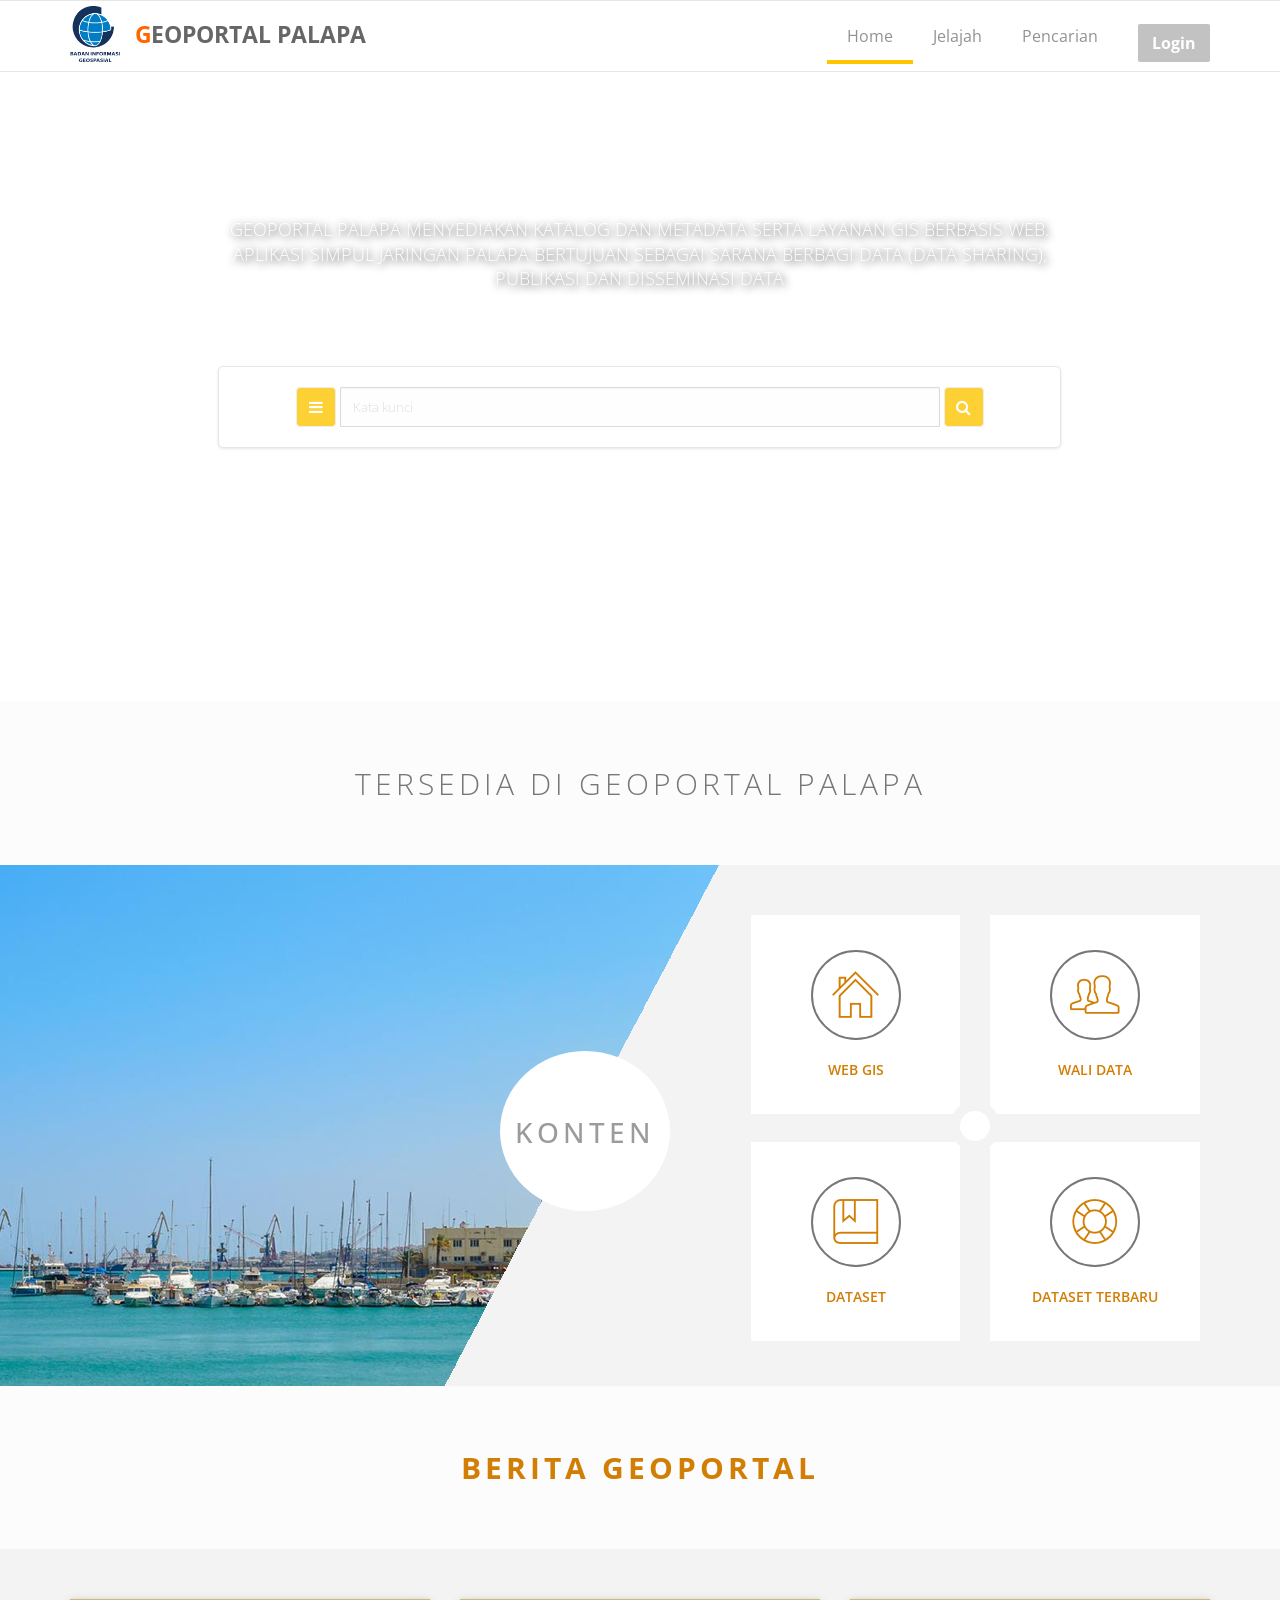
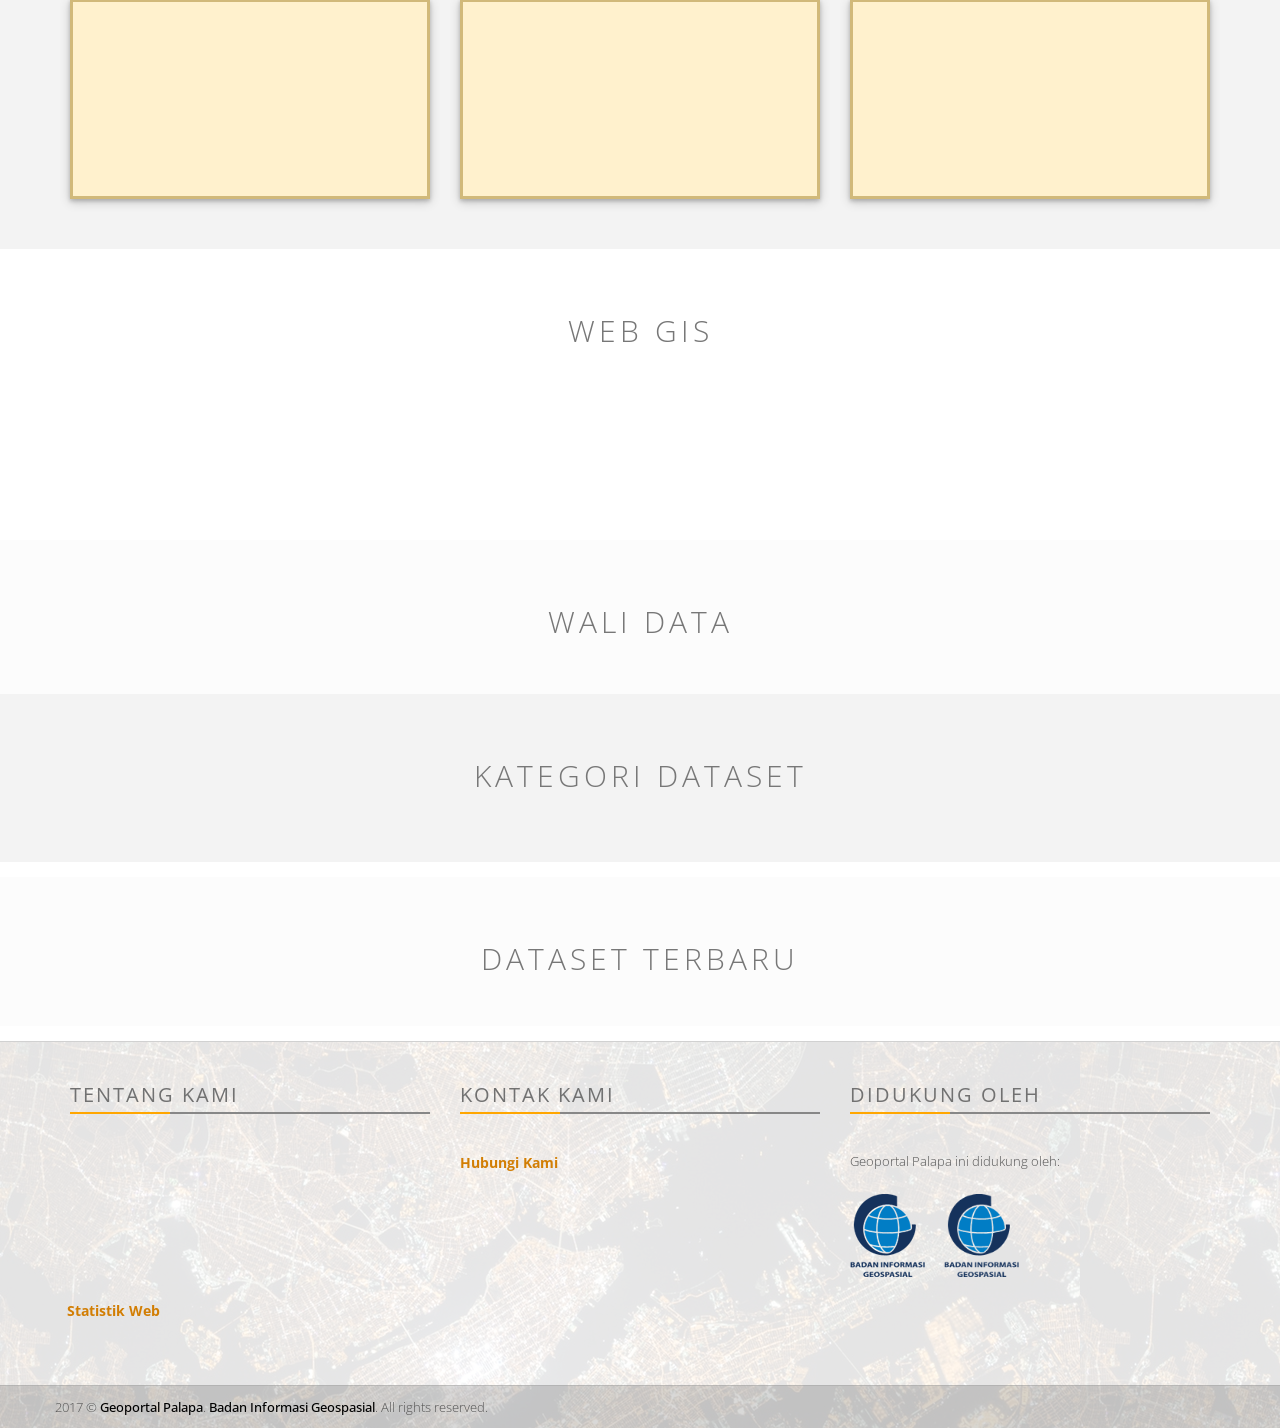
<file: index.html>
<!DOCTYPE html>
<!--[if lt IE 7]>      <html class="no-js lt-ie9 lt-ie8 lt-ie7"> <![endif]-->
<!--[if IE 7]>         <html class="no-js lt-ie9 lt-ie8"> <![endif]-->
<!--[if IE 8]>         <html class="no-js lt-ie9"> <![endif]-->
<!--[if gt IE 8]><!-->
<html class="no-js">
<!--<![endif]-->

<head>
    <meta charset="utf-8">
    <meta http-equiv="X-UA-Compatible" content="IE=edge">
    <title id="title-index"></title>
    <meta name="description" content="Geoportal Palapa Badan Informasi Geospasial">
    <meta name="author" content="Palapa">
    <meta name="keyword" content="geoportal, big, palapa, geoportal palapa">
    <meta name="viewport" content="width=device-width, initial-scale=1">

    <link href='http://fonts.googleapis.com/css?family=Open+Sans:400,300,700,800' rel='stylesheet' type='text/css'>

    <!-- Place favicon.ico and apple-touch-icon.png in the root directory -->
    <link rel="shortcut icon" href="favicon.ico" type="image/x-icon">
    <link rel="icon" href="favicon.ico" type="image/x-icon">

    <link rel="stylesheet" href="assets/css/normalize.css">
    <link rel="stylesheet" href="assets/css/font-awesome.min.css">
    <link rel="stylesheet" href="assets/css/fontello.css">
    <link href="assets/fonts/icon-7-stroke/css/pe-icon-7-stroke.css" rel="stylesheet">
    <link href="assets/fonts/icon-7-stroke/css/helper.css" rel="stylesheet">
    <link href="assets/css/animate.css" rel="stylesheet" media="screen">
    <link rel="stylesheet" href="assets/css/bootstrap-select.min.css">
    <link rel="stylesheet" href="bootstrap/css/bootstrap.min.css">
    <link rel="stylesheet" href="assets/css/icheck.min_all.css">
    <link rel="stylesheet" href="assets/css/price-range.css">
    <link rel="stylesheet" href="assets/css/owl.carousel.css">
    <link rel="stylesheet" href="assets/css/owl.theme.css">
    <link rel="stylesheet" href="assets/css/owl.transitions.css">
    <link rel="stylesheet" href="assets/css/style.css">
    <link rel="stylesheet" href="assets/css/responsive.css">

    <link rel="stylesheet" href="assets/metadata/css/style.css">




</head>

<body>
    <script src="assets/js/jquery-1.11.3.min.js" type="text/javascript"></script>
    <script src="assets/js/jssor.slider-26.7.0.min.js" type="text/javascript"></script>
    <script type="text/javascript">
        jQuery(document).ready(function($) {

            var jssor_1_options = {
                $AutoPlay: 1,
                $Idle: 0,
                $SlideDuration: 5000,
                $SlideEasing: $Jease$.$Linear,
                $PauseOnHover: 4,
                $SlideWidth: 200,
                $SlideSpacing: 5,
                $Cols: 6,
                $ArrowNavigatorOptions: {
                    $Class: $JssorArrowNavigator$,
                    $Steps: 5
                },
                $BulletNavigatorOptions: {
                    $Class: $JssorBulletNavigator$
                },
                $Align: 0
            };

            var jssor_1_slider = new $JssorSlider$("jssor_1", jssor_1_options);

            /*#region responsive code begin*/

            var MAX_WIDTH = 980;

            function ScaleSlider() {
                var containerElement = jssor_1_slider.$Elmt.parentNode;
                var containerWidth = containerElement.clientWidth;

                if (containerWidth) {

                    var expectedWidth = Math.min(MAX_WIDTH || containerWidth, containerWidth);

                    jssor_1_slider.$ScaleWidth(expectedWidth);
                } else {
                    window.setTimeout(ScaleSlider, 30);
                }
            }

            ScaleSlider();

            $(window).bind("load", ScaleSlider);
            $(window).bind("resize", ScaleSlider);
            $(window).bind("orientationchange", ScaleSlider);
            /*#endregion responsive code end*/
        });
    </script>
    <style>
        /* jssor slider loading skin spin css */
        
        .jssorl-009-spin img {
            animation-name: jssorl-009-spin;
            animation-duration: 1.6s;
            animation-iteration-count: infinite;
            animation-timing-function: linear;
        }
        
        @keyframes jssorl-009-spin {
            from {
                transform: rotate(0deg);
            }
            to {
                transform: rotate(360deg);
            }
        }
        
        .jssorb057 .i {
            position: absolute;
            cursor: pointer;
        }
        
        .jssorb057 .i .b {
            fill: none;
            stroke: #fff;
            stroke-width: 2000;
            stroke-miterlimit: 10;
            stroke-opacity: 0.4;
        }
        
        .jssorb057 .i:hover .b {
            stroke-opacity: .7;
        }
        
        .jssorb057 .iav .b {
            stroke-opacity: 1;
        }
        
        .jssorb057 .i.idn {
            opacity: .3;
        }
        
        .jssora073 {
            display: block;
            position: absolute;
            cursor: pointer;
        }
        
        .jssora073 .a {
            fill: #ddd;
            fill-opacity: .7;
            stroke: #000;
            stroke-width: 160;
            stroke-miterlimit: 10;
            stroke-opacity: .7;
        }
        
        .jssora073:hover {
            opacity: .8;
        }
        
        .jssora073.jssora073dn {
            opacity: .4;
        }
        
        .jssora073.jssora073ds {
            opacity: .3;
            pointer-events: none;
        }
    </style>

    <div id="preloader">
        <div id="status">&nbsp;</div>
    </div>

    <nav class="navbar navbar-default">
        <div class="container">
            <!-- Brand and toggle get grouped for better mobile display -->
            <div class="navbar-header">
                <button type="button" class="navbar-toggle collapsed" data-toggle="collapse" data-target="#navigation">
                    <span class="sr-only">Toggle navigation</span>
                    <span class="icon-bar"></span>
                    <span class="icon-bar"></span>
                    <span class="icon-bar"></span>
                </button>
                <a class="navbar-brand" href="index.html">
                    <img src="assets/img/logo_big.png" alt="" id="logos">
                </a>
                <span class="text_logo pull-left">
                    <b>
                        <font color="#f60" style="margin-right: -7px;">G</font>
                        <font color="#666" id="organisasi-logo">EOPORTAL PALAPA</font>
                        </font>
                    </b>
                </span>
            </div>

            <!-- Collect the nav links, forms, and other content for toggling -->
            <div class="collapse navbar-collapse yamm" id="navigation">
                <div class="button navbar-right">
                    <a href="/gspalapa/">
                        <button class="navbar-btn nav-button" data-wow-delay="0.4s">Login</button>
                    </a>
                </div>
                <ul class="main-nav nav navbar-nav navbar-right">
                    <li class="dropdown ymm-sw " data-wow-delay="0.8s">
                        <a href="index.html" class="dropdown-toggle active" data-toggle="dropdown" data-hover="dropdown" data-delay="200">Home</a>
                    </li>

                    <li>
                        <a class="" href="jelajah.html">Jelajah</a>
                    </li>
                    <li>
                        <a class="" href="pencarian.html">Pencarian</a>
                    </li>
                    <!-- <li><a class="" href="contact.html">Kontak</a></li> -->
                </ul>
            </div>
            <!-- /.navbar-collapse -->
        </div>
        <!-- /.container-fluid -->
    </nav>
    <!-- End of nav bar -->

    <div class="slider-area">
        <div class="slider">
            <div id="bg-slider" class="owl-carousel owl-theme">

            </div>
        </div>
        <div class="slider-content">
            <div class="row">
                <div class="col-lg-8 col-lg-offset-2 col-md-10 col-md-offset-1 col-sm-12">
                    <h2 id="judul-slider-depan"></h2>
                    <p class="">
                        <font id="tagline" color="white" size="4px">
                            GEOPORTAL PALAPA MENYEDIAKAN KATALOG DAN METADATA SERTA LAYANAN GIS BERBASIS WEB. APLIKASI SIMPUL JARINGAN PALAPA BERTUJUAN SEBAGAI SARANA BERBAGI DATA (DATA SHARING), PUBLIKASI DAN DISSEMINASI DATA
                        </font>
                    </p>
                    <div class="search-form wow pulse" data-wow-delay="0.8s">

                        <form action="pencarian.html" class=" form-inline" method="get">
                            <button id='burgermenu' class="btn  toggle-btn" type="button" title="Advance Search">
                                <i class="fa fa-bars"></i>
                            </button>

                            <div class="form-group">
                                <input type="text" class="form-control keyword" placeholder="Kata kunci" name="keyword">
                            </div>

                            <button class="btn search-btn" type="submit" title="Cari" id="searchbtn">
                                <i class="fa fa-search"></i>
                            </button>

                            <div style="display: none;" class="search-toggle">

                                <div class="search-row">
                                    <div class="panel-body search-widget">

                                        <fieldset class="padding-5" style="float: left;">
                                            <div class="row">
                                                <div class="col-xs-12">
                                                    <div id="i_search_map" class="map"></div>
                                                </div>
                                            </div>
                                        </fieldset>
                                        <fieldset>
                                            <div class="row padding-5">
                                                <div class="col-xs-12">
                                                    <select id="lunchBegins" class="selectpicker" name="kategori" data-live-search="true" data-live-search-style="begins" title="Semua Kategori">

                                                    </select>
                                                </div>
                                            </div>
                                        </fieldset>
                                        <fieldset>
                                            <div class="row padding-5">
                                                <div class="col-xs-12">
                                                    <select id="lunchBegins2" data-live-search="true" name="walidata" class="selectpicker show-tick form-control" title="Semua Wali Data">
                                                    </select>
                                                </div>
                                            </div>
                                        </fieldset>

                                        <fieldset>
                                            <div class="row padding-5">
                                                <div class="col-xs-12">
                                                    <input value="" id="bbox" type="hidden" name="bbox" />
                                                    <button class="button btn largesearch-btn" value="Search" id="searchbtn" type="submit">Search</button>
                                                </div>
                                            </div>
                                        </fieldset>
                                    </div>
                                </div>
                                <br>

                                <!-- End of  -->

                                <hr>
                            </div>

                    </div>

                    </form>
                </div>
            </div>
        </div>
    </div>
    </div>

    <!-- Tittle Welcome -->
    <div class="content-area home-area-1 recent-property" style="background-color: #FCFCFC; padding-bottom: 55px;">
        <div class="container">
            <div class="row">
                <div class="col-md-10 col-md-offset-1 col-sm-12 text-center page-title">
                    <!-- /.feature title -->
                    <h2>Tersedia di Geoportal Palapa</h2>
                </div>
            </div>


        </div>
    </div>
    </div>

    <!-- Inside Geoportal Palapa -->
    <div class="Welcome-area">
        <div class="container">
            <div class="row">
                <div class="col-md-12 Welcome-entry  col-sm-12">
                    <div class="col-md-5 col-md-offset-2 col-sm-6 col-xs-12">
                        <div class="welcome_text wow fadeInLeft" data-wow-delay="0.3s" data-wow-offset="100">
                            <div class="row">
                                <div class="col-md-10 col-md-offset-1 col-sm-12 text-center page-title">
                                    <!-- /.feature title -->
                                    <h2 style="font-size: 28px;">
                                        <br>KONTEN</h2>
                                </div>
                            </div>
                        </div>
                    </div>
                    <!-- four box welcome -->
                    <div class="col-md-5 col-sm-6 col-xs-12">
                        <div class="welcome_services wow fadeInRight" data-wow-delay="0.3s" data-wow-offset="100">
                            <div class="row">
                                <a href="#webgis">
                                    <div class="col-xs-6 m-padding">
                                        <div class="welcome-estate">
                                            <div class="welcome-icon">
                                                <i class="pe-7s-home pe-4x"></i>
                                            </div>
                                            <h3>Web Gis</h3>
                                        </div>
                                    </div>
                                </a>
                                <a href="#walidata">
                                    <div class="col-xs-6 m-padding">
                                        <div class="welcome-estate">
                                            <div class="welcome-icon">
                                                <i class="pe-7s-users pe-4x"></i>
                                            </div>
                                            <h3>
                                                <font id="jumlah_wali_data" color="#f60"></font> Wali Data</h3>

                                        </div>
                                    </div>
                                </a>
                                <div class="col-xs-12 text-center">
                                    <i class="welcome-circle"></i>
                                </div>
                                <a href="#dataset_kategori">
                                    <div class="col-xs-6 m-padding">
                                        <div class="welcome-estate">
                                            <div class="welcome-icon">
                                                <i class="pe-7s-notebook pe-4x"></i>
                                            </div>
                                            <h3>
                                                <font color="#f60" id="jml_dataset"></font> Dataset</h3>
                                        </div>
                                    </div>
                                </a>
                                <a href="#dataset_terbaru">
                                    <div class="col-xs-6 m-padding">
                                        <div class="welcome-estate">
                                            <div class="welcome-icon">
                                                <i class="pe-7s-help2 pe-4x"></i>
                                            </div>
                                            <h3>Dataset Terbaru </h3>
                                        </div>
                                    </div>
                                </a>
                            </div>
                        </div>
                    </div>
                </div>
            </div>
        </div>
    </div>

    <!-- News Tittle -->
    <div id='beritawrapper'>
        <div class="content-area home-area-1 recent-property" style="padding-bottom: 55px;">
            <div class="container">
                <div class="row">
                    <div class="col-md-10 col-md-offset-1 col-sm-12 text-center page-title">
                        <!-- /.feature title -->
                        <h2><a href="berita.html">BERITA GEOPORTAL</a></h2>
                    </div>
                </div>
            </div>
        </div>

        <!-- News area -->
        <div class="boy-sale-area">
            <div class="container">
                <div class="row">

                    <div class="col-md-4 col-sm-10 col-sm-offset-1 col-xs-12 col-md-offset-0">
                        <div class="asks-first_b">
                            <!-- <div class="asks-first-circle">
                            <span class="fa fa-info-circle"></span>
                        </div> -->
                            <a id='href0' href="detail_berita.html">
                                <div class="asks-first-info_b">
                                    <h2><strong><div id='bj_0' class="bj"></div></strong></h2>
                                    <div class='beritakecil'>
                                        <div id='bi_0' class="bi"></div>
                                    </div>
                                </div>
                            </a>
                            <!-- <div class="asks-first-arrow">
                            <a href="detail_berita.html"><span class="fa fa-angle-right"></span></a>
                        </div> -->
                        </div>
                    </div>
                    <div class="col-md-4 col-sm-10 col-sm-offset-1 col-xs-12 col-md-offset-0">
                        <div class="asks-first_b">

                            <a id='href1' href="detail_berita.html" title="Klik untuk mengakses detail berita">
                                <div class="asks-first-info_b">
                                    <h2><strong><div id='bj_1' class="bj"></div></strong></h2>
                                    <div class='beritakecil'>
                                        <div id='bi_1' class="bi"></div>
                                    </div>
                                </div>
                            </a>
                        </div>
                    </div>
                    <div class="col-md-4 col-sm-10 col-sm-offset-1 col-xs-12 col-md-offset-0">
                        <div class="asks-first_b">

                            <a id='href2' href="detail_berita.html">
                                <div class="asks-first-info_b">
                                    <h2><strong><div id='bj_2' class="bj"></div></strong></h2>
                                    <div class='beritakecil'>
                                        <div id='bi_2' class="bi"></div>
                                    </div>
                                </div>
                            </a>
                        </div>
                    </div>
                </div>
            </div>
        </div>
    </div>

    <section id="webgis">
        <!-- Tittle Web Gis Banner-->
        <div class="content-area home-area-1 recent-property" style="background-color: #fff; padding-bottom: 55px;">
            <div class="container">
                <div class="row">
                    <div class="col-md-10 col-md-offset-1 col-sm-12 text-center page-title">
                        <!-- /.feature title -->
                        <h2>WEB GIS</h2>
                    </div>
                </div>

            </div>
        </div>
        </div>

        <!-- Slider banner start here -->
        <div id="jssor_1" style="position:relative;margin:0 auto;top:3px;left:0px;width:980px;height:120px;overflow:hidden;visibility:hidden;">
            <!-- Loading Screen -->
            <div data-u="loading" class="jssorl-009-spin" style="position:absolute;top:0px;left:0px;width:100%;height:100%;text-align:center;background-color:rgba(0,0,0,0.7);">
                <img style="margin-top:-19px;position:relative;top:50%;width:38px;height:38px;" src="assets/img/banner/spin.svg" />
            </div>
            <div id="linkweb" data-u="slides" style="cursor:default;position:relative;top:0px;left:0px;width:980px;height:120px;overflow:hidden;">
                <!-- <div><a href="#"><img data-u="image" src="assets/img/banner/ina.jpg" alt="TEST" target="_blank" /></a></div>
                <div><a href="#"><img data-u="image" src="assets/img/banner/ina.jpg" alt="TEST" target="_blank" /></a></div>
                <div><a href="#"><img data-u="image" src="assets/img/banner/ina.jpg" alt="TEST" target="_blank" /></a></div> -->
            </div>
            <!-- Bullet Navigator -->
            <div data-u="navigator" class="jssorb057" style="position:absolute;bottom:12px;right:12px;" data-autocenter="1" data-scale="0.5" data-scale-bottom="0.75">
                <div data-u="prototype" class="i" style="width:16px;height:16px;">
                    <svg viewbox="0 0 16000 16000" style="position:absolute;top:0;left:0;width:100%;height:100%;">
                        <circle class="b" cx="8000" cy="8000" r="5000"></circle>
                    </svg>
                </div>
            </div>
            <!-- Arrow Navigator -->
            <div data-u="arrowleft" class="jssora073" style="width:50px;height:50px;top:0px;left:10px;" data-autocenter="2" data-scale="0.75" data-scale-left="0.75">
                <svg viewbox="0 0 16000 16000" style="position:absolute;top:0;left:0;width:100%;height:100%;">
                    <path class="a" d="M4037.7,8357.3l5891.8,5891.8c100.6,100.6,219.7,150.9,357.3,150.9s256.7-50.3,357.3-150.9 l1318.1-1318.1c100.6-100.6,150.9-219.7,150.9-357.3c0-137.6-50.3-256.7-150.9-357.3L7745.9,8000l4216.4-4216.4 c100.6-100.6,150.9-219.7,150.9-357.3c0-137.6-50.3-256.7-150.9-357.3l-1318.1-1318.1c-100.6-100.6-219.7-150.9-357.3-150.9 s-256.7,50.3-357.3,150.9L4037.7,7642.7c-100.6,100.6-150.9,219.7-150.9,357.3C3886.8,8137.6,3937.1,8256.7,4037.7,8357.3 L4037.7,8357.3z"></path>
                </svg>
            </div>
            <div data-u="arrowright" class="jssora073" style="width:50px;height:50px;top:0px;right:10px;" data-autocenter="2" data-scale="0.75" data-scale-right="0.75">
                <svg viewbox="0 0 16000 16000" style="position:absolute;top:0;left:0;width:100%;height:100%;">
                    <path class="a" d="M11962.3,8357.3l-5891.8,5891.8c-100.6,100.6-219.7,150.9-357.3,150.9s-256.7-50.3-357.3-150.9 L4037.7,12931c-100.6-100.6-150.9-219.7-150.9-357.3c0-137.6,50.3-256.7,150.9-357.3L8254.1,8000L4037.7,3783.6 c-100.6-100.6-150.9-219.7-150.9-357.3c0-137.6,50.3-256.7,150.9-357.3l1318.1-1318.1c100.6-100.6,219.7-150.9,357.3-150.9 s256.7,50.3,357.3,150.9l5891.8,5891.8c100.6,100.6,150.9,219.7,150.9,357.3C12113.2,8137.6,12062.9,8256.7,11962.3,8357.3 L11962.3,8357.3z"></path>
                </svg>
            </div>
        </div>
        <!-- <script type="text/javascript">jssor_1_slider_init();</script> -->
    </section>

    <!--Walidata -->
    <section id="walidata">
        <div class="testimonial-area recent-property" style="background-color: #FCFCFC; padding-bottom: 15px; margin-top: 8px;">
            <div class="container">
                <div class="row">
                    <div class="col-md-10 col-md-offset-1 col-sm-12 text-center page-title">
                        <!-- /.feature title -->
                        <h2>Wali Data </h2>
                        <div id="tes"></div>
                    </div>
                </div>
                <div class="row">
                    <div class="row testimonial">
                        <div class="col-md-12">
                            <div id="walidata-logo-slider">
                                <!-- <div class="item">
                                        <div class="client-face wow fadeInRight" data-wow-delay=".9s"> 
                                            <img src="assets/img/walidata/bappeda.png" alt="">
                                        </div>
                                        <div class="client-text">                                
                                            <a href="#"><h4><strong>Bappeda </strong><i>Kota Bogor</i></h4></a>
                                            <h6>10 dataset</h6>
                                        </div>
                                    </div> -->
                            </div>
                        </div>
                    </div>
                </div>
            </div>
        </div>
    </section>

    <!-- Count area -->
    <section id="dataset_kategori">
        <div class="count-area" style="background-color: #F3F3F3;">
            <div class="container">
                <div class="row">
                    <div class="col-md-10 col-md-offset-1 col-sm-12 text-center page-title">
                        <!-- /.feature title -->
                        <h2>Kategori Dataset</h2>
                    </div>
                </div>

                <!-- Icon Section -->
                <div class="row">
                    <div class="col-md-12 col-xs-12 percent-blocks m-main" data-waypoint-scroll="true">
                        <div class="row">

                            <div id="kategori_dataset">

                            </div>
                        </div>
                    </div>
                </div>
            </div>
        </div>
    </section>

    <!-- Count area -->
    <section id="dataset_terbaru" class="section parralax">
        <div class="count-area" style="padding-bottom: 40px;">
            <div class="container">
                <div class="row">
                    <div class="col-md-10 col-md-offset-1 col-sm-12 text-center page-title">
                        <!-- /.feature title -->
                        <h2>Dataset Terbaru</h2>
                    </div>
                </div>

                <!-- New Dataset Section -->
                <div class="col-md-12 clear">
                    <div id="list-type" class="proerty-th">



                        <!-- <div class="col-sm-6 col-md-3 p0 wow fadeInUp animated" data-wow-delay="0.2s">
                                <div class="box-two proerty-item">
                                    <div class="item-thumb">
                                        <a href="#"><img src="assets/img/pencarian/jala.png"></a>
                                        </div>

                                        <div class="item-entry overflow">
                                            <h5><a href="property-1.html"> Jala </a></h5>
                                            <div class="dot-hr"></div>
                                            <span class="pull-left"><b> Ketegori </span>
                                            <span class="proerty-price pull-right">
                                                <img src="assets/img/maps_look.png" width="20px" height="20px" title="Lihat peta" data-toggle="modal" data-target="#viewPeta" class="cursor_pointer">
                                                <img src="assets/img/metadata.png" width="20px" height="20px" title="Lihat metadata" data-toggle="modal" data-target="#metaData" class="cursor_pointer">
                                                <img src="assets/img/download.png" width="20px" height="20px" title="Download" data-toggle="modal" data-target="#downloadModal" class="cursor_pointer">
                                            </span>
                                            <p style="display: none;">Sebaran empang Suspendisse ultricies Suspendisse ultricies Nulla quis dapibus nisl. Suspendisse ultricies commodo arcu nec pretium ...</p>
                                            <div class="property-icon">
                                                    Walidata  
                                            </div>
                                        </div>
                                    </div>
                                </div>  -->

                    </div>
                </div>
            </div>
        </div>
    </section>

    <!-- Footer area-->
    <div class="footer-area">

        <div class=" footer">
            <div class="container">
                <div class="row">

                    <div class="col-md-4 col-sm-6">
                        <div class="single-footer">
                            <h4>Tentang Kami </h4>
                            <div class="footer-title-line"></div>
                            <!-- Ambil api tentang kami sistem info dari frontend.js-->
                            <div id="footer-tentang-kami"></div>
                        </div>
                    </div>
                    <div class="col-md-4 col-sm-6">
                        <div class="single-footer">
                            <h4>Kontak Kami </h4>
                            <div class="footer-title-line"></div>
                            <!-- Ambil api sistem info dari frontend.js-->
                            <div id="organisasi"></div>
                            <div id="alamat-footer"></div>
                            <div id="email-footer"></div>
                            <div id="phone"></div>
                            <div id="fax"></div>
                            <span>
                                <a href="contact.html" style="color:#d27e04;">Hubungi Kami</a>
                            </span>
                        </div>
                    </div>

                    <div class="col-md-4 col-sm-6">
                        <div class="single-footer news-letter">
                            <h4>Didukung Oleh</h4>
                            <div class="footer-title-line"></div>
                            <p>Geoportal Palapa ini didukung oleh:</p>
                            <div class="social pull-left">
                                <a href="http://www.big.go.id">
                                    <img src="images/logo_big.png" class="logobig" />
                                </a>
                                <a class="navbar-brand-bawah" href="index.html">
                                    <img src="assets/img/logo_big.png" alt="" id="logosbawah">
                                </a>
                                <!-- <ul>
                                    <li>
                                        <a class="wow fadeInUp animated" href="https://twitter.com/geoportal_palapa">
                                            <i class="fa fa-twitter"></i>
                                        </a>
                                    </li>
                                    <li>
                                        <a class="wow fadeInUp animated" href="https://www.facebook.com/geoportal_palapa" data-wow-delay="0.2s">
                                            <i class="fa fa-facebook"></i>
                                        </a>
                                    </li>
                                    <li>
                                        <a class="wow fadeInUp animated" href="https://plus.google.com/geoportal_palapa" data-wow-delay="0.3s">
                                            <i class="fa fa-google-plus"></i>
                                        </a>
                                    </li>
                                    <li>
                                        <a class="wow fadeInUp animated" href="https://instagram.com/geoportal_palapa" data-wow-delay="0.4s">
                                            <i class="fa fa-instagram"></i>
                                        </a>
                                    </li>
                                    <li>
                                        <a class="wow fadeInUp animated" href="https://instagram.com/geoportal_palapa" data-wow-delay="0.6s">
                                            <i class="fa fa-dribbble"></i>
                                        </a>
                                    </li>
                                </ul> -->
                            </div>
                        </div>
                    </div>
                    <div>
                        <span><a href="statistik.html" style="color:#d27e04;margin-left: 12px;">Statistik Web</a></span>
                    </div>

                </div>
            </div>
        </div>

        <div class="footer-copy text-center">
            <div class="container">
                <div class="row">
                    <div class="pull-left">
                        <span> 2017 &copy;
                            <a href="http://geoportal.big.go.id" target="_BLANK">Geoportal Palapa</a>.
                            <a href="http://big.go.id" target="_BLANK">Badan Informasi Geospasial</a>. All rights reserved. </span>
                    </div>
                    <!-- <div class="bottom-menu pull-right">
                        <ul>
                            <li>
                                <a class="" href="index.html" data-wow-delay="0.2s">Home</a>
                            </li>
                            <li>
                                <a class="" href="jelajah.html" data-wow-delay="0.3s">Jelajah</a>
                            </li>
                            <li>
                                <a class="" href="pencarian.html" data-wow-delay="0.4s">Pencarian</a>
                            </li>
                            <li>
                                <a class="" href="contact.html" data-wow-delay="0.6s">Kontak</a>
                            </li>
                        </ul>
                    </div> -->
                </div>
            </div>
        </div>

    </div>

    <!-- Modal View Peta -->
    <div class="modal fade" id="viewPeta" role="dialog">
        <div class="modal-dialog" style="width: 50%;">
            <div class="modal-content">
                <!-- Modal Header -->
                <div class="modal-header">
                    <button type="button" class="close" data-dismiss="modal">
                        <span aria-hidden="true">&times;</span>
                        <span class="sr-only">Close</span>
                    </button>
                    <h4 class="modal-title" id="myModalLabel">WMS Preview</h4>
                </div>

                <!-- Modal Body -->
                <div class="modal-body">
                    <div id="i_prev_map" class="map"></div>
                </div>

                <!-- Modal Footer -->
                <div class="modal-footer">
                    <button type="button" class="btn btn-default" data-dismiss="modal">Close</button>
                    <!-- <button type="button" class="btn btn-primary submitBtn" onclick="submitContactForm()">SUBMIT</button> -->
                </div>
            </div>
        </div>
    </div>

    <!-- Modal Metadata -->
    <div class="modal fade" id="metaData" role="dialog">
        <div class="modal-dialog" style="width:50%;height:65%">
            <div class="modal-content" id="modalmeta">
                <!-- Modal Header -->
                <div class="modal-header">
                    <button type="button" class="close" data-dismiss="modal">
                        <span aria-hidden="true">&times;</span>
                        <span class="sr-only">Close</span>
                    </button>
                    <h4 class="modal-title" id="myModalLabel">Metadata</h4>
                </div>

                <!-- Modal Body -->
                <div class="modal-body">
                    <div id="metadata1">

                        <div class="row">


                            <form name="form_metadata" class="form-horizontal" role="form">

                                <div class="container col-sm-12">

                                    <div class="accordion-option">
                                        <h3 class="title"></h3>
                                        <a href="javascript:void(0)" class="toggle-accordion active" accordion-id="#accordion200"></a>
                                    </div>
                                    <div class="clearfix"></div>
                                    <div class="panel-group" id="accordion200" role="tablist" aria-multiselectable="true">
                                        <div class="panel panel-default">
                                            <div class="panel-heading" role="tab" id="headingOne200">
                                                <h4 class="panel-title">
                                                    <a role="button" data-toggle="collapse" data-parent="#accordion" href="#collapseOne200" aria-expanded="true" aria-controls="collapseOne200">
                                                       Metadata
                                                    </a>
                                                </h4>
                                            </div>
                                            <div id="collapseOne200" class="panel-collapse collapse in" role="tabpanel" aria-labelledby="headingOne200">
                                                <div class="panel-body">


                                                    <div class="form-group" id="file_title">
                                                        <label class="control-label col-sm-3 ">Title</label>
                                                        <div class="col-sm-9">
                                                            <input type="text" class="form-control" id="type_title" disabled="true" />
                                                        </div>
                                                    </div>

                                                    <div class="form-group" id="file_subject">
                                                        <label class="control-label col-sm-3 ">Subject</label>
                                                        <div class="col-sm-9">
                                                            <input type="text" class="form-control" id="type_subject" disabled="true" />
                                                        </div>
                                                    </div>


                                                    <div class="form-group" id="file_dataset">
                                                        <label class="control-label col-sm-3 ">Type </label>
                                                        <div class="col-sm-9">
                                                            <input type="text" class="form-control" id="type_dataset" disabled="true" />
                                                        </div>
                                                    </div>


                                                    <div class="form-group" id="file_abstract">
                                                        <label class="control-label col-sm-3 ">Abstract </label>
                                                        <div class="col-sm-9">
                                                            <input type="text" class="form-control" id="type_abstract" disabled="true" />
                                                        </div>
                                                    </div>


                                                    <div class="form-group" id="file_identifier">
                                                        <label class="control-label col-sm-3 ">Identifier </label>
                                                        <div class="col-sm-9">
                                                            <input type="text" class="form-control" id="type_identifier" disabled="true" />
                                                        </div>
                                                    </div>

                                                    <div class="form-group" id="file_wms">
                                                        <label class="control-label col-sm-3 ">WMS </label>
                                                        <div class="col-sm-9">
                                                            <input type="text" class="form-control" id="type_wms" disabled="true" />
                                                        </div>
                                                    </div>


                                                    <div class="form-group" id="file_wfs">
                                                        <label class="control-label col-sm-3 ">WFS </label>
                                                        <div class="col-sm-9">
                                                            <input type="text" class="form-control" id="type_wfs" disabled="true" />
                                                        </div>
                                                    </div>


                                                    <div class="form-group" id="file_bbox">
                                                        <label class="control-label col-sm-3 ">Bounding box</label>
                                                        <div class="col-sm-9">
                                                            <input type="text" class="form-control" id="type_bbox" disabled="true" />
                                                        </div>
                                                    </div>





                                                </div>
                                                <!-- div class="panel-body" -->
                                            </div>
                                            <!-- div id="collapseOne200" class="panel-collapse collapse in" role="tabpanel" aria-labelledby="headingOne200" -->
                                        </div>
                                        <!-- div class="panel panel-default" -->


                                    </div>
                                    <!-- div class="panel-group" id="accordion200" role="tablist" aria-multiselectable="true" -->

                                </div>
                                <!-- div class="container col-sm-12" -->
                            </form>
                            <!-- form name="form_metadata" class="form-horizontal" role="form" -->
                        </div>
                        <!-- div class="row" -->








                    </div>
                    <!-- div id="metadata1" -->

                    <div id="metadata2" hidden="true">
                        <!-- metadata lengkap -->



                        <div class="row">

                            <!--- =============================================  -->
                            <form name="form_metadata" class="form-horizontal" role="form">

                                <div class="container col-sm-12">


                                    <div class="accordion-option">
                                        <!--  <h3 class="title">Metadata</h3> -->
                                        <a href="javascript:void(0)" class="toggle-accordion active" accordion-id="#accordion"></a>
                                    </div>
                                    <div class="clearfix"></div>
                                    <div class="panel-group" id="accordion" role="tablist" aria-multiselectable="true">
                                        <div class="panel panel-default">


                                            <div class="panel-heading" role="tab" id="headingOne">
                                                <h6 class="panel-title">
                                                    <a role="button" data-toggle="collapse" data-parent="#accordion" href="#collapse1" aria-expanded="false" aria-controls="collapse1">
                                                        Metadata
                                                    </a>
                                                </h6>
                                            </div>
                                            <div id="collapse1" class="panel-collapse collapse" role="tabpanel" aria-labelledby="heading1">
                                                <div class="panel-body">

                                                    <div class="form-group" id="fileIdentifier1">
                                                        <label class="control-label col-sm-3 ">FIle Identifier</label>
                                                        <div class="col-sm-9">
                                                            <input type="text" class="form-control" id="fileIdentifier" disabled="true" />
                                                        </div>
                                                    </div>


                                                    <div class="form-group" id="language1">
                                                        <label class="control-label col-sm-3" for="inputError">Language</label>
                                                        <div class="col-sm-9">
                                                            <input type="text" class="form-control" id="language" disabled="true" />
                                                        </div>
                                                    </div>

                                                    <div class="form-group" id="characterSet1">
                                                        <label class="control-label col-sm-3">Characterset</label>
                                                        <div class="col-sm-9">
                                                            <input type="text" class="form-control" id="characterSet" disabled="true" />
                                                        </div>
                                                    </div>

                                                    <div class="form-group" id="hierarchyLevel1">
                                                        <label class="control-label col-sm-3">HierarchyLevel</label>
                                                        <div class="col-sm-9">
                                                            <input type="text" class="form-control" id="hierarchyLevel" disabled="true" />
                                                        </div>
                                                    </div>


                                                    <div class="form-group" id="metadataStandardName1">
                                                        <label class="control-label col-sm-3">Metadatastandardname</label>
                                                        <div class="col-sm-9">
                                                            <input type="text" class="form-control" id="metadataStandardName" disabled="true" />
                                                        </div>
                                                    </div>

                                                    <div class="form-group" id="metadataStandardVersion1">
                                                        <label class="control-label col-sm-3">Metadatastandardversion</label>
                                                        <div class="col-sm-9">
                                                            <input type="text" class="form-control" id="metadataStandardVersion" disabled="true" />
                                                        </div>
                                                    </div>


                                                    <div class="form-group" id="datestamp1">
                                                        <label class="control-label col-sm-3">Datestamp</label>
                                                        <div class="col-sm-9">
                                                            <input type="text" class="form-control" id="datestamp" disabled="true" />
                                                        </div>
                                                    </div>

                                                    <div class="form-group" id="dataSetURI1">
                                                        <label class="control-label col-sm-3">DataSetURI</label>
                                                        <div class="col-sm-9">
                                                            <input type="text" class="form-control" id="dataSetURI" disabled="true" />
                                                        </div>
                                                    </div>




                                                </div>
                                            </div>
                                        </div>

                                        <br>
                                        <div class="panel panel-default">
                                            <div class="panel-heading" role="tab" id="heading2">
                                                <h4 class="panel-title">
                                                    <a class="collapsed" role="button" data-toggle="collapse" data-parent="#accordion" href="#collapse2" aria-expanded="false" aria-controls="collapse2">
                                                        Contact
                                                    </a>
                                                </h4>
                                            </div>
                                            <div id="collapse2" class="panel-collapse collapse" role="tabpanel" aria-labelledby="heading2">
                                                <div class="panel-body">
                                                    <!--  <div class="panel panel-default">
                                                                                    <div class="panel-heading" role="tab" id="heading3">
                                                                                      <h4 class="panel-title">
                                                                                      <a class="collapsed" role="button" data-toggle="collapse" data-parent="#accordion" href="#collapse3" aria-expanded="true" aria-controls="collapse3">
                                                                                      CI_ResponsibleParty
                                                                                      </a>
                                                                                    </h4>
                                                                                    </div> -->
                                                    <!-- <div id="collapse3" class="panel-collapse collapse in" role="tabpanel" aria-labelledby="heading3">
                                                                                      <div class="panel-body"> -->

                                                    <div class="form-group" id="individualName1">
                                                        <label class="control-label col-sm-3 ">IndividualName</label>
                                                        <div class="col-sm-9">
                                                            <input type="text" class="form-control" id="individualName" disabled="true" />
                                                        </div>
                                                    </div>

                                                    <div class="form-group" id="organisationName1">
                                                        <label class="control-label col-sm-3">OrganisationName</label>
                                                        <div class="col-sm-9">
                                                            <input type="text" class="form-control" id="organisationName" disabled="true" />
                                                        </div>
                                                    </div>


                                                    <div class="form-group" id="positionName1">
                                                        <label class="control-label col-sm-3" for="inputError">PositionName</label>
                                                        <div class="col-sm-9">
                                                            <input type="text" class="form-control" id="positionName" disabled="true" />
                                                        </div>
                                                    </div>

                                                    <div class="form-group" id="phone1">
                                                        <label class="control-label col-sm-3">Phone</label>
                                                        <div class="col-sm-9">
                                                            <input type="text" class="form-control" id="phone" disabled="true" />
                                                        </div>
                                                    </div>

                                                    <div class="form-group" id="facsimile1">
                                                        <label class="control-label col-sm-3">Facsimile</label>
                                                        <div class="col-sm-9">
                                                            <input type="text" class="form-control" id="facsimile" disabled="true" />
                                                        </div>
                                                    </div>

                                                    <div class="form-group" id="deliveryPoint1">
                                                        <label class="control-label col-sm-3">DeliveryPoint</label>
                                                        <div class="col-sm-9">
                                                            <input type="text" class="form-control" id="deliveryPoint" disabled="true" />
                                                        </div>
                                                    </div>

                                                    <div class="form-group" id="city1">
                                                        <label class="control-label col-sm-3">City</label>
                                                        <div class="col-sm-9">
                                                            <input type="text" class="form-control" id="city" disabled="true" />
                                                        </div>
                                                    </div>

                                                    <div class="form-group" id="postalCode1">
                                                        <label class="control-label col-sm-3">PostalCode</label>
                                                        <div class="col-sm-9">
                                                            <input type="text" class="form-control" id="postalCode" disabled="true" />
                                                        </div>
                                                    </div>

                                                    <div class="form-group" id="country1">
                                                        <label class="control-label col-sm-3">Country</label>
                                                        <div class="col-sm-9">
                                                            <input type="text" class="form-control" id="country" disabled="true" />
                                                        </div>
                                                    </div>

                                                    <div class="form-group" id="electronicMailAddress1">
                                                        <label class="control-label col-sm-3">ElectronicMailAddress</label>
                                                        <div class="col-sm-9">
                                                            <input type="text" class="form-control" id="electronicMailAddress" disabled="true" />
                                                        </div>
                                                    </div>


                                                    <div class="form-group" id="linkage1">
                                                        <label class="control-label col-sm-3">Linkage</label>
                                                        <div class="col-sm-9">
                                                            <input type="text" class="form-control" id="linkage" disabled="true" />
                                                        </div>
                                                    </div>

                                                    <div class="form-group" id="protocol1">
                                                        <label class="control-label col-sm-3">Protocol</label>
                                                        <div class="col-sm-9">
                                                            <input type="text" class="form-control" id="protocol" disabled="true" />
                                                        </div>
                                                    </div>

                                                    <div class="form-group" id="function1">
                                                        <label class="control-label col-sm-3">Function</label>
                                                        <div class="col-sm-9">
                                                            <input type="text" class="form-control" id="function" disabled="true" />
                                                        </div>
                                                    </div>

                                                    <div class="form-group" id="hoursOfService1">
                                                        <label class="control-label col-sm-3">hoursOfService</label>
                                                        <div class="col-sm-9">
                                                            <input type="text" class="form-control" id="hoursOfService" disabled="true" />
                                                        </div>
                                                    </div>

                                                    <div class="form-group" id="contactInstructions1">
                                                        <label class="control-label col-sm-3">contactInstructions</label>
                                                        <div class="col-sm-9">
                                                            <input type="text" class="form-control" id="contactInstructions" disabled="true" />
                                                        </div>
                                                    </div>

                                                    <div class="form-group" id="rolecontact1">
                                                        <label class="control-label col-sm-3">Role</label>
                                                        <div class="col-sm-9">
                                                            <input type="text" class="form-control" id="rolecontact" disabled="true" />
                                                        </div>
                                                    </div>




                                                    <!--    </div>
                                                                                    </div>
                                                                                  </div>  -->
                                                    <!-- class="panel panel-default" -->


                                                </div>
                                                <!-- panel body collapse2 -->
                                            </div>
                                        </div>
                                        <br>

                                        <div class="panel panel-default">
                                            <div class="panel-heading" role="tab" id="heading4">
                                                <h4 class="panel-title">
                                                    <a class="collapsed" role="button" data-toggle="collapse" data-parent="#accordion" href="#collapse4" aria-expanded="false" aria-controls="collapse4">
                                                        SpatialRepresentationinfo
                                                    </a>
                                                </h4>
                                            </div>
                                            <div id="collapse4" class="panel-collapse collapse" role="tabpanel" aria-labelledby="heading4">
                                                <div class="panel-body">

                                                    <div class="form-group" id="topologiLevel1">
                                                        <label class="control-label col-sm-3 ">TopologiLevel</label>
                                                        <div class="col-sm-9">
                                                            <input type="text" class="form-control" id="topologiLevel" disabled="true" />
                                                        </div>
                                                    </div>

                                                    <div class="form-group" id="geometriObjects1">
                                                        <label class="control-label col-sm-3">GeometriObjects</label>
                                                        <div class="col-sm-9">
                                                            <input type="text" class="form-control" id="geometriObjects" disabled="true" />
                                                        </div>
                                                    </div>




                                                </div>
                                            </div>
                                        </div>
                                        <br>
                                        <div class="panel panel-default">
                                            <div class="panel-heading" role="tab" id="heading5">
                                                <h4 class="panel-title">
                                                    <a class="collapsed" role="button" data-toggle="collapse" data-parent="#accordion" href="#collapse5" aria-expanded="false" aria-controls="collapse5">
                                                        ReferenceSystemInfo
                                                    </a>
                                                </h4>
                                            </div>
                                            <div id="collapse5" class="panel-collapse collapse" role="tabpanel" aria-labelledby="heading5">
                                                <div class="panel-body">

                                                    <div class="form-group" id="title_refsystem1">
                                                        <label class="control-label col-sm-3 ">Title</label>
                                                        <div class="col-sm-9">
                                                            <input type="text" class="form-control" id="title_refsystem" disabled="true" />
                                                        </div>
                                                    </div>

                                                    <div class="form-group" id="date_refsystem1">
                                                        <label class="control-label col-sm-3">Date</label>
                                                        <div class="col-sm-9">
                                                            <input type="text" class="form-control" id="date_refsystem" disabled="true" />
                                                        </div>
                                                    </div>

                                                    <div class="form-group" id="dateType_refsystem1">
                                                        <label class="control-label col-sm-3">DateType</label>
                                                        <div class="col-sm-9">
                                                            <input type="text" class="form-control" id="dateType_refsystem" disabled="true" />
                                                        </div>
                                                    </div>

                                                    <div class="form-group" id="organisationName_refsystem1">
                                                        <label class="control-label col-sm-3">OrganisationName</label>
                                                        <div class="col-sm-9">
                                                            <input type="text" class="form-control" id="organisationName_refsystem" disabled="true" />
                                                        </div>
                                                    </div>


                                                    <div class="form-group" id="linkage_refsystem1">
                                                        <label class="control-label col-sm-3" for="inputError">Linkage</label>
                                                        <div class="col-sm-9">
                                                            <input type="text" class="form-control" id="linkage_refsystem" disabled="true" />
                                                        </div>
                                                    </div>

                                                    <div class="form-group" id="role_refsystem1">
                                                        <label class="control-label col-sm-3">Role</label>
                                                        <div class="col-sm-9">
                                                            <input type="text" class="form-control" id="role_refsystem" disabled="true" />
                                                        </div>
                                                    </div>

                                                    <div class="form-group" id="code_refsystem1">
                                                        <label class="control-label col-sm-3">Code</label>
                                                        <div class="col-sm-9">
                                                            <input type="text" class="form-control" id="code_refsystem" disabled="true" />
                                                        </div>
                                                    </div>

                                                    <div class="form-group" id="version_refsystem1">
                                                        <label class="control-label col-sm-3">Version</label>
                                                        <div class="col-sm-9">
                                                            <input type="text" class="form-control" id="version_refsystem" disabled="true" />
                                                        </div>
                                                    </div>


                                                </div>
                                            </div>
                                        </div>

                                        <br>
                                        <div class="panel panel-default">
                                            <div class="panel-heading" role="tab" id="heading6">
                                                <h4 class="panel-title">
                                                    <a class="collapsed" role="button" data-toggle="collapse" data-parent="#accordion" href="#collapse6" aria-expanded="false" aria-controls="collapse6">
                                                        IdentificationInfo
                                                    </a>
                                                </h4>
                                            </div>
                                            <div id="collapse6" class="panel-collapse collapse" role="tabpanel" aria-labelledby="heading6">
                                                <div class="panel-body">

                                                    <div class="form-group" id="title_identification1">
                                                        <label class="control-label col-sm-3 ">Title</label>
                                                        <div class="col-sm-9">
                                                            <input type="text" class="form-control" id="title_identification" disabled="true" />
                                                        </div>
                                                    </div>

                                                    <div class="form-group" id="date_identification1">
                                                        <label class="control-label col-sm-3">Date</label>
                                                        <div class="col-sm-9">
                                                            <input type="text" class="form-control" id="date_identification" disabled="true" />
                                                        </div>
                                                    </div>
                                                    <div class="form-group" id="dateType_identification1">
                                                        <label class="control-label col-sm-3 ">DateType </label>
                                                        <div class="col-sm-9">
                                                            <input type="text" class="form-control" id="dateType_identification" disabled="true" />
                                                        </div>
                                                    </div>

                                                    <div class="form-group" id="abstract_identification1">
                                                        <label class="control-label col-sm-3">Abstract </label>
                                                        <div class="col-sm-9">
                                                            <input type="text" class="form-control" id="abstract_identification" disabled="true" />
                                                        </div>
                                                    </div>

                                                    <!-- <div class="form-group">
                                                                                                <label class="control-label col-sm-3 " >Status </label>
                                                                                                <div class="col-sm-9">
                                                                                                        <input type="text" class="form-control" id="status_identification"  disabled="true" />
                                                                                                </div>        
                                                                                          </div> -->

                                                    <div class="form-group" id="resourceMaintenance_identification1">
                                                        <label class="control-label col-sm-3">ResourceMaintenance </label>
                                                        <div class="col-sm-9">
                                                            <input type="text" class="form-control" id="resourceMaintenance_identification" disabled="true" />
                                                        </div>
                                                    </div>
                                                    <div class="form-group" id="descriptiveKeywords_identification1">
                                                        <label class="control-label col-sm-3 ">DescriptiveKeywords </label>
                                                        <div class="col-sm-9">
                                                            <input type="text" class="form-control" id="descriptiveKeywords_identification" disabled="true" />
                                                        </div>
                                                    </div>

                                                    <div class="form-group" id="resourceConstraints_identification1">
                                                        <label class="control-label col-sm-3">ResourceConstraints </label>
                                                        <div class="col-sm-9">
                                                            <input type="text" class="form-control" id="resourceConstraints_identification" disabled="true" />
                                                        </div>
                                                    </div>


                                                    <div class="form-group" id="spatialRepresentationType_identification1">
                                                        <label class="control-label col-sm-3 ">SpatialRepresentationType </label>
                                                        <div class="col-sm-9">
                                                            <input type="text" class="form-control" id="spatialRepresentationType_identification" disabled="true" />
                                                        </div>
                                                    </div>

                                                    <div class="form-group" id="language_identification1">
                                                        <label class="control-label col-sm-3">Language_identification </label>
                                                        <div class="col-sm-9">
                                                            <input type="text" class="form-control" id="language_identification" disabled="true" />
                                                        </div>
                                                    </div>

                                                    <div class="form-group" id="CharacterSetCode_identification1">
                                                        <label class="control-label col-sm-3">CharacterSetCode </label>
                                                        <div class="col-sm-9">
                                                            <input type="text" class="form-control" id="CharacterSetCode_identification" disabled="true" />
                                                        </div>
                                                    </div>
                                                    <div class="form-group" id="topicCategory_identification1">
                                                        <label class="control-label col-sm-3 ">TopicCategory </label>
                                                        <div class="col-sm-9">
                                                            <input type="text" class="form-control" id="topicCategory_identification" disabled="true" />
                                                        </div>
                                                    </div>


                                                    <div class="form-group" id="westBoundLongitude_identification1">
                                                        <label class="control-label col-sm-3 ">WestBoundLongitude </label>
                                                        <div class="col-sm-9">
                                                            <input type="text" class="form-control" id="westBoundLongitude_identification" disabled="true" />
                                                        </div>
                                                    </div>

                                                    <div class="form-group" id="eastBoundLongitude_identification1">
                                                        <label class="control-label col-sm-3">EastBoundLongitude </label>
                                                        <div class="col-sm-9">
                                                            <input type="text" class="form-control" id="eastBoundLongitude_identification" disabled="true" />
                                                        </div>
                                                    </div>

                                                    <div class="form-group" id="southBoundLatitude_identification1">
                                                        <label class="control-label col-sm-3">SouthBoundLatitude </label>
                                                        <div class="col-sm-9">
                                                            <input type="text" class="form-control" id="southBoundLatitude_identification" disabled="true" />
                                                        </div>
                                                    </div>

                                                    <div class="form-group" id="northBoundLatitude_identification1">
                                                        <label class="control-label col-sm-3">NorthBoundLatitude </label>
                                                        <div class="col-sm-9">
                                                            <input type="text" class="form-control" id="northBoundLatitude_identification" disabled="true" />
                                                        </div>
                                                    </div>



                                                </div>
                                            </div>
                                        </div>
                                        <br>
                                        <div class="panel panel-default">
                                            <div class="panel-heading" role="tab" id="heading7">
                                                <h4 class="panel-title">
                                                    <a class="collapsed" role="button" data-toggle="collapse" data-parent="#accordion" href="#collapse7" aria-expanded="false" aria-controls="collapse7">
                                                        DistributionInfo
                                                    </a>
                                                </h4>
                                            </div>
                                            <div id="collapse7" class="panel-collapse collapse" role="tabpanel" aria-labelledby="heading7">
                                                <div class="panel-body">





                                                    <div class="panel panel-default">
                                                        <div class="panel-heading" role="tab" id="heading3">
                                                            <h4 class="panel-title">
                                                                <a class="collapsed" role="button" data-toggle="collapse" data-parent="#accordion3" href="#collapse3" aria-expanded="false" aria-controls="collapse3">
                                                                    Distributor
                                                                </a>
                                                            </h4>
                                                        </div>
                                                        <div id="collapse3" class="panel-collapse collapse" role="tabpanel" aria-labelledby="heading3">
                                                            <div class="panel-body">

                                                                <div class="form-group" id="Distributor_individualName1">
                                                                    <label class="control-label col-sm-3 ">IndividualName</label>
                                                                    <div class="col-sm-9">
                                                                        <input type="text" class="form-control" id="Distributor_individualName" disabled="true" />
                                                                    </div>
                                                                </div>

                                                                <div class="form-group" id="Distributor_organisationName1">
                                                                    <label class="control-label col-sm-3">OrganisationName</label>
                                                                    <div class="col-sm-9">
                                                                        <input type="text" class="form-control" id="Distributor_organisationName" disabled="true" />
                                                                    </div>
                                                                </div>


                                                                <div class="form-group" id="Distributor_positionName1">
                                                                    <label class="control-label col-sm-3" for="inputError">PositionName</label>
                                                                    <div class="col-sm-9">
                                                                        <input type="text" class="form-control" id="Distributor_positionName" disabled="true" />
                                                                    </div>
                                                                </div>

                                                                <div class="form-group" id="Distributor_phone1">
                                                                    <label class="control-label col-sm-3">Phone</label>
                                                                    <div class="col-sm-9">
                                                                        <input type="text" class="form-control" id="Distributor_phone" disabled="true" />
                                                                    </div>
                                                                </div>

                                                                <div class="form-group" id="Distributor_facsimile1">
                                                                    <label class="control-label col-sm-3">Facsimile</label>
                                                                    <div class="col-sm-9">
                                                                        <input type="text" class="form-control" id="Distributor_facsimile" disabled="true" />
                                                                    </div>
                                                                </div>

                                                                <div class="form-group" id="Distributor_deliveryPoint1">
                                                                    <label class="control-label col-sm-3">DeliveryPoint</label>
                                                                    <div class="col-sm-9">
                                                                        <input type="text" class="form-control" id="Distributor_deliveryPoint" disabled="true" />
                                                                    </div>
                                                                </div>

                                                                <div class="form-group" id="Distributor_city1">
                                                                    <label class="control-label col-sm-3">City</label>
                                                                    <div class="col-sm-9">
                                                                        <input type="text" class="form-control" id="Distributor_city" disabled="true" />
                                                                    </div>
                                                                </div>

                                                                <div class="form-group" id="Distributor_postalCode1">
                                                                    <label class="control-label col-sm-3">PostalCode</label>
                                                                    <div class="col-sm-9">
                                                                        <input type="text" class="form-control" id="Distributor_postalCode" disabled="true" />
                                                                    </div>
                                                                </div>

                                                                <div class="form-group" id="Distributor_country1">
                                                                    <label class="control-label col-sm-3">Country</label>
                                                                    <div class="col-sm-9">
                                                                        <input type="text" class="form-control" id="Distributor_country" disabled="true" />
                                                                    </div>
                                                                </div>

                                                                <div class="form-group" id="Distributor_electronicMailAddress1">
                                                                    <label class="control-label col-sm-3">ElectronicMailAddress</label>
                                                                    <div class="col-sm-9">
                                                                        <input type="text" class="form-control" id="Distributor_electronicMailAddress" disabled="true" />
                                                                    </div>
                                                                </div>


                                                                <div class="form-group" id="Distributor_linkage1">
                                                                    <label class="control-label col-sm-3">Linkage</label>
                                                                    <div class="col-sm-9">
                                                                        <input type="text" class="form-control" id="Distributor_linkage" disabled="true" />
                                                                    </div>
                                                                </div>

                                                                <div class="form-group" id="Distributor_protocol1">
                                                                    <label class="control-label col-sm-3">Protocol</label>
                                                                    <div class="col-sm-9">
                                                                        <input type="text" class="form-control" id="Distributor_protocol" disabled="true" />
                                                                    </div>
                                                                </div>

                                                                <div class="form-group" id="Distributor_function1">
                                                                    <label class="control-label col-sm-3">Function</label>
                                                                    <div class="col-sm-9">
                                                                        <input type="text" class="form-control" id="Distributor_function" disabled="true" />
                                                                    </div>
                                                                </div>

                                                                <div class="form-group" id="Distributor_hoursOfService1">
                                                                    <label class="control-label col-sm-3">hoursOfService</label>
                                                                    <div class="col-sm-9">
                                                                        <input type="text" class="form-control" id="Distributor_hoursOfService" disabled="true" />
                                                                    </div>
                                                                </div>

                                                                <div class="form-group" id="Distributor_contactInstructions1">
                                                                    <label class="control-label col-sm-3">contactInstructions</label>
                                                                    <div class="col-sm-9">
                                                                        <input type="text" class="form-control" id="Distributor_contactInstructions" disabled="true" />
                                                                    </div>
                                                                </div>

                                                                <div class="form-group" id="Distributor_role1">
                                                                    <label class="control-label col-sm-3">Role</label>
                                                                    <div class="col-sm-9">
                                                                        <input type="text" class="form-control" id="Distributor_role" disabled="true" />
                                                                    </div>
                                                                </div>



                                                            </div>
                                                        </div>
                                                    </div>




                                                    <div class="panel panel-default">
                                                        <div class="panel-heading" role="tab" id="heading31">
                                                            <h4 class="panel-title">
                                                                <a class="collapsed" role="button" data-toggle="collapse" data-parent="#accordion31" href="#collapse31" aria-expanded="false" aria-controls="collapse31">
                                                                    Transfer Options
                                                                </a>
                                                            </h4>
                                                        </div>
                                                        <div id="collapse31" class="panel-collapse collapse" role="tabpanel" aria-labelledby="heading31">
                                                            <div class="panel-body">

                                                                <div class="panel panel-default">
                                                                    <div class="panel-heading" role="tab" id="heading311">
                                                                        <h4 class="panel-title">
                                                                            <a class="collapsed" role="button" data-toggle="collapse" data-parent="#accordion311" href="#collapse311" aria-expanded="false" aria-controls="collapse311">
                                                                                Transfer Options WFS
                                                                            </a>
                                                                        </h4>
                                                                    </div>
                                                                    <div id="collapse311" class="panel-collapse collapse" role="tabpanel" aria-labelledby="heading311">
                                                                        <div class="panel-body">




                                                                            <div class="form-group" id="wfs_linkage1">
                                                                                <label class="control-label col-sm-3">Linkage</label>
                                                                                <div class="col-sm-9">
                                                                                    <input type="text" class="form-control" id="wfs_linkage" disabled="true" />
                                                                                </div>
                                                                            </div>

                                                                            <div class="form-group" id="wfs_protocol1">
                                                                                <label class="control-label col-sm-3">Protocol</label>
                                                                                <div class="col-sm-9">
                                                                                    <input type="text" class="form-control" id="wfs_protocol" disabled="true" />
                                                                                </div>
                                                                            </div>


                                                                            <div class="form-group" id="wfs_name1">
                                                                                <label class="control-label col-sm-3">name</label>
                                                                                <div class="col-sm-9">
                                                                                    <input type="text" class="form-control" id="wfs_name" disabled="true" />
                                                                                </div>
                                                                            </div>

                                                                            <div class="form-group" id="wfs_description1">
                                                                                <label class="control-label col-sm-3">description</label>
                                                                                <div class="col-sm-9">
                                                                                    <input type="text" class="form-control" id="wfs_description" disabled="true" />
                                                                                </div>
                                                                            </div>


                                                                            <div class="form-group" id="wfs_function1">
                                                                                <label class="control-label col-sm-3">Function</label>
                                                                                <div class="col-sm-9">
                                                                                    <input type="text" class="form-control" id="wfs_function" disabled="true" />
                                                                                </div>
                                                                            </div>






                                                                        </div>
                                                                        <!--panel body -->

                                                                    </div>
                                                                </div>


                                                                <div class="panel panel-default">
                                                                    <div class="panel-heading" role="tab" id="heading312">
                                                                        <h4 class="panel-title">
                                                                            <a class="collapsed" role="button" data-toggle="collapse" data-parent="#accordion312" href="#collapse312" aria-expanded="false" aria-controls="collapse312">
                                                                                Transfer Options WMS
                                                                            </a>
                                                                        </h4>
                                                                    </div>
                                                                    <div id="collapse312" class="panel-collapse collapse" role="tabpanel" aria-labelledby="heading312">
                                                                        <div class="panel-body">



                                                                            <div class="form-group" id="wms_linkage1">
                                                                                <label class="control-label col-sm-3">Linkage</label>
                                                                                <div class="col-sm-9">
                                                                                    <input type="text" class="form-control" id="wms_linkage" disabled="true" />
                                                                                </div>
                                                                            </div>

                                                                            <div class="form-group" id="wms_protocol1">
                                                                                <label class="control-label col-sm-3">Protocol</label>
                                                                                <div class="col-sm-9">
                                                                                    <input type="text" class="form-control" id="wms_protocol" disabled="true" />
                                                                                </div>
                                                                            </div>


                                                                            <div class="form-group" id="wms_name1">
                                                                                <label class="control-label col-sm-3">name</label>
                                                                                <div class="col-sm-9">
                                                                                    <input type="text" class="form-control" id="wms_name" disabled="true" />
                                                                                </div>
                                                                            </div>

                                                                            <div class="form-group" id="wms_description1">
                                                                                <label class="control-label col-sm-3">description</label>
                                                                                <div class="col-sm-9">
                                                                                    <input type="text" class="form-control" id="wms_description" disabled="true" />
                                                                                </div>
                                                                            </div>


                                                                            <div class="form-group" id="wms_function1">
                                                                                <label class="control-label col-sm-3">Function</label>
                                                                                <div class="col-sm-9">
                                                                                    <input type="text" class="form-control" id="wms_function" disabled="true" />
                                                                                </div>
                                                                            </div>






                                                                        </div>
                                                                        <!--panel body -->

                                                                    </div>
                                                                </div>


                                                                <div class="panel panel-default">
                                                                    <div class="panel-heading" role="tab" id="heading313">
                                                                        <h4 class="panel-title">
                                                                            <a class="collapsed" role="button" data-toggle="collapse" data-parent="#accordion313" href="#collapse313" aria-expanded="false" aria-controls="collapse313">
                                                                                Transfer Options ZIP Shapefile
                                                                            </a>
                                                                        </h4>
                                                                    </div>
                                                                    <div id="collapse313" class="panel-collapse collapse" role="tabpanel" aria-labelledby="heading313">
                                                                        <div class="panel-body">




                                                                            <div class="form-group" id="zip_linkage1">
                                                                                <label class="control-label col-sm-3">Linkage</label>
                                                                                <div class="col-sm-9">
                                                                                    <input type="text" class="form-control" id="zip_linkage" disabled="true" />
                                                                                </div>
                                                                            </div>

                                                                            <div class="form-group" id="zip_protocol1">
                                                                                <label class="control-label col-sm-3">Protocol</label>
                                                                                <div class="col-sm-9">
                                                                                    <input type="text" class="form-control" id="zip_protocol" disabled="true" />
                                                                                </div>
                                                                            </div>


                                                                            <div class="form-group" id="zip_name1">
                                                                                <label class="control-label col-sm-3">name</label>
                                                                                <div class="col-sm-9">
                                                                                    <input type="text" class="form-control" id="zip_name" disabled="true" />
                                                                                </div>
                                                                            </div>

                                                                            <div class="form-group" id="zip_description1">
                                                                                <label class="control-label col-sm-3">description</label>
                                                                                <div class="col-sm-9">
                                                                                    <input type="text" class="form-control" id="zip_description" disabled="true" />
                                                                                </div>
                                                                            </div>


                                                                            <div class="form-group" id="zip_function1">
                                                                                <label class="control-label col-sm-3">Function</label>
                                                                                <div class="col-sm-9">
                                                                                    <input type="text" class="form-control" id="zip_function" disabled="true" />
                                                                                </div>
                                                                            </div>






                                                                        </div>
                                                                        <!--panel body -->

                                                                    </div>
                                                                </div>


                                                                <div class="panel panel-default">
                                                                    <div class="panel-heading" role="tab" id="heading314">
                                                                        <h4 class="panel-title">
                                                                            <a class="collapsed" role="button" data-toggle="collapse" data-parent="#accordion314" href="#collapse314" aria-expanded="false" aria-controls="collapse314">
                                                                                Transfer Options ImageWMS
                                                                            </a>
                                                                        </h4>
                                                                    </div>
                                                                    <div id="collapse314" class="panel-collapse collapse" role="tabpanel" aria-labelledby="heading314">
                                                                        <div class="panel-body">




                                                                            <div class="form-group">
                                                                                <label class="control-label col-sm-3">Linkage</label>
                                                                                <div class="col-sm-9">
                                                                                    <input type="text" class="form-control" id="img_linkage" disabled="true" />
                                                                                </div>
                                                                            </div>

                                                                            <div class="form-group" id="img_protocol1">
                                                                                <label class="control-label col-sm-3">Protocol</label>
                                                                                <div class="col-sm-9">
                                                                                    <input type="text" class="form-control" id="img_protocol" disabled="true" />
                                                                                </div>
                                                                            </div>


                                                                            <div class="form-group" id="img_name1">
                                                                                <label class="control-label col-sm-3">name</label>
                                                                                <div class="col-sm-9">
                                                                                    <input type="text" class="form-control" id="img_name" disabled="true" />
                                                                                </div>
                                                                            </div>

                                                                            <div class="form-group" id="img_description1">
                                                                                <label class="control-label col-sm-3">description</label>
                                                                                <div class="col-sm-9">
                                                                                    <input type="text" class="form-control" id="img_description" disabled="true" />
                                                                                </div>
                                                                            </div>


                                                                            <div class="form-group" id="img_function1">
                                                                                <label class="control-label col-sm-3">Function</label>
                                                                                <div class="col-sm-9">
                                                                                    <input type="text" class="form-control" id="img_function" disabled="true" />
                                                                                </div>
                                                                            </div>






                                                                        </div>
                                                                        <!--panel body -->

                                                                    </div>
                                                                </div>





                                                            </div>
                                                            <!--panel body -->

                                                        </div>
                                                    </div>


                                                </div>
                                            </div>
                                        </div>
                                        <br>

                                        <div class="panel panel-default">
                                            <div class="panel-heading" role="tab" id="heading8">
                                                <h4 class="panel-title">
                                                    <a class="collapsed" role="button" data-toggle="collapse" data-parent="#accordion" href="#collapse8" aria-expanded="false" aria-controls="collapse8">
                                                        MetadataMaintenance
                                                    </a>
                                                </h4>
                                            </div>
                                            <div id="collapse8" class="panel-collapse collapse" role="tabpanel" aria-labelledby="heading8">
                                                <div class="panel-body">

                                                    <div class="form-group" id="maintenanceAndUpdateFrequency1">
                                                        <label class="control-label col-sm-3">MaintenanceAndUpdateFrequency </label>
                                                        <div class="col-sm-9">
                                                            <input type="text" class="form-control" id="maintenanceAndUpdateFrequency" disabled="true" />
                                                        </div>
                                                    </div>

                                                    <div class="form-group" id="maintenanceNote1">
                                                        <label class="control-label col-sm-3">MaintenanceNote </label>
                                                        <div class="col-sm-9">
                                                            <input type="text" class="form-control" id="maintenanceNote" disabled="true" />
                                                        </div>
                                                    </div>

                                                </div>
                                            </div>
                                        </div>

                                        <br>
                                        <div class="panel panel-default">
                                            <div class="panel-heading" role="tab" id="heading9">
                                                <h4 class="panel-title">
                                                    <a class="collapsed" role="button" data-toggle="collapse" data-parent="#accordion" href="#collapse9" aria-expanded="false" aria-controls="collapse9">
                                                        MetadataConstrains
                                                    </a>
                                                </h4>
                                            </div>
                                            <div id="collapse9" class="panel-collapse collapse" role="tabpanel" aria-labelledby="heading9">
                                                <div class="panel-body">

                                                    <div class="form-group" id="classification1">
                                                        <label class="control-label col-sm-3 ">Classification</label>
                                                        <div class="col-sm-9">
                                                            <input type="text" class="form-control" id="classification" disabled="true" />
                                                        </div>
                                                    </div>

                                                    <div class="form-group" id="usernote1">
                                                        <label class="control-label col-sm-3">UserNote</label>
                                                        <div class="col-sm-9">
                                                            <input type="text" class="form-control" id="usernote" disabled="true" />
                                                        </div>
                                                    </div>

                                                </div>
                                            </div>
                                        </div>


                                    </div>
                                </div>

                            </form>


                            <!-- =================================================================== -->

                        </div>



                    </div>
                    <!-- metadata lengkap -->

                </div>

                <!-- Modal Footer -->
                <div class="modal-footer">
                    <button type="button" class="btn btn-warning" data-dismiss="modal">Close</button>
                    <button type="button" id="thebutton" class="btn btn-primary submitBtn" onclick="metadataFull()">Metadata Lengkap</button>
                </div>
            </div>
        </div>
    </div>

    <!-- Modal Download -->
    <div class="modal fade" id="downloadModal" role="dialog">
        <div class="modal-dialog" style="width: 50%;">
            <div class="modal-content">
                <!-- Modal Header -->
                <div class="modal-header">
                    <button type="button" class="close" data-dismiss="modal">
                        <span aria-hidden="true">&times;</span>
                        <span class="sr-only">Close</span>
                    </button>
                    <h4 class="modal-title" id="myModalLabel">Konfirmasi Download</h4>
                </div>

                <!-- Modal Body -->
                <div class="modal-body">
                    Apakah anda ingin mengunduh dataset ini?
                </div>

                <!-- Modal Footer -->
                <div class="modal-footer">
                    <button type="button" class="btn btn-warning" data-dismiss="modal">Batal</button>
                    <button type="button" class="btn btn-primary submitBtn" onClick="download()">Download</button>
                </div>
            </div>
        </div>
    </div>



    <script src='https://code.jquery.com/jquery-2.2.4.min.js'></script>
    <script src='https://maxcdn.bootstrapcdn.com/bootstrap/3.3.6/js/bootstrap.min.js'></script>
    <script src="assets/metadata/js/index.js"></script>




    <script src="assets/js/config.js"></script>
    <script src="assets/js/modernizr-2.6.2.min.js"></script>


    <!--   <script src="assets/js/jquery-1.10.2.min.js"></script>
    <script src="bootstrap/js/bootstrap.min.js"></script>
     -->
    <script src="assets/js/bootstrap-select.min.js"></script>
    <script src="assets/js/bootstrap-hover-dropdown.js"></script>
    <script src="assets/js/easypiechart.min.js"></script>
    <script src="assets/js/jquery.easypiechart.min.js"></script>
    <script src="assets/js/owl.carousel.min.js"></script>
    <script src="assets/js/wow.js"></script>
    <script src="assets/js/icheck.min.js"></script>
    <script src="assets/js/price-range.js"></script>

    <script src="assets/js/main.js"></script>

    <script src="assets/js/frontend.js"></script>
    <script src="assets/js/metadata.js"></script>





    <link rel="stylesheet" href="assets/css/override.css">
    <link type="text/css" rel="stylesheet" href="assets/jelajah2/css/material-icons.css">
    <!-- Openlayers -->
    <link type="text/css" rel="stylesheet" href="assets/jelajah2/vendors/ol/ol.css">
    <script type="text/javascript" src="assets/jelajah2/vendors/ol/ol.js"></script>
</body>

</html>
</file>
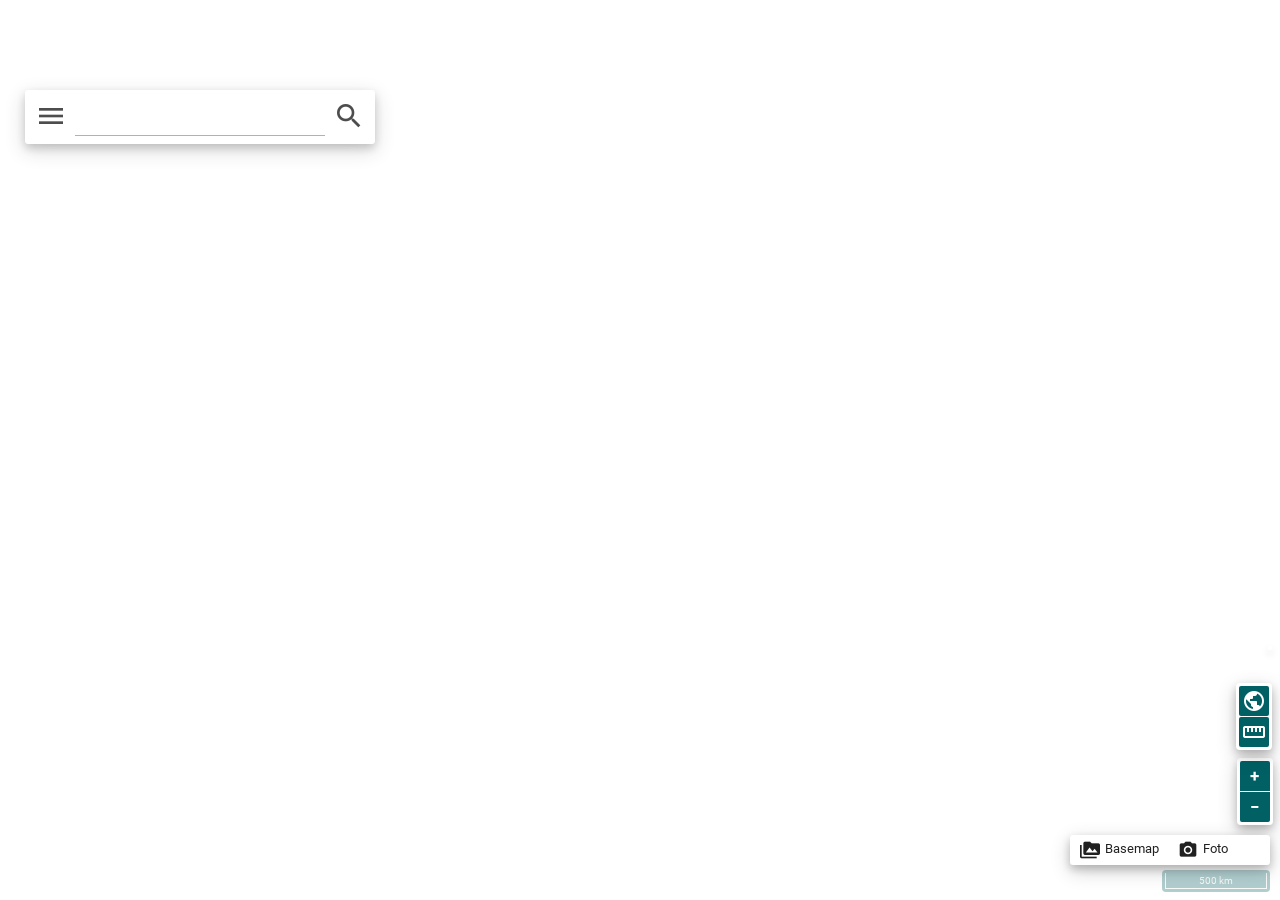
<file: assets/jelajah2/index.html>
<!DOCTYPE html>
<html>

<head>
    <!--Import Google Icon Font-->
    <!--Import materialize.css-->
    <link type="text/css" rel="stylesheet" href="css/material-icons.css">
    <link type="text/css" rel="stylesheet" href="css/materialize.min.css" media="screen,projection" />

    <script src="js/pace.min.js">
        pace.start()
    </script>

    <!--Let browser know website is optimized for mobile-->
    <meta name="viewport" content="width=device-width, initial-scale=1.0" />
</head>

<body>
    <!-- Content -->
    <div id="jelajah">
        <div id="jelajah_map"></div>
        <div id="popup" class="ol-popup">
            <a href="#" id="popup-closer" class="ol-popup-closer"></a>
            <div id="popup-content"></div>
        </div>
    </div>

    <!--Import jQuery before materialize.js-->
    <link type="text/css" rel="stylesheet" href="vendors/uploadfile/uploadfile.css">
    <script type="text/javascript" src="js/jquery-3.2.1.min.js"></script>
    <script type="text/javascript" src="vendors/uploadfile/jquery.uploadfile.js"></script>
    <!-- <script type="text/javascript" src="js/jquery-sortable.js"></script> -->
    <script type="text/javascript" src="js/Sortable.js"></script>
    <script type="text/javascript" src="js/materialize.min.js"></script>
    <!-- Openlayers -->
    <link type="text/css" rel="stylesheet" href="css/ol.css">
    <script type="text/javascript" src="vendors/ol/ol.js"></script>
    <script type="text/javascript" src="vendors/ol/ol3-popup.js"></script>
    <!-- Others -->
    <script type="text/javascript" src="vendors/proj4js/proj4.js"></script>
    <script type="text/javascript" src="vendors/shp2geojson/jszip.js"></script>
    <script type="text/javascript" src="vendors/shp2geojson/jszip-utils.js"></script>
    <script type="text/javascript" src="vendors/shp2geojson/preprocess.js"></script>
    <script type="text/javascript" src="vendors/shp2geojson/preview.js"></script>
    <script type="text/javascript" src="vendors/csv2geojson/csv2geojson.js"></script>
    <script type="text/javascript" src="js/wms-capabilities.js"></script>
    <script type="text/javascript" src="js/dropzone.js"></script>
    <script type="text/javascript" src="js/vecloader.js"></script>
    <!-- Jelajah2 css -->
    <!-- <link type="text/css" rel="stylesheet" href="css/jelajah2.css"> -->
    <!-- Jelajah2 -->
    <!-- <script type="text/javascript" src="js/config.js"></script>
    <script type="text/javascript" src="js/jelajah2.js"></script> -->
    <!-- Jelajah3 css -->
    <link type="text/css" rel="stylesheet" href="css/jelajah3.css">
    <!-- Jelajah3 -->
    <script type="text/javascript" src="js/config.js"></script>
    <script type="text/javascript" src="js/jelajah3.js"></script>
</body>

</html>
</file>
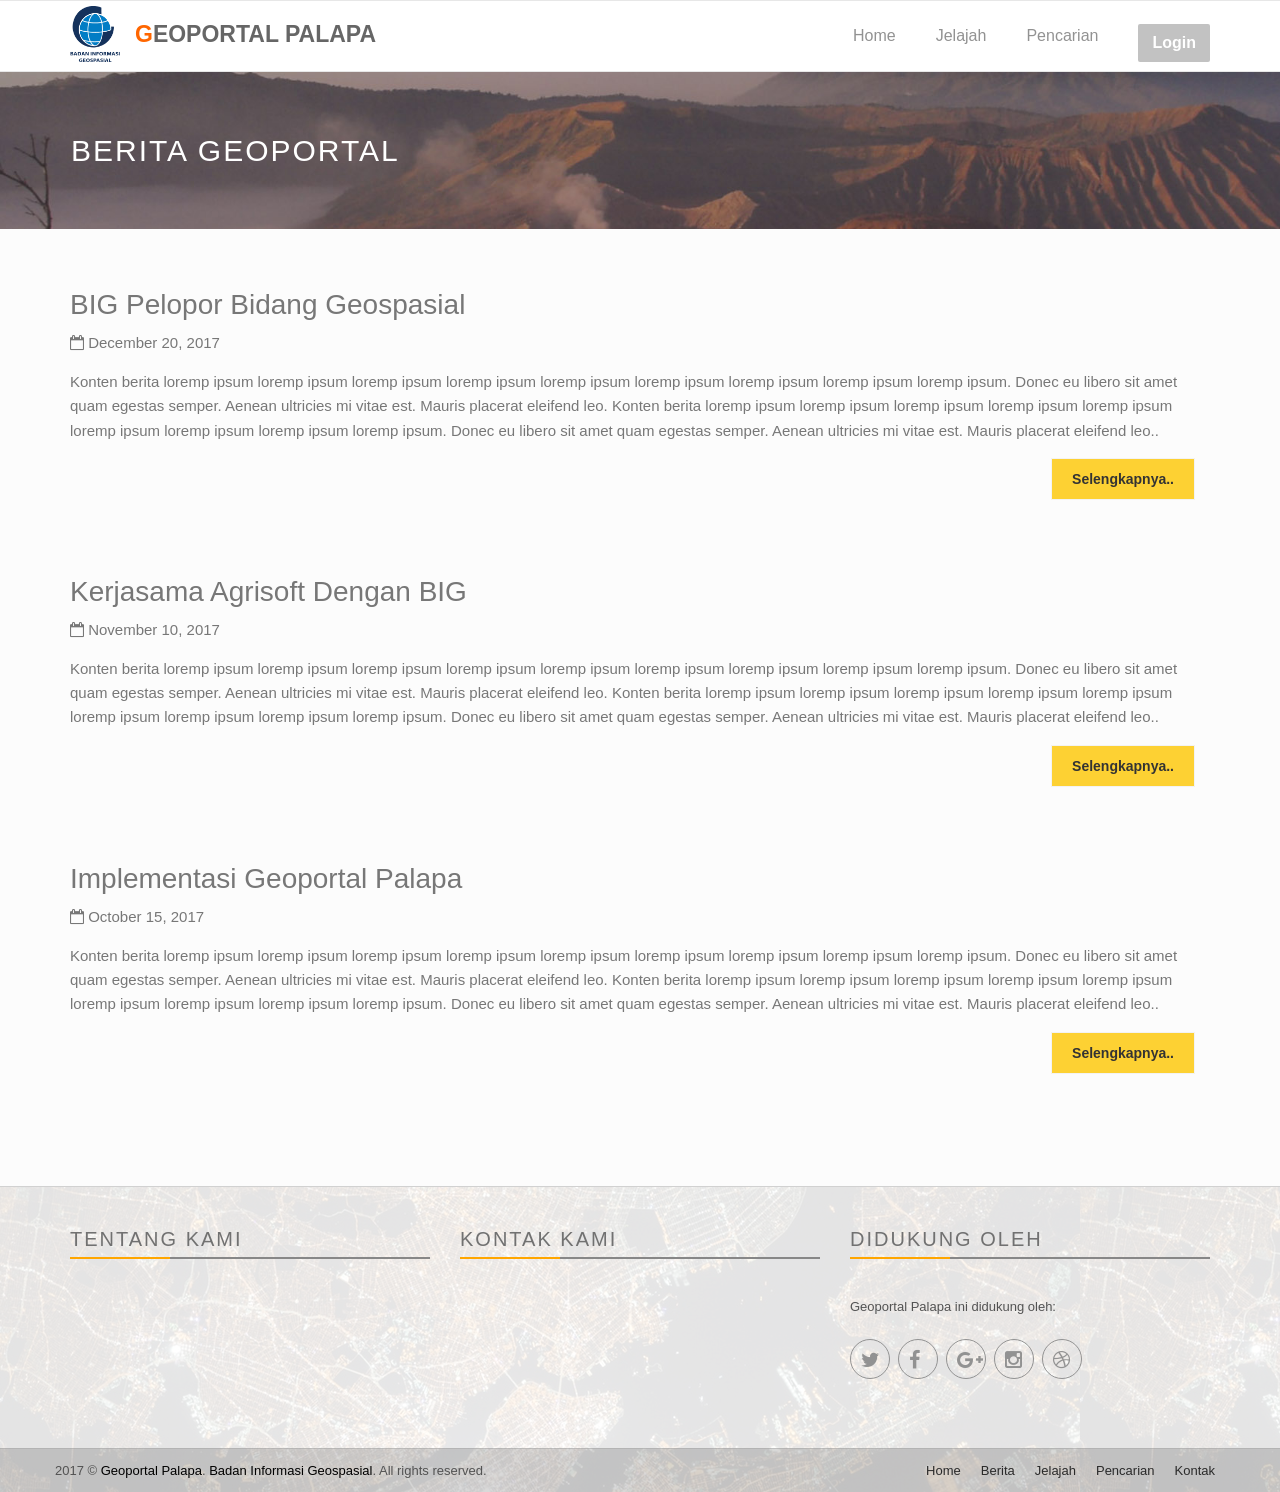
<file: berita.html>
<!DOCTYPE html>
<!--[if lt IE 7]>      <html class="no-js lt-ie9 lt-ie8 lt-ie7"> <![endif]-->
<!--[if IE 7]>         <html class="no-js lt-ie9 lt-ie8"> <![endif]-->
<!--[if IE 8]>         <html class="no-js lt-ie9"> <![endif]-->
<!--[if gt IE 8]><!--> 
<html class="no-js"> <!--<![endif]-->
    <head>
       <meta charset="utf-8">
        <meta http-equiv="X-UA-Compatible" content="IE=edge">
        <title id="title-berita"></title>
        <meta name="description" content="Geoportal Palapa Badan Informasi Geospasial">
        <meta name="author" content="Palapa">
        <meta name="keyword" content="geoportal, big, palapa, geoportal palapa">
        <meta name="viewport" content="width=device-width, initial-scale=1">

        <!-- Place favicon.ico and apple-touch-icon.png in the root directory -->
        <link rel="shortcut icon" href="favicon.ico" type="image/x-icon">
        <link rel="icon" href="favicon.ico" type="image/x-icon">

        <link rel="stylesheet" href="assets/css/normalize.css">
        <link rel="stylesheet" href="assets/css/font-awesome.min.css">
        <link rel="stylesheet" href="assets/css/fontello.css">
        <link href="assets/css/animate.css" rel="stylesheet" media="screen">
        <link rel="stylesheet" href="assets/css/bootstrap-select.min.css"> 
        <link rel="stylesheet" href="bootstrap/css/bootstrap.min.css">
        <link rel="stylesheet" href="assets/css/icheck.min_all.css">
        <link rel="stylesheet" href="assets/css/owl.transitions.css">
        <link rel="stylesheet" href="assets/js/jplist-master/css/jplist.pagination-bundle.min.css">
        <link rel="stylesheet" href="assets/css/style.css">
        <link rel="stylesheet" href="assets/css/responsive.css">
    </head>
    <body>

        <div id="preloader">
            <div id="status">&nbsp;</div>
        </div>
        

        <nav class="navbar navbar-default ">
            <div class="container">
                <!-- Brand and toggle get grouped for better mobile display -->
                <div class="navbar-header">
                    <button type="button" class="navbar-toggle collapsed" data-toggle="collapse" data-target="#navigation">
                            <span class="sr-only">Toggle navigation</span>
                            <span class="icon-bar"></span>
                            <span class="icon-bar"></span>
                            <span class="icon-bar"></span>
                        </button>
                    <a class="navbar-brand" href="index.html"><img src="assets/img/logo_big.png" alt="" id="logos"></a>
                    <span class="text_logo wow fadeInUp animated pull-left">
                            <b><font color="#f60">G</font><font color="#666" id="organisasi-logo">EOPORTAL PALAPA</font></font></b>
                        </span>
                </div>

                <!-- Collect the nav links, forms, and other content for toggling -->
                <div class="collapse navbar-collapse yamm" id="navigation">
                    <div class="button navbar-right">
                       <a href="login.html">
                            <button class="navbar-btn nav-button" data-wow-delay="0.4s">Login</button>
                        </a>
                    </div>
                    <ul class="main-nav nav navbar-nav navbar-right">
                        <li class="dropdown ymm-sw " data-wow-delay="0.5s">
                            <a href="index.html" data-delay="200">Home</a>
                        </li>
                        <li><a class="" href="jelajah.html">Jelajah</a></li>
                        <li><a class="" href="pencarian.html">Pencarian</a></li>
                    </ul>
                </div>
                <!-- /.navbar-collapse -->
            </div>
            <!-- /.container-fluid -->
        </nav>
        <!-- End of nav bar -->

        <div class="page-head"> 
            <div class="container">
                <div class="row">
                    <div class="page-head-content">
                        <h1 class="page-title">Berita Geoportal</h1>               
                    </div>
                </div>
            </div>
        </div>
        <!-- End page header -->

        <div class="content-area blog-page padding-top-40" style="background-color: #FCFCFC; padding-bottom: 55px;">
            <div class="container">   
                <div class="row">
                    <div class="blog-lst col-md-12 pl0">
                        <section class="post">
                            <div class="text-left padding-b-50">
                                <h3 class="">BIG Pelopor Bidang Geospasial</h3>
                                <div class="title-line"></div>
                            </div>

                            <div class="row">
                                <div class="col-sm-6">
                                    <p class="date-comments">
                                        <i class="fa fa-calendar-o"></i> December 20, 2017
                                    </p>
                                </div>
                            </div>
                            <!-- <div class="image">
                                <a href="detail_image.html">
                                    <img src="assets/img/blog2.jpg" class="img-responsive" alt="Example blog post alt">
                                </a>
                            </div> -->
                            <p class="intro">Konten berita loremp ipsum loremp ipsum loremp ipsum loremp ipsum loremp ipsum loremp ipsum loremp ipsum loremp ipsum loremp ipsum. Donec eu libero sit amet quam egestas semper. Aenean ultricies mi vitae est. Mauris placerat eleifend leo. Konten berita loremp ipsum loremp ipsum loremp ipsum loremp ipsum loremp ipsum loremp ipsum loremp ipsum loremp ipsum loremp ipsum. Donec eu libero sit amet quam egestas semper. Aenean ultricies mi vitae est. Mauris placerat eleifend leo.. </p>
                            <p class="read-more">
                                <a href="detail_berita.html" class="btn btn-default btn-border">Selengkapnya..</a>
                            </p>
                        </section>   

                        <section class="post">
                            <div class="text-left padding-b-50">
                                <h3 class="">Kerjasama Agrisoft Dengan BIG</h3>
                                <div class="title-line wow fadeInRight animated"></div>
                            </div>

                            <div class="row">
                                <div class="col-sm-6">
                                    <p class="date-comments">
                                        <i class="fa fa-calendar-o"></i> November 10, 2017
                                    </p>
                                </div>
                            </div>
                            
                            <p class="intro">Konten berita loremp ipsum loremp ipsum loremp ipsum loremp ipsum loremp ipsum loremp ipsum loremp ipsum loremp ipsum loremp ipsum. Donec eu libero sit amet quam egestas semper. Aenean ultricies mi vitae est. Mauris placerat eleifend leo. Konten berita loremp ipsum loremp ipsum loremp ipsum loremp ipsum loremp ipsum loremp ipsum loremp ipsum loremp ipsum loremp ipsum. Donec eu libero sit amet quam egestas semper. Aenean ultricies mi vitae est. Mauris placerat eleifend leo..</p>
                            <p class="read-more">
                                <a href="detail_berita.html" class="btn btn-default btn-border">Selengkapnya..</a>
                            </p>
                        </section>  

                        <section class="post">
                            <div class="text-left padding-b-50">
                                <h3 class="">Implementasi Geoportal Palapa</h3>
                                <div  class="title-line wow fadeInRight animated"></div>
                            </div>

                            <div class="row">
                                <div class="col-sm-6">
                                    <p class="date-comments">
                                        <i class="fa fa-calendar-o"></i> October 15, 2017
                                    </p>
                                </div>
                            </div>
                            <p class="intro">Konten berita loremp ipsum loremp ipsum loremp ipsum loremp ipsum loremp ipsum loremp ipsum loremp ipsum loremp ipsum loremp ipsum. Donec eu libero sit amet quam egestas semper. Aenean ultricies mi vitae est. Mauris placerat eleifend leo. Konten berita loremp ipsum loremp ipsum loremp ipsum loremp ipsum loremp ipsum loremp ipsum loremp ipsum loremp ipsum loremp ipsum. Donec eu libero sit amet quam egestas semper. Aenean ultricies mi vitae est. Mauris placerat eleifend leo..</p>
                            <p class="read-more">
                                <a href="detail_berita.html" class="btn btn-default btn-border">Selengkapnya..</a>
                            </p>
                        </section>  

                    </div>  
                </div>

                <div class="col-md-12">
                    <div class="pull-right">
                        <div class="jplist-panel panel-bottom">
                            <!-- pagination -->
                            <div class="jplist-pagination" data-control-animate-to-top="true" data-control-type="pagination" data-control-name="paging" data-control-action="paging">
                            </div>
                        </div>
                    </div>
                </div>

            </div>
        </div>

  <!-- Footer area-->
        <div class="footer-area">

            <div class=" footer">
                <div class="container">
                    <div class="row">

                        <div class="col-md-4 col-sm-6">
                            <div class="single-footer">
                                <h4>Tentang Kami </h4>
                                <div class="footer-title-line"></div>
                                <!-- Ambil api tentang kami sistem info dari frontend.js-->
                                <div id="footer-tentang-kami"></div>
                            </div>
                        </div>
                        <div class="col-md-4 col-sm-6">
                            <div class="single-footer">
                                <h4>Kontak Kami </h4>
                                <div class="footer-title-line"></div>
                                    <!-- Ambil api sistem info dari frontend.js-->
                                    <div id="organisasi"></div>
                                    <div id="alamat-footer"></div>
                                    <div id="email-footer"></div>
                                    <div id="phone"></div>
                                    <div id="fax"></div>
                            </div>
                        </div>
                        
                        <div class="col-md-4 col-sm-6">
                            <div class="single-footer news-letter">
                                <h4>Didukung Oleh</h4>
                                <div class="footer-title-line"></div>
                                <p>Geoportal Palapa ini didukung oleh:</p>
                                <div class="social pull-left"> 
                                    <ul>
                                        <li><a class="wow fadeInUp animated" href="https://twitter.com/geoportal_palapa"><i class="fa fa-twitter"></i></a></li>
                                        <li><a class="wow fadeInUp animated" href="https://www.facebook.com/geoportal_palapa" data-wow-delay="0.2s"><i class="fa fa-facebook"></i></a></li>
                                        <li><a class="wow fadeInUp animated" href="https://plus.google.com/geoportal_palapa" data-wow-delay="0.3s"><i class="fa fa-google-plus"></i></a></li>
                                        <li><a class="wow fadeInUp animated" href="https://instagram.com/geoportal_palapa" data-wow-delay="0.4s"><i class="fa fa-instagram"></i></a></li>
                                        <li><a class="wow fadeInUp animated" href="https://instagram.com/geoportal_palapa" data-wow-delay="0.6s"><i class="fa fa-dribbble"></i></a></li>
                                    </ul> 
                                </div>
                            </div>
                        </div>

                    </div>
                </div>
            </div>

            <div class="footer-copy text-center">
                <div class="container">
                    <div class="row">
                        <div class="pull-left">
                            <span> 2017 &copy; <a href="http://geoportal.big.go.id" target="_BLANK">Geoportal Palapa</a>. <a href="http://big.go.id" target="_BLANK">Badan Informasi Geospasial</a>. All rights reserved.  </span> 
                        </div> 
                        <div class="bottom-menu pull-right"> 
                            <ul> 
                                <li><a class="wow fadeInUp animated" href="index.html" data-wow-delay="0.2s">Home</a></li>
                                <li><a class="wow fadeInUp animated" href="berita.html" data-wow-delay="0.3s">Berita</a></li>
                                <li><a class="wow fadeInUp animated" href="jelajah.html" data-wow-delay="0.3s">Jelajah</a></li>
                                <li><a class="wow fadeInUp animated" href="pencarian.html" data-wow-delay="0.4s">Pencarian</a></li>
                                <li><a class="wow fadeInUp animated" href="contact.html" data-wow-delay="0.6s">Kontak</a></li>
                            </ul> 
                        </div>
                    </div>
                </div>
            </div>

        </div>

        <script src="assets/js/config.js"></script>
        <script src="assets/js/modernizr-2.6.2.min.js"></script>
        <script src="assets/js/jquery-1.10.2.min.js"></script>
        <script src="bootstrap/js/bootstrap.min.js"></script>
        <script src="assets/js/bootstrap-select.min.js"></script>
        <script src="assets/js/bootstrap-hover-dropdown.js"></script>
        <script src="assets/js/easypiechart.min.js"></script>
        <script src="assets/js/jquery.easypiechart.min.js"></script>
        <script src="assets/js/owl.carousel.min.js"></script>
        <script src="assets/js/wow.js"></script>
        <script src="assets/js/icheck.min.js"></script>
        <script src="assets/js/price-range.js"></script>
        <script src="assets/js/frontend.js"></script>
        <script src="assets/js/main.js"></script>

        <script src="assets/js/jplist-master/js/jplist.core.min.js"></script>
        <!-- jPList sort buttons control -->
        <script src="assets/js/jplist-master/js/jplist.sort-buttons.min.js"></script>
        <script src="assets/js/jplist-master/js/jplist.list-grid-view.min.js"></script>
        <script src="assets/js/jplist-master/js/jplist.pagination-bundle.min.js"></script>
        <script src="assets/js/jplist-master/js/jplist.textbox-filter.min.js"></script>
        <script src="assets/js/jplist-master/js/jplist.filter-dropdown-bundle.min.js"></script>

        <script type="text/javascript">
        </script>

    </body>
</html>
</file>
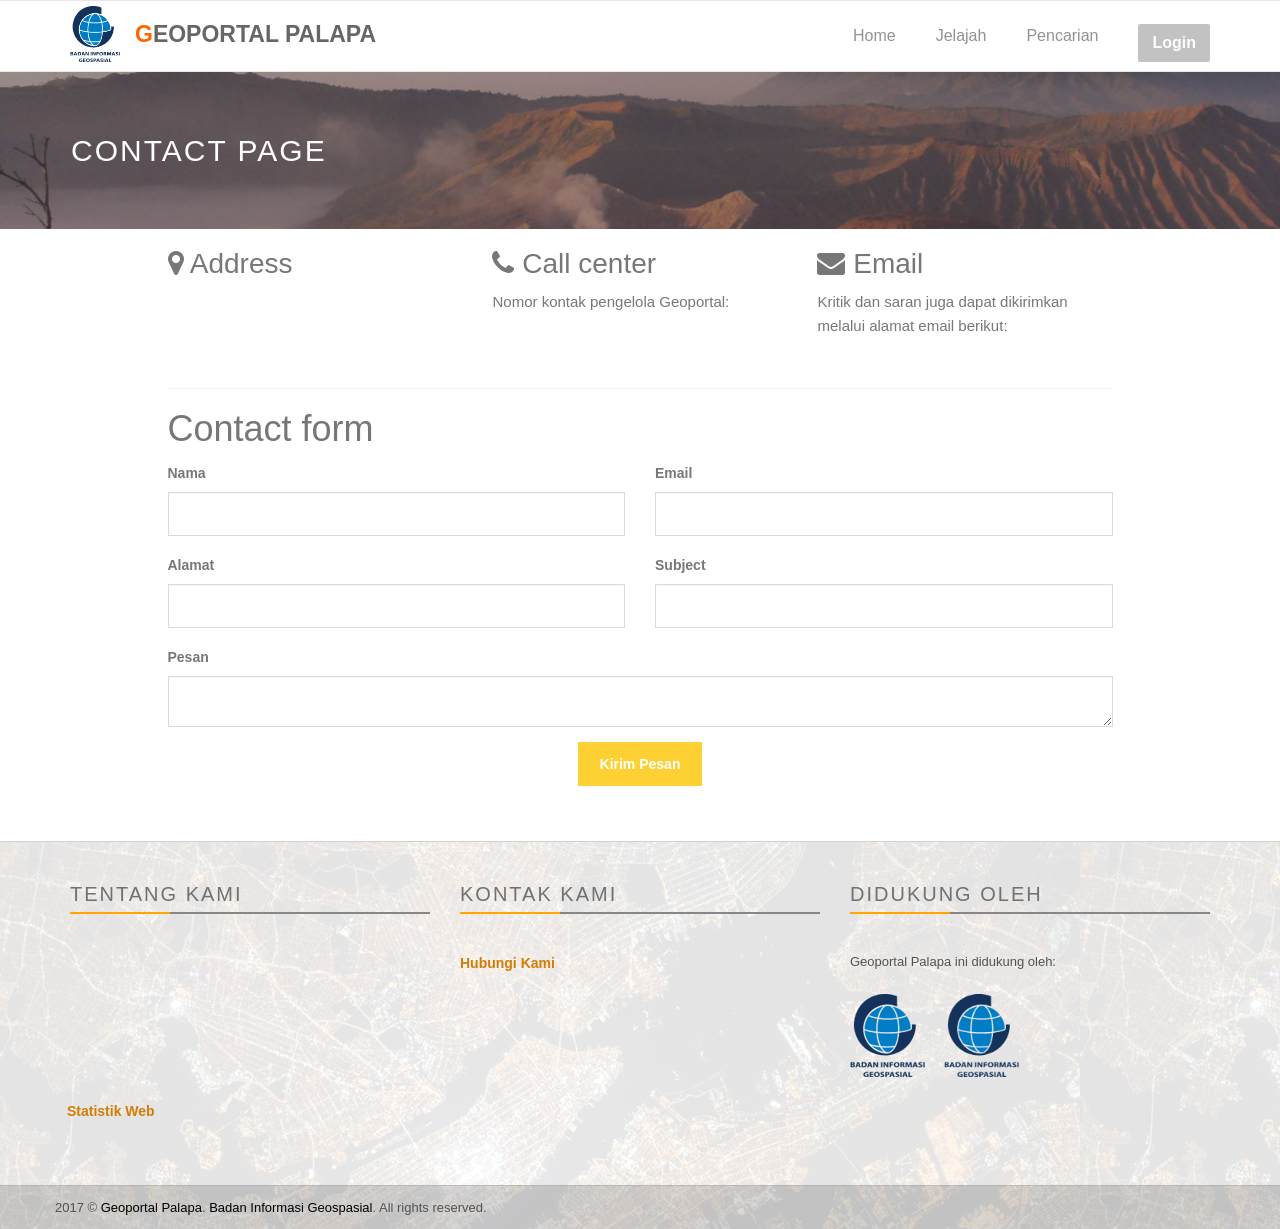
<file: contact.html>
<!DOCTYPE html>
<!--[if lt IE 7]>      <html class="no-js lt-ie9 lt-ie8 lt-ie7"> <![endif]-->
<!--[if IE 7]>         <html class="no-js lt-ie9 lt-ie8"> <![endif]-->
<!--[if IE 8]>         <html class="no-js lt-ie9"> <![endif]-->
<!--[if gt IE 8]><!-->
<html class="no-js">
<!--<![endif]-->

<head>
    <meta charset="utf-8">
    <meta http-equiv="X-UA-Compatible" content="IE=edge">
    <title id="title-kontak"></title>
    <meta name="description" content="Geoportal Palapa Badan Informasi Geospasial">
    <meta name="author" content="Palapa">
    <meta name="keyword" content="geoportal, big, palapa, geoportal palapa">
    <meta name="viewport" content="width=device-width, initial-scale=1">

    <!-- Place favicon.ico and apple-touch-icon.png in the root directory -->
    <link rel="shortcut icon" href="favicon.ico" type="image/x-icon">
    <link rel="icon" href="favicon.ico" type="image/x-icon">

    <link rel="stylesheet" href="assets/css/normalize.css">
    <link rel="stylesheet" href="assets/css/font-awesome.min.css">
    <link rel="stylesheet" href="assets/css/fontello.css">
    <link href="assets/fonts/icon-7-stroke/css/pe-icon-7-stroke.css" rel="stylesheet">
    <link href="assets/fonts/icon-7-stroke/css/helper.css" rel="stylesheet">
    <link href="assets/css/animate.css" rel="stylesheet" media="screen">
    <link rel="stylesheet" href="assets/css/bootstrap-select.min.css">
    <link rel="stylesheet" href="bootstrap/css/bootstrap.min.css">
    <link rel="stylesheet" href="assets/css/icheck.min_all.css">
    <link rel="stylesheet" href="assets/css/price-range.css">
    <link rel="stylesheet" href="assets/css/owl.carousel.css">
    <link rel="stylesheet" href="assets/css/owl.theme.css">
    <link rel="stylesheet" href="assets/css/owl.transitions.css">
    <link rel="stylesheet" href="assets/css/style.css">
    <link rel="stylesheet" href="assets/css/responsive.css">
    <link rel="stylesheet" href="assets/css/override.css">
</head>

<body>

    <div id="preloader">
        <div id="status">&nbsp;</div>
    </div>


    <nav class="navbar navbar-default ">
        <div class="container">
            <!-- Brand and toggle get grouped for better mobile display -->
            <div class="navbar-header">
                <button type="button" class="navbar-toggle collapsed" data-toggle="collapse" data-target="#navigation">
                            <span class="sr-only">Toggle navigation</span>
                            <span class="icon-bar"></span>
                            <span class="icon-bar"></span>
                            <span class="icon-bar"></span>
                        </button>
                <a class="navbar-brand" href="index.html"><img src="assets/img/logo_big.png" alt="" id="logos"></a>
                <span class="text_logo wow fadeInUp animated pull-left">
                            <b><font color="#f60">G</font><font color="#666" id="organisasi-logo">EOPORTAL PALAPA</font></font></b>
                        </span>
            </div>

            <!-- Collect the nav links, forms, and other content for toggling -->
            <div class="collapse navbar-collapse yamm" id="navigation">
                <div class="button navbar-right">
                    <a href="login.html">
                        <button class="navbar-btn nav-button" data-wow-delay="0.4s">Login</button>
                    </a>
                </div>
                <ul class="main-nav nav navbar-nav navbar-right">
                    <li class="dropdown ymm-sw " data-wow-delay="0.5s">
                        <a href="index.html" data-delay="200">Home</a>
                    </li>

                    <li><a class="" href="jelajah.html">Jelajah</a></li>
                    <li><a class="" href="pencarian.html">Pencarian</a></li>
                    <!-- <li><a class="active" href="contact.html">Kontak</a></li> -->
                </ul>
            </div>
            <!-- /.navbar-collapse -->
        </div>
        <!-- /.container-fluid -->
    </nav>
    <!-- End of nav bar -->

    <div class="page-head">
        <div class="container">
            <div class="row">
                <div class="page-head-content">
                    <h1 class="page-title">Contact page</h1>
                </div>
            </div>
        </div>
    </div>
    <!-- End page header -->

    <!-- property area -->
    <div class="content-area recent-property padding-top-30" style="background-color: #FFF;">
        <div class="container">
            <div class="row">
                <div class="col-md-10 col-md-offset-1">
                    <div class="" id="contact1">
                        <div class="row">
                            <div class="col-sm-4">
                                <h3><i class="fa fa-map-marker"></i> Address</h3>
                                <div id="organisasi-body"> </div>
                                <div id="alamat-body"></div>
                                <strong id="country" style="text-transform: uppercase;"></strong>
                                </p>
                            </div>
                            <!-- /.col-sm-4 -->
                            <div class="col-sm-4">
                                <h3><i class="fa fa-phone"></i> Call center</h3>
                                <p class="text-muted">Nomor kontak pengelola Geoportal:</p>
                                <strong>
                                        <div id="phone-body"></div>
                                        <div id="fax-body"></div>
                                    </strong>
                            </div>
                            <!-- /.col-sm-4 -->
                            <div class="col-sm-4">
                                <h3><i class="fa fa-envelope"></i> Email</h3>
                                <p class="text-muted">Kritik dan saran juga dapat dikirimkan melalui alamat email berikut:</p>
                                <p>
                                    <strong><a href="mailto:info@big.go.id" id="email-body"></a></strong>
                                </p>
                            </div>
                            <!-- /.col-sm-4 -->
                        </div>
                        <!-- /.row -->
                        <hr>

                        <!-- Untuk Map -->
                        <!-- <div id="map"></div>
                            <hr> -->

                        <h2>Contact form</h2>
                        <form id="formkontak" method="post">
                            <div class="row">
                                <div class="col-sm-6">
                                    <div class="form-group">
                                        <label for="firstname">Nama</label>
                                        <input type="text" class="form-control" id="nama">
                                    </div>
                                </div>
                                <div class="col-sm-6">
                                    <div class="form-group">
                                        <label for="email">Email</label>
                                        <input type="text" class="form-control" id="email">
                                    </div>
                                </div>
                                <div class="col-sm-6">
                                    <div class="form-group">
                                        <label for="lastname">Alamat</label>
                                        <input type="text" class="form-control" id="alamat">
                                    </div>
                                </div>
                                <div class="col-sm-6">
                                    <div class="form-group">
                                        <label for="subject">Subject</label>
                                        <input type="text" class="form-control" id="subject">
                                    </div>
                                </div>
                                <div class="col-sm-12">
                                    <div class="form-group">
                                        <label for="message">Pesan</label>
                                        <textarea id="pesan" class="form-control"></textarea>
                                    </div>
                                </div>
                                <div class="col-sm-12 text-center">
                                    <a href="javascript:void(0);" class="btn btn-primary" onclick="save();" <i class="fa fa-envelope-o"></i>Kirim Pesan</a>
                                </div>
                            </div>
                            <!-- /.row -->
                        </form>
                    </div>
                </div>
            </div>
        </div>
    </div>

    <!-- Footer area-->
    <div class="footer-area">

        <div class=" footer">
            <div class="container">
                <div class="row">

                    <div class="col-md-4 col-sm-6">
                        <div class="single-footer">
                            <h4>Tentang Kami </h4>
                            <div class="footer-title-line"></div>
                            <!-- Ambil api tentang kami sistem info dari frontend.js-->
                            <div id="footer-tentang-kami"></div>
                        </div>
                    </div>
                    <div class="col-md-4 col-sm-6">
                        <div class="single-footer">
                            <h4>Kontak Kami </h4>
                            <div class="footer-title-line"></div>
                            <!-- Ambil api sistem info dari frontend.js-->
                            <div id="organisasi"></div>
                            <div id="alamat-footer"></div>
                            <div id="email-footer"></div>
                            <div id="phone"></div>
                            <div id="fax"></div>
                            <span><a href="contact.html" style="color:#d27e04;">Hubungi Kami</a></span>
                        </div>
                    </div>

                    <div class="col-md-4 col-sm-6">
                        <div class="single-footer news-letter">
                            <h4>Didukung Oleh</h4>
                            <div class="footer-title-line"></div>
                            <p>Geoportal Palapa ini didukung oleh:</p>
                            <div class="social pull-left">
                                <a href="http://www.big.go.id">
                                    <img src="images/logo_big.png" class="logobig" />
                                </a>
                                <a class="navbar-brand-bawah" href="index.html">
                                    <img src="assets/img/logo_big.png" alt="" id="logosbawah">
                                </a>
                                <!-- <ul>
                                        <li><a class="wow fadeInUp animated" href="https://twitter.com/geoportal_palapa"><i class="fa fa-twitter"></i></a></li>
                                        <li><a class="wow fadeInUp animated" href="https://www.facebook.com/geoportal_palapa" data-wow-delay="0.2s"><i class="fa fa-facebook"></i></a></li>
                                        <li><a class="wow fadeInUp animated" href="https://plus.google.com/geoportal_palapa" data-wow-delay="0.3s"><i class="fa fa-google-plus"></i></a></li>
                                        <li><a class="wow fadeInUp animated" href="https://instagram.com/geoportal_palapa" data-wow-delay="0.4s"><i class="fa fa-instagram"></i></a></li>
                                        <li><a class="wow fadeInUp animated" href="https://instagram.com/geoportal_palapa" data-wow-delay="0.6s"><i class="fa fa-dribbble"></i></a></li>
                                    </ul>  -->
                            </div>
                        </div>
                    </div>
                    <div>
                        <span><a href="statistik.html" style="color:#d27e04;margin-left: 12px;">Statistik Web</a></span>
                    </div>

                </div>
            </div>
        </div>

        <div class="footer-copy text-center">
            <div class="container">
                <div class="row">
                    <div class="pull-left">
                        <span> 2017 &copy; <a href="http://geoportal.big.go.id" target="_BLANK">Geoportal Palapa</a>. <a href="http://big.go.id" target="_BLANK">Badan Informasi Geospasial</a>. All rights reserved.  </span>
                    </div>
                    <!-- <div class="bottom-menu pull-right"> 
                            <ul> 
                                <li><a class="wow fadeInUp animated" href="index.html" data-wow-delay="0.2s">Home</a></li>
                                <li><a class="wow fadeInUp animated" href="jelajah.html" data-wow-delay="0.3s">Jelajah</a></li>
                                <li><a class="wow fadeInUp animated" href="pencarian.html" data-wow-delay="0.4s">Pencarian</a></li>
                                <li><a class="wow fadeInUp animated" href="contact.html" data-wow-delay="0.6s">Kontak</a></li>
                            </ul> 
                        </div> -->
                </div>
            </div>
        </div>

    </div>

    <script src="assets/js/config.js"></script>
    <script src="assets/js/modernizr-2.6.2.min.js"></script>
    <script src="assets/js/jquery-1.10.2.min.js"></script>
    <script src="bootstrap/js/bootstrap.min.js"></script>
    <script src="assets/js/bootstrap-select.min.js"></script>
    <script src="assets/js/bootstrap-hover-dropdown.js"></script>
    <script src="assets/js/easypiechart.min.js"></script>
    <script src="assets/js/jquery.easypiechart.min.js"></script>
    <script src="assets/js/owl.carousel.min.js"></script>
    <script src="assets/js/wow.js"></script>
    <script src="assets/js/icheck.min.js"></script>
    <script src="assets/js/price-range.js"></script>
    <script src="assets/js/frontend.js"></script>
    <script src="assets/js/main.js"></script>
    <script type="text/javascript">
        function save() {
            //nama=data['nama'],email=data['email'],alamat=data['alamat'],subject=data['subject'],pesan=data['pesan']



            var formdata = {
                'nama': $('#nama').val(),
                'email': $('#email').val(),
                'alamat': $('#alamat').val(),
                'subject': $('#subject').val(),
                'pesan': $('#pesan').val()

            };

            // Returns successful data submission message when the entered information is stored in database.

            if ($('#nama').val() == '' || $('#email').val() == '' || $('#alamat').val() == '' || $('#pesan').val() == '' || pesan == '') {
                alert("Please Fill All Fields");
            } else {
                $.ajax({
                    url: _api + 'kontakcreate',
                    type: 'POST',
                    data: formdata,
                    dataType: 'JSON',
                    success: function(data) {

                        alert("Data Kontak berhasil disimpan");
                        $('#formkontak')[0].reset();
                        console.log(data);

                    },
                    error: function(jqXHR, textStatus, errorThrown) {
                        alert('Error adding / update data');

                    }
                });
            }

        }
    </script>

</body>

</html>
</file>
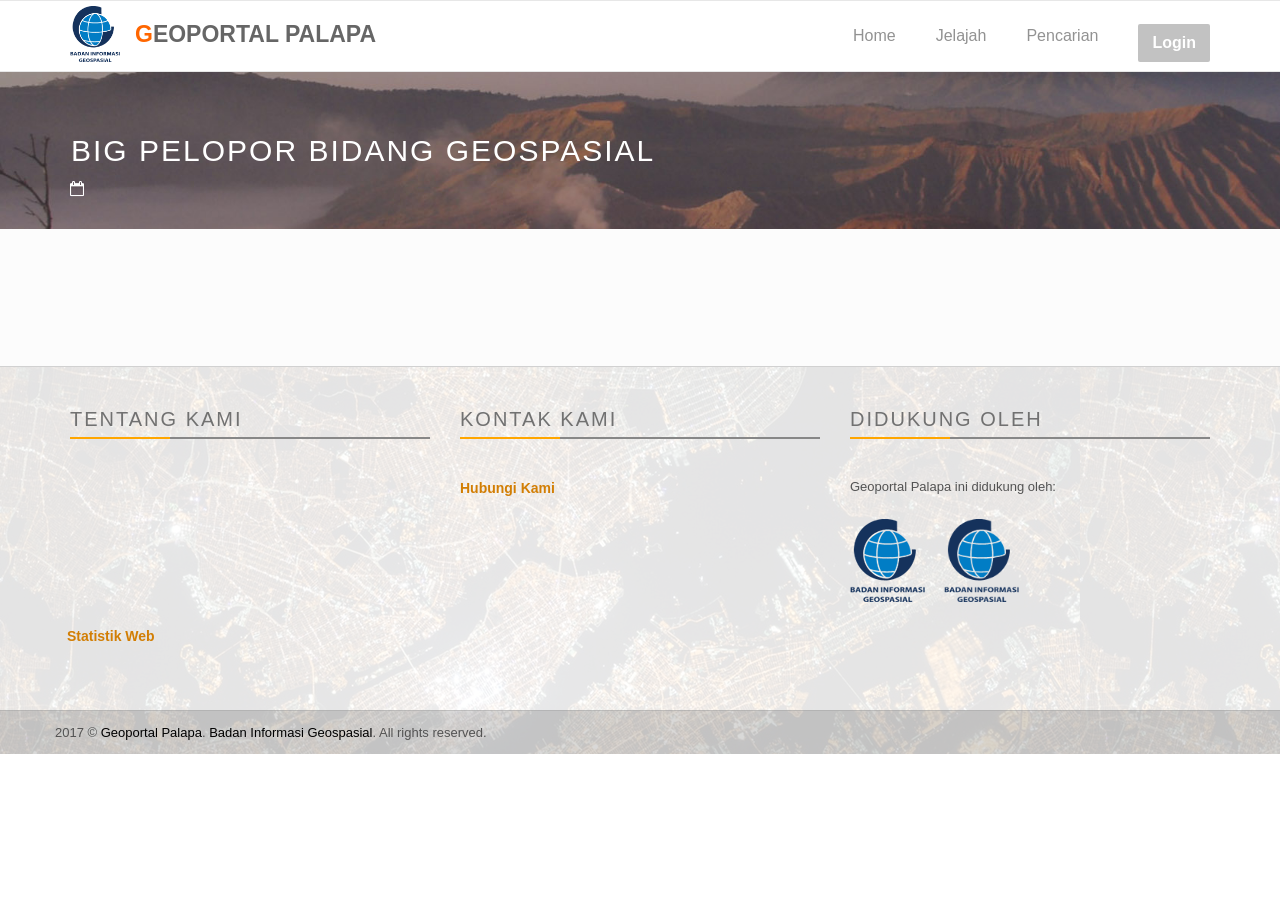
<file: detail_berita.html>
<!DOCTYPE html>
<!--[if lt IE 7]>      <html class="no-js lt-ie9 lt-ie8 lt-ie7"> <![endif]-->
<!--[if IE 7]>         <html class="no-js lt-ie9 lt-ie8"> <![endif]-->
<!--[if IE 8]>         <html class="no-js lt-ie9"> <![endif]-->
<!--[if gt IE 8]><!-->
<html class="no-js">
<!--<![endif]-->

<head>
    <meta charset="utf-8">
    <meta http-equiv="X-UA-Compatible" content="IE=edge">
    <title id="title-berita"></title>
    <meta name="description" content="Geoportal Palapa Badan Informasi Geospasial">
    <meta name="author" content="Palapa">
    <meta name="keyword" content="geoportal, big, palapa, geoportal palapa">
    <meta name="viewport" content="width=device-width, initial-scale=1">

    <!-- Place favicon.ico and apple-touch-icon.png in the root directory -->
    <link rel="shortcut icon" href="favicon.ico" type="image/x-icon">
    <link rel="icon" href="favicon.ico" type="image/x-icon">

    <link rel="stylesheet" href="assets/css/normalize.css">
    <link rel="stylesheet" href="assets/css/font-awesome.min.css">
    <link rel="stylesheet" href="assets/css/fontello.css">
    <link href="assets/css/animate.css" rel="stylesheet" media="screen">
    <link rel="stylesheet" href="assets/css/bootstrap-select.min.css">
    <link rel="stylesheet" href="bootstrap/css/bootstrap.min.css">
    <link rel="stylesheet" href="assets/css/icheck.min_all.css">
    <link rel="stylesheet" href="assets/css/owl.transitions.css">
    <link rel="stylesheet" href="assets/css/style.css">
    <link rel="stylesheet" href="assets/css/responsive.css">
</head>

<body>

    <div id="preloader">
        <div id="status">&nbsp;</div>
    </div>


    <nav class="navbar navbar-default ">
        <div class="container">
            <!-- Brand and toggle get grouped for better mobile display -->
            <div class="navbar-header">
                <button type="button" class="navbar-toggle collapsed" data-toggle="collapse" data-target="#navigation">
                            <span class="sr-only">Toggle navigation</span>
                            <span class="icon-bar"></span>
                            <span class="icon-bar"></span>
                            <span class="icon-bar"></span>
                        </button>
                <a class="navbar-brand" href="index.html"><img src="assets/img/logo_big.png" alt="" id="logos"></a>
                <span class="text_logo wow fadeInUp animated pull-left">
                            <b><font color="#f60">G</font><font color="#666" id="organisasi-logo">EOPORTAL PALAPA</font></font></b>
                        </span>
            </div>

            <!-- Collect the nav links, forms, and other content for toggling -->
            <div class="collapse navbar-collapse yamm" id="navigation">
                <div class="button navbar-right">
                    <a href="/gspalapa/">
                        <button class="navbar-btn nav-button" data-wow-delay="0.4s">Login</button>
                    </a>
                </div>
                <ul class="main-nav nav navbar-nav navbar-right">
                    <li class="dropdown ymm-sw " data-wow-delay="0.5s">
                        <a href="index.html" data-delay="200">Home</a>
                    </li>
                    <li><a class="" href="jelajah.html">Jelajah</a></li>
                    <li><a class="" href="pencarian.html">Pencarian</a></li>
                </ul>
            </div>
            <!-- /.navbar-collapse -->
        </div>
        <!-- /.container-fluid -->
    </nav>
    <!-- End of nav bar -->

    <div class="page-head">
        <div class="container">
            <div class="row">
                <div class="page-head-content">
                    <h1 class="page-title" id='bjudul'>BIG Pelopor Bidang Geospasial</h1>
                    <div class="col-sm-6">
                        <p class="date-comments">
                            <i class="fa fa-calendar-o">&nbsp;</i> <span id='btanggal'></span>
                        </p>
                    </div>
                </div>
            </div>
        </div>
    </div>
    <!-- End page header -->

    <div class="content-area blog-page padding-top-40" style="background-color: #FCFCFC; padding-bottom: 55px;">
        <div class="container">
            <div class="row">
                <div class="blog-lst col-md-12 pl0">
                    <section class="post">
                        <div id='beritaisi'>

                        </div>
                    </section>
                </div>
            </div>
        </div>
    </div>

    <!-- Footer area-->
    <div class="footer-area">

        <div class=" footer">
            <div class="container">
                <div class="row">

                    <div class="col-md-4 col-sm-6">
                        <div class="single-footer">
                            <h4>Tentang Kami </h4>
                            <div class="footer-title-line"></div>
                            <!-- Ambil api tentang kami sistem info dari frontend.js-->
                            <div id="footer-tentang-kami"></div>
                        </div>
                    </div>
                    <div class="col-md-4 col-sm-6">
                        <div class="single-footer">
                            <h4>Kontak Kami </h4>
                            <div class="footer-title-line"></div>
                            <!-- Ambil api sistem info dari frontend.js-->
                            <div id="organisasi"></div>
                            <div id="alamat-footer"></div>
                            <div id="email-footer"></div>
                            <div id="phone"></div>
                            <div id="fax"></div>
                            <span>
                                        <a href="contact.html" style="color:#d27e04;">Hubungi Kami</a>
                                    </span>
                        </div>
                    </div>

                    <div class="col-md-4 col-sm-6">
                        <div class="single-footer news-letter">
                            <h4>Didukung Oleh</h4>
                            <div class="footer-title-line"></div>
                            <p>Geoportal Palapa ini didukung oleh:</p>
                            <div class="social pull-left">
                                <a href="http://www.big.go.id">
                                    <img src="images/logo_big.png" class="logobig" />
                                </a>
                                <a class="navbar-brand-bawah" href="index.html">
                                    <img src="assets/img/logo_big.png" alt="" id="logosbawah">
                                </a>
                            </div>
                        </div>
                    </div>
                    <div>
                        <span><a href="statistik.html" style="color:#d27e04;margin-left: 12px;">Statistik Web</a></span>
                    </div>

                </div>
            </div>
        </div>

        <div class="footer-copy text-center">
            <div class="container">
                <div class="row">
                    <div class="pull-left">
                        <span> 2017 &copy; <a href="http://geoportal.big.go.id" target="_BLANK">Geoportal Palapa</a>. <a href="http://big.go.id" target="_BLANK">Badan Informasi Geospasial</a>. All rights reserved.  </span>
                    </div>
                    <!-- <div class="bottom-menu pull-right"> 
                            <ul> 
                                <li><a class="wow fadeInUp animated" href="index.html" data-wow-delay="0.2s">Home</a></li>
                                <li><a class="wow fadeInUp animated" href="berita.html" data-wow-delay="0.3s">Berita</a></li>
                                <li><a class="wow fadeInUp animated" href="jelajah.html" data-wow-delay="0.3s">Jelajah</a></li>
                                <li><a class="wow fadeInUp animated" href="pencarian.html" data-wow-delay="0.4s">Pencarian</a></li>
                                <li><a class="wow fadeInUp animated" href="contact.html" data-wow-delay="0.6s">Kontak</a></li>
                            </ul> 
                        </div> -->
                </div>
            </div>
        </div>

    </div>

    <script src="assets/js/config.js"></script>
    <script src="assets/js/modernizr-2.6.2.min.js"></script>
    <script src="assets/js/jquery-1.10.2.min.js"></script>
    <script src="bootstrap/js/bootstrap.min.js"></script>
    <script src="assets/js/bootstrap-select.min.js"></script>
    <script src="assets/js/bootstrap-hover-dropdown.js"></script>
    <script src="assets/js/easypiechart.min.js"></script>
    <script src="assets/js/jquery.easypiechart.min.js"></script>
    <script src="assets/js/owl.carousel.min.js"></script>
    <script src="assets/js/wow.js"></script>
    <script src="assets/js/icheck.min.js"></script>
    <script src="assets/js/price-range.js"></script>
    <script src="assets/js/detail_berita.js"></script>
    <script src="assets/js/main.js"></script>

    <link rel="stylesheet" href="assets/css/override.css">
    <link type="text/css" rel="stylesheet" href="assets/jelajah2/css/material-icons.css">

</body>

</html>
</file>
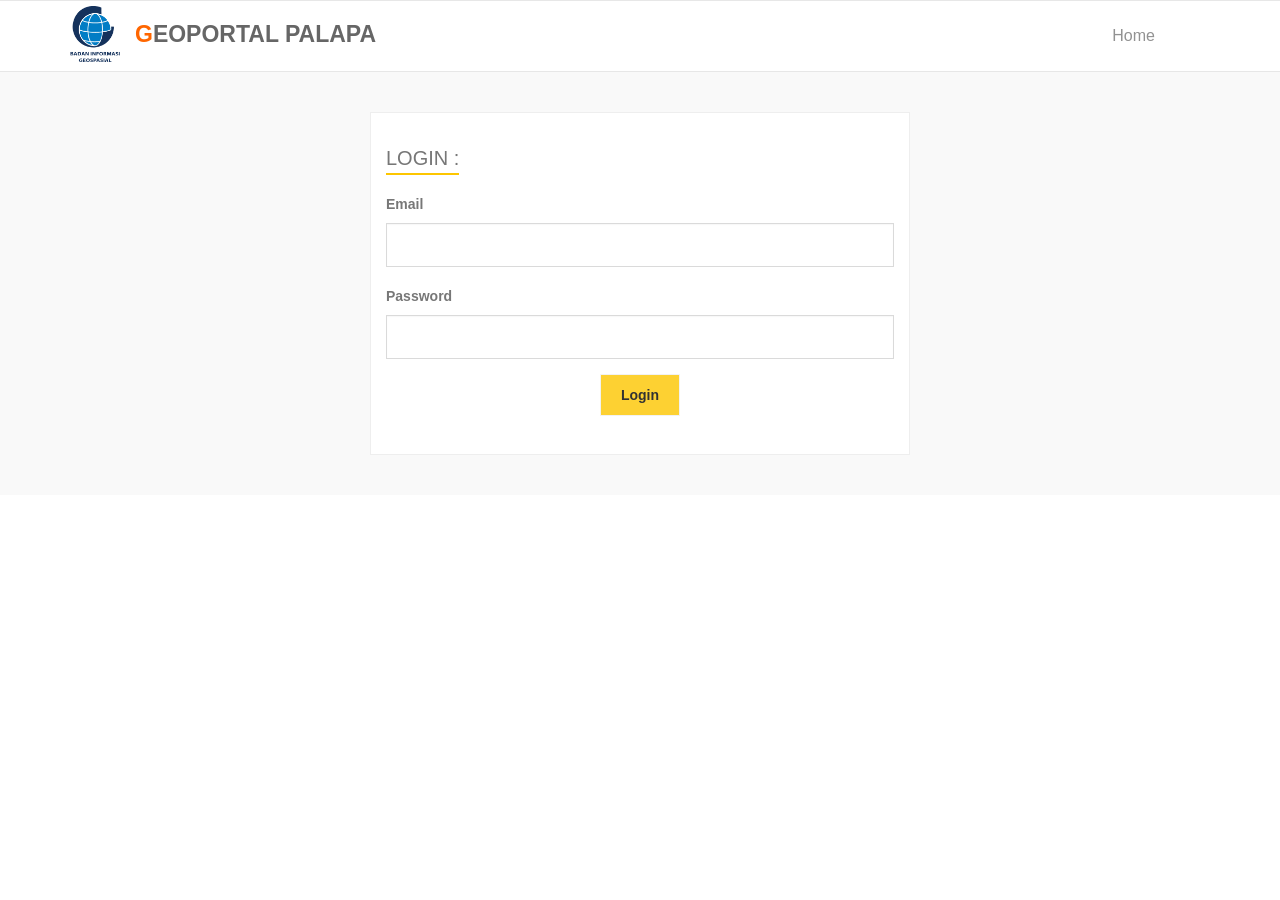
<file: login.html>
<!DOCTYPE html>
<!--[if lt IE 7]>      <html class="no-js lt-ie9 lt-ie8 lt-ie7"> <![endif]-->
<!--[if IE 7]>         <html class="no-js lt-ie9 lt-ie8"> <![endif]-->
<!--[if IE 8]>         <html class="no-js lt-ie9"> <![endif]-->
<!--[if gt IE 8]><!--> 
<html class="no-js"> <!--<![endif]-->
    <head>
       <meta charset="utf-8">
        <meta http-equiv="X-UA-Compatible" content="IE=edge">
        <title id="title-login"></title>
        <meta name="description" content="Geoportal Palapa Badan Informasi Geospasial">
        <meta name="author" content="Palapa">
        <meta name="keyword" content="geoportal, big, palapa, geoportal palapa">
        <meta name="viewport" content="width=device-width, initial-scale=1">

        <!-- Place favicon.ico and apple-touch-icon.png in the root directory -->
        <link rel="shortcut icon" href="favicon.ico" type="image/x-icon">
        <link rel="icon" href="favicon.ico" type="image/x-icon">

        <link rel="stylesheet" href="assets/css/normalize.css">
        <link rel="stylesheet" href="assets/css/font-awesome.min.css">
        <link rel="stylesheet" href="assets/css/fontello.css">
        <link href="assets/fonts/icon-7-stroke/css/pe-icon-7-stroke.css" rel="stylesheet">
        <link href="assets/fonts/icon-7-stroke/css/helper.css" rel="stylesheet">
        <link href="assets/css/animate.css" rel="stylesheet" media="screen">
        <link rel="stylesheet" href="assets/css/bootstrap-select.min.css"> 
        <link rel="stylesheet" href="bootstrap/css/bootstrap.min.css">
        <link rel="stylesheet" href="assets/css/icheck.min_all.css">
        <link rel="stylesheet" href="assets/css/price-range.css">
        <link rel="stylesheet" href="assets/css/owl.carousel.css">  
        <link rel="stylesheet" href="assets/css/owl.theme.css">
        <link rel="stylesheet" href="assets/css/owl.transitions.css">
        <link rel="stylesheet" href="assets/css/style.css">
        <link rel="stylesheet" href="assets/css/responsive.css">
    </head>
    <body>

        <div id="preloader">
            <div id="status">&nbsp;</div>
        </div>
        
        <nav class="navbar navbar-default ">
        <div class="container">
            <!-- Brand and toggle get grouped for better mobile display -->
            <div class="navbar-header">
                <button type="button" class="navbar-toggle collapsed" data-toggle="collapse" data-target="#navigation">
                        <span class="sr-only">Toggle navigation</span>
                        <span class="icon-bar"></span>
                        <span class="icon-bar"></span>
                        <span class="icon-bar"></span>
                    </button>
                <a class="navbar-brand" href="index.html"><img src="assets/img/logo_big.png" alt="" id="logos"></a>
                <span class="text_logo wow fadeInUp animated pull-left">
                        <b><font color="#f60">G</font><font color="#666" id="organisasi-logo">EOPORTAL PALAPA</font></font></b>
                    </span>
            </div>

            <!-- Collect the nav links, forms, and other content for toggling -->
            <div class="collapse navbar-collapse yamm" id="navigation">
                <ul class="main-nav nav navbar-nav navbar-right">
                    <li class="dropdown ymm-sw " data-wow-delay="0.5s">
                        <a href="index.html" data-delay="200">Home</a>
                    </li>
                </ul>
            </div>
            <!-- /.navbar-collapse -->
        </div>
        <!-- /.container-fluid -->
    </nav>
    <!-- End of nav bar -->

        <!-- <div class="page-head"> 
            <div class="container">
                <div class="row">
                    <div class="page-head-content">
                        <h1 class="page-title">Halaman Login</h1>               
                    </div>
                </div>
            </div>
        </div> -->
        <!-- End page header -->

        <div class="register-area" style="background-color: rgb(249, 249, 249);">
            <div class="container">
                <div class="col-md-3"></div>

                <div class="col-md-6">
                    <div class="box-for overflow">                         
                        <div class="col-md-12 col-xs-12 login-blocks">
                            <h2>Login : </h2> 
                            <form action="" method="post">
                                <div class="form-group">
                                    <label for="email">Email</label>
                                    <input type="text" class="form-control" id="email">
                                </div>
                                <div class="form-group">
                                    <label for="password">Password</label>
                                    <input type="password" class="form-control" id="password">
                                </div>

                                <div class="text-center">
                                    <button type="submit" class="btn btn-default"> Login</button>
                                </div>
                            </form>
                            <br>
                        </div>
                        
                    </div>
                </div>

                <div class="col-md-3"></div>

            </div>
        </div> 

  <!-- Footer area-->
        

        <script src="assets/js/config.js"></script>
        <script src="assets/js/modernizr-2.6.2.min.js"></script>
        <script src="assets/js/jquery-1.10.2.min.js"></script>
        <script src="bootstrap/js/bootstrap.min.js"></script>
        <script src="assets/js/bootstrap-select.min.js"></script>
        <script src="assets/js/bootstrap-hover-dropdown.js"></script>
        <script src="assets/js/frontend.js"></script>
        <script src="assets/js/main.js"></script>

    </body>
</html>
</file>
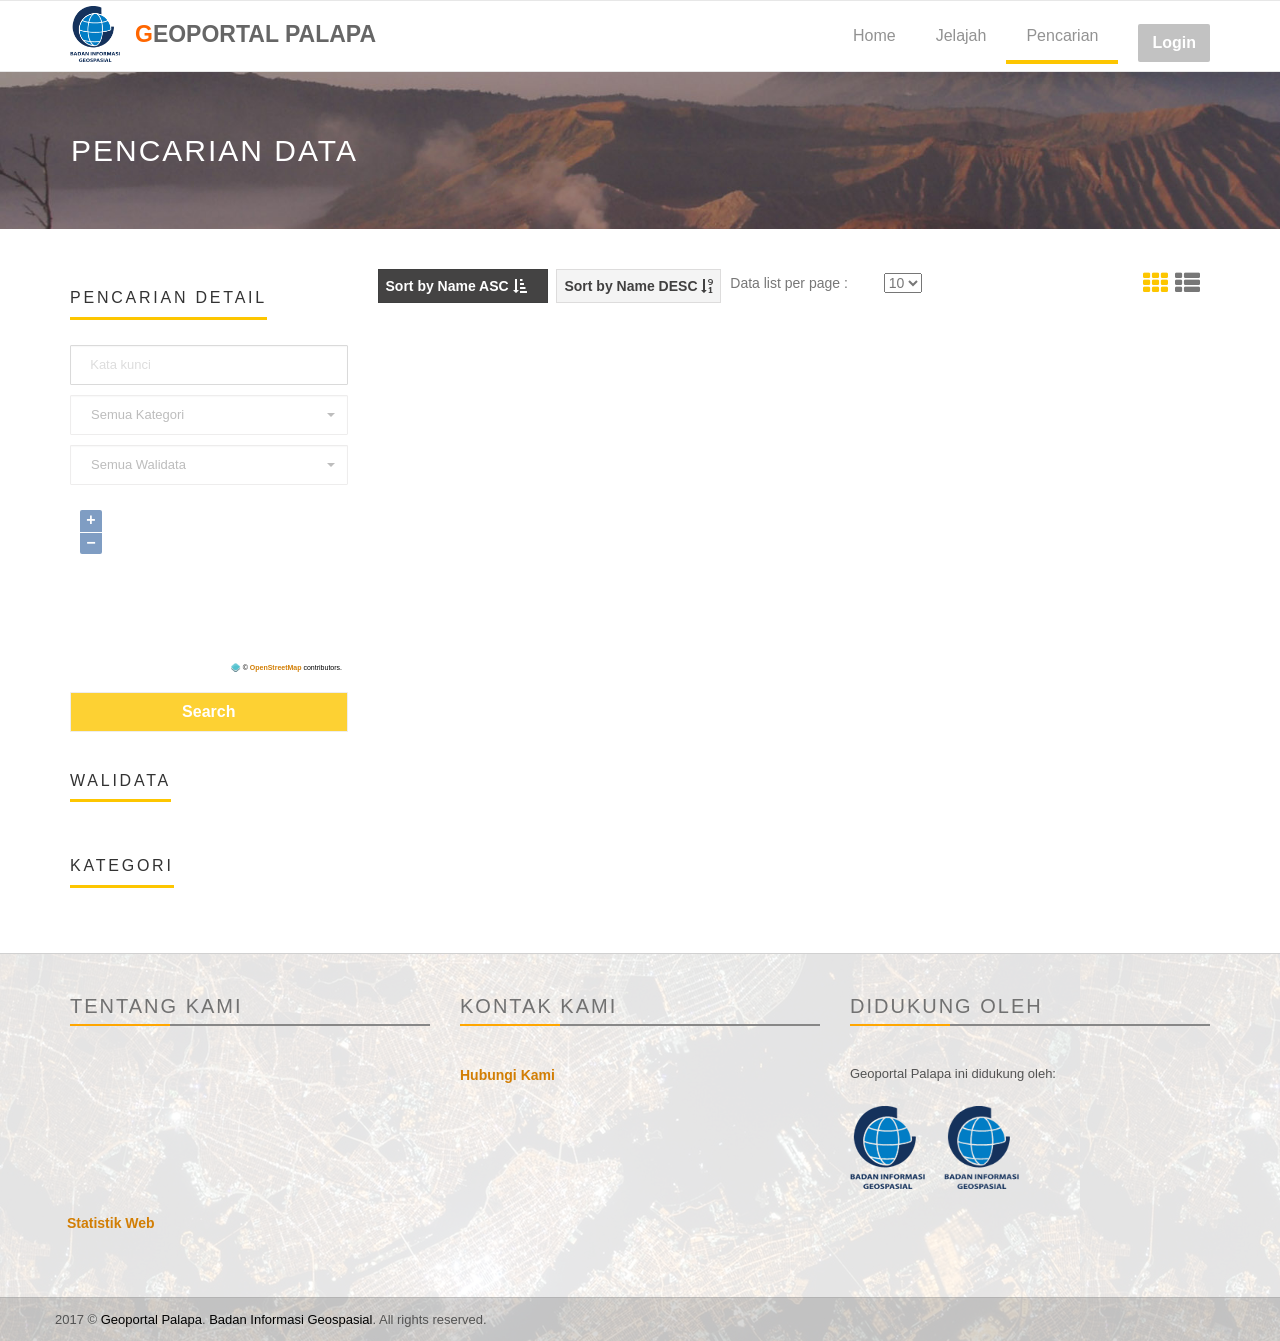
<file: pencarian.html>
<!DOCTYPE html>
<!--[if lt IE 7]>      <html class="no-js lt-ie9 lt-ie8 lt-ie7"> <![endif]-->
<!--[if IE 7]>         <html class="no-js lt-ie9 lt-ie8"> <![endif]-->
<!--[if IE 8]>         <html class="no-js lt-ie9"> <![endif]-->
<!--[if gt IE 8]><!-->
<html class="no-js">
<!--<![endif]-->

<head>
    <meta charset="utf-8">
    <meta http-equiv="X-UA-Compatible" content="IE=edge">
    <title id="title-pencarian"></title>
    <meta name="description" content="Geoportal Palapa Badan Informasi Geospasial">
    <meta name="author" content="Palapa">
    <meta name="keyword" content="geoportal, big, palapa, geoportal palapa">
    <meta name="viewport" content="width=device-width, initial-scale=1">


    <!-- Place favicon.ico and apple-touch-icon.png in the root directory -->
    <link rel="shortcut icon" href="favicon.ico" type="image/x-icon">
    <link rel="icon" href="favicon.ico" type="image/x-icon">

    <link rel="stylesheet" href="assets/css/normalize.css">
    <link rel="stylesheet" href="assets/css/font-awesome.min.css">
    <link rel="stylesheet" href="assets/css/fontello.css">
    <link href="assets/fonts/icon-7-stroke/css/pe-icon-7-stroke.css" rel="stylesheet">
    <link href="assets/fonts/icon-7-stroke/css/helper.css" rel="stylesheet">
    <link href="assets/css/animate.css" rel="stylesheet" media="screen">
    <link rel="stylesheet" href="assets/css/bootstrap-select.min.css">
    <link rel="stylesheet" href="bootstrap/css/bootstrap.min.css">
    <link rel="stylesheet" href="assets/css/icheck.min_all.css">
    <link rel="stylesheet" href="assets/css/price-range.css">
    <link rel="stylesheet" href="assets/css/owl.carousel.css">
    <link rel="stylesheet" href="assets/css/owl.theme.css">
    <link rel="stylesheet" href="assets/css/owl.transitions.css">
    <link rel="stylesheet" href="assets/css/style.css">
    <link rel="stylesheet" href="assets/css/responsive.css">
    <link rel="stylesheet" href="assets/js/jplist-master/css/jplist.pagination-bundle.min.css">
    <link rel="stylesheet" href="assets/css/ol.css" type="text/css" />
    <link rel="stylesheet" href="assets/css/override_cari.css" type="text/css" />
    <link type="text/css" rel="stylesheet" href="assets/jelajah2/css/material-icons.css">
    <!-- Openlayers -->
    <link type="text/css" rel="stylesheet" href="assets/jelajah2/vendors/ol/ol.css">
    <script type="text/javascript" src="assets/jelajah2/vendors/ol/ol.js"></script>



    <link rel="stylesheet" href="assets/metadata/css/style.css">


</head>

<body>

    <div id="preloader">
        <div id="status">&nbsp;</div>
    </div>


    <nav class="navbar navbar-default ">
        <div class="container">
            <!-- Brand and toggle get grouped for better mobile display -->
            <div class="navbar-header">
                <button type="button" class="navbar-toggle collapsed" data-toggle="collapse" data-target="#navigation">
                        <span class="sr-only">Toggle navigation</span>
                        <span class="icon-bar"></span>
                        <span class="icon-bar"></span>
                        <span class="icon-bar"></span>
                    </button>
                <a class="navbar-brand" href="index.html"><img src="assets/img/logo_big.png" alt="" id="logos"></a>
                <span class="text_logo wow fadeInUp animated pull-left">
                        <b><font color="#f60">G</font><font color="#666" id="organisasi-logo">EOPORTAL PALAPA</font></font></b>
                    </span>
            </div>

            <!-- Collect the nav links, forms, and other content for toggling -->
            <div class="collapse navbar-collapse yamm" id="navigation">
                <div class="button navbar-right">
                    <a href="/gspalapa/">
                        <button class="navbar-btn nav-button" data-wow-delay="0.4s">Login</button>
                    </a>
                </div>
                <ul class="main-nav nav navbar-nav navbar-right">
                    <li class="dropdown ymm-sw " data-wow-delay="0.5s">
                        <a href="index.html" data-delay="200">Home</a>
                    </li>

                    <li><a class="" href="jelajah.html">Jelajah</a></li>
                    <li><a class="active" href="pencarian.html">Pencarian</a></li>
                    <!-- <li><a class="" href="contact.html">Kontak</a></li> -->
                </ul>
            </div>
            <!-- /.navbar-collapse -->
        </div>
        <!-- /.container-fluid -->
    </nav>
    <!-- End of nav bar -->

    <div class="page-head">
        <div class="container">
            <div class="row">
                <div class="page-head-content">
                    <h1 class="page-title">Pencarian Data</h1>
                </div>
            </div>
        </div>
    </div>
    <!-- End page header -->

    <!-- data list area -->
    <div id="demo" class="properties-area recent-property" style="background-color: #FFF;">
        <div class="container">
            <div class="row">

                <div class="col-md-3 p0 padding-top-40">
                    <div class="blog-asside-right pr0">
                        <div class="panel panel-default sidebar-menu">
                            <div class="panel-heading">
                                <h3 class="panel-title">Pencarian Detail</h3>
                            </div>
                            <div class="panel-body search-widget">
                                <form action="pencarian.html" class=" form-inline" method="get" enctype="application/x-www-form-urlencoded">
                                    <div class="jplist-panels">
                                        <fieldset>
                                            <div class="row">
                                                <div class="col-xs-12">
                                                    <!-- <input type="text" class="form-control" placeholder="  Kata kunci"> -->


                                                    <input data-path=".title" type="text" value="" name="keyword" class="form-control keyword" placeholder="  Kata kunci" data-control-type="textbox" data-control-name="title-filter" data-control-action="filter">


                                                </div>
                                            </div>
                                        </fieldset>

                                        <fieldset>
                                            <div class="row">
                                                <div class="col-xs-12">

                                                    <select id="lunchBegins" class="selectpicker" data-live-search="true" data-live-search-style="begins" title="Semua Kategori" data-control-type="filter-select" data-control-name="category-filter" data-control-action="filter" name="kategori">
                                                        <option data-path="default" value="">Semua Kategori</option>
                                                    </select>
                                                </div>
                                            </div>
                                        </fieldset>
                                        <fieldset>
                                            <div class="row">
                                                <div class="col-xs-12">
                                                    <select id="basic" name="walidata" class="selectpicker show-tick form-control walidata" data-control-type="filter-select" data-control-name="category-filter" data-control-action="filter"> 
                                                      <option data-path="default" value="">Semua Walidata</option>         
                                                      
                                                    </select>
                                                </div>
                                            </div>
                                        </fieldset>
                                        <fieldset class="padding-5">
                                            <div class="row">
                                                <div id="map" style="height:172px;padding-left: 10px; padding-right: 10px;"></div>
                                            </div>
                                        </fieldset>
                                        <fieldset>
                                            <div class="row">
                                                <div class="col-xs-12">
                                                    <input value="" type="hidden" name="bbox" id="bbox" />
                                                    <input class="button btn largesearch-btn" value="Search" type="submit">
                                                </div>
                                            </div>
                                        </fieldset>
                                    </div>
                                </form>
                            </div>
                        </div>

                        <div class="panel panel-default sidebar-menu wow fadeInRight animated">
                            <div class="panel-heading">
                                <h3 class="panel-title">Walidata</h3>
                            </div>
                            <div class="panel-body recent-property-widget">
                                <ul id='ul_walidata'>

                                </ul>
                            </div>
                        </div>

                        <div class="panel panel-default sidebar-menu">
                            <div class="panel-heading">
                                <h3 class="panel-title" style="margin-bottom: 0px">Kategori</h3>
                            </div>
                            <div class="panel-body recent-property-widget">
                                <ul id='ul_kategori'>
                                </ul>
                            </div>
                        </div>

                    </div>
                </div>

                <div class="col-md-9  pr0 padding-top-40 properties-page">
                    <div class="col-md-12 clear">
                        <div class="col-xs-10 page-subheader sorting pl0">
                            <div class="jplist-panel">
                                <ul class="sort-by-list" data-control-type="sort-buttons-group" data-control-name="sort-buttons-group-1" data-control-action="sort" data-mode="single">

                                    <li class="wow fadeInRight sort-asc active">
                                        <a href="javascript:void(0);" data-datetime-format="{month}/{day}/{year}" data-path=".title" data-type="text" data-order="asc" data-selected="true">
                                                 Sort by Name  ASC
                                              <i class="fa fa-sort-amount-asc"></i>                 
                                            </a>
                                    </li>

                                    <li class=" wow fadeInRight sort-desc">
                                        <a href="javascript:void(0);" data-datetime-format="{month}/{day}/{year}" data-path=".title" data-type="text" data-order="desc" data-selected="true">
                                                Sort by Name DESC  
                                            <i class="fa fa-sort-numeric-desc"></i>                      
                                            </a>
                                    </li>
                                </ul>
                                <div class="items-per-page wow fadeInDown">
                                    <label for="items_per_page"><b>Data list per page :</b></label>
                                    <div class="sel">
                                        <select class="jplist-select" data-control-type="items-per-page-select" data-control-name="paging" data-control-action="paging">
                                                <label for="items_per_page"><b>Data list per page :</b></label> 
                                                <option data-number="10" data-default="true"> 10 </option>
                                                <option data-number="25"> 25 </option>
                                                <option data-number="50"> 50 </option>
                                            </select>
                                    </div>
                                </div>
                            </div>
                        </div>

                        <div class="col-xs-2 layout-switcher">
                            <a class="layout-grid active" href="javascript:void(0);"> <i class="fa fa-th"></i> </a>
                            <a class="layout-list" href="javascript:void(0);"> <i class="fa fa-th-list"></i> </a>
                        </div>
                        <!--/ .layout-switcher-->
                    </div>
                    <!--/ .List -->
                    <div class="lists">
                        <div class="col-md-12 clear">
                            <div id="list-type" class="proerty-th list">

                            </div>
                        </div>
                    </div>
                    <div class="col-md-12">
                        <div class="pull-right">
                            <div class="jplist-panel panel-bottom">
                                <!-- pagination -->
                                <div class="jplist-pagination" data-control-animate-to-top="true" data-control-type="pagination" data-control-name="paging" data-control-action="paging">
                                </div>
                            </div>
                        </div>
                    </div>

                </div>
            </div>
        </div>
    </div>

    <!-- Footer area-->
    <div class="footer-area">

        <div class=" footer">
            <div class="container">
                <div class="row">

                    <div class="col-md-4 col-sm-6">
                        <div class="single-footer">
                            <h4>Tentang Kami </h4>
                            <div class="footer-title-line"></div>
                            <!-- Ambil api tentang kami sistem info dari frontend.js-->
                            <div id="footer-tentang-kami"></div>
                        </div>
                    </div>
                    <div class="col-md-4 col-sm-6">
                        <div class="single-footer">
                            <h4>Kontak Kami </h4>
                            <div class="footer-title-line"></div>
                            <!-- Ambil api sistem info dari frontend.js-->
                            <div id="organisasi"></div>
                            <div id="alamat-footer"></div>
                            <div id="email-footer"></div>
                            <div id="phone"></div>
                            <div id="fax"></div>
                            <span><a href="contact.html" style="color:#d27e04;">Hubungi Kami</a></span>
                        </div>
                    </div>

                    <div class="col-md-4 col-sm-6 wow">
                        <div class="single-footer news-letter">
                            <h4>Didukung Oleh</h4>
                            <div class="footer-title-line"></div>
                            <p>Geoportal Palapa ini didukung oleh:</p>
                            <div class="social pull-left">
                                <a href="http://www.big.go.id">
                                    <img src="images/logo_big.png" class="logobig" />
                                </a>
                                <a class="navbar-brand-bawah" href="index.html">
                                    <img src="assets/img/logo_big.png" alt="" id="logosbawah">
                                </a>
                                <!-- <ul>
                                    <li><a class="wow fadeInUp animated" href="https://twitter.com/geoportal_palapa"><i class="fa fa-twitter"></i></a></li>
                                    <li><a class="wow fadeInUp animated" href="https://www.facebook.com/geoportal_palapa" data-wow-delay="0.2s"><i class="fa fa-facebook"></i></a></li>
                                    <li><a class="wow fadeInUp animated" href="https://plus.google.com/geoportal_palapa" data-wow-delay="0.3s"><i class="fa fa-google-plus"></i></a></li>
                                    <li><a class="wow fadeInUp animated" href="https://instagram.com/geoportal_palapa" data-wow-delay="0.4s"><i class="fa fa-instagram"></i></a></li>
                                    <li><a class="wow fadeInUp animated" href="https://instagram.com/geoportal_palapa" data-wow-delay="0.6s"><i class="fa fa-dribbble"></i></a></li>
                                </ul> -->
                            </div>
                        </div>
                    </div>
                    <div>
                        <span><a href="statistik.html" style="color:#d27e04;margin-left: 12px;">Statistik Web</a></span>
                    </div>

                </div>
            </div>
        </div>

        <div class="footer-copy text-center">
            <div class="container">
                <div class="row">
                    <div class="pull-left">
                        <span> 2017 &copy; <a href="http://geoportal.big.go.id" target="_BLANK">Geoportal Palapa</a>. <a href="http://big.go.id" target="_BLANK">Badan Informasi Geospasial</a>. All rights reserved.  </span>
                    </div>
                    <!-- <div class="bottom-menu pull-right">
                        <ul>
                            <li><a class="wow fadeInUp animated" href="index.html" data-wow-delay="0.2s">Home</a></li>
                            <li><a class="wow fadeInUp animated" href="jelajah.html" data-wow-delay="0.3s">Jelajah</a></li>
                            <li><a class="wow fadeInUp animated" href="pencarian.html" data-wow-delay="0.4s">Pencarian</a></li>
                            <li><a class="wow fadeInUp animated" href="contact.html" data-wow-delay="0.6s">Kontak</a></li>
                        </ul>
                    </div> -->
                </div>
            </div>
        </div>
    </div>

    <!-- Modal View Peta -->
    <div class="modal fade" id="viewPeta" role="dialog">
        <div class="modal-dialog" style="width: 50%;">
            <div class="modal-content">
                <!-- Modal Header -->
                <div class="modal-header">
                    <button type="button" class="close" data-dismiss="modal">
                        <span aria-hidden="true">&times;</span>
                        <span class="sr-only">Close</span>
                    </button>
                    <h4 class="modal-title" id="myModalLabel">WMS Preview</h4>
                </div>

                <!-- Modal Body -->
                <div class="modal-body">
                    <div id="i_prev_map" class="map"></div>
                </div>

                <!-- Modal Footer -->
                <div class="modal-footer">
                    <button type="button" class="btn btn-default" data-dismiss="modal">Close</button>
                    <!-- <button type="button" class="btn btn-primary submitBtn" onclick="submitContactForm()">SUBMIT</button> -->
                </div>
            </div>
        </div>
    </div>

    <!-- Modal Metadata -->
    <div class="modal fade" id="metaData" role="dialog">
        <div class="modal-dialog" style="width:50%;;height:65%">
            <div class="modal-content" id="modalmeta">
                <!-- Modal Header -->
                <div class="modal-header">
                    <button type="button" class="close" data-dismiss="modal">
                            <span aria-hidden="true">&times;</span>
                            <span class="sr-only">Close</span>
                        </button>
                    <h4 class="modal-title" id="myModalLabel">Metadata</h4>
                </div>

                <!-- Modal Body -->
                <div class="modal-body">

                    <div id="metadata1">



                        <div class="row">


                            <form name="form_metadata" class="form-horizontal" role="form">

                                <div class="container col-sm-12">

                                    <div class="accordion-option">
                                        <h3 class="title"></h3>
                                        <a href="javascript:void(0)" class="toggle-accordion active" accordion-id="#accordion200"></a>
                                    </div>
                                    <div class="clearfix"></div>
                                    <div class="panel-group" id="accordion200" role="tablist" aria-multiselectable="true">
                                        <div class="panel panel-default">
                                            <div class="panel-heading" role="tab" id="headingOne200">
                                                <h4 class="panel-title">
                                                    <a role="button" data-toggle="collapse" data-parent="#accordion" href="#collapseOne200" aria-expanded="true" aria-controls="collapseOne200">
                                                       Metadata
                                                    </a>
                                                </h4>
                                            </div>
                                            <div id="collapseOne200" class="panel-collapse collapse in" role="tabpanel" aria-labelledby="headingOne200">
                                                <div class="panel-body">


                                                    <div class="form-group" id="file_title">
                                                        <label class="control-label col-sm-3 ">Title</label>
                                                        <div class="col-sm-9">
                                                            <input type="text" class="form-control" id="type_title" disabled="true" />
                                                        </div>
                                                    </div>

                                                    <div class="form-group" id="file_subject">
                                                        <label class="control-label col-sm-3 ">Subject</label>
                                                        <div class="col-sm-9">
                                                            <input type="text" class="form-control" id="type_subject" disabled="true" />
                                                        </div>
                                                    </div>


                                                    <div class="form-group" id="file_dataset">
                                                        <label class="control-label col-sm-3 ">Type </label>
                                                        <div class="col-sm-9">
                                                            <input type="text" class="form-control" id="type_dataset" disabled="true" />
                                                        </div>
                                                    </div>


                                                    <div class="form-group" id="file_abstract">
                                                        <label class="control-label col-sm-3 ">Abstract </label>
                                                        <div class="col-sm-9">
                                                            <input type="text" class="form-control" id="type_abstract" disabled="true" />
                                                        </div>
                                                    </div>


                                                    <div class="form-group" id="file_identifier">
                                                        <label class="control-label col-sm-3 ">Identifier </label>
                                                        <div class="col-sm-9">
                                                            <input type="text" class="form-control" id="type_identifier" disabled="true" />
                                                        </div>
                                                    </div>

                                                    <div class="form-group" id="file_wms">
                                                        <label class="control-label col-sm-3 ">WMS </label>
                                                        <div class="col-sm-9">
                                                            <input type="text" class="form-control" id="type_wms" disabled="true" />
                                                        </div>
                                                    </div>


                                                    <div class="form-group" id="file_wfs">
                                                        <label class="control-label col-sm-3 ">WFS </label>
                                                        <div class="col-sm-9">
                                                            <input type="text" class="form-control" id="type_wfs" disabled="true" />
                                                        </div>
                                                    </div>


                                                    <div class="form-group" id="file_bbox">
                                                        <label class="control-label col-sm-3 ">Bounding box</label>
                                                        <div class="col-sm-9">
                                                            <input type="text" class="form-control" id="type_bbox" disabled="true" />
                                                        </div>
                                                    </div>





                                                </div>
                                                <!-- div class="panel-body" -->
                                            </div>
                                            <!-- div id="collapseOne200" class="panel-collapse collapse in" role="tabpanel" aria-labelledby="headingOne200" -->
                                        </div>
                                        <!-- div class="panel panel-default" -->


                                    </div>
                                    <!-- div class="panel-group" id="accordion200" role="tablist" aria-multiselectable="true" -->

                                </div>
                                <!-- div class="container col-sm-12" -->
                            </form>
                            <!-- form name="form_metadata" class="form-horizontal" role="form" -->
                        </div>
                        <!-- div class="row" -->


                    </div>

                    <div id="metadata2" hidden="true">
                        <!-- metadata lengkap -->



                        <div class="row">

                            <!--- =============================================  -->
                            <form name="form_metadata" class="form-horizontal" role="form">

                                <div class="container col-sm-12">


                                    <div class="accordion-option">
                                        <!--  <h3 class="title">Metadata</h3> -->
                                        <a href="javascript:void(0)" class="toggle-accordion active" accordion-id="#accordion"></a>
                                    </div>
                                    <div class="clearfix"></div>
                                    <div class="panel-group" id="accordion" role="tablist" aria-multiselectable="true">
                                        <div class="panel panel-default">


                                            <div class="panel-heading" role="tab" id="headingOne">
                                                <h6 class="panel-title">
                                                    <a role="button" data-toggle="collapse" data-parent="#accordion" href="#collapse1" aria-expanded="false" aria-controls="collapse1">
                                                                      Metadata
                                                                    </a>
                                                </h6>
                                            </div>
                                            <div id="collapse1" class="panel-collapse collapse" role="tabpanel" aria-labelledby="heading1">
                                                <div class="panel-body">

                                                    <div class="form-group" id="fileIdentifier1">
                                                        <label class="control-label col-sm-3 ">FIle Identifier</label>
                                                        <div class="col-sm-9">
                                                            <input type="text" class="form-control" id="fileIdentifier" disabled="true" />
                                                        </div>
                                                    </div>


                                                    <div class="form-group" id="language1">
                                                        <label class="control-label col-sm-3" for="inputError">Language</label>
                                                        <div class="col-sm-9">
                                                            <input type="text" class="form-control" id="language" disabled="true" />
                                                        </div>
                                                    </div>

                                                    <div class="form-group" id="characterSet1">
                                                        <label class="control-label col-sm-3">Characterset</label>
                                                        <div class="col-sm-9">
                                                            <input type="text" class="form-control" id="characterSet" disabled="true" />
                                                        </div>
                                                    </div>

                                                    <div class="form-group" id="hierarchyLevel1">
                                                        <label class="control-label col-sm-3">HierarchyLevel</label>
                                                        <div class="col-sm-9">
                                                            <input type="text" class="form-control" id="hierarchyLevel" disabled="true" />
                                                        </div>
                                                    </div>


                                                    <div class="form-group" id="metadataStandardName1">
                                                        <label class="control-label col-sm-3">Metadatastandardname</label>
                                                        <div class="col-sm-9">
                                                            <input type="text" class="form-control" id="metadataStandardName" disabled="true" />
                                                        </div>
                                                    </div>

                                                    <div class="form-group" id="metadataStandardVersion1">
                                                        <label class="control-label col-sm-3">Metadatastandardversion</label>
                                                        <div class="col-sm-9">
                                                            <input type="text" class="form-control" id="metadataStandardVersion" disabled="true" />
                                                        </div>
                                                    </div>


                                                    <div class="form-group" id="datestamp1">
                                                        <label class="control-label col-sm-3">Datestamp</label>
                                                        <div class="col-sm-9">
                                                            <input type="text" class="form-control" id="datestamp" disabled="true" />
                                                        </div>
                                                    </div>

                                                    <div class="form-group" id="dataSetURI1">
                                                        <label class="control-label col-sm-3">DataSetURI</label>
                                                        <div class="col-sm-9">
                                                            <input type="text" class="form-control" id="dataSetURI" disabled="true" />
                                                        </div>
                                                    </div>




                                                </div>
                                            </div>
                                        </div>

                                        <br>
                                        <div class="panel panel-default">
                                            <div class="panel-heading" role="tab" id="heading2">
                                                <h4 class="panel-title">
                                                    <a class="collapsed" role="button" data-toggle="collapse" data-parent="#accordion" href="#collapse2" aria-expanded="false" aria-controls="collapse2">
                                                                                  Contact
                                                                                </a>
                                                </h4>
                                            </div>
                                            <div id="collapse2" class="panel-collapse collapse" role="tabpanel" aria-labelledby="heading2">
                                                <div class="panel-body">
                                                    <!--  <div class="panel panel-default">
                                                                                    <div class="panel-heading" role="tab" id="heading3">
                                                                                      <h4 class="panel-title">
                                                                                      <a class="collapsed" role="button" data-toggle="collapse" data-parent="#accordion" href="#collapse3" aria-expanded="true" aria-controls="collapse3">
                                                                                      CI_ResponsibleParty
                                                                                      </a>
                                                                                    </h4>
                                                                                    </div> -->
                                                    <!-- <div id="collapse3" class="panel-collapse collapse in" role="tabpanel" aria-labelledby="heading3">
                                                                                      <div class="panel-body"> -->

                                                    <div class="form-group" id="individualName1">
                                                        <label class="control-label col-sm-3 ">IndividualName</label>
                                                        <div class="col-sm-9">
                                                            <input type="text" class="form-control" id="individualName" disabled="true" />
                                                        </div>
                                                    </div>

                                                    <div class="form-group" id="organisationName1">
                                                        <label class="control-label col-sm-3">OrganisationName</label>
                                                        <div class="col-sm-9">
                                                            <input type="text" class="form-control" id="organisationName" disabled="true" />
                                                        </div>
                                                    </div>


                                                    <div class="form-group" id="positionName1">
                                                        <label class="control-label col-sm-3" for="inputError">PositionName</label>
                                                        <div class="col-sm-9">
                                                            <input type="text" class="form-control" id="positionName" disabled="true" />
                                                        </div>
                                                    </div>

                                                    <div class="form-group" id="phone1">
                                                        <label class="control-label col-sm-3">Phone</label>
                                                        <div class="col-sm-9">
                                                            <input type="text" class="form-control" id="phone" disabled="true" />
                                                        </div>
                                                    </div>

                                                    <div class="form-group" id="facsimile1">
                                                        <label class="control-label col-sm-3">Facsimile</label>
                                                        <div class="col-sm-9">
                                                            <input type="text" class="form-control" id="facsimile" disabled="true" />
                                                        </div>
                                                    </div>

                                                    <div class="form-group" id="deliveryPoint1">
                                                        <label class="control-label col-sm-3">DeliveryPoint</label>
                                                        <div class="col-sm-9">
                                                            <input type="text" class="form-control" id="deliveryPoint" disabled="true" />
                                                        </div>
                                                    </div>

                                                    <div class="form-group" id="city1">
                                                        <label class="control-label col-sm-3">City</label>
                                                        <div class="col-sm-9">
                                                            <input type="text" class="form-control" id="city" disabled="true" />
                                                        </div>
                                                    </div>

                                                    <div class="form-group" id="postalCode1">
                                                        <label class="control-label col-sm-3">PostalCode</label>
                                                        <div class="col-sm-9">
                                                            <input type="text" class="form-control" id="postalCode" disabled="true" />
                                                        </div>
                                                    </div>

                                                    <div class="form-group" id="country1">
                                                        <label class="control-label col-sm-3">Country</label>
                                                        <div class="col-sm-9">
                                                            <input type="text" class="form-control" id="country" disabled="true" />
                                                        </div>
                                                    </div>

                                                    <div class="form-group" id="electronicMailAddress1">
                                                        <label class="control-label col-sm-3">ElectronicMailAddress</label>
                                                        <div class="col-sm-9">
                                                            <input type="text" class="form-control" id="electronicMailAddress" disabled="true" />
                                                        </div>
                                                    </div>


                                                    <div class="form-group" id="linkage1">
                                                        <label class="control-label col-sm-3">Linkage</label>
                                                        <div class="col-sm-9">
                                                            <input type="text" class="form-control" id="linkage" disabled="true" />
                                                        </div>
                                                    </div>

                                                    <div class="form-group" id="protocol1">
                                                        <label class="control-label col-sm-3">Protocol</label>
                                                        <div class="col-sm-9">
                                                            <input type="text" class="form-control" id="protocol" disabled="true" />
                                                        </div>
                                                    </div>

                                                    <div class="form-group" id="function1">
                                                        <label class="control-label col-sm-3">Function</label>
                                                        <div class="col-sm-9">
                                                            <input type="text" class="form-control" id="function" disabled="true" />
                                                        </div>
                                                    </div>

                                                    <div class="form-group" id="hoursOfService1">
                                                        <label class="control-label col-sm-3">hoursOfService</label>
                                                        <div class="col-sm-9">
                                                            <input type="text" class="form-control" id="hoursOfService" disabled="true" />
                                                        </div>
                                                    </div>

                                                    <div class="form-group" id="contactInstructions1">
                                                        <label class="control-label col-sm-3">contactInstructions</label>
                                                        <div class="col-sm-9">
                                                            <input type="text" class="form-control" id="contactInstructions" disabled="true" />
                                                        </div>
                                                    </div>

                                                    <div class="form-group" id="rolecontact1">
                                                        <label class="control-label col-sm-3">Role</label>
                                                        <div class="col-sm-9">
                                                            <input type="text" class="form-control" id="rolecontact" disabled="true" />
                                                        </div>
                                                    </div>




                                                    <!--    </div>
                                                                                    </div>
                                                                                  </div>  -->
                                                    <!-- class="panel panel-default" -->


                                                </div>
                                                <!-- panel body collapse2 -->
                                            </div>
                                        </div>
                                        <br>

                                        <div class="panel panel-default">
                                            <div class="panel-heading" role="tab" id="heading4">
                                                <h4 class="panel-title">
                                                    <a class="collapsed" role="button" data-toggle="collapse" data-parent="#accordion" href="#collapse4" aria-expanded="false" aria-controls="collapse4">
                                                                        SpatialRepresentationinfo
                                                                        </a>
                                                </h4>
                                            </div>
                                            <div id="collapse4" class="panel-collapse collapse" role="tabpanel" aria-labelledby="heading4">
                                                <div class="panel-body">

                                                    <div class="form-group" id="topologiLevel1">
                                                        <label class="control-label col-sm-3 ">TopologiLevel</label>
                                                        <div class="col-sm-9">
                                                            <input type="text" class="form-control" id="topologiLevel" disabled="true" />
                                                        </div>
                                                    </div>

                                                    <div class="form-group" id="geometriObjects1">
                                                        <label class="control-label col-sm-3">GeometriObjects</label>
                                                        <div class="col-sm-9">
                                                            <input type="text" class="form-control" id="geometriObjects" disabled="true" />
                                                        </div>
                                                    </div>




                                                </div>
                                            </div>
                                        </div>
                                        <br>
                                        <div class="panel panel-default">
                                            <div class="panel-heading" role="tab" id="heading5">
                                                <h4 class="panel-title">
                                                    <a class="collapsed" role="button" data-toggle="collapse" data-parent="#accordion" href="#collapse5" aria-expanded="false" aria-controls="collapse5">
                                                                        ReferenceSystemInfo
                                                                        </a>
                                                </h4>
                                            </div>
                                            <div id="collapse5" class="panel-collapse collapse" role="tabpanel" aria-labelledby="heading5">
                                                <div class="panel-body">

                                                    <div class="form-group" id="title_refsystem1">
                                                        <label class="control-label col-sm-3 ">Title</label>
                                                        <div class="col-sm-9">
                                                            <input type="text" class="form-control" id="title_refsystem" disabled="true" />
                                                        </div>
                                                    </div>

                                                    <div class="form-group" id="date_refsystem1">
                                                        <label class="control-label col-sm-3">Date</label>
                                                        <div class="col-sm-9">
                                                            <input type="text" class="form-control" id="date_refsystem" disabled="true" />
                                                        </div>
                                                    </div>

                                                    <div class="form-group" id="dateType_refsystem1">
                                                        <label class="control-label col-sm-3">DateType</label>
                                                        <div class="col-sm-9">
                                                            <input type="text" class="form-control" id="dateType_refsystem" disabled="true" />
                                                        </div>
                                                    </div>

                                                    <div class="form-group" id="organisationName_refsystem1">
                                                        <label class="control-label col-sm-3">OrganisationName</label>
                                                        <div class="col-sm-9">
                                                            <input type="text" class="form-control" id="organisationName_refsystem" disabled="true" />
                                                        </div>
                                                    </div>


                                                    <div class="form-group" id="linkage_refsystem1">
                                                        <label class="control-label col-sm-3" for="inputError">Linkage</label>
                                                        <div class="col-sm-9">
                                                            <input type="text" class="form-control" id="linkage_refsystem" disabled="true" />
                                                        </div>
                                                    </div>

                                                    <div class="form-group" id="role_refsystem1">
                                                        <label class="control-label col-sm-3">Role</label>
                                                        <div class="col-sm-9">
                                                            <input type="text" class="form-control" id="role_refsystem" disabled="true" />
                                                        </div>
                                                    </div>

                                                    <div class="form-group" id="code_refsystem1">
                                                        <label class="control-label col-sm-3">Code</label>
                                                        <div class="col-sm-9">
                                                            <input type="text" class="form-control" id="code_refsystem" disabled="true" />
                                                        </div>
                                                    </div>

                                                    <div class="form-group" id="version_refsystem1">
                                                        <label class="control-label col-sm-3">Version</label>
                                                        <div class="col-sm-9">
                                                            <input type="text" class="form-control" id="version_refsystem" disabled="true" />
                                                        </div>
                                                    </div>


                                                </div>
                                            </div>
                                        </div>

                                        <br>
                                        <div class="panel panel-default">
                                            <div class="panel-heading" role="tab" id="heading6">
                                                <h4 class="panel-title">
                                                    <a class="collapsed" role="button" data-toggle="collapse" data-parent="#accordion" href="#collapse6" aria-expanded="false" aria-controls="collapse6">
                                                                       IdentificationInfo
                                                                        </a>
                                                </h4>
                                            </div>
                                            <div id="collapse6" class="panel-collapse collapse" role="tabpanel" aria-labelledby="heading6">
                                                <div class="panel-body">

                                                    <div class="form-group" id="title_identification1">
                                                        <label class="control-label col-sm-3 ">Title</label>
                                                        <div class="col-sm-9">
                                                            <input type="text" class="form-control" id="title_identification" disabled="true" />
                                                        </div>
                                                    </div>

                                                    <div class="form-group" id="date_identification1">
                                                        <label class="control-label col-sm-3">Date</label>
                                                        <div class="col-sm-9">
                                                            <input type="text" class="form-control" id="date_identification" disabled="true" />
                                                        </div>
                                                    </div>
                                                    <div class="form-group" id="dateType_identification1">
                                                        <label class="control-label col-sm-3 ">DateType </label>
                                                        <div class="col-sm-9">
                                                            <input type="text" class="form-control" id="dateType_identification" disabled="true" />
                                                        </div>
                                                    </div>

                                                    <div class="form-group" id="abstract_identification1">
                                                        <label class="control-label col-sm-3">Abstract </label>
                                                        <div class="col-sm-9">
                                                            <input type="text" class="form-control" id="abstract_identification" disabled="true" />
                                                        </div>
                                                    </div>

                                                    <!-- <div class="form-group">
                                                                                                <label class="control-label col-sm-3 " >Status </label>
                                                                                                <div class="col-sm-9">
                                                                                                        <input type="text" class="form-control" id="status_identification"  disabled="true" />
                                                                                                </div>        
                                                                                          </div> -->

                                                    <div class="form-group" id="resourceMaintenance_identification1">
                                                        <label class="control-label col-sm-3">ResourceMaintenance </label>
                                                        <div class="col-sm-9">
                                                            <input type="text" class="form-control" id="resourceMaintenance_identification" disabled="true" />
                                                        </div>
                                                    </div>
                                                    <div class="form-group" id="descriptiveKeywords_identification1">
                                                        <label class="control-label col-sm-3 ">DescriptiveKeywords </label>
                                                        <div class="col-sm-9">
                                                            <input type="text" class="form-control" id="descriptiveKeywords_identification" disabled="true" />
                                                        </div>
                                                    </div>

                                                    <div class="form-group" id="resourceConstraints_identification1">
                                                        <label class="control-label col-sm-3">ResourceConstraints </label>
                                                        <div class="col-sm-9">
                                                            <input type="text" class="form-control" id="resourceConstraints_identification" disabled="true" />
                                                        </div>
                                                    </div>


                                                    <div class="form-group" id="spatialRepresentationType_identification1">
                                                        <label class="control-label col-sm-3 ">SpatialRepresentationType </label>
                                                        <div class="col-sm-9">
                                                            <input type="text" class="form-control" id="spatialRepresentationType_identification" disabled="true" />
                                                        </div>
                                                    </div>

                                                    <div class="form-group" id="language_identification1">
                                                        <label class="control-label col-sm-3">Language_identification </label>
                                                        <div class="col-sm-9">
                                                            <input type="text" class="form-control" id="language_identification" disabled="true" />
                                                        </div>
                                                    </div>

                                                    <div class="form-group" id="CharacterSetCode_identification1">
                                                        <label class="control-label col-sm-3">CharacterSetCode </label>
                                                        <div class="col-sm-9">
                                                            <input type="text" class="form-control" id="CharacterSetCode_identification" disabled="true" />
                                                        </div>
                                                    </div>
                                                    <div class="form-group" id="topicCategory_identification1">
                                                        <label class="control-label col-sm-3 ">TopicCategory </label>
                                                        <div class="col-sm-9">
                                                            <input type="text" class="form-control" id="topicCategory_identification" disabled="true" />
                                                        </div>
                                                    </div>


                                                    <div class="form-group" id="westBoundLongitude_identification1">
                                                        <label class="control-label col-sm-3 ">WestBoundLongitude </label>
                                                        <div class="col-sm-9">
                                                            <input type="text" class="form-control" id="westBoundLongitude_identification" disabled="true" />
                                                        </div>
                                                    </div>

                                                    <div class="form-group" id="eastBoundLongitude_identification1">
                                                        <label class="control-label col-sm-3">EastBoundLongitude </label>
                                                        <div class="col-sm-9">
                                                            <input type="text" class="form-control" id="eastBoundLongitude_identification" disabled="true" />
                                                        </div>
                                                    </div>

                                                    <div class="form-group" id="southBoundLatitude_identification1">
                                                        <label class="control-label col-sm-3">SouthBoundLatitude </label>
                                                        <div class="col-sm-9">
                                                            <input type="text" class="form-control" id="southBoundLatitude_identification" disabled="true" />
                                                        </div>
                                                    </div>

                                                    <div class="form-group" id="northBoundLatitude_identification1">
                                                        <label class="control-label col-sm-3">NorthBoundLatitude </label>
                                                        <div class="col-sm-9">
                                                            <input type="text" class="form-control" id="northBoundLatitude_identification" disabled="true" />
                                                        </div>
                                                    </div>



                                                </div>
                                            </div>
                                        </div>
                                        <br>
                                        <div class="panel panel-default">
                                            <div class="panel-heading" role="tab" id="heading7">
                                                <h4 class="panel-title">
                                                    <a class="collapsed" role="button" data-toggle="collapse" data-parent="#accordion" href="#collapse7" aria-expanded="false" aria-controls="collapse7">
                                                                       DistributionInfo
                                                                        </a>
                                                </h4>
                                            </div>
                                            <div id="collapse7" class="panel-collapse collapse" role="tabpanel" aria-labelledby="heading7">
                                                <div class="panel-body">





                                                    <div class="panel panel-default">
                                                        <div class="panel-heading" role="tab" id="heading3">
                                                            <h4 class="panel-title">
                                                                <a class="collapsed" role="button" data-toggle="collapse" data-parent="#accordion3" href="#collapse3" aria-expanded="false" aria-controls="collapse3">
                                                                                      Distributor
                                                                                      </a>
                                                            </h4>
                                                        </div>
                                                        <div id="collapse3" class="panel-collapse collapse" role="tabpanel" aria-labelledby="heading3">
                                                            <div class="panel-body">

                                                                <div class="form-group" id="Distributor_individualName1">
                                                                    <label class="control-label col-sm-3 ">IndividualName</label>
                                                                    <div class="col-sm-9">
                                                                        <input type="text" class="form-control" id="Distributor_individualName" disabled="true" />
                                                                    </div>
                                                                </div>

                                                                <div class="form-group" id="Distributor_organisationName1">
                                                                    <label class="control-label col-sm-3">OrganisationName</label>
                                                                    <div class="col-sm-9">
                                                                        <input type="text" class="form-control" id="Distributor_organisationName" disabled="true" />
                                                                    </div>
                                                                </div>


                                                                <div class="form-group" id="Distributor_positionName1">
                                                                    <label class="control-label col-sm-3" for="inputError">PositionName</label>
                                                                    <div class="col-sm-9">
                                                                        <input type="text" class="form-control" id="Distributor_positionName" disabled="true" />
                                                                    </div>
                                                                </div>

                                                                <div class="form-group" id="Distributor_phone1">
                                                                    <label class="control-label col-sm-3">Phone</label>
                                                                    <div class="col-sm-9">
                                                                        <input type="text" class="form-control" id="Distributor_phone" disabled="true" />
                                                                    </div>
                                                                </div>

                                                                <div class="form-group" id="Distributor_facsimile1">
                                                                    <label class="control-label col-sm-3">Facsimile</label>
                                                                    <div class="col-sm-9">
                                                                        <input type="text" class="form-control" id="Distributor_facsimile" disabled="true" />
                                                                    </div>
                                                                </div>

                                                                <div class="form-group" id="Distributor_deliveryPoint1">
                                                                    <label class="control-label col-sm-3">DeliveryPoint</label>
                                                                    <div class="col-sm-9">
                                                                        <input type="text" class="form-control" id="Distributor_deliveryPoint" disabled="true" />
                                                                    </div>
                                                                </div>

                                                                <div class="form-group" id="Distributor_city1">
                                                                    <label class="control-label col-sm-3">City</label>
                                                                    <div class="col-sm-9">
                                                                        <input type="text" class="form-control" id="Distributor_city" disabled="true" />
                                                                    </div>
                                                                </div>

                                                                <div class="form-group" id="Distributor_postalCode1">
                                                                    <label class="control-label col-sm-3">PostalCode</label>
                                                                    <div class="col-sm-9">
                                                                        <input type="text" class="form-control" id="Distributor_postalCode" disabled="true" />
                                                                    </div>
                                                                </div>

                                                                <div class="form-group" id="Distributor_country1">
                                                                    <label class="control-label col-sm-3">Country</label>
                                                                    <div class="col-sm-9">
                                                                        <input type="text" class="form-control" id="Distributor_country" disabled="true" />
                                                                    </div>
                                                                </div>

                                                                <div class="form-group" id="Distributor_electronicMailAddress1">
                                                                    <label class="control-label col-sm-3">ElectronicMailAddress</label>
                                                                    <div class="col-sm-9">
                                                                        <input type="text" class="form-control" id="Distributor_electronicMailAddress" disabled="true" />
                                                                    </div>
                                                                </div>


                                                                <div class="form-group" id="Distributor_linkage1">
                                                                    <label class="control-label col-sm-3">Linkage</label>
                                                                    <div class="col-sm-9">
                                                                        <input type="text" class="form-control" id="Distributor_linkage" disabled="true" />
                                                                    </div>
                                                                </div>

                                                                <div class="form-group" id="Distributor_protocol1">
                                                                    <label class="control-label col-sm-3">Protocol</label>
                                                                    <div class="col-sm-9">
                                                                        <input type="text" class="form-control" id="Distributor_protocol" disabled="true" />
                                                                    </div>
                                                                </div>

                                                                <div class="form-group" id="Distributor_function1">
                                                                    <label class="control-label col-sm-3">Function</label>
                                                                    <div class="col-sm-9">
                                                                        <input type="text" class="form-control" id="Distributor_function" disabled="true" />
                                                                    </div>
                                                                </div>

                                                                <div class="form-group" id="Distributor_hoursOfService1">
                                                                    <label class="control-label col-sm-3">hoursOfService</label>
                                                                    <div class="col-sm-9">
                                                                        <input type="text" class="form-control" id="Distributor_hoursOfService" disabled="true" />
                                                                    </div>
                                                                </div>

                                                                <div class="form-group" id="Distributor_contactInstructions1">
                                                                    <label class="control-label col-sm-3">contactInstructions</label>
                                                                    <div class="col-sm-9">
                                                                        <input type="text" class="form-control" id="Distributor_contactInstructions" disabled="true" />
                                                                    </div>
                                                                </div>

                                                                <div class="form-group" id="Distributor_role1">
                                                                    <label class="control-label col-sm-3">Role</label>
                                                                    <div class="col-sm-9">
                                                                        <input type="text" class="form-control" id="Distributor_role" disabled="true" />
                                                                    </div>
                                                                </div>



                                                            </div>
                                                        </div>
                                                    </div>




                                                    <div class="panel panel-default">
                                                        <div class="panel-heading" role="tab" id="heading31">
                                                            <h4 class="panel-title">
                                                                <a class="collapsed" role="button" data-toggle="collapse" data-parent="#accordion31" href="#collapse31" aria-expanded="false" aria-controls="collapse31">
                                                                                     Transfer Options
                                                                                      </a>
                                                            </h4>
                                                        </div>
                                                        <div id="collapse31" class="panel-collapse collapse" role="tabpanel" aria-labelledby="heading31">
                                                            <div class="panel-body">

                                                                <div class="panel panel-default">
                                                                    <div class="panel-heading" role="tab" id="heading311">
                                                                        <h4 class="panel-title">
                                                                            <a class="collapsed" role="button" data-toggle="collapse" data-parent="#accordion311" href="#collapse311" aria-expanded="false" aria-controls="collapse311">
                                                                                                 Transfer Options WFS
                                                                                                  </a>
                                                                        </h4>
                                                                    </div>
                                                                    <div id="collapse311" class="panel-collapse collapse" role="tabpanel" aria-labelledby="heading311">
                                                                        <div class="panel-body">




                                                                            <div class="form-group" id="wfs_linkage1">
                                                                                <label class="control-label col-sm-3">Linkage</label>
                                                                                <div class="col-sm-9">
                                                                                    <input type="text" class="form-control" id="wfs_linkage" disabled="true" />
                                                                                </div>
                                                                            </div>

                                                                            <div class="form-group" id="wfs_protocol1">
                                                                                <label class="control-label col-sm-3">Protocol</label>
                                                                                <div class="col-sm-9">
                                                                                    <input type="text" class="form-control" id="wfs_protocol" disabled="true" />
                                                                                </div>
                                                                            </div>


                                                                            <div class="form-group" id="wfs_name1">
                                                                                <label class="control-label col-sm-3">name</label>
                                                                                <div class="col-sm-9">
                                                                                    <input type="text" class="form-control" id="wfs_name" disabled="true" />
                                                                                </div>
                                                                            </div>

                                                                            <div class="form-group" id="wfs_description1">
                                                                                <label class="control-label col-sm-3">description</label>
                                                                                <div class="col-sm-9">
                                                                                    <input type="text" class="form-control" id="wfs_description" disabled="true" />
                                                                                </div>
                                                                            </div>


                                                                            <div class="form-group" id="wfs_function1">
                                                                                <label class="control-label col-sm-3">Function</label>
                                                                                <div class="col-sm-9">
                                                                                    <input type="text" class="form-control" id="wfs_function" disabled="true" />
                                                                                </div>
                                                                            </div>






                                                                        </div>
                                                                        <!--panel body -->

                                                                    </div>
                                                                </div>


                                                                <div class="panel panel-default">
                                                                    <div class="panel-heading" role="tab" id="heading312">
                                                                        <h4 class="panel-title">
                                                                            <a class="collapsed" role="button" data-toggle="collapse" data-parent="#accordion312" href="#collapse312" aria-expanded="false" aria-controls="collapse312">
                                                                                                 Transfer Options WMS
                                                                                                  </a>
                                                                        </h4>
                                                                    </div>
                                                                    <div id="collapse312" class="panel-collapse collapse" role="tabpanel" aria-labelledby="heading312">
                                                                        <div class="panel-body">



                                                                            <div class="form-group" id="wms_linkage1">
                                                                                <label class="control-label col-sm-3">Linkage</label>
                                                                                <div class="col-sm-9">
                                                                                    <input type="text" class="form-control" id="wms_linkage" disabled="true" />
                                                                                </div>
                                                                            </div>

                                                                            <div class="form-group" id="wms_protocol1">
                                                                                <label class="control-label col-sm-3">Protocol</label>
                                                                                <div class="col-sm-9">
                                                                                    <input type="text" class="form-control" id="wms_protocol" disabled="true" />
                                                                                </div>
                                                                            </div>


                                                                            <div class="form-group" id="wms_name1">
                                                                                <label class="control-label col-sm-3">name</label>
                                                                                <div class="col-sm-9">
                                                                                    <input type="text" class="form-control" id="wms_name" disabled="true" />
                                                                                </div>
                                                                            </div>

                                                                            <div class="form-group" id="wms_description1">
                                                                                <label class="control-label col-sm-3">description</label>
                                                                                <div class="col-sm-9">
                                                                                    <input type="text" class="form-control" id="wms_description" disabled="true" />
                                                                                </div>
                                                                            </div>


                                                                            <div class="form-group" id="wms_function1">
                                                                                <label class="control-label col-sm-3">Function</label>
                                                                                <div class="col-sm-9">
                                                                                    <input type="text" class="form-control" id="wms_function" disabled="true" />
                                                                                </div>
                                                                            </div>






                                                                        </div>
                                                                        <!--panel body -->

                                                                    </div>
                                                                </div>


                                                                <div class="panel panel-default">
                                                                    <div class="panel-heading" role="tab" id="heading313">
                                                                        <h4 class="panel-title">
                                                                            <a class="collapsed" role="button" data-toggle="collapse" data-parent="#accordion313" href="#collapse313" aria-expanded="false" aria-controls="collapse313">
                                                                                                 Transfer Options ZIP Shapefile
                                                                                                  </a>
                                                                        </h4>
                                                                    </div>
                                                                    <div id="collapse313" class="panel-collapse collapse" role="tabpanel" aria-labelledby="heading313">
                                                                        <div class="panel-body">




                                                                            <div class="form-group" id="zip_linkage1">
                                                                                <label class="control-label col-sm-3">Linkage</label>
                                                                                <div class="col-sm-9">
                                                                                    <input type="text" class="form-control" id="zip_linkage" disabled="true" />
                                                                                </div>
                                                                            </div>

                                                                            <div class="form-group" id="zip_protocol1">
                                                                                <label class="control-label col-sm-3">Protocol</label>
                                                                                <div class="col-sm-9">
                                                                                    <input type="text" class="form-control" id="zip_protocol" disabled="true" />
                                                                                </div>
                                                                            </div>


                                                                            <div class="form-group" id="zip_name1">
                                                                                <label class="control-label col-sm-3">name</label>
                                                                                <div class="col-sm-9">
                                                                                    <input type="text" class="form-control" id="zip_name" disabled="true" />
                                                                                </div>
                                                                            </div>

                                                                            <div class="form-group" id="zip_description1">
                                                                                <label class="control-label col-sm-3">description</label>
                                                                                <div class="col-sm-9">
                                                                                    <input type="text" class="form-control" id="zip_description" disabled="true" />
                                                                                </div>
                                                                            </div>


                                                                            <div class="form-group" id="zip_function1">
                                                                                <label class="control-label col-sm-3">Function</label>
                                                                                <div class="col-sm-9">
                                                                                    <input type="text" class="form-control" id="zip_function" disabled="true" />
                                                                                </div>
                                                                            </div>






                                                                        </div>
                                                                        <!--panel body -->

                                                                    </div>
                                                                </div>


                                                                <div class="panel panel-default">
                                                                    <div class="panel-heading" role="tab" id="heading314">
                                                                        <h4 class="panel-title">
                                                                            <a class="collapsed" role="button" data-toggle="collapse" data-parent="#accordion314" href="#collapse314" aria-expanded="false" aria-controls="collapse314">
                                                                                                 Transfer Options ImageWMS
                                                                                                  </a>
                                                                        </h4>
                                                                    </div>
                                                                    <div id="collapse314" class="panel-collapse collapse" role="tabpanel" aria-labelledby="heading314">
                                                                        <div class="panel-body">




                                                                            <div class="form-group">
                                                                                <label class="control-label col-sm-3">Linkage</label>
                                                                                <div class="col-sm-9">
                                                                                    <input type="text" class="form-control" id="img_linkage" disabled="true" />
                                                                                </div>
                                                                            </div>

                                                                            <div class="form-group" id="img_protocol1">
                                                                                <label class="control-label col-sm-3">Protocol</label>
                                                                                <div class="col-sm-9">
                                                                                    <input type="text" class="form-control" id="img_protocol" disabled="true" />
                                                                                </div>
                                                                            </div>


                                                                            <div class="form-group" id="img_name1">
                                                                                <label class="control-label col-sm-3">name</label>
                                                                                <div class="col-sm-9">
                                                                                    <input type="text" class="form-control" id="img_name" disabled="true" />
                                                                                </div>
                                                                            </div>

                                                                            <div class="form-group" id="img_description1">
                                                                                <label class="control-label col-sm-3">description</label>
                                                                                <div class="col-sm-9">
                                                                                    <input type="text" class="form-control" id="img_description" disabled="true" />
                                                                                </div>
                                                                            </div>


                                                                            <div class="form-group" id="img_function1">
                                                                                <label class="control-label col-sm-3">Function</label>
                                                                                <div class="col-sm-9">
                                                                                    <input type="text" class="form-control" id="img_function" disabled="true" />
                                                                                </div>
                                                                            </div>






                                                                        </div>
                                                                        <!--panel body -->

                                                                    </div>
                                                                </div>





                                                            </div>
                                                            <!--panel body -->

                                                        </div>
                                                    </div>


                                                </div>
                                            </div>
                                        </div>
                                        <br>

                                        <div class="panel panel-default">
                                            <div class="panel-heading" role="tab" id="heading8">
                                                <h4 class="panel-title">
                                                    <a class="collapsed" role="button" data-toggle="collapse" data-parent="#accordion" href="#collapse8" aria-expanded="false" aria-controls="collapse8">
                                                                      MetadataMaintenance
                                                                        </a>
                                                </h4>
                                            </div>
                                            <div id="collapse8" class="panel-collapse collapse" role="tabpanel" aria-labelledby="heading8">
                                                <div class="panel-body">

                                                    <div class="form-group" id="maintenanceAndUpdateFrequency1">
                                                        <label class="control-label col-sm-3">MaintenanceAndUpdateFrequency </label>
                                                        <div class="col-sm-9">
                                                            <input type="text" class="form-control" id="maintenanceAndUpdateFrequency" disabled="true" />
                                                        </div>
                                                    </div>

                                                    <div class="form-group" id="maintenanceNote1">
                                                        <label class="control-label col-sm-3">MaintenanceNote </label>
                                                        <div class="col-sm-9">
                                                            <input type="text" class="form-control" id="maintenanceNote" disabled="true" />
                                                        </div>
                                                    </div>

                                                </div>
                                            </div>
                                        </div>

                                        <br>
                                        <div class="panel panel-default">
                                            <div class="panel-heading" role="tab" id="heading9">
                                                <h4 class="panel-title">
                                                    <a class="collapsed" role="button" data-toggle="collapse" data-parent="#accordion" href="#collapse9" aria-expanded="false" aria-controls="collapse9">
                                                                      MetadataConstrains
                                                                        </a>
                                                </h4>
                                            </div>
                                            <div id="collapse9" class="panel-collapse collapse" role="tabpanel" aria-labelledby="heading9">
                                                <div class="panel-body">

                                                    <div class="form-group" id="classification1">
                                                        <label class="control-label col-sm-3 ">Classification</label>
                                                        <div class="col-sm-9">
                                                            <input type="text" class="form-control" id="classification" disabled="true" />
                                                        </div>
                                                    </div>

                                                    <div class="form-group" id="usernote1">
                                                        <label class="control-label col-sm-3">UserNote</label>
                                                        <div class="col-sm-9">
                                                            <input type="text" class="form-control" id="usernote" disabled="true" />
                                                        </div>
                                                    </div>

                                                </div>
                                            </div>
                                        </div>


                                    </div>
                                </div>

                            </form>


                            <!-- =================================================================== -->

                        </div>



                    </div>
                    <!-- metadata lengkap -->

                </div>

                <!-- Modal Footer -->
                <div class="modal-footer">
                    <button type="button" class="btn btn-warning" data-dismiss="modal">Close</button>
                    <button type="button" id="thebutton" class="btn btn-primary submitBtn" onclick="metadataFull()">Metadata Lengkap</button>
                </div>
            </div>
        </div>
    </div>



    <!-- Modal Download -->
    <div class="modal fade" id="downloadModal" role="dialog">
        <div class="modal-dialog" style="width: 50%;">
            <div class="modal-content">
                <!-- Modal Header -->
                <div class="modal-header">
                    <button type="button" class="close" data-dismiss="modal">
                            <span aria-hidden="true">&times;</span>
                            <span class="sr-only">Close</span>
                        </button>
                    <h4 class="modal-title" id="myModalLabel">Konfirmasi Download</h4>
                </div>

                <!-- Modal Body -->
                <div class="modal-body">
                    Apakah anda ingin mengunduh dataset ini?
                </div>

                <!-- Modal Footer -->
                <div class="modal-footer">
                    <button type="button" class="btn btn-warning" data-dismiss="modal">Batal</button>
                    <button type="button" class="btn btn-primary submitBtn" onclick="download()" href="http://www.big.go.id">Download</button>
                </div>
            </div>
        </div>
    </div>


    <script src='https://code.jquery.com/jquery-2.2.4.min.js'></script>
    <script src='https://maxcdn.bootstrapcdn.com/bootstrap/3.3.6/js/bootstrap.min.js'></script>
    <script src="assets/metadata/js/index.js"></script>


    <script src="assets/js/config.js"></script>
    <script src="assets/js/modernizr-2.6.2.min.js"></script>

    <!--  <script src="assets/js/jquery-1.10.2.min.js"></script>
    <script src="bootstrap/js/bootstrap.min.js"></script>
     -->

    <script src="assets/js/bootstrap-select.min.js"></script>
    <script src="assets/js/bootstrap-hover-dropdown.js"></script>
    <script src="assets/js/easypiechart.min.js"></script>
    <script src="assets/js/jquery.easypiechart.min.js"></script>
    <script src="assets/js/owl.carousel.min.js"></script>
    <script src="assets/js/wow.js"></script>
    <script src="assets/js/icheck.min.js"></script>
    <script src="assets/js/price-range.js"></script>
    <script src="assets/js/ol/ol.js"></script>

    <script src="assets/js/main.js"></script>

    <script src="assets/js/pencarian.js"></script>
    <script src="assets/js/metadata.js"></script>



    <script src="assets/js/jplist-master/js/jplist.core.min.js"></script>
    <!-- jPList sort buttons control -->
    <script src="assets/js/jplist-master/js/jplist.sort-buttons.min.js"></script>
    <script src="assets/js/jplist-master/js/jplist.list-grid-view.min.js"></script>
    <script src="assets/js/jplist-master/js/jplist.pagination-bundle.min.js"></script>
    <script src="assets/js/jplist-master/js/jplist.textbox-filter.min.js"></script>
    <script src="assets/js/jplist-master/js/jplist.filter-dropdown-bundle.min.js"></script>

    <script type="text/javascript">
    </script>

</body>

</html>
</file>
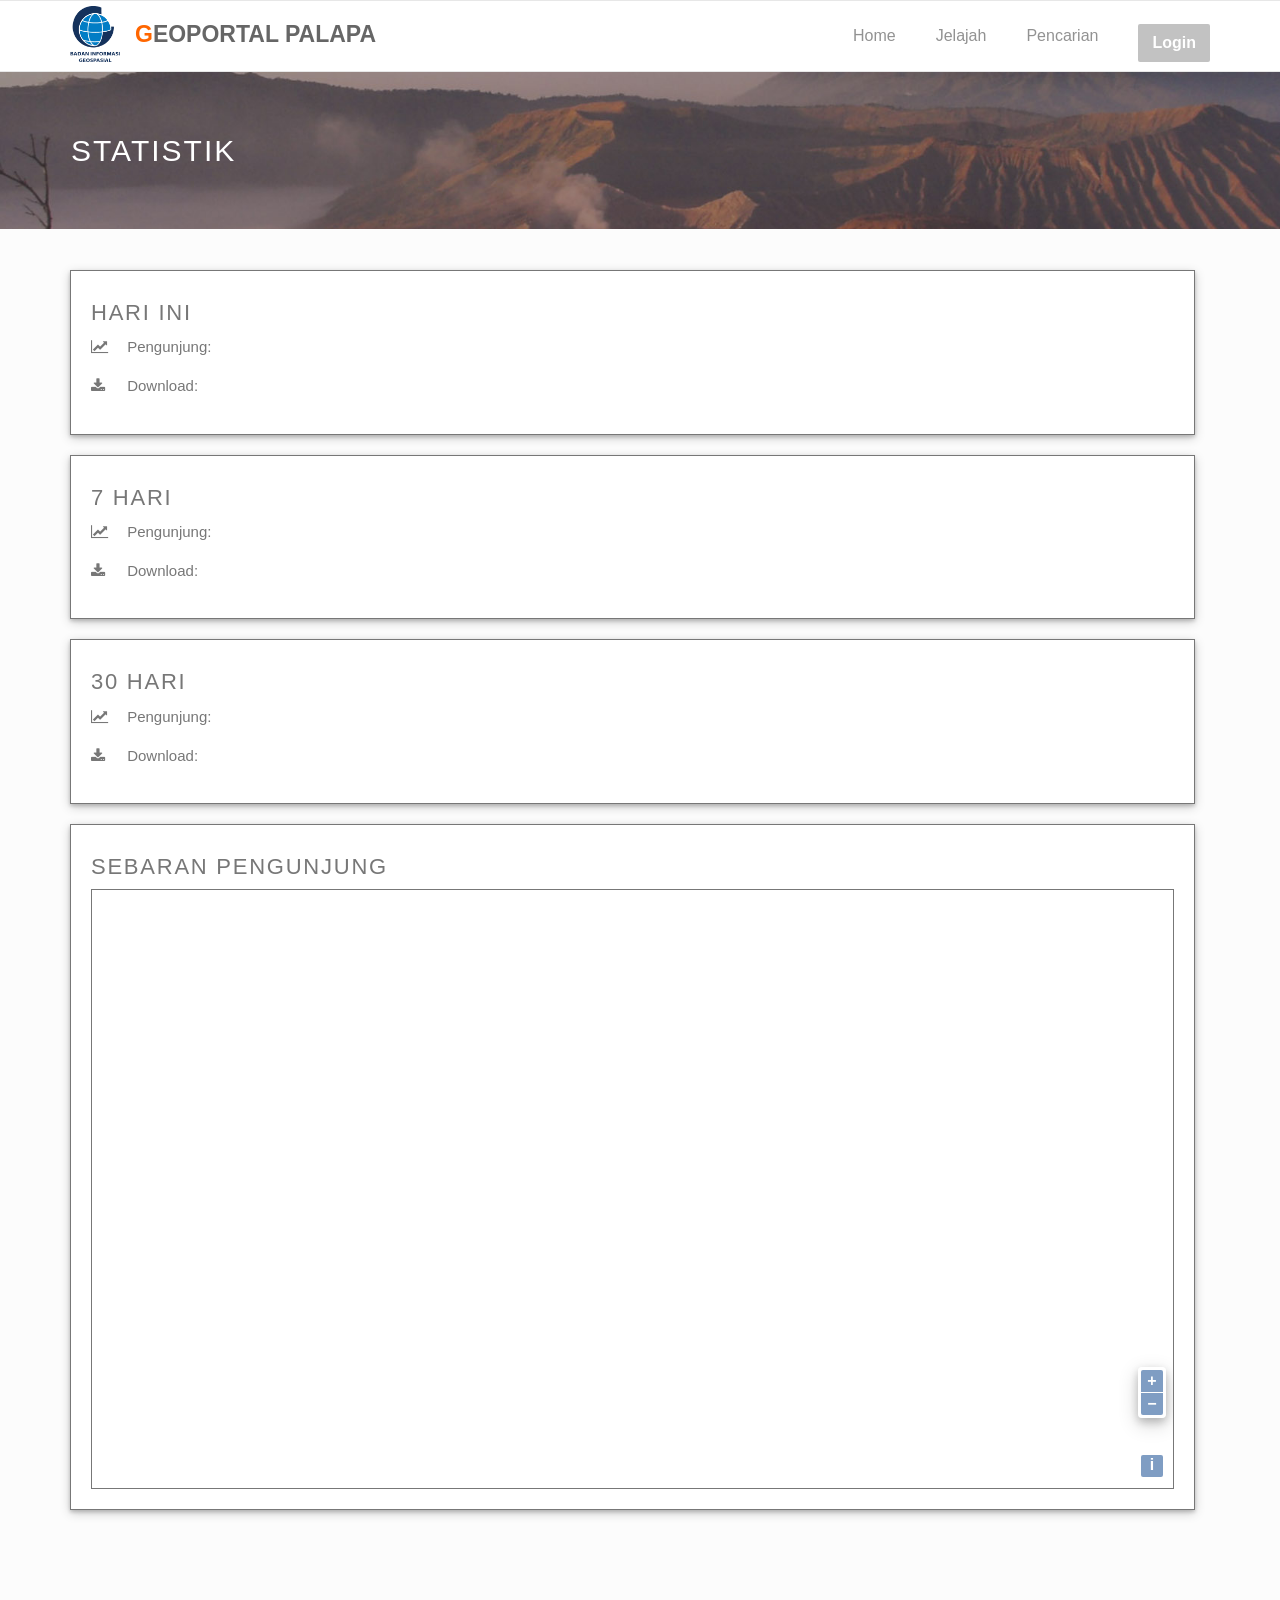
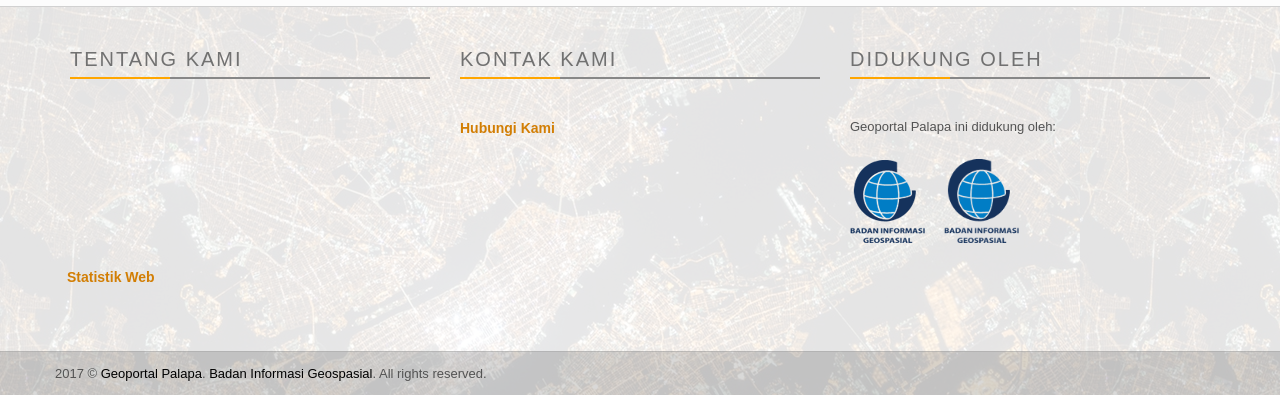
<file: statistik.html>
<!DOCTYPE html>
<!--[if lt IE 7]>      <html class="no-js lt-ie9 lt-ie8 lt-ie7"> <![endif]-->
<!--[if IE 7]>         <html class="no-js lt-ie9 lt-ie8"> <![endif]-->
<!--[if IE 8]>         <html class="no-js lt-ie9"> <![endif]-->
<!--[if gt IE 8]><!-->
<html class="no-js">
<!--<![endif]-->

<head>
    <meta charset="utf-8">
    <meta http-equiv="X-UA-Compatible" content="IE=edge">
    <title id="title-berita"></title>
    <meta name="description" content="Geoportal Palapa Badan Informasi Geospasial">
    <meta name="author" content="Palapa">
    <meta name="keyword" content="geoportal, big, palapa, geoportal palapa">
    <meta name="viewport" content="width=device-width, initial-scale=1">

    <!-- Place favicon.ico and apple-touch-icon.png in the root directory -->
    <link rel="shortcut icon" href="favicon.ico" type="image/x-icon">
    <link rel="icon" href="favicon.ico" type="image/x-icon">

    <link rel="stylesheet" href="assets/css/normalize.css">
    <link rel="stylesheet" href="assets/css/font-awesome.min.css">
    <link rel="stylesheet" href="assets/css/fontello.css">
    <link href="assets/css/animate.css" rel="stylesheet" media="screen">
    <link rel="stylesheet" href="assets/css/bootstrap-select.min.css">
    <link rel="stylesheet" href="bootstrap/css/bootstrap.min.css">
    <link rel="stylesheet" href="assets/css/icheck.min_all.css">
    <link rel="stylesheet" href="assets/css/owl.transitions.css">
    <link rel="stylesheet" href="assets/css/style.css">
    <link rel="stylesheet" href="assets/css/responsive.css">
    <link rel="stylesheet" href="assets/css/override.css">
</head>

<body>

    <div id="preloader">
        <div id="status">&nbsp;</div>
    </div>


    <nav class="navbar navbar-default ">
        <div class="container">
            <!-- Brand and toggle get grouped for better mobile display -->
            <div class="navbar-header">
                <button type="button" class="navbar-toggle collapsed" data-toggle="collapse" data-target="#navigation">
                            <span class="sr-only">Toggle navigation</span>
                            <span class="icon-bar"></span>
                            <span class="icon-bar"></span>
                            <span class="icon-bar"></span>
                        </button>
                <a class="navbar-brand" href="index.html"><img src="assets/img/logo_big.png" alt="" id="logos"></a>
                <span class="text_logo wow fadeInUp animated pull-left">
                            <b><font color="#f60">G</font><font color="#666" id="organisasi-logo">EOPORTAL PALAPA</font></font></b>
                        </span>
            </div>

            <!-- Collect the nav links, forms, and other content for toggling -->
            <div class="collapse navbar-collapse yamm" id="navigation">
                <div class="button navbar-right">
                    <a href="/gspalapa/">
                        <button class="navbar-btn nav-button" data-wow-delay="0.4s">Login</button>
                    </a>
                </div>
                <ul class="main-nav nav navbar-nav navbar-right">
                    <li class="dropdown ymm-sw " data-wow-delay="0.5s">
                        <a href="index.html" data-delay="200">Home</a>
                    </li>
                    <li><a class="" href="jelajah.html">Jelajah</a></li>
                    <li><a class="" href="pencarian.html">Pencarian</a></li>
                </ul>
            </div>
            <!-- /.navbar-collapse -->
        </div>
        <!-- /.container-fluid -->
    </nav>
    <!-- End of nav bar -->

    <div class="page-head">
        <div class="container">
            <div class="row">
                <div class="page-head-content">
                    <h1 class="page-title">Statistik</h1>
                    <div class="col-sm-6">
                        <p class="date-comments">
                            <!-- <i class="fa fa-calendar-o">&nbsp;</i> December 20, 2017 -->
                        </p>
                    </div>
                </div>
            </div>
        </div>
    </div>
    <!-- End page header -->

    <div class="content-area blog-page padding-top-40" style="background-color: #FCFCFC; padding-bottom: 55px;">
        <div class="container">
            <div class="row">
                <div class="blog-lst col-md-12 pl0">
                    <section class="post">
                        <!-- <div class="text-left padding-b-50">
                                <h3 class="">BIG Pelopor Bidang Geospasial</h3>
                                <div class="title-line"></div>
                            </div> -->

                        <!-- <div class="row">
                                <div class="col-sm-6">
                                    <p class="date-comments">
                                        <i class="fa fa-calendar-o"></i> December 20, 2017
                                    </p>
                                </div>
                            </div> -->
                        <!-- <div class="image">
                                <a href="detail_image.html">
                                    <img src="assets/img/blog2.jpg" class="img-responsive" alt="Example blog post alt">
                                </a>
                            </div> -->
                        <div class="stat_a">
                            <h4>Hari Ini</h4>
                            <p><i class="fa fa-line-chart" style="width:32px;"></i> Pengunjung:
                                <span class='stat_con' id='stat_a_p'></span>
                            </p>
                            <p><i class="fa fa-download" style="width:32px;"></i> Download:
                                <span class='stat_con' id='stat_a_d'></span>
                            </p>
                            <div id='stat_a_pie'></div>
                        </div>
                        <div class="stat_b">
                            <h4>7 Hari</h4>
                            <p><i class="fa fa-line-chart" style="width:32px;"></i> Pengunjung:
                                <span class='stat_con' id='stat_b_p'></span>
                            </p>
                            <p><i class="fa fa-download" style="width:32px;"></i> Download:
                                <span class='stat_con' id='stat_b_d'></span>
                            </p>
                            <div id='stat_b_pie'></div>
                        </div>
                        <div class="stat_c">
                            <h4>30 Hari</h4>
                            <p><i class="fa fa-line-chart" style="width:32px;"></i> Pengunjung:
                                <span class='stat_con' id='stat_c_p'></span>
                            </p>
                            <p><i class="fa fa-download" style="width:32px;"></i> Download:
                                <span class='stat_con' id='stat_c_d'></span>
                            </p>
                            <div id='stat_c_pie'></div>
                        </div>
                        <div class="stat_d">
                            <h4>Sebaran Pengunjung</h4>
                            <div id='stat_map'></div>
                        </div>
                    </section>
                </div>
            </div>
        </div>
    </div>

    <!-- Footer area-->
    <div class="footer-area">

        <div class=" footer">
            <div class="container">
                <div class="row">

                    <div class="col-md-4 col-sm-6">
                        <div class="single-footer">
                            <h4>Tentang Kami </h4>
                            <div class="footer-title-line"></div>
                            <!-- Ambil api tentang kami sistem info dari frontend.js-->
                            <div id="footer-tentang-kami"></div>
                        </div>
                    </div>
                    <div class="col-md-4 col-sm-6">
                        <div class="single-footer">
                            <h4>Kontak Kami </h4>
                            <div class="footer-title-line"></div>
                            <!-- Ambil api sistem info dari frontend.js-->
                            <div id="organisasi"></div>
                            <div id="alamat-footer"></div>
                            <div id="email-footer"></div>
                            <div id="phone"></div>
                            <div id="fax"></div>
                            <span>
                                        <a href="contact.html" style="color:#d27e04;">Hubungi Kami</a>
                                    </span>
                        </div>
                    </div>

                    <div class="col-md-4 col-sm-6">
                        <div class="single-footer news-letter">
                            <h4>Didukung Oleh</h4>
                            <div class="footer-title-line"></div>
                            <p>Geoportal Palapa ini didukung oleh:</p>
                            <div class="social pull-left">
                                <a href="http://www.big.go.id">
                                    <img src="images/logo_big.png" class="logobig" />
                                </a>
                                <a class="navbar-brand-bawah" href="index.html">
                                    <img src="assets/img/logo_big.png" alt="" id="logosbawah">
                                </a>
                            </div>
                        </div>
                    </div>
                    <div>
                        <span><a href="statistik.html" style="color:#d27e04;margin-left: 12px;">Statistik Web</a></span>
                    </div>

                </div>
            </div>
        </div>

        <div class="footer-copy text-center">
            <div class="container">
                <div class="row">
                    <div class="pull-left">
                        <span> 2017 &copy; <a href="http://geoportal.big.go.id" target="_BLANK">Geoportal Palapa</a>. <a href="http://big.go.id" target="_BLANK">Badan Informasi Geospasial</a>. All rights reserved.  </span>
                    </div>
                    <!-- <div class="bottom-menu pull-right"> 
                            <ul> 
                                <li><a class="wow fadeInUp animated" href="index.html" data-wow-delay="0.2s">Home</a></li>
                                <li><a class="wow fadeInUp animated" href="berita.html" data-wow-delay="0.3s">Berita</a></li>
                                <li><a class="wow fadeInUp animated" href="jelajah.html" data-wow-delay="0.3s">Jelajah</a></li>
                                <li><a class="wow fadeInUp animated" href="pencarian.html" data-wow-delay="0.4s">Pencarian</a></li>
                                <li><a class="wow fadeInUp animated" href="contact.html" data-wow-delay="0.6s">Kontak</a></li>
                            </ul> 
                        </div> -->
                </div>
            </div>
        </div>

    </div>

    <script src="assets/js/config.js"></script>
    <script src="assets/js/modernizr-2.6.2.min.js"></script>
    <script src="assets/js/jquery-1.10.2.min.js"></script>
    <script src="bootstrap/js/bootstrap.min.js"></script>
    <script src="assets/js/bootstrap-select.min.js"></script>
    <script src="assets/js/bootstrap-hover-dropdown.js"></script>
    <script src="assets/js/easypiechart.min.js"></script>
    <script src="assets/js/jquery.easypiechart.min.js"></script>
    <script src="assets/js/owl.carousel.min.js"></script>
    <script src="assets/js/wow.js"></script>
    <script src="assets/js/icheck.min.js"></script>
    <script src="assets/js/price-range.js"></script>
    <script src="assets/js/frontend.js"></script>
    <script src="assets/js/main.js"></script>
    <!-- Openlayers -->
    <link type="text/css" rel="stylesheet" href="assets/jelajah2/css/ol.css">
    <script type="text/javascript" src="assets/jelajah2/vendors/ol/ol.js"></script>
    <script type="text/javascript" src="assets/jelajah2/vendors/ol/ol3-popup.js"></script>
    <script src="assets/js/d3.min.js"></script>
    <script src="assets/js/d3pie.min.js"></script>
    <script src="assets/js/statistik.js"></script>

</body>

</html>
</file>
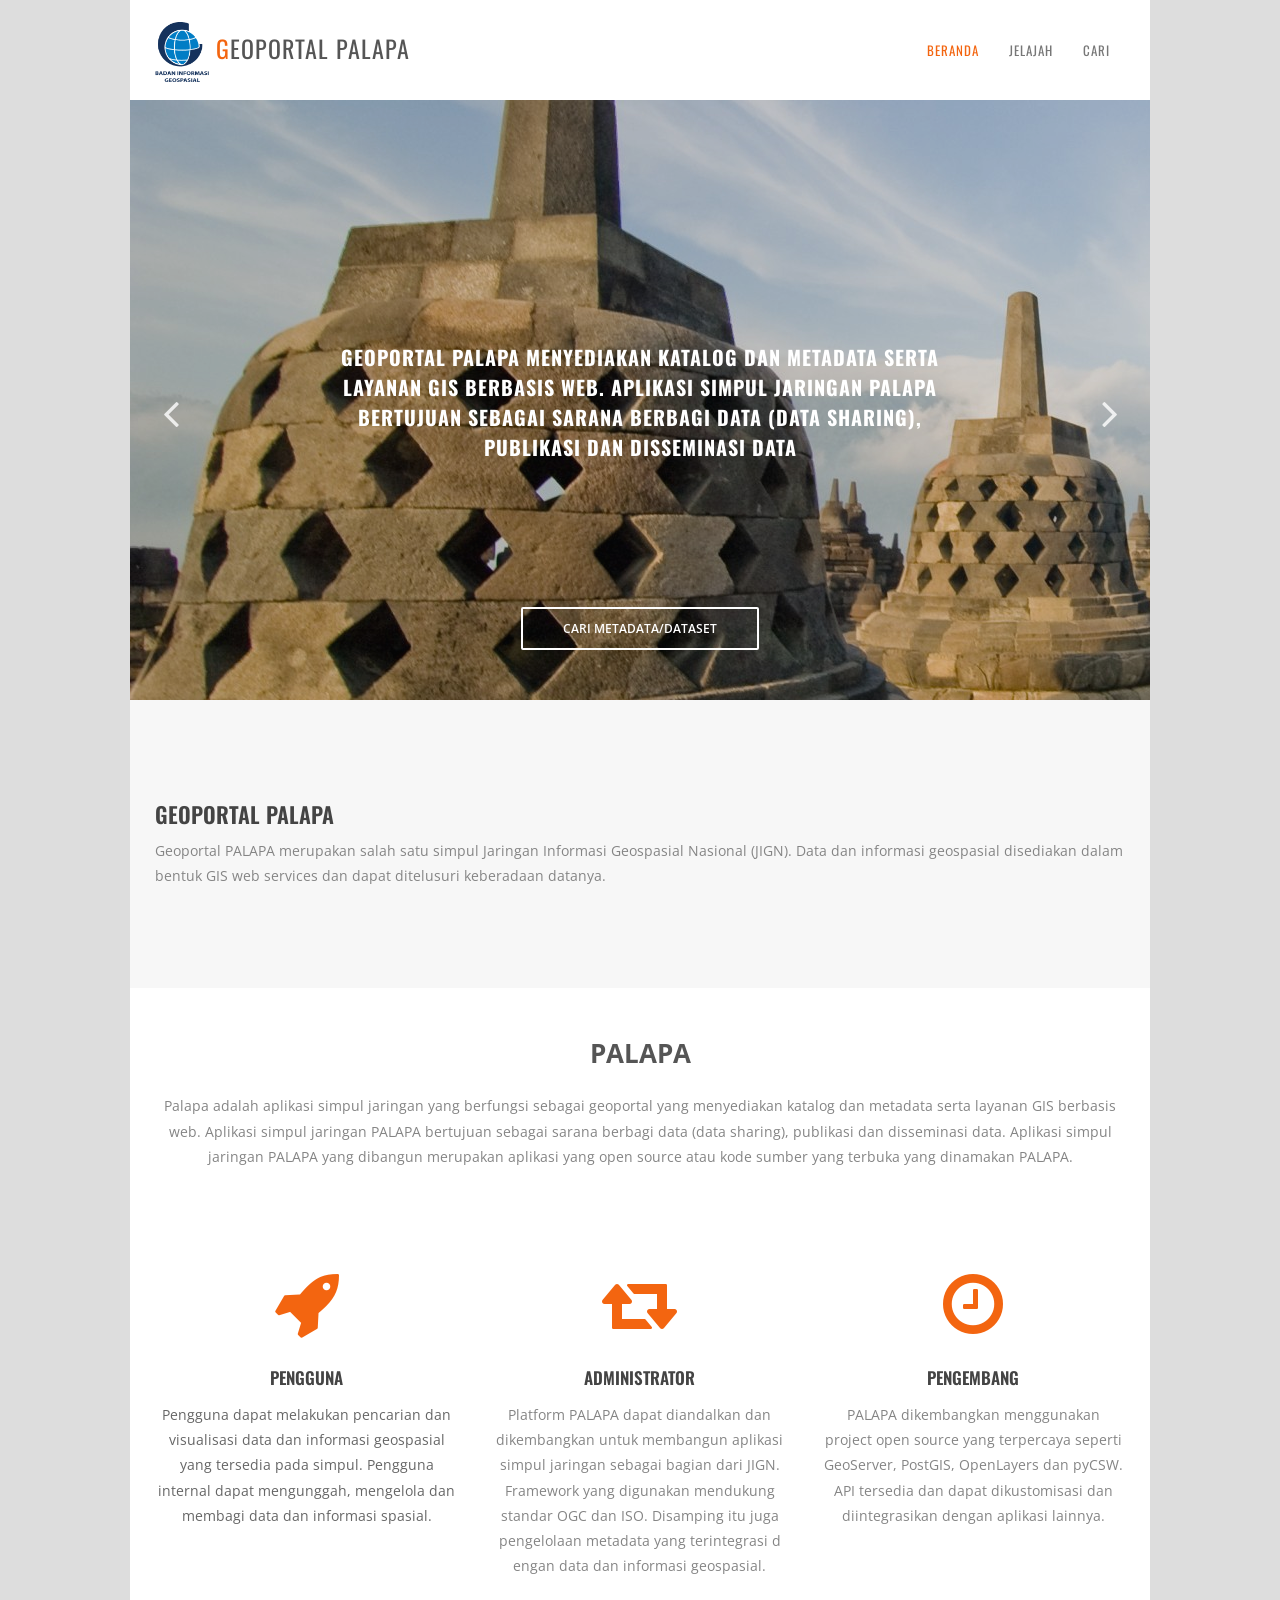
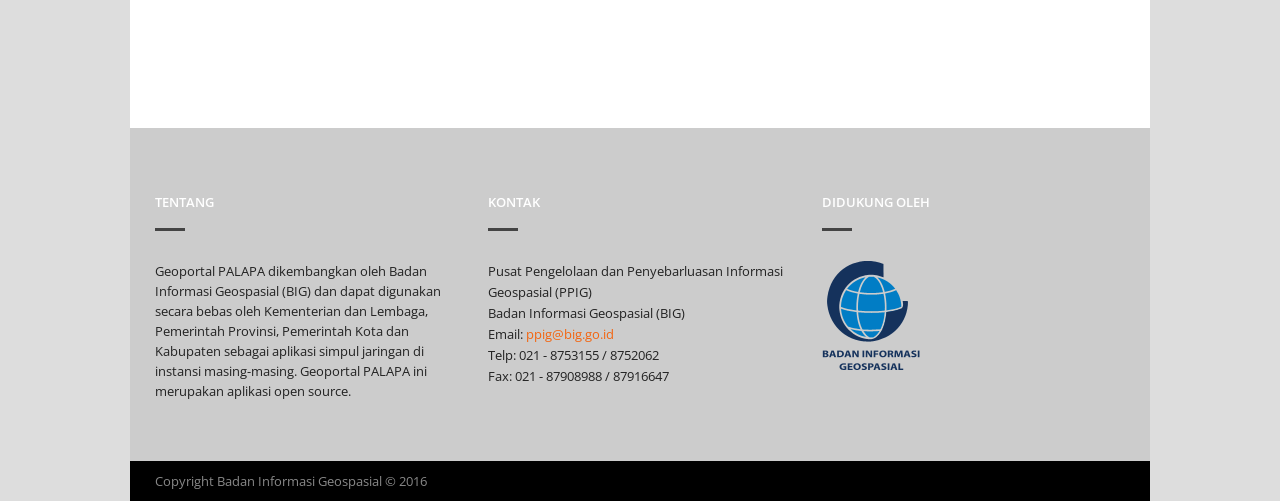
<file: image/Geoportal Palapa.html>
<!DOCTYPE html>
<!-- saved from url=(0073)file:///Users/iwansetiawan/Documents/GitHub/gspalapa-frontend/index3.html -->
<html lang="en-GB"><head><meta http-equiv="Content-Type" content="text/html; charset=UTF-8">
        
        <meta name="viewport" content="width=device-width, initial-scale=1">
        <title>Geoportal Palapa</title>
        
        <meta name="description" content="Geoportal Palapa">
        <link rel="shortcut icon" href="file:///Users/iwansetiawan/Documents/GitHub/gspalapa-frontend/image/favicon.png" type="image/ico">

        <!-- Fonts -->
        <link rel="stylesheet" href="./Geoportal Palapa_files/font-awesome.min.css">
        
        <!-- Style -->
        <link rel="stylesheet" href="./Geoportal Palapa_files/bootstrap.min.css" type="text/css">
        <link rel="stylesheet" href="./Geoportal Palapa_files/main.css" type="text/css">
        <link rel="stylesheet" href="./Geoportal Palapa_files/navbar-fixed-top.css" type="text/css">
        <link rel="stylesheet" href="./Geoportal Palapa_files/orange.css" type="text/css">

        <link rel="stylesheet" href="./Geoportal Palapa_files/theme3.css" type="text/css">
    </head>

    <body class="menu-fixed">

        <!-- Navigation / START -->
        <nav class="navbar navbar-default navbar-fixed-top">
            <div class="container">

                <div class="navbar-header">
                    <button type="button" class="navbar-toggle collapsed" data-toggle="collapse" data-target="#navbar" aria-expanded="false" aria-controls="navbar">
                        <span class="sr-only">Show menu</span>
                        <span class="icon-bar"></span>
                        <span class="icon-bar"></span>
                        <span class="icon-bar"></span>
                    </button>

                    <a class="navbar-brand" id="logo" href="file:///">
                        <div class="text">
                          <img alt="Badan Informasi Geospasial" src="./Geoportal Palapa_files/logo.png"> 
                          <span class="highlight-text">G</span>eoportal Palapa
                        </div>
                    </a>
                </div>


                <div id="navbar" class="navbar-collapse collapse">

                    <ul class="nav navbar-nav">
                    
                        <li class="drop active">
                            <a href="file:///Users/iwansetiawan/Documents/GitHub/gspalapa-frontend/index3.html">
                                Beranda
                            </a>
                        </li>

                        <li class="drop">
                            <a href="file:///Users/iwansetiawan/Documents/GitHub/gspalapa-frontend/jelajah3.html">
                                Jelajah
                            </a>
                        </li>
                        
                        <li class="drop">
                            <a href="file:///Users/iwansetiawan/Documents/GitHub/gspalapa-frontend/cari3.html">
                                Cari
                            </a>
                        </li>

                    </ul>

                </div>
            </div>

        </nav><!-- Navigation / END -->
        
        <!-- Main feature / START -->
        <section id="home" class="main-feature no-margin">

            <div class="row">
                <div class="col-xs-12">
                
                    <div id="main-feature-carousel" class="carousel slide carousel-fade carousel-burned" data-ride="carousel">
                        <div class="carousel-outer">
                        
                            <!-- Wrapper for slides -->
                            <div class="carousel-inner">

                                <div class="item active">
                                    <img src="./Geoportal Palapa_files/img5.jpg" class="image-center img-responsive" alt="Feature">
                                    <div class="carousel-caption">
                                        <h4>Geoportal PALAPA menyediakan katalog dan metadata serta layanan GIS berbasis web. 
                                        Aplikasi simpul jaringan PALAPA bertujuan sebagai sarana berbagi data (data sharing), 
                                        publikasi dan disseminasi data</h4>
                                    </div>
                                    <div class="carousel-actions">
                                        <a href="file:///Users/iwansetiawan/Documents/GitHub/gspalapa-frontend/cari.html" class="btn btn-clear">Cari Metadata/Dataset</a>
                                    </div>
                                </div>
                                <div class="item">
                                    <img src="./Geoportal Palapa_files/img6.jpg" class="image-center img-responsive" alt="Feature">
                                    <div class="carousel-caption">
                                        <h4>Eksplorasi data spasial baik dari simpul ini maupun dari GIS web services 
                                        lainnya melalui peta interaktif</h4>
                                    </div>
                                    <div class="carousel-actions">
                                        <a href="file:///Users/iwansetiawan/Documents/GitHub/gspalapa-frontend/jelajah.html" class="btn btn-clear">Peta Interaktif</a>
                                    </div>
                                </div>
                            </div>
                                
                            <!-- Controls -->
                            <a class="left carousel-control" href="file:///Users/iwansetiawan/Documents/GitHub/gspalapa-frontend/index3.html#main-feature-carousel" data-slide="prev">
                                <span class="icon-prev fa fa-chevron-right"></span>
                            </a>
                            <a class="right carousel-control" href="file:///Users/iwansetiawan/Documents/GitHub/gspalapa-frontend/index3.html#main-feature-carousel" data-slide="next">
                                <span class="icon-next fa fa-chevron-right"></span>
                            </a>
                        </div>
                    </div>
                
                </div>
            </div><!-- Row / END -->
        
        </section><!-- Main feature / END -->
        
        <!-- Main content / START -->
        <div id="content">
        
            <!-- Headline / START -->
            <div class="lg-block headline">

                <div class="container">
                    
                    <div class="contents">

                        <div class="row">

                            <div class="col-xs-12 col-sm-12 col-md-12">

                                <h2 class="strong upper">Geoportal Palapa</h2>
                                <p class="description">Geoportal PALAPA merupakan salah satu simpul Jaringan Informasi Geospasial Nasional (JIGN). Data dan informasi geospasial disediakan dalam bentuk GIS web services dan dapat ditelusuri keberadaan datanya.</p>

                            </div>


                        </div>
                        
                    </div>

                </div>

            </div><!-- Headline / END -->

            <section id="features">
                <div class="container">

                    <!-- Features head / START -->
                    <div class="lg-block text-center">

                        <div class="title-big">
                            <h1>PALAPA</h1>
                        </div>

                        <div class="description">
							Palapa adalah aplikasi simpul jaringan yang berfungsi sebagai geoportal 
							yang menyediakan katalog dan metadata serta layanan GIS berbasis web. 
							Aplikasi simpul jaringan PALAPA bertujuan sebagai sarana berbagi data 
							(data sharing), publikasi dan disseminasi data. 
							Aplikasi simpul jaringan PALAPA yang dibangun merupakan aplikasi 
							yang open source atau kode sumber yang terbuka yang dinamakan PALAPA.
                        </div>

                    </div><!-- Features head / END -->

                    <!-- Features / START -->
                    <div class="lg-block features">

                        <div class="row">

                            <!-- Feature / START -->
                            <a href="file:///Users/iwansetiawan/Documents/GitHub/gspalapa-frontend/index3.html#">
                                <div class="col-xs-12 col-sm-4 text-center feature">

                                        <i class="fa fa-rocket"></i>

                                        <h2 class="strong upper">Pengguna</h2>

                                        <div class="description">
                                            Pengguna dapat melakukan pencarian dan visualisasi data 
                                            dan informasi geospasial yang tersedia pada simpul. 
                                            Pengguna internal dapat mengunggah, mengelola dan 
                                            membagi data dan informasi spasial.
                                        </div>

                                </div>
                            </a><!-- Feature / END -->

                            <!-- Feature / START -->
                            <div class="col-xs-12 col-sm-4 text-center feature">

                                <i class="fa fa-retweet"></i>

                                <h2 class="strong upper">Administrator</h2>

                                <div class="description">
                                    Platform PALAPA dapat diandalkan dan dikembangkan untuk 
                                    membangun aplikasi simpul jaringan sebagai bagian dari JIGN. 
                                    Framework yang digunakan mendukung standar OGC dan ISO. 
                                    Disamping itu juga pengelolaan metadata yang terintegrasi d
                                    engan data dan informasi geospasial.
                                </div>

                            </div><!-- Feature / END -->

                            <!-- Feature / START -->
                            <div class="col-xs-12 col-sm-4 text-center feature">

                                <i class="fa fa-clock-o"></i>

                                <h2 class="strong upper">Pengembang</h2>

                                <div class="description">
                                    PALAPA dikembangkan menggunakan project open source 
                                    yang terpercaya seperti GeoServer, PostGIS, 
                                    OpenLayers dan pyCSW. API tersedia dan dapat dikustomisasi 
                                    dan diintegrasikan dengan aplikasi lainnya.
                                </div>

                            </div><!-- Feature / END -->

                        </div>

                    </div><!-- Features / END -->

                </div><!-- Container / END -->

            </section>

        <!-- Footer area / START -->
        <footer class="footer-section">
            <div class="footer-above">
                <div class="container">
                    <div class="row">

                        <div class="col-md-4 col-sm-4 col-xs-12">
                            <div class="title">
                                <h2>Tentang</h2>
                                <hr>
                            </div>

                            <div class="content">

                                Geoportal PALAPA dikembangkan oleh Badan Informasi Geospasial (BIG) dan dapat digunakan secara bebas oleh Kementerian dan Lembaga, Pemerintah Provinsi, Pemerintah Kota dan Kabupaten sebagai aplikasi simpul jaringan di instansi masing-masing. Geoportal PALAPA ini merupakan aplikasi open source.
                                
                            </div>

                        </div>

                        <div class="col-md-4 col-sm-4 col-xs-12">
                            <div class="title">
                                <h2>Kontak</h2>
                                <hr>
                            </div>

                            <div class="content">
                                <p>Pusat Pengelolaan dan Penyebarluasan Informasi Geospasial (PPIG)</p>
                                <p>Badan Informasi Geospasial (BIG)</p>

                                <p>Email: <a href="mailto:ppig@big.go.id">ppig@big.go.id</a></p>
                                <p>Telp: 021 - 8753155 / 8752062</p>
                                <p>Fax: 021 - 87908988 / 87916647</p>

                            </div>

                        </div>

                        <div class="col-md-4 col-sm-4 col-xs-12">
                            <div class="title">
                                <h2>Didukung Oleh</h2>
                                <hr>
                            </div>

                            <div class="content">

                                <a target="_blank" href="http://www.big.go.id/">
                                    <img alt="Badan Informasi Geospasial" src="./Geoportal Palapa_files/logo.png">
                                </a>

                            </div>

                        </div>

                    </div>
                </div>
            </div>
        </footer>
        <!-- Footer area / END -->

        <!-- Regular footer / START -->
        <div class="footer-below">
            <div class="container">
                <div class="row">
                    <div class="col-xs-12">
                        Copyright Badan Informasi Geospasial © 2016
                    </div>

                </div>
            </div>
        </div>
        <!-- Regular footer / END -->

        </div><!-- Main content / END -->

        <!--[if lt IE 9]>
        <script src="https://oss.maxcdn.com/libs/html5shiv/3.7.0/html5shiv.js"></script>
        <script src="https://oss.maxcdn.com/libs/respond.js/1.3.0/respond.min.js"></script>
        <![endif]-->
        <script src="./Geoportal Palapa_files/jquery.min.js"></script>
        <script src="file:///Users/iwansetiawan/Documents/GitHub/js/main.js"></script>
        <script src="./Geoportal Palapa_files/bootstrap.min.js"></script>

    

</body></html>
</file>
<file: assets/css/fontello.css>
@font-face {
  font-family: 'fontello';
  src: url('../fonts/fontello/fontello.eot?76007318');
  src: url('../fonts/fontello/fontello.eot?76007318#iefix') format('embedded-opentype'),
       url('../fonts/fontello/fontello.woff?76007318') format('woff'),
       url('../fonts/fontello/fontello.ttf?76007318') format('truetype'),
       url('../fonts/fontello/fontello.svg?76007318#fontello') format('svg');
  font-weight: normal;
  font-style: normal;
}
/* Chrome hack: SVG is rendered more smooth in Windozze. 100% magic, uncomment if you need it. */
/* Note, that will break hinting! In other OS-es font will be not as sharp as it could be */
/*
@media screen and (-webkit-min-device-pixel-ratio:0) {
  @font-face {
    font-family: 'fontello';
    src: url('../font/fontello.svg?76007318#fontello') format('svg');
  }
}
*/
 
 [class^="icon-"]:before, [class*=" icon-"]:before {
  font-family: "fontello";
  font-style: normal;
  font-weight: normal;
  speak: none;
 
  display: inline-block;
  text-decoration: inherit;
  width: 1em;
  margin-right: .2em;
  text-align: center;
  /* opacity: .8; */
 
  /* For safety - reset parent styles, that can break glyph codes*/
  font-variant: normal;
  text-transform: none;
     
  /* fix buttons height, for twitter bootstrap */
  line-height: 1em;
 
  /* Animation center compensation - margins should be symmetric */
  /* remove if not needed */
  margin-left: .2em;
 
  /* you can be more comfortable with increased icons size */
  /* font-size: 120%; */
 
  /* Uncomment for 3D effect */
  /* text-shadow: 1px 1px 1px rgba(127, 127, 127, 0.3); */
}
 
.icon-location:before { content: '\e800'; } /* '' */
.icon-mail:before { content: '\e801'; } /* '' */
.icon-cloud:before { content: '\e802'; } /* '' */
</file>
<file: assets/fonts/icon-7-stroke/css/pe-icon-7-stroke.css>
@font-face {
	font-family: 'Pe-icon-7-stroke';
	src:url('../fonts/Pe-icon-7-stroke.eot?-2irksn');
	src:url('../fonts/Pe-icon-7-stroke.eot?#iefix-2irksn') format('embedded-opentype'),
		url('../fonts/Pe-icon-7-stroke.woff?-2irksn') format('woff'),
		url('../fonts/Pe-icon-7-stroke.ttf?-2irksn') format('truetype'),
		url('../fonts/Pe-icon-7-stroke.svg?-2irksn#Pe-icon-7-stroke') format('svg');
	font-weight: normal;
	font-style: normal;
}

[class^="pe-7s-"], [class*=" pe-7s-"] {
	display: inline-block;
	font-family: 'Pe-icon-7-stroke';
	speak: none;
	font-style: normal;
	font-weight: normal;
	font-variant: normal;
	text-transform: none;
	line-height: 1;

	/* Better Font Rendering =========== */
	-webkit-font-smoothing: antialiased;
	-moz-osx-font-smoothing: grayscale;
}
[class^="pe-6s-"], [class*=" pe-6s-"] {
	display: inline-block;
	font-family: 'Pe-icon-7-stroke';
	speak: none;
	font-style: normal;
	font-weight: normal;
	font-variant: normal;
	text-transform: none;
	line-height: 1;

	/* Better Font Rendering =========== */
	-webkit-font-smoothing: antialiased;
	-moz-osx-font-smoothing: grayscale;
}
.pe-7s-cloud-upload:before {
	content: "\e68a";
}
.pe-7s-cash:before {
	content: "\e68c";
}
.pe-7s-close:before {
	content: "\e680";
}
.pe-7s-bluetooth:before {
	content: "\e68d";
}
.pe-7s-cloud-download:before {
	content: "\e68b";
}
.pe-7s-way:before {
	content: "\e68e";
}
.pe-7s-close-circle:before {
	content: "\e681";
}
.pe-7s-id:before {
	content: "\e68f";
}
.pe-7s-angle-up:before {
	content: "\e682";
}
.pe-7s-wristwatch:before {
	content: "\e690";
}
.pe-7s-angle-up-circle:before {
	content: "\e683";
}
.pe-7s-world:before {
	content: "\e691";
}
.pe-7s-angle-right:before {
	content: "\e684";
}
.pe-7s-volume:before {
	content: "\e692";
}
.pe-7s-angle-right-circle:before {
	content: "\e685";
}
.pe-7s-users:before {
	content: "\e693";
}
.pe-7s-angle-left:before {
	content: "\e686";
}
.pe-7s-user-female:before {
	content: "\e694";
}
.pe-7s-angle-left-circle:before {
	content: "\e687";
}
.pe-7s-up-arrow:before {
	content: "\e695";
}
.pe-7s-angle-down:before {
	content: "\e688";
}
.pe-7s-switch:before {
	content: "\e696";
}
.pe-7s-angle-down-circle:before {
	content: "\e689";
}
.pe-7s-scissors:before {
	content: "\e697";
}
.pe-7s-wallet:before {
	content: "\e600";
}
.pe-7s-safe:before {
	content: "\e698";
}
.pe-7s-volume2:before {
	content: "\e601";
}
.pe-7s-volume1:before {
	content: "\e602";
}
.pe-7s-voicemail:before {
	content: "\e603";
}
.pe-7s-video:before {
	content: "\e604";
}
.pe-7s-user:before {
	content: "\e605";
}
.pe-7s-upload:before {
	content: "\e606";
}
.pe-7s-unlock:before {
	content: "\e607";
}
.pe-7s-umbrella:before {
	content: "\e608";
}
.pe-7s-trash:before {
	content: "\e609";
}
.pe-7s-tools:before {
	content: "\e60a";
}
.pe-7s-timer:before {
	content: "\e60b";
}
.pe-7s-ticket:before {
	content: "\e60c";
}
.pe-7s-target:before {
	content: "\e60d";
}
.pe-7s-sun:before {
	content: "\e60e";
}
.pe-7s-study:before {
	content: "\e60f";
}
.pe-7s-stopwatch:before {
	content: "\e610";
}
.pe-7s-star:before {
	content: "\e611";
}
.pe-7s-speaker:before {
	content: "\e612";
}
.pe-7s-signal:before {
	content: "\e613";
}
.pe-7s-shuffle:before {
	content: "\e614";
}
.pe-7s-shopbag:before {
	content: "\e615";
}
.pe-7s-share:before {
	content: "\e616";
}
.pe-7s-server:before {
	content: "\e617";
}
.pe-7s-search:before {
	content: "\e618";
}
.pe-7s-film:before {
	content: "\e6a5";
}
.pe-7s-science:before {
	content: "\e619";
}
.pe-7s-disk:before {
	content: "\e6a6";
}
.pe-7s-ribbon:before {
	content: "\e61a";
}
.pe-7s-repeat:before {
	content: "\e61b";
}
.pe-7s-refresh:before {
	content: "\e61c";
}
.pe-7s-add-user:before {
	content: "\e6a9";
}
.pe-7s-refresh-cloud:before {
	content: "\e61d";
}
.pe-7s-paperclip:before {
	content: "\e69c";
}
.pe-7s-radio:before {
	content: "\e61e";
}
.pe-7s-note2:before {
	content: "\e69d";
}
.pe-7s-print:before {
	content: "\e61f";
}
.pe-7s-network:before {
	content: "\e69e";
}
.pe-7s-prev:before {
	content: "\e620";
}
.pe-7s-mute:before {
	content: "\e69f";
}
.pe-7s-power:before {
	content: "\e621";
}
.pe-7s-medal:before {
	content: "\e6a0";
}
.pe-7s-portfolio:before {
	content: "\e622";
}
.pe-7s-like2:before {
	content: "\e6a1";
}
.pe-7s-plus:before {
	content: "\e623";
}
.pe-7s-left-arrow:before {
	content: "\e6a2";
}
.pe-7s-play:before {
	content: "\e624";
}
.pe-7s-key:before {
	content: "\e6a3";
}
.pe-7s-plane:before {
	content: "\e625";
}
.pe-7s-joy:before {
	content: "\e6a4";
}
.pe-7s-photo-gallery:before {
	content: "\e626";
}
.pe-7s-pin:before {
	content: "\e69b";
}
.pe-7s-phone:before {
	content: "\e627";
}
.pe-7s-plug:before {
	content: "\e69a";
}
.pe-7s-pen:before {
	content: "\e628";
}
.pe-7s-right-arrow:before {
	content: "\e699";
}
.pe-7s-paper-plane:before {
	content: "\e629";
}
.pe-7s-delete-user:before {
	content: "\e6a7";
}
.pe-7s-paint:before {
	content: "\e62a";
}
.pe-7s-bottom-arrow:before {
	content: "\e6a8";
}
.pe-7s-notebook:before {
	content: "\e62b";
}
.pe-7s-note:before {
	content: "\e62c";
}
.pe-7s-next:before {
	content: "\e62d";
}
.pe-7s-news-paper:before {
	content: "\e62e";
}
.pe-7s-musiclist:before {
	content: "\e62f";
}
.pe-7s-music:before {
	content: "\e630";
}
.pe-7s-mouse:before {
	content: "\e631";
}
.pe-7s-more:before {
	content: "\e632";
}
.pe-7s-moon:before {
	content: "\e633";
}
.pe-7s-monitor:before {
	content: "\e634";
}
.pe-7s-micro:before {
	content: "\e635";
}
.pe-7s-menu:before {
	content: "\e636";
}
.pe-7s-map:before {
	content: "\e637";
}
.pe-7s-map-marker:before {
	content: "\e638";
}
.pe-7s-mail:before {
	content: "\e639";
}
.pe-7s-mail-open:before {
	content: "\e63a";
}
.pe-7s-mail-open-file:before {
	content: "\e63b";
}
.pe-7s-magnet:before {
	content: "\e63c";
}
.pe-7s-loop:before {
	content: "\e63d";
}
.pe-7s-look:before {
	content: "\e63e";
}
.pe-7s-lock:before {
	content: "\e63f";
}
.pe-7s-lintern:before {
	content: "\e640";
}
.pe-7s-link:before {
	content: "\e641";
}
.pe-7s-like:before {
	content: "\e642";
}
.pe-7s-light:before {
	content: "\e643";
}
.pe-7s-less:before {
	content: "\e644";
}
.pe-7s-keypad:before {
	content: "\e645";
}
.pe-7s-junk:before {
	content: "\e646";
}
.pe-7s-info:before {
	content: "\e647";
}
.pe-7s-home:before {
	content: "\e648";
}
.pe-7s-help2:before {
	content: "\e649";
}
.pe-7s-help1:before {
	content: "\e64a";
}
.pe-7s-graph3:before {
	content: "\e64b";
}
.pe-7s-graph2:before {
	content: "\e64c";
}
.pe-7s-graph1:before {
	content: "\e64d";
}
.pe-7s-graph:before {
	content: "\e64e";
}
.pe-7s-global:before {
	content: "\e64f";
}
.pe-7s-gleam:before {
	content: "\e650";
}
.pe-7s-glasses:before {
	content: "\e651";
}
.pe-7s-gift:before {
	content: "\e652";
}
.pe-7s-folder:before {
	content: "\e653";
}
.pe-7s-flag:before {
	content: "\e654";
}
.pe-7s-filter:before {
	content: "\e655";
}
.pe-7s-file:before {
	content: "\e656";
}
.pe-7s-expand1:before {
	content: "\e657";
}
.pe-7s-exapnd2:before {
	content: "\e658";
}
.pe-7s-edit:before {
	content: "\e659";
}
.pe-7s-drop:before {
	content: "\e65a";
}
.pe-7s-drawer:before {
	content: "\e65b";
}
.pe-7s-download:before {
	content: "\e65c";
}
.pe-7s-display2:before {
	content: "\e65d";
}
.pe-7s-display1:before {
	content: "\e65e";
}
.pe-7s-diskette:before {
	content: "\e65f";
}
.pe-7s-date:before {
	content: "\e660";
}
.pe-7s-cup:before {
	content: "\e661";
}
.pe-7s-culture:before {
	content: "\e662";
}
.pe-7s-crop:before {
	content: "\e663";
}
.pe-7s-credit:before {
	content: "\e664";
}
.pe-7s-copy-file:before {
	content: "\e665";
}
.pe-7s-config:before {
	content: "\e666";
}
.pe-7s-compass:before {
	content: "\e667";
}
.pe-7s-comment:before {
	content: "\e668";
}
.pe-7s-coffee:before {
	content: "\e669";
}
.pe-7s-cloud:before {
	content: "\e66a";
}
.pe-7s-clock:before {
	content: "\e66b";
}
.pe-6s-clock:before {
	content: "\e66b";
}
.pe-7s-check:before {
	content: "\e66c";
}
.pe-7s-chat:before {
	content: "\e66d";
}
.pe-7s-cart:before {
	content: "\e66e";
}
.pe-7s-camera:before {
	content: "\e66f";
}
.pe-7s-call:before {
	content: "\e670";
}
.pe-7s-calculator:before {
	content: "\e671";
}
.pe-7s-browser:before {
	content: "\e672";
}
.pe-7s-box2:before {
	content: "\e673";
}
.pe-7s-box1:before {
	content: "\e674";
}
.pe-7s-bookmarks:before {
	content: "\e675";
}
.pe-7s-bicycle:before {
	content: "\e676";
}
.pe-7s-bell:before {
	content: "\e677";
}
.pe-7s-battery:before {
	content: "\e678";
}
.pe-7s-ball:before {
	content: "\e679";
}
.pe-7s-back:before {
	content: "\e67a";
}
.pe-7s-attention:before {
	content: "\e67b";
}
.pe-7s-anchor:before {
	content: "\e67c";
}
.pe-7s-albums:before {
	content: "\e67d";
}
.pe-7s-alarm:before {
	content: "\e67e";
}
.pe-7s-airplay:before {
	content: "\e67f";
}
</file>
<file: assets/css/icheck.min_all.css>
/* iCheck plugin Square skin
----------------------------------- */
.icheckbox_square,
.iradio_square {
    display: inline-block;
    *display: inline;
    vertical-align: middle;
    margin: 0;
    padding: 0;
    width: 22px;
    height: 22px;
    background: url(../../assets/img/skin/square.png) no-repeat;
    border: none;
    cursor: pointer;
}

.icheckbox_square {
    background-position: 0 0;
}
    .icheckbox_square.hover {
        background-position: -24px 0;
    }
    .icheckbox_square.checked {
        background-position: -48px 0;
    }
    .icheckbox_square.disabled {
        background-position: -72px 0;
        cursor: default;
    }
    .icheckbox_square.checked.disabled {
        background-position: -96px 0;
    }

.iradio_square {
    background-position: -120px 0;
}
    .iradio_square.hover {
        background-position: -144px 0;
    }
    .iradio_square.checked {
        background-position: -168px 0;
    }
    .iradio_square.disabled {
        background-position: -192px 0;
        cursor: default;
    }
    .iradio_square.checked.disabled {
        background-position: -216px 0;
    }

/* HiDPI support */
@media (-o-min-device-pixel-ratio: 5/4), (-webkit-min-device-pixel-ratio: 1.25), (min-resolution: 120dpi) {
    .icheckbox_square,
    .iradio_square {
        background-image: url(../../assets/img/skin/square@2x.png);
        -webkit-background-size: 240px 24px;
        background-size: 240px 24px;
    }
}

/* red */
.icheckbox_square-red,
.iradio_square-red {
    display: inline-block;
    *display: inline;
    vertical-align: middle;
    margin: 0;
    padding: 0;
    width: 22px;
    height: 22px;
    background: url(../../assets/img/skin/red.png) no-repeat;
    border: none;
    cursor: pointer;
}

.icheckbox_square-red {
    background-position: 0 0;
}
    .icheckbox_square-red.hover {
        background-position: -24px 0;
    }
    .icheckbox_square-red.checked {
        background-position: -48px 0;
    }
    .icheckbox_square-red.disabled {
        background-position: -72px 0;
        cursor: default;
    }
    .icheckbox_square-red.checked.disabled {
        background-position: -96px 0;
    }

.iradio_square-red {
    background-position: -120px 0;
}
    .iradio_square-red.hover {
        background-position: -144px 0;
    }
    .iradio_square-red.checked {
        background-position: -168px 0;
    }
    .iradio_square-red.disabled {
        background-position: -192px 0;
        cursor: default;
    }
    .iradio_square-red.checked.disabled {
        background-position: -216px 0;
    }

/* HiDPI support */
@media (-o-min-device-pixel-ratio: 5/4), (-webkit-min-device-pixel-ratio: 1.25), (min-resolution: 120dpi) {
    .icheckbox_square-red,
    .iradio_square-red {
        background-image: url(../../assets/img/skin/red@2x.png);
        -webkit-background-size: 240px 24px;
        background-size: 240px 24px;
    }
}

/* green */
.icheckbox_square-green,
.iradio_square-green {
    display: inline-block;
    *display: inline;
    vertical-align: middle;
    margin: 0;
    padding: 0;
    width: 22px;
    height: 22px;
    background: url(../../assets/img/skin/green.png) no-repeat;
    border: none;
    cursor: pointer;
}

.icheckbox_square-green {
    background-position: 0 0;
}
    .icheckbox_square-green.hover {
        background-position: -24px 0;
    }
    .icheckbox_square-green.checked {
        background-position: -48px 0;
    }
    .icheckbox_square-green.disabled {
        background-position: -72px 0;
        cursor: default;
    }
    .icheckbox_square-green.checked.disabled {
        background-position: -96px 0;
    }

.iradio_square-green {
    background-position: -120px 0;
}
    .iradio_square-green.hover {
        background-position: -144px 0;
    }
    .iradio_square-green.checked {
        background-position: -168px 0;
    }
    .iradio_square-green.disabled {
        background-position: -192px 0;
        cursor: default;
    }
    .iradio_square-green.checked.disabled {
        background-position: -216px 0;
    }

/* HiDPI support */
@media (-o-min-device-pixel-ratio: 5/4), (-webkit-min-device-pixel-ratio: 1.25), (min-resolution: 120dpi) {
    .icheckbox_square-green,
    .iradio_square-green {
        background-image: url(../../assets/img/skin/green@2x.png);
        -webkit-background-size: 240px 24px;
        background-size: 240px 24px;
    }
}

/* blue */
.icheckbox_square-blue,
.iradio_square-blue {
    display: inline-block;
    *display: inline;
    vertical-align: middle;
    margin: 0;
    padding: 0;
    width: 22px;
    height: 22px;
    background: url(../../assets/img/skin/blue.png) no-repeat;
    border: none;
    cursor: pointer;
}

.icheckbox_square-blue {
    background-position: 0 0;
}
    .icheckbox_square-blue.hover {
        background-position: -24px 0;
    }
    .icheckbox_square-blue.checked {
        background-position: -48px 0;
    }
    .icheckbox_square-blue.disabled {
        background-position: -72px 0;
        cursor: default;
    }
    .icheckbox_square-blue.checked.disabled {
        background-position: -96px 0;
    }

.iradio_square-blue {
    background-position: -120px 0;
}
    .iradio_square-blue.hover {
        background-position: -144px 0;
    }
    .iradio_square-blue.checked {
        background-position: -168px 0;
    }
    .iradio_square-blue.disabled {
        background-position: -192px 0;
        cursor: default;
    }
    .iradio_square-blue.checked.disabled {
        background-position: -216px 0;
    }

/* HiDPI support */
@media (-o-min-device-pixel-ratio: 5/4), (-webkit-min-device-pixel-ratio: 1.25), (min-resolution: 120dpi) {
    .icheckbox_square-blue,
    .iradio_square-blue {
        background-image: url(../../assets/img/skin/blue@2x.png);
        -webkit-background-size: 240px 24px;
        background-size: 240px 24px;
    }
}

/* aero */
.icheckbox_square-aero,
.iradio_square-aero {
    display: inline-block;
    *display: inline;
    vertical-align: middle;
    margin: 0;
    padding: 0;
    width: 22px;
    height: 22px;
    background: url(../../assets/img/skin/aero.png) no-repeat;
    border: none;
    cursor: pointer;
}

.icheckbox_square-aero {
    background-position: 0 0;
}
    .icheckbox_square-aero.hover {
        background-position: -24px 0;
    }
    .icheckbox_square-aero.checked {
        background-position: -48px 0;
    }
    .icheckbox_square-aero.disabled {
        background-position: -72px 0;
        cursor: default;
    }
    .icheckbox_square-aero.checked.disabled {
        background-position: -96px 0;
    }

.iradio_square-aero {
    background-position: -120px 0;
}
    .iradio_square-aero.hover {
        background-position: -144px 0;
    }
    .iradio_square-aero.checked {
        background-position: -168px 0;
    }
    .iradio_square-aero.disabled {
        background-position: -192px 0;
        cursor: default;
    }
    .iradio_square-aero.checked.disabled {
        background-position: -216px 0;
    }

/* HiDPI support */
@media (-o-min-device-pixel-ratio: 5/4), (-webkit-min-device-pixel-ratio: 1.25), (min-resolution: 120dpi) {
    .icheckbox_square-aero,
    .iradio_square-aero {
        background-image: url(../../assets/img/skin/aero@2x.png);
        -webkit-background-size: 240px 24px;
        background-size: 240px 24px;
    }
}

/* grey */
.icheckbox_square-grey,
.iradio_square-grey {
    display: inline-block;
    *display: inline;
    vertical-align: middle;
    margin: 0;
    padding: 0;
    width: 22px;
    height: 22px;
    background: url(../../assets/img/skin/grey.png) no-repeat;
    border: none;
    cursor: pointer;
}

.icheckbox_square-grey {
    background-position: 0 0;
}
    .icheckbox_square-grey.hover {
        background-position: -24px 0;
    }
    .icheckbox_square-grey.checked {
        background-position: -48px 0;
    }
    .icheckbox_square-grey.disabled {
        background-position: -72px 0;
        cursor: default;
    }
    .icheckbox_square-grey.checked.disabled {
        background-position: -96px 0;
    }

.iradio_square-grey {
    background-position: -120px 0;
}
    .iradio_square-grey.hover {
        background-position: -144px 0;
    }
    .iradio_square-grey.checked {
        background-position: -168px 0;
    }
    .iradio_square-grey.disabled {
        background-position: -192px 0;
        cursor: default;
    }
    .iradio_square-grey.checked.disabled {
        background-position: -216px 0;
    }

/* HiDPI support */
@media (-o-min-device-pixel-ratio: 5/4), (-webkit-min-device-pixel-ratio: 1.25), (min-resolution: 120dpi) {
    .icheckbox_square-grey,
    .iradio_square-grey {
        background-image: url(../../assets/img/skin/grey@2x.png);
        -webkit-background-size: 240px 24px;
        background-size: 240px 24px;
    }
}

/* orange */
.icheckbox_square-orange,
.iradio_square-orange {
    display: inline-block;
    *display: inline;
    vertical-align: middle;
    margin: 0;
    padding: 0;
    width: 22px;
    height: 22px;
    background: url(../../assets/img/skin/orange.png) no-repeat;
    border: none;
    cursor: pointer;
}

.icheckbox_square-orange {
    background-position: 0 0;
}
    .icheckbox_square-orange.hover {
        background-position: -24px 0;
    }
    .icheckbox_square-orange.checked {
        background-position: -48px 0;
    }
    .icheckbox_square-orange.disabled {
        background-position: -72px 0;
        cursor: default;
    }
    .icheckbox_square-orange.checked.disabled {
        background-position: -96px 0;
    }

.iradio_square-orange {
    background-position: -120px 0;
}
    .iradio_square-orange.hover {
        background-position: -144px 0;
    }
    .iradio_square-orange.checked {
        background-position: -168px 0;
    }
    .iradio_square-orange.disabled {
        background-position: -192px 0;
        cursor: default;
    }
    .iradio_square-orange.checked.disabled {
        background-position: -216px 0;
    }

/* HiDPI support */
@media (-o-min-device-pixel-ratio: 5/4), (-webkit-min-device-pixel-ratio: 1.25), (min-resolution: 120dpi) {
    .icheckbox_square-orange,
    .iradio_square-orange {
        background-image: url(../../assets/img/skin/orange@2x.png);
        -webkit-background-size: 240px 24px;
        background-size: 240px 24px;
    }
}

/* yellow */
.icheckbox_square-yellow,
.iradio_square-yellow {
    display: inline-block;
    *display: inline;
    vertical-align: middle;
    margin: 0;
    padding: 0;
    width: 22px;
    height: 22px;
    background: url(../../assets/img/skin/yellow.png) no-repeat;
    border: none;
    cursor: pointer;
}

.icheckbox_square-yellow {
    background-position: 0 0;
}
    .icheckbox_square-yellow.hover {
        background-position: -24px 0;
    }
    .icheckbox_square-yellow.checked {
        background-position: -48px 0;
    }
    .icheckbox_square-yellow.disabled {
        background-position: -72px 0;
        cursor: default;
    }
    .icheckbox_square-yellow.checked.disabled {
        background-position: -96px 0;
    }

.iradio_square-yellow {
    background-position: -120px 0;
}
    .iradio_square-yellow.hover {
        background-position: -144px 0;
    }
    .iradio_square-yellow.checked {
        background-position: -168px 0;
    }
    .iradio_square-yellow.disabled {
        background-position: -192px 0;
        cursor: default;
    }
    .iradio_square-yellow.checked.disabled {
        background-position: -216px 0;
    }

/* HiDPI support */
@media (-o-min-device-pixel-ratio: 5/4), (-webkit-min-device-pixel-ratio: 1.25), (min-resolution: 120dpi) {
    .icheckbox_square-yellow,
    .iradio_square-yellow {
        background-image: url(../../assets/img/skin/yellow@2x.png);
        -webkit-background-size: 240px 24px;
        background-size: 240px 24px;
    }
}

/* pink */
.icheckbox_square-pink,
.iradio_square-pink {
    display: inline-block;
    *display: inline;
    vertical-align: middle;
    margin: 0;
    padding: 0;
    width: 22px;
    height: 22px;
    background: url(../../assets/img/skin/pink.png) no-repeat;
    border: none;
    cursor: pointer;
}

.icheckbox_square-pink {
    background-position: 0 0;
}
    .icheckbox_square-pink.hover {
        background-position: -24px 0;
    }
    .icheckbox_square-pink.checked {
        background-position: -48px 0;
    }
    .icheckbox_square-pink.disabled {
        background-position: -72px 0;
        cursor: default;
    }
    .icheckbox_square-pink.checked.disabled {
        background-position: -96px 0;
    }

.iradio_square-pink {
    background-position: -120px 0;
}
    .iradio_square-pink.hover {
        background-position: -144px 0;
    }
    .iradio_square-pink.checked {
        background-position: -168px 0;
    }
    .iradio_square-pink.disabled {
        background-position: -192px 0;
        cursor: default;
    }
    .iradio_square-pink.checked.disabled {
        background-position: -216px 0;
    }

/* HiDPI support */
@media (-o-min-device-pixel-ratio: 5/4), (-webkit-min-device-pixel-ratio: 1.25), (min-resolution: 120dpi) {
    .icheckbox_square-pink,
    .iradio_square-pink {
        background-image: url(../../assets/img/skin/pink@2x.png);
        -webkit-background-size: 240px 24px;
        background-size: 240px 24px;
    }
}

/* purple */
.icheckbox_square-purple,
.iradio_square-purple {
    display: inline-block;
    *display: inline;
    vertical-align: middle;
    margin: 0;
    padding: 0;
    width: 22px;
    height: 22px;
    background: url(../../assets/img/skin/purple.png) no-repeat;
    border: none;
    cursor: pointer;
}

.icheckbox_square-purple {
    background-position: 0 0;
}
    .icheckbox_square-purple.hover {
        background-position: -24px 0;
    }
    .icheckbox_square-purple.checked {
        background-position: -48px 0;
    }
    .icheckbox_square-purple.disabled {
        background-position: -72px 0;
        cursor: default;
    }
    .icheckbox_square-purple.checked.disabled {
        background-position: -96px 0;
    }

.iradio_square-purple {
    background-position: -120px 0;
}
    .iradio_square-purple.hover {
        background-position: -144px 0;
    }
    .iradio_square-purple.checked {
        background-position: -168px 0;
    }
    .iradio_square-purple.disabled {
        background-position: -192px 0;
        cursor: default;
    }
    .iradio_square-purple.checked.disabled {
        background-position: -216px 0;
    }

/* HiDPI support */
@media (-o-min-device-pixel-ratio: 5/4), (-webkit-min-device-pixel-ratio: 1.25), (min-resolution: 120dpi), (min-resolution: 1.25dppx) {
    .icheckbox_square-purple,
    .iradio_square-purple {
        background-image: url(../../assets/img/skin/purple@2x.png);
        -webkit-background-size: 240px 24px;
        background-size: 240px 24px;
    }
}
</file>
<file: assets/css/style.css>
html,
body {
    width: 100%;
    overflow-x: hidden;
}

body {
    height: 100%;
    font-family: 'Open Sans', sans-serif;
    font-weight: 300;
    padding: 0;
    margin: 0;
    font-size: 14px;
    line-height: 28px;
    color: #777;
    background: #fff;
    position: relative;
}

.text_logo {
    padding-left: 0px;
    padding-top: 4px;
    font-size: 23px;
    text-transform: uppercase;
}

.cursor_pointer {
    cursor: pointer;
}


/*           Font Smoothing      */

h1,
.h1,
h2,
.h2,
h3,
.h3,
h4,
.h4,
h5,
.h5,
h6,
.h6,
p,
.navbar,
.brand,
.btn-simple {
    -moz-osx-font-smoothing: grayscale;
    -webkit-font-smoothing: antialiased;
}


/*           Typography          */

h1,
.h1,
h2,
.h2,
h3,
.h3,
h4,
.h4 {
    font-weight: 400;
}

h1,
.h1 {
    font-size: 52px;
}

h2,
.h2 {
    font-size: 36px;
}

h3,
.h3 {
    font-size: 28px;
    margin: 20px 0 10px;
}

h4,
.h4 {
    font-size: 22px;
}

h5,
.h5 {
    font-size: 16px;
}

h6,
.h6 {
    font-size: 14px;
    font-weight: bold;
    text-transform: uppercase;
}

p {
    font-size: 15px;
    line-height: 1.6180em;
}

h1 small,
h2 small,
h3 small,
h4 small,
h5 small,
h6 small,
.h1 small,
.h2 small,
.h3 small,
.h4 small,
.h5 small,
.h6 small,
h1 .small,
h2 .small,
h3 .small,
h4 .small,
h5 .small,
h6 .small,
.h1 .small,
.h2 .small,
.h3 .small,
.h4 .small,
.h5 .small,
.h6 .small {
    color: #999999;
    font-weight: 300;
    line-height: 1;
}

h1 small,
h2 small,
h3 small,
h1 .small,
h2 .small,
h3 .small {
    font-size: 60%;
}

h1 .subtitle {
    display: block;
    line-height: 40px;
    margin: 15px 0 30px;
}

p {
    padding: 0px 0px 1em;
    margin: 0;
}

a {
    color: #d27e04;
    outline: 0;
    font-weight: bold;
    -webkit-transition: all .8s ease;
    transition: all .8s ease;
}

a:hover {
    text-decoration: none;
    color: #1f2222;
    -webkit-transition: all .8s ease;
    transition: all .8s ease;
}

a:focus {
    color: #999696;
    text-decoration: none;
}

img {
    height: auto;
    max-width: 100%;
    vertical-align: middle;
    border: 0px none;
}

input {
    outline: 0;
    border: none;
    width: 100%;
    height: inherit;
    color: #333333;
    font-size: 16px;
    padding: 5px 15px;
    border-radius: 3px;
}

button {
    border-radius: 3px;
    outline: thin dotted;
    outline: 5px auto -webkit-focus-ring-color;
    outline-offset: -2px;
    outline: 0;
    outline-offset: 0;
    border: none;
    overflow: visible;
}

button,
select {
    text-transform: none;
}

button,
html input[type="button"],
input[type="reset"],
input[type="submit"] {
    -webkit-appearance: button;
    cursor: pointer;
}

button[disabled],
html input[disabled] {
    cursor: default;
}

button::-moz-focus-inner,
input::-moz-focus-inner {
    border: 0;
    padding: 0;
}

input {
    line-height: normal;
}

input[type="checkbox"],
input[type="radio"] {
    -moz-box-sizing: border-box;
    box-sizing: border-box;
    padding: 0;
}

input[type="number"]::-webkit-inner-spin-button,
input[type="number"]::-webkit-outer-spin-button {
    height: auto;
}

input[type="search"] {
    -webkit-appearance: textfield;
    -moz-box-sizing: content-box;
    box-sizing: content-box;
}

input[type="search"]::-webkit-search-cancel-button,
input[type="search"]::-webkit-search-decoration {
    -webkit-appearance: none;
}

.btn:focus,
.btn:hover,
.btn:active {
    outline: 0;
}

.btn {
    border-width: 2px;
    background-color: rgba(0, 0, 0, .0);
    font-weight: 400;
    opacity: 0.8;
    padding: 8px 16px;
}

.btn-round {
    border-width: 1px;
    border-radius: 30px !important;
    opacity: 0.79;
    padding: 9px 18px;
}

.btn-sm,
.btn-xs {
    border-radius: 3px;
    font-size: 12px;
    padding: 5px 10px;
}

.btn-xs {
    padding: 1px 5px;
}

.btn-lg {
    border-radius: 6px;
    font-size: 18px;
    font-weight: 400;
    padding: 14px 30px;
}

.btn-wd {
    min-width: 100px;
}

.btn-default {
    color: #777777;
    border-color: #999999
}

.btn-info {
    color: #2CA8FF;
    border-color: #2CA8FF;
}

.btn-success {
    color: #05AE0E;
    border-color: #05AE0E;
}

.btn-warning {
    color: #FDC600;
    border-color: #FDC600;
}

.btn-danger {
    color: #FF3B30;
    border-color: #FF3B30;
}

.btn:hover {
    opacity: 1;
}

.input-lg {
    height: 56px;
    padding: 10px 16px;
}

.btn-primary:hover,
.btn-primary:focus,
.btn-primary:active,
.btn-primary.active,
.open .dropdown-toggle.btn-primary {
    color: #1D62F0;
    border-color: #1D62F0;
    background-color: rgba(0, 0, 0, .0);
}

.btn-info:hover,
.btn-info:focus,
.btn-info:active,
.btn-info.active,
.open .dropdown-toggle.btn-info {
    color: #109CFF;
    border-color: #109CFF;
    background-color: rgba(0, 0, 0, .0);
}

.btn-success:hover,
.btn-success:focus,
.btn-success:active,
.btn-success.active,
.open .dropdown-toggle.btn-success {
    color: #049F0C;
    border-color: #049F0C;
    background-color: rgba(0, 0, 0, .0);
}

.btn-warning:hover,
.btn-warning:focus,
.btn-warning:active,
.btn-warning.active,
.open .dropdown-toggle.btn-warning {
    color: #ED8D00;
    border-color: #ED8D00;
    background-color: rgba(0, 0, 0, .0);
}

.btn-danger:hover,
.btn-danger:focus,
.btn-danger:active,
.btn-danger.active,
.open .dropdown-toggle.btn-danger {
    color: #EE2D20;
    border-color: #EE2D20;
    background-color: rgba(0, 0, 0, .0);
}

.btn-default:hover,
.btn-default:focus,
.btn-default:active,
.btn-default.active,
.open .dropdown-toggle.btn-default {
    color: #666666;
    border-color: #888888;
    background-color: rgba(0, 0, 0, .0);
}

.btn:active,
.btn.active {
    background-image: none;
    box-shadow: none;
}

.btn.disabled,
.btn[disabled],
fieldset[disabled] .btn {
    opacity: 0.45;
}

.btn-primary.disabled,
.btn-primary[disabled],
fieldset[disabled] .btn-primary,
.btn-primary.disabled:hover,
.btn-primary[disabled]:hover,
fieldset[disabled] .btn-primary:hover,
.btn-primary.disabled:focus,
.btn-primary[disabled]:focus,
fieldset[disabled] .btn-primary:focus,
.btn-primary.disabled:active,
.btn-primary[disabled]:active,
fieldset[disabled] .btn-primary:active,
.btn-primary.disabled.active,
.btn-primary.active[disabled],
fieldset[disabled] .btn-primary.active {
    background-color: rgba(0, 0, 0, 0);
    border-color: #3472F7;
}

.btn-info.disabled,
.btn-info[disabled],
fieldset[disabled] .btn-info,
.btn-info.disabled:hover,
.btn-info[disabled]:hover,
fieldset[disabled] .btn-info:hover,
.btn-info.disabled:focus,
.btn-info[disabled]:focus,
fieldset[disabled] .btn-info:focus,
.btn-info.disabled:active,
.btn-info[disabled]:active,
fieldset[disabled] .btn-info:active,
.btn-info.disabled.active,
.btn-info.active[disabled],
fieldset[disabled] .btn-info.active {
    background-color: rgba(0, 0, 0, 0);
    border-color: #2CA8FF;
}

.btn-success.disabled,
.btn-success[disabled],
fieldset[disabled] .btn-success,
.btn-success.disabled:hover,
.btn-success[disabled]:hover,
fieldset[disabled] .btn-success:hover,
.btn-success.disabled:focus,
.btn-success[disabled]:focus,
fieldset[disabled] .btn-success:focus,
.btn-success.disabled:active,
.btn-success[disabled]:active,
fieldset[disabled] .btn-success:active,
.btn-success.disabled.active,
.btn-success.active[disabled],
fieldset[disabled] .btn-success.active {
    background-color: rgba(0, 0, 0, 0);
    border-color: #05AE0E;
}

.btn-danger.disabled,
.btn-danger[disabled],
fieldset[disabled] .btn-danger,
.btn-danger.disabled:hover,
.btn-danger[disabled]:hover,
fieldset[disabled] .btn-danger:hover,
.btn-danger.disabled:focus,
.btn-danger[disabled]:focus,
fieldset[disabled] .btn-danger:focus,
.btn-danger.disabled:active,
.btn-danger[disabled]:active,
fieldset[disabled] .btn-danger:active,
.btn-danger.disabled.active,
.btn-danger.active[disabled],
fieldset[disabled] .btn-danger.active {
    background-color: rgba(0, 0, 0, 0);
    border-color: #FF3B30;
}

.btn-warning.disabled,
.btn-warning[disabled],
fieldset[disabled] .btn-warning,
.btn-warning.disabled:hover,
.btn-warning[disabled]:hover,
fieldset[disabled] .btn-warning:hover,
.btn-warning.disabled:focus,
.btn-warning[disabled]:focus,
fieldset[disabled] .btn-warning:focus,
.btn-warning.disabled:active,
.btn-warning[disabled]:active,
fieldset[disabled] .btn-warning:active,
.btn-warning.disabled.active,
.btn-warning.active[disabled],
fieldset[disabled] .btn-warning.active {
    background-color: rgba(0, 0, 0, 0);
    border-color: #FDC600;
}

.input-group-addon {
    background-color: #FFFFFF;
    border: 1px solid #E3E3E3;
    border-radius: 4px;
}

.btn-primary {
    color: #FFF;
    background-color: #FDC600;
    border-color: #FDC600;
    border-radius: 1px;
    padding: 10px 20px;
    font-weight: 600;
}

.btn-primary:hover,
.btn-primary:focus,
.btn-primary:active,
.btn-primary.active,
.btn-primary:active:focus,
.open>.dropdown-toggle.btn-primary {
    color: #FDC600;
    background-color: #313538;
    border-color: #282829;
    font-weight: 600;
}

.btn-default {
    border-radius: 1px;
    padding: 10px 20px;
    border: 1px solid #FDC600;
    color: #000;
    background-color: #FDC600;
    border-color: #F0F0F0;
    font-weight: 600;
}

.btn-default:hover,
.btn-default:focus,
.btn-default:active,
.btn-default.active,
.open>.dropdown-toggle.btn-default {
    color: #000;
    background-color: #FDC600;
    border-color: #F0F0F0;
    font-weight: 600;
}

.search-form {
    background-color: #fff;
    border-radius: 5px;
    padding: 20px 0;
    border: 1px solid #E6E6E6;
    box-sizing: border-box;
    box-shadow: 0px 1px 3px rgba(0, 0, 0, 0.1);
    position: relative;
    z-index: 9;
}

.search-row {
    padding-top: 15px;
}

.form-inline .form-control,
.form-inline .form-control {
    background: rgba(252, 252, 252, 0.35);
    border-radius: 1px;
    color: #ADADAD;
    height: 40px;
    margin-right: 10px;
    width: 195px;
}

.form-control {
    display: block;
    width: 100%;
    height: 34px;
    padding: 6px 12px;
    font-size: 13px;
    line-height: 1.42857;
    color: #555;
    background-color: #FFF;
    background-image: none;
    border: 1px solid #EAE9E9;
    border-radius: 4px;
    box-shadow: 0px 1px 1px rgba(179, 179, 179, 0.1) inset;
    transition: border-color 0.15s ease-in-out 0s, box-shadow 0.15s ease-in-out 0s;
}

.form-inline input[type=submit] {
    background: #FDC600;
    color: #fff;
    height: 40px;
    width: 90px;
    border-radius: 1px;
    font-weight: bold;
    font-size: 16px;
    -webkit-transition: all 0.4s ease;
    -moz-transition: all 0.4s ease;
    -ms-transition: all 0.4s ease;
    transition: all 0.4s ease;
}

.form-inline input[type=submit]:hover {
    background: #00A2DE
}

.form-control::-moz-placeholder {
    color: #DDDDDD;
    opacity: 1;
}

.form-control:-moz-placeholder {
    color: #DDDDDD;
    opacity: 1;
}

.form-control::-webkit-input-placeholder {
    color: #DDDDDD;
    opacity: 1;
}

.form-control:-ms-input-placeholder {
    color: #DDDDDD;
    opacity: 1;
}

.form-control:focus {
    border-color: #CBCBCB;
    outline: 0px none;
    box-shadow: 0px 1px 1px rgba(0, 0, 0, 0.075) inset, 0px 0px 8px rgba(102, 175, 233, 0);
}


/* Animations              */

.form-control,
.input-group-addon {
    -webkit-transition: all 300ms linear;
    -moz-transition: all 300ms linear;
    -o-transition: all 300ms linear;
    -ms-transition: all 300ms linear;
    transition: all 300ms linear;
}


/* Inputs               */

.form-control {
    display: block;
    width: 100%;
    height: 44px;
    padding: 6px 12px;
    font-size: 13px;
    line-height: 1.42857;
    color: #838383;
    background-color: #FFF;
    background-image: none;
    border: 1px solid #DADADA;
    border-radius: 0px;
    box-shadow: 0px 1px 1px rgba(179, 179, 179, 0.1) inset;
    transition: border-color 0.15s ease-in-out 0s, box-shadow 0.15s ease-in-out 0s;
}

.form-control:focus {
    background-color: #FFFFFF;
    border: 1px solid #9A9A9A;
    box-shadow: none;
    outline: 0 none;
}

.form-control+.form-control-feedback {
    border-radius: 6px;
    font-size: 14px;
    padding: 0 12px 0 0;
    position: absolute;
    right: 25px;
    top: 13px;
    vertical-align: middle;
}

.form-control:focus+.input-group-addon,
.form-control:focus~.input-group-addon {
    background-color: #FFFFFF;
    border-color: #9A9A9A;
}

.input-group .form-control:first-child,
.input-group-addon:first-child,
.input-group-btn:first-child>.btn,
.input-group-btn:first-child>.dropdown-toggle,
.input-group-btn:last-child>.btn:not(:last-child):not(.dropdown-toggle) {
    border-right: 0 none;
}

.input-group .form-control:last-child,
.input-group-addon:last-child,
.input-group-btn:last-child>.btn,
.input-group-btn:last-child>.dropdown-toggle,
.input-group-btn:first-child>.btn:not(:first-child) {
    border-left: 0 none;
}

.search-btn,
.toggle-btn {
    background-color: #FDC600;
    color: #333;
    font-size: 16px;
    border: 1px solid #EAE9E9;
    width: 40px;
    height: 40px;
    color: #FFF;
    transition: all 0.3s ease 0s;
    padding: 0px;
}

.form-control[disabled],
.form-control[readonly],
fieldset[disabled] .form-control {
    background-color: #EEEEEE;
    color: #999999;
    cursor: not-allowed;
}

.has-success .form-control,
.has-error .form-control,
.has-success .form-control:focus,
.has-error .form-control:focus {
    border-color: #E3E3E3;
    box-shadow: none;
}

.has-success .form-control,
.has-success .form-control-feedback,
.form-control.valid:focus {
    border-color: #05AE0E;
    color: #05AE0E;
}

.has-error .form-control,
.has-error .form-control-feedback,
.form-control.error {
    color: #FF3B30;
    border-color: #FF3B30;
}


/*           Labels & Progress-bar              */

.label {
    padding: 0.2em 0.6em 0.2em;
    border: 1px solid #999999;
    border-radius: 3px;
    color: #999999;
    background-color: #FFFFFF;
    font-weight: 500;
    font-size: 11px;
    text-transform: uppercase;
}

.label-primary {
    border-color: #3472F7;
    color: #3472F7;
}

.label-info {
    border-color: #2CA8FF;
    color: #2CA8FF;
}

.label-success {
    border-color: #05AE0E;
    color: #05AE0E;
}

.label-warning {
    border-color: #FDC600;
    color: #FDC600;
}

.label-danger {
    border-color: #FF3B30;
    color: #FF3B30;
}

label.error {
    color: #FF3B30;
    margin-top: 5px;
    margin-bottom: 0;
}

label small {
    color: #999999;
}

.label.label-fill {
    color: #FFFFFF;
}

.label-primary.label-fill,
.progress-bar,
.progress-bar-primary {
    background-color: #3472F7;
}

.label-info.label-fill,
.progress-bar-info {
    background-color: #2CA8FF;
}

.label-success.label-fill,
.progress-bar-success {
    background-color: #05AE0E;
}

.label-warning.label-fill,
.progress-bar-warning {
    background-color: #FDC600;
}

.label-danger.label-fill,
.progress-bar-danger {
    background-color: #FF3B30;
}

.label-default.label-fill {
    background-color: #999999;
}

.bootstrap-select button.dropdown-toggle {
    background: rgba(252, 252, 252, 0.35) none repeat scroll 0% 0%;
    border-radius: 1px;
    color: #ADADAD;
    height: 40px;
    margin-right: 10px;
    width: 99%;
    display: block;
    font-size: 13px;
    line-height: 1.42857;
    color: #ADADAD;
    background-color: #FFF;
    background-image: none;
    border: 1px solid #EAE9E9;
    box-shadow: 0px 1px 1px rgba(179, 179, 179, 0.1) inset;
    transition: border-color 0.15s ease-in-out 0s, box-shadow 0.15s ease-in-out 0s;
    font-weight: 300;
}

.bootstrap-select:not([class*="col-"]):not([class*="form-control"]):not(.input-group-btn) {
    width: 100%;
}

.btn-group.open .dropdown-toggle {
    box-shadow: none;
}

.bootstrap-select .dropdown-menu {
    margin: 20px 0px 0px;
    border: 1px solid rgba(0, 0, 0, 0.15);
    border-radius: 0px;
    box-shadow: 0px 5px 15px rgba(0, 0, 0, 0.176);
    border-top: none;
}

.tab-content .bootstrap-select button.dropdown-toggle {
    width: 100%;
}

.tab-content .bootstrap-select:not([class*="col-"]):not([class*="form-control"]):not(.input-group-btn) {
    width: 100%;
}

.input-group-btn .btn {
    background-color: #FFC500;
    border-color: #FFC500;
    border-radius: 0px;
    height: 44px;
    color: #FFF;
}


/* Navigation bils */

.wizard-container .nav-pills>li+li {
    margin-left: 0;
}

.wizard-container .nav-pills>li>a {
    border: 1px solid #2CA8FF;
    border-radius: 0;
    color: #2CA8FF;
    margin-left: -1px;
}

.nav-pills.ct-blue>li.active>a,
.nav-pills.ct-blue>li.active>a:hover,
.nav-pills.ct-blue>li.active>a:focus,
.pagination.ct-blue>.active>a,
.pagination.ct-blue>.active>span,
.pagination.ct-blue>.active>a:hover,
.pagination.ct-blue>.active>span:hover,
.pagination.ct-blue>.active>a:focus,
.pagination.ct-blue>.active>span:focus {
    background-color: #3472F7;
}

.nav-pills.ct-azure>li.active>a,
.nav-pills.ct-azure>li.active>a:hover,
.nav-pills.ct-azure>li.active>a:focus,
.pagination.ct-azure>.active>a,
.pagination.ct-azure>.active>span,
.pagination.ct-azure>.active>a:hover,
.pagination.ct-azure>.active>span:hover,
.pagination.ct-azure>.active>a:focus,
.pagination.ct-azure>.active>span:focus {
    background-color: #2CA8FF;
}

.nav-pills.ct-green>li.active>a,
.nav-pills.ct-green>li.active>a:hover,
.nav-pills.ct-green>li.active>a:focus,
.pagination.ct-green>.active>a,
.pagination.ct-green>.active>span,
.pagination.ct-green>.active>a:hover,
.pagination.ct-green>.active>span:hover,
.pagination.ct-green>.active>a:focus,
.pagination.ct-green>.active>span:focus {
    background-color: #05AE0E;
}

.nav-pills.ct-orange>li.active>a,
.nav-pills.ct-orange>li.active>a:hover,
.nav-pills.ct-orange>li.active>a:focus,
.pagination.ct-orange>.active>a,
.pagination.ct-orange>.active>span,
.pagination.ct-orange>.active>a:hover,
.pagination.ct-orange>.active>span:hover,
.pagination.ct-orange>.active>a:focus,
.pagination.ct-orange>.active>span:focus {
    background-color: #FDC600;
}

.nav-pills.ct-red>li.active>a,
.nav-pills.ct-red>li.active>a:hover,
.nav-pills.ct-red>li.active>a:focus,
.pagination.ct-red>.active>a,
.pagination.ct-red>.active>span,
.pagination.ct-red>.active>a:hover,
.pagination.ct-red>.active>span:hover,
.pagination.ct-red>.active>a:focus,
.pagination.ct-red>.active>span:focus {
    background-color: #FF3B30;
}

.nav-pills.ct-blue>li>a {
    border: 1px solid #3472F7;
    color: #3472F7;
}

.nav-pills.ct-azure>li>a {
    border: 1px solid #2CA8FF;
    color: #2CA8FF;
}

.nav-pills.ct-green>li>a {
    border: 1px solid #05AE0E;
    color: #05AE0E;
}

.nav-pills.ct-orange>li>a {
    border: 1px solid #FDC600;
    color: #FDC600;
}

.nav-pills.ct-red>li>a {
    border: 1px solid #FF3B30;
    color: #FF3B30;
}

.nav-pills>li.active>a,
.nav-pills>li.active>a:hover,
.nav-pills>li.active>a:focus {
    background-color: #2CA8FF;
    color: #FFFFFF;
}

.nav-pills>li:first-child>a {
    border-radius: 4px 0 0 4px;
    margin: 0;
}

.nav-pills>li:last-child>a {
    border-radius: 0 4px 4px 0;
}

.pagination.no-border>li>a,
.pagination.no-border>li>span {
    border: 0;
}

.pagination>li>a,
.pagination>li>span,
.pagination>li:first-child>a,
.pagination>li:first-child>span,
.pagination>li:last-child>a,
.pagination>li:last-child>span {
    border-radius: 50%;
    margin: 0 2px;
    color: #777777;
}

.pagination>li.active>a,
.pagination>li.active>span,
.pagination>li.active>a:hover,
.pagination>li.active>span:hover,
.pagination>li.active>a:focus,
.pagination>li.active>span:focus {
    background-color: #2CA8FF;
    border: 0;
    color: #FFFFFF;
    padding: 7px 13px;
}

.text-primary,
.text-primary:hover {
    color: #1D62F0;
}

.text-info,
.text-info:hover {
    color: #109CFF;
}

.text-success,
.text-success:hover {
    color: #0C9C14;
}

.text-warning,
.text-warning:hover {
    color: #ED8D00;
}

.text-danger,
.text-danger:hover {
    color: #EE2D20;
}

.modal-header {
    border: 0 none;
}

.navbar-default .navbar-nav>li>a {
    color: #929292;
    font-size: 16px;
    font-weight: 400;
    text-transform: capitalize;
    position: relative;
    padding-top: 10px;
}

.navbar-default .navbar-nav>.open>a,
.navbar-default .navbar-nav>.open>a:hover,
.navbar-default .navbar-nav>.open>a:focus {
    color: #929292;
    background-color: transparent;
}

.navbar-nav>li>a {
    padding-right: 20px;
    padding-left: 20px;
}

.navbar-default .navbar-nav>li>a.active:after {
    background-color: #FDC600;
    bottom: -3px;
    content: "";
    height: 4px;
    left: 0;
    position: absolute;
    transition: all 0.2s ease 0s;
    width: 100%;
}

.navbar-default .navbar-nav>li>a::after {
    background-color: #FDC600;
    bottom: -3px;
    content: "";
    height: 4px;
    left: 0;
    position: absolute;
    transition: all 0.2s ease 0s;
    width: 0%;
}

.navbar-default .navbar-nav>li>a:hover:after {
    width: 100%;
}

.navbar-nav.navbar-right:last-child {
    margin-right: 20px
}

.navbar-brand {
    margin-top: -25px;
    width: 80px;
    height: 80px;
}

.main-nav {
    padding-top: 0px;
}

.button.navbar-right {
    padding-top: 0px;
}

.nav-button {
    background-color: #c2c2c2;
    border: medium none;
    color: #fff;
    font-size: 16px;
    padding: 5px 14px;
    border-radius: 2px;
    -webkit-transition: all 0.4s ease;
    -moz-transition: all 0.4s ease;
    -ms-transition: all 0.4s ease;
    transition: all 0.4s ease;
}

.nav-button.login {
    background-color: #FDC600;
    margin-right: 5px;
}

.nav-button:hover {
    background-color: #FDC600;
}

.navbar {
    margin-bottom: 0px;
    min-height: 70px;
}

.navbar-default {
    width: 100%;
    background-image: none;
    background-color: #fff;
    background-repeat: repeat-x;
    border-radius: 4px;
    box-shadow: none;
}

.navbar .container {
    padding-top: 15px;
}

.navbar-default {
    background-image: none;
    background-color: #FFF;
    background-repeat: repeat-x;
    border-radius: 0px;
    box-shadow: none;
    border-left: none;
    border-right: none;
}

.nav-tabs>li>a {
    color: #666;
    font-weight: 300;
    border-width: 4px;
}

.nav-tabs>li.active>a,
.nav-tabs>li.active>a:hover,
.nav-tabs>li.active>a:focus {
    border-color: transparent transparent #FDC600;
    border-style: solid;
    border-width: 4px;
    color: #666666;
    cursor: default;
    font-weight: 700;
    outline: none;
}


/*!
 * Yamm!3
 * Yet another megamenu for Bootstrap 3
 * 
 * http://geedmo.github.com/yamm3
 */

.yamm .nav,
.yamm .collapse,
.yamm .dropup,
.yamm .dropdown {
    position: static;
}

.yamm .container {
    position: relative;
}

.yamm .dropdown-menu {
    left: auto;
}

.yamm .yamm-content {
    padding: 20px 30px;
}

@media (max-width: 767px) {
    .yamm .yamm-content {
        padding: 10px 20px;
    }
}

.yamm .dropdown.yamm-fw .dropdown-menu {
    left: 0;
    right: 0;
}

.yamm .dropdown-menu {
    background-color: #FFF;
    border: 0.3px solid rgba(227, 227, 227, 0.22);
    border-radius: 0px;
    box-shadow: 0px 0px 0px rgba(0, 0, 0, 0.176);
}

.ymm-sw .dropdown-menu {
    position: absolute;
    top: 100%;
    left: 0px;
    z-index: 1000;
    float: left;
    min-width: 160px;
    padding: inherit;
    margin: inherit;
    list-style: outside none none;
    font-size: inherit;
    background-color: #FFF;
    border: 0px solid rgba(0, 0, 0, 0);
    border-radius: 0px;
    box-shadow: 0px 0.5px 1px #CECECE;
    background-clip: padding-box;
}

.ymm-sw .dropdown-menu li {
    clear: both;
    height: 50px;
}

.navbar-default .ymm-sw .navbar-nav a::after {
    bottom: 5px;
    background-color: #FFF;
}

.yamm .ymm-sw .dropdown-menu {
    left: auto;
    right: auto;
}

.navbar .yamm-content h5 {
    font-size: 18px;
    font-weight: 400;
    text-transform: uppercase;
    padding-bottom: 10px;
    border-bottom: dotted 1px #555555;
}

@media (max-width: 767px) {
    .navbar .yamm-content h5 {
        font-size: 14px;
    }
}

.navbar .yamm-content ul {
    margin: 0;
    padding: 0;
}

.navbar .yamm-content ul li {
    list-style-type: none;
    border-bottom: solid 1px #eeeeee;
    text-transform: uppercase;
    padding: 4px 0;
}

.navbar .yamm-content ul li a {
    color: #777;
    font-size: 14px;
    display: block;
    font-weight: 300;
}

.navbar .yamm-content ul li a:hover {
    color: #FDC600;
    text-decoration: none;
}

.navbar .yamm-content .banner {
    margin-bottom: 10px;
}

.tooltip {
    font-size: 14px;
    font-weight: bold;
}

.tooltip-arrow {
    display: none;
    opacity: 0;
}

.tooltip-inner {
    background-color: #FAE6A4;
    border-radius: 4px;
    box-shadow: 0 1px 13px rgba(0, 0, 0, 0.14), 0 0 0 1px rgba(115, 71, 38, 0.23);
    color: #734726;
    max-width: 200px;
    padding: 6px 10px;
    text-align: center;
    text-decoration: none;
}

.tooltip-inner:after {
    content: "";
    display: inline-block;
    left: 100%;
    margin-left: -56%;
    position: absolute;
}

.tooltip-inner:before {
    content: "";
    display: inline-block;
    left: 100%;
    margin-left: -56%;
    position: absolute;
}

.tooltip.top {
    margin-top: -11px;
    padding: 0;
}

.tooltip.top .tooltip-inner:after {
    border-top: 11px solid #FAE6A4;
    border-left: 11px solid rgba(0, 0, 0, 0);
    border-right: 11px solid rgba(0, 0, 0, 0);
    bottom: -10px;
}

.tooltip.top .tooltip-inner:before {
    border-top: 11px solid rgba(0, 0, 0, 0.2);
    border-left: 11px solid rgba(0, 0, 0, 0);
    border-right: 11px solid rgba(0, 0, 0, 0);
    bottom: -11px;
}

.tooltip.bottom {
    margin-top: 11px;
    padding: 0;
}

.tooltip.bottom .tooltip-inner:after {
    border-bottom: 11px solid #FAE6A4;
    border-left: 11px solid rgba(0, 0, 0, 0);
    border-right: 11px solid rgba(0, 0, 0, 0);
    top: -10px;
}

.tooltip.bottom .tooltip-inner:before {
    border-bottom: 11px solid rgba(0, 0, 0, 0.2);
    border-left: 11px solid rgba(0, 0, 0, 0);
    border-right: 11px solid rgba(0, 0, 0, 0);
    top: -11px;
}

.tooltip.left {
    margin-left: -11px;
    padding: 0;
}

.tooltip.left .tooltip-inner:after {
    border-left: 11px solid #FAE6A4;
    border-top: 11px solid rgba(0, 0, 0, 0);
    border-bottom: 11px solid rgba(0, 0, 0, 0);
    right: -10px;
    left: auto;
    margin-left: 0;
}

.tooltip.left .tooltip-inner:before {
    border-left: 11px solid rgba(0, 0, 0, 0.2);
    border-top: 11px solid rgba(0, 0, 0, 0);
    border-bottom: 11px solid rgba(0, 0, 0, 0);
    right: -11px;
    left: auto;
    margin-left: 0;
}

.tooltip.right {
    margin-left: 11px;
    padding: 0;
}

.tooltip.right .tooltip-inner:after {
    border-right: 11px solid #FAE6A4;
    border-top: 11px solid rgba(0, 0, 0, 0);
    border-bottom: 11px solid rgba(0, 0, 0, 0);
    left: -10px;
    top: 0;
    margin-left: 0;
}

.tooltip.right .tooltip-inner:before {
    border-right: 11px solid rgba(0, 0, 0, 0.2);
    border-top: 11px solid rgba(0, 0, 0, 0);
    border-bottom: 11px solid rgba(0, 0, 0, 0);
    left: -11px;
    top: 0;
    margin-left: 0;
}

.slider-area {
    position: relative;
    height: 630px;
}

#bg-slider .item img {
    width: 100%;
    height: 630px
}

.slider-content {
    position: absolute;
    top: 20%;
    text-align: center;
    color: #FFF;
    width: 100%;
}

.slider-content h2 {
    font-size: 40px;
    font-weight: 570;
    margin-bottom: 20px;
    text-transform: uppercase;
    color: rgba(255, 165, 0, 0.71);
}

.slider-content p {
    font-size: 14px;
    text-shadow: 2px 2px 8px #000;
    margin-bottom: 60px;
    color: rgb(110, 110, 110);
}

.slider .owl-theme .owl-controls {
    margin-top: 0px;
    position: relative;
    text-align: center;
}

.slider .owl-pagination {
    bottom: 280px;
    position: absolute;
    right: 10px;
    width: 40px;
    z-index: 9999;
}

.slider .owl-theme .owl-controls .owl-page span {
    background: #FFC600
}


/* Top Header */

.progress-thin {
    height: 2px;
}

.header-connect {
    padding-top: 10px;
}

.header-call p {
    color: #666666;
}

.header-call p span {
    margin-right: 15px;
    font-weight: 300;
}

.header-call p span i {
    margin-right: 4px;
    font-size: 20px;
    position: relative;
    bottom: -3px;
}

.header-social ul {
    padding-top: 5px
}

.header-social ul li a {
    color: #666666;
    font-size: 14px
}

.header-social ul li a:hover {
    color: #FDC600
}


/*====================================================
page-header
======================================================*/

.page-head {
    background: #494C53 url("../../assets/img/page-header.jpg") no-repeat scroll center top / cover;
    color: #FFF;
    position: relative;
    min-height: 140px;
}

.page-head-content {
    padding-top: 52px;
    padding-bottom: 52px;
}

.page-head-content .page-title {
    margin: 0px;
    padding: 10px 16px;
    font-size: 30px;
    font-weight: 300;
    text-transform: uppercase;
    letter-spacing: 2px;
}

.content-area {
    background-color: #FCFCFC;
    padding-bottom: 55px;
}

.layout-switcher a {
    font-size: 25px;
    color: #777;
}

.layout-switcher a:hover {
    color: #FDC600;
}

.layout-switcher .active {
    color: #FDC600;
}

.layout-switcher {
    padding: 0px 10px;
    text-align: right;
}

.search-widget fieldset .largesearch-btn {
    background-color: #FDC600;
    font-size: 16px;
    border: 1px solid #EAE9E9;
    width: 100%;
    height: 40px;
    color: #FFF;
    transition: all 0.3s ease 0s;
    margin-top: 15px;
}

.form-inline input[type="submit"]:hover {
    background: rgb(126, 126, 126) none repeat scroll 0% 0%;
}

fieldset {
    padding-bottom: 10px;
}

.search-widget fieldset .bootstrap-select button.dropdown-toggle,
.search-widget fieldset .bootstrap-select {
    width: 100% !important;
}

.search-widget .form-inline .form-control,
.search-widget .form-inline .form-control {
    width: 100%;
    background: #FFF;
}

.properties-page .box-two {
    box-shadow: 0px 1px 1px rgba(236, 236, 236, 0.1);
}


/*
Asside widgets CSS
*/

.panel.sidebar-menu h3 {
    padding: 5px 0;
    margin: 0;
}

.panel.sidebar-menu {
    background: transparent;
    margin: 0 0 25px;
    -webkit-box-sizing: border-box;
    -moz-box-sizing: border-box;
    box-sizing: border-box;
}

.panel.sidebar-menu .panel-heading {
    text-transform: uppercase;
    margin-bottom: 10px;
    background: none;
    padding: 0;
    letter-spacing: 0.198em;
    border-bottom: none;
}

.panel.sidebar-menu .panel-heading h1,
.panel.sidebar-menu .panel-heading h2,
.panel.sidebar-menu .panel-heading h3,
.panel.sidebar-menu .panel-heading h4,
.panel.sidebar-menu .panel-heading h5 {
    display: inline-block;
    border-bottom: solid 3px #FDC600;
    line-height: 1.1;
    margin-bottom: 0;
    padding-bottom: 10px;
}

.panel.sidebar-menu .panel-heading .btn.btn-danger {
    color: #fff;
    margin-top: 5px;
}

.panel.sidebar-menu .panel-body {
    padding: 0;
    margin-top: 25px;
}

.panel.sidebar-menu .panel-body span.colour {
    display: inline-block;
    width: 15px;
    height: 15px;
    border: solid 1px #555555;
    vertical-align: top;
    margin-top: 2px;
    margin-left: 5px;
}

.panel.sidebar-menu .panel-body span.colour.white {
    background: #fff;
}

.panel.sidebar-menu .panel-body span.colour.red {
    background: red;
}

.panel.sidebar-menu .panel-body span.colour.green {
    background: green;
}

.panel.sidebar-menu .panel-body span.colour.blue {
    background: blue;
}

.panel.sidebar-menu .panel-body span.colour.yellow {
    background: yellow;
}

.panel.sidebar-menu .panel-body label {
    color: #777;
    font-size: 13px;
    font-weight: 300;
    margin-bottom: 0px;
}

.panel.sidebar-menu .panel-body label:hover {
    color: #555555;
}

.panel.sidebar-menu ul.nav.category-menu {
    margin-bottom: 20px;
    text-transform: uppercase;
    font-weight: 700;
    letter-spacing: 0.08em;
}

.panel-default {
    border-color: transparent;
}

.panel {
    margin-bottom: 20px;
    background-color: #FFF;
    border: transparent;
    border-radius: 0px;
    box-shadow: 0px 1px 1px rgba(0, 0, 0, 0);
}

.panel.sidebar-menu ul.nav ul {
    list-style: none;
    padding-left: 0;
}

.panel.sidebar-menu ul.nav ul li {
    display: block;
}

.panel.sidebar-menu ul.nav ul li a {
    position: relative;
    font-weight: normal;
    text-transform: none !important;
    display: block;
    padding: 10px 15px;
    padding-left: 30px;
    font-size: 13px;
    color: #999999;
}

.panel.sidebar-menu ul.nav ul li a:hover,
.panel.sidebar-menu ul.nav ul li a:focus {
    text-decoration: none;
    background-color: #eeeeee;
}

.panel.sidebar-menu ul.tag-cloud {
    list-style: none;
    padding-left: 0;
}

.panel.sidebar-menu ul.tag-cloud li {
    display: inline-block;
}

.panel.sidebar-menu ul.tag-cloud li a {
    display: inline-block;
    padding: 5px;
    border: solid 1px #eeeeee;
    border-radius: 0;
    color: #FDC600;
    margin: 5px 5px 5px 0;
    text-transform: uppercase;
    letter-spacing: 0.08em;
    font-weight: 700;
    font-size: 13px;
}

.panel.sidebar-menu ul.tag-cloud li a:hover {
    color: #FDC600;
    text-decoration: none;
    border-color: #FDC600;
}

.panel.sidebar-menu ul.popular,
.panel.sidebar-menu ul.recent {
    list-style: none;
    padding-left: 0;
    padding: 20px 0;
}

.panel.sidebar-menu ul.popular li,
.panel.sidebar-menu ul.recent li {
    margin-bottom: 10px;
    padding: 5px 0;
    border-bottom: dotted 1px #eeeeee;
}

.panel.sidebar-menu ul.popular li:before,
.panel.sidebar-menu ul.recent li:before,
.panel.sidebar-menu ul.popular li:after,
.panel.sidebar-menu ul.recent li:after {
    content: " ";
    display: table;
}

.panel.sidebar-menu ul.popular li:after,
.panel.sidebar-menu ul.recent li:after {
    clear: both;
}

.panel.sidebar-menu ul.popular li:before,
.panel.sidebar-menu ul.recent li:before,
.panel.sidebar-menu ul.popular li:after,
.panel.sidebar-menu ul.recent li:after {
    content: " ";
    display: table;
}

.panel.sidebar-menu ul.popular li:after,
.panel.sidebar-menu ul.recent li:after {
    clear: both;
}

.panel.sidebar-menu ul.popular li img,
.panel.sidebar-menu ul.recent li img {
    width: 50px;
    margin-right: 10px;
}

.panel.sidebar-menu ul.popular li h5,
.panel.sidebar-menu ul.recent li h5 {
    margin: 0 0 10px;
}

.panel.sidebar-menu ul.popular li h5 a,
.panel.sidebar-menu ul.recent li h5 a {
    font-weight: normal;
}

.panel.sidebar-menu ul.popular li p.date,
.panel.sidebar-menu ul.recent li p.date {
    float: right;
    font-size: 13px;
    color: #999999;
}

.panel.sidebar-menu ul.popular li:last-child,
.panel.sidebar-menu ul.recent li:last-child {
    border-bottom: none;
}

.panel.sidebar-menu .text-widget {
    font-size: 13px;
}

.panel.sidebar-menu.with-icons ul.nav li a:after {
    font-family: 'FontAwesome';
    content: "\f105";
    position: relative;
    top: 0;
    float: right;
}

.similar-property-wdg {}

.page-title {
    padding-top: 55px;
}

.page-title h5 {
    font-weight: 300;
    text-transform: uppercase;
    margin-bottom: 0
}

.page-title h2 {
    margin: 10px 0px;
    font-size: 30px;
    font-weight: 300;
    text-transform: uppercase;
    letter-spacing: 4px;
}

.page-title h2 span {
    color: #00ADEF
}

.page-title p {
    font-size: 18px;
    padding: 10px 20% 25px;
    line-height: 27px;
}

.pagination {
    height: 40px;
    margin: 20px 10px;
}

.pagination ul {
    display: inline-block;
    *display: inline;
    margin-bottom: 0;
    margin-left: 0;
    -webkit-border-radius: 3px;
    -moz-border-radius: 3px;
    border-radius: 3px;
    *zoom: 1;
    -webkit-box-shadow: 0 1px 2px rgba(0, 0, 0, 0.05);
    -moz-box-shadow: 0 1px 2px rgba(0, 0, 0, 0.05);
    box-shadow: 0 1px 2px rgba(0, 0, 0, 0.05);
    padding: 0px;
}

.pagination li {
    display: inline;
}

.pagination a,
.pagination span {
    float: left;
    padding: 0 14px;
    line-height: 38px;
    text-decoration: none;
    background-color: #ffffff;
    border: 1px solid #dddddd;
    border-left-width: 0;
}

.pagination a:hover,
.pagination .active a,
.pagination .active span {
    background-color: #f5f5f5;
}

.pagination .active a,
.pagination .active span {
    color: #999999;
    cursor: default;
}

.pagination .disabled span,
.pagination .disabled a,
.pagination .disabled a:hover {
    color: #999999;
    cursor: default;
    background-color: transparent;
}

.pagination li:first-child a,
.pagination li:first-child span {
    border-left-width: 1px;
    -webkit-border-radius: 3px 0 0 3px;
    -moz-border-radius: 3px 0 0 3px;
    border-radius: 3px 0 0 3px;
}

.pagination li:last-child a,
.pagination li:last-child span {
    -webkit-border-radius: 0 3px 3px 0;
    -moz-border-radius: 0 3px 3px 0;
    border-radius: 0 3px 3px 0;
}

.pagination-centered {
    text-align: center;
}

.pagination-right {
    text-align: right;
}

.how-it-work {
    margin: 40px 0px 20px;
    background-color: rgb(255, 255, 255);
}

.how-it-work i {
    color: #939191;
    border: 3px solid #939191;
    padding: 19px;
    border-radius: 50%;
    height: 110px;
    width: 110px;
}

.single-work {
    transition: all 0.2s ease-in-out 0s;
    padding: 10px;
    overflow: hidden;
}

.single-work h3 {
    color: #202020;
    font-size: 20px;
    font-weight: 500;
    -webkit-transition: all 0.2s ease-in-out;
    -moz-transition: all 0.2s ease-in-out;
    -ms-transition: all 0.2s ease-in-out;
    -o-transition: all 0.2s ease-in-out;
    transition: all 0.2s ease-in-out;
}

.single-work p {
    color: #666666;
    font-weight: 300;
    line-height: 26px;
    margin-top: 25px;
    padding: 0 37px;
    -webkit-transition: all 0.2s ease-in-out;
    -moz-transition: all 0.2s ease-in-out;
    -ms-transition: all 0.2s ease-in-out;
    -o-transition: all 0.2s ease-in-out;
    transition: all 0.2s ease-in-out;
}

.single-work {
    text-align: left;
}


/*testimonial*/

.testimonial {
    position: relative;
    margin-top: 30px;
}

.testimonial .item {
    padding-bottom: 67px;
    position: relative;
}

.testimonial .item .client-face {
    top: 0px;
    right: 0px;
    text-align: center;
}

.client-face>img {
    border: 0px solid #fff;
    border-radius: 10%;
}

.testimonial .owl-theme .owl-controls .owl-page span {
    background: #FDC600;
}

.client-text {
    border-radius: 2px;
    padding: 10px 10px;
    margin: 15px;
    border: 0px solid #ECE9E9;
    background-color: #F5F5F5;
    margin-top: -15px;
    text-align: center;
}

.client-text p {
    line-height: 25px;
    padding: 0 0 0.5em;
}

.client-text h4 {
    font-size: 15px
}

.client-text h4 i {
    font-size: 13px
}

.client-text h6 {
    font-size: 12px;
    font-weight: 500;
}


/*Tools CSS*/

.p0 {
    padding: 0px;
}

.overflow {
    overflow: hidden;
}

.mar-l-20 {
    margin-left: 20px;
}

.mar-r-20 {
    margin-right: 20px;
}

.box {
    background: #FFF none repeat scroll 0% 0%;
    margin: 0px 0px 30px;
    border: 1px solid #E6E6E6;
    box-sizing: border-box;
    padding: 20px;
    box-shadow: 0px 1px 5px rgba(0, 0, 0, 0.1);
}

.box-two {
    background: #FFF none repeat scroll 0% 0%;
    border: 1px solid #E6E6E6;
    box-sizing: border-box;
    box-shadow: 0px 1px 5px rgba(0, 0, 0, 0.1);
}

.dot-hr {
    border-bottom: 1px dotted #CECBC7;
    margin-bottom: 10px;
}

.slim-hr {}

.color {
    color: #9B9B9B;
}

.orange {
    color: orange;
}

.strong {
    font-weight: 500;
}

.padding-top-25 {
    padding-top: 25px;
}

.padding-top-40 {
    padding-top: 40px;
}

.padding-bottom-40 {
    padding-bottom: 40px;
}

.pr0 {
    padding-right: 0px !important;
}

.pl0 {
    padding-left: 0px !important;
}

.pl-10 {
    padding-left: 10px !important;
}

.pr-10 {
    padding-right: 10px !important;
}

.padding-top-15 {
    padding-top: 15px;
}

.padding-bottom-15 {
    padding-bottom: 15px;
}

.pr-30 {
    padding-right: 30px !important;
}

.p-b-15 {
    padding-bottom: 15px;
}

.padding-5 {
    padding: 5px
}

.center {
    text-align: center;
}

.right {
    text-align: right;
}

.left {
    text-align: left;
}

.garo-icon-dog-gry {}

.garo-icon-dog-gry::after {}

.garo-icon-car-gry {}

.garo-icon-car-gry::after {}

.garo-icon-area-gry {}

.garo-icon-area-gry::after {}

.garo-icon-sw-gry {}

.garo-icon-sw-gry::after {}

.garo-icon-shw-gry {}

.garo-icon-shw-gry::after {}

.garo-icon-wf-gry {}

.garo-icon-wf-gry::after {}

.garo-icon-bed-gry {}

.garo-icon-bed-gry::after {}

.garo-icon-zzz-gry {}

.garo-icon-zzz-gry::after {}


/*=====================================
proerty-th 
======================================*/

.proerty-th {
    margin-left: -9px;
}

.proerty-th .proerty-item {
    background-color: #FFF;
    margin: 10px;
}

.proerty-th .proerty-item .item-thumb {
    position: relative;
}

.proerty-th .proerty-item:hover .item-thumb img {
    opacity: 1;
}

.proerty-th .proerty-item .item-thumb:hover .tm_mask {
    opacity: 1;
}

.proerty-th .proerty-item .item-thumb img {
    transition: all 0.2s linear 0s;
    display: block;
    position: relative;
    width: 100%;
    opacity: 0.7;
    /*min-height: 225px;*/
    min-height: 180px;
    max-height: 265px;
    padding: 15px;
}

.proerty-th .proerty-item .item-entry {
    padding: 8px;
}

.properties-page .proerty-th .proerty-price {
    font-weight: 600;
    color: #FDC600;
}

.proerty-th .proerty-item .item-entry h5 {
    text-transform: uppercase;
    font-weight: 600;
    color: #9B9B9B;
    letter-spacing: 2px;
    position: relative;
}

.proerty-th .proerty-item .item-entry h5::after {
    background: transparent url("../../assets/img/chevron-down.png") no-repeat scroll center center;
    width: 15px;
    left: 20px;
    height: 7px;
    content: "";
    position: absolute;
    bottom: -16px;
    display: block;
}

.proerty-status {
    font-weight: 600;
}

.tm_mask {
    opacity: 0;
    background-color: transparent;
    transition: all 0.4s ease-in-out 0s;
    width: 100%;
    overflow: hidden;
    height: 45px;
    position: absolute;
    padding: 5px;
    bottom: 0px;
    color: #FFF;
}


/*=====================================
proerty-th-list
======================================*/

.proerty-th-list {
    margin-left: -9px;
}

.proerty-th-list .col-md-4 {
    width: 100%;
    padding: 15px 10px;
}

.proerty-th-list .col-md-4 .item-thumb {
    width: 40%;
    float: left;
}

.proerty-th-list .col-md-4 .item-thumb img {
    opacity: 0.7;
    height: 230px;
    vertical-align: middle;
    border: 0px none;
    width: 100%;
    padding-right: 25px;
}

.properties-page .box-two:hover .item-thumb img {
    opacity: 1;
}

.proerty-th-list .col-md-4 .item-entry {
    width: 60%;
    float: left;
    padding-right: 15px;
}

.proerty-th-list .col-md-3 .item-entry {
    width: 60%;
    float: left;
    padding-right: 15px;
}

.proerty-th-list .col-md-3 {
    width: 100%;
    padding: 15px 10px;
}

.proerty-th-list .col-md-3 .item-thumb {
    width: 40%;
    float: left;
}

.proerty-th-list .col-md-3 .item-thumb img {
    opacity: 0.7;
    /*    height: 230px; */
    vertical-align: middle;
    border: 0px none;
    width: 100%;
    padding: 25px;
}

.proerty-th-list .proerty-item-ads {
    text-align: center;
    border: none;
}

.properties-page .box-two {
    overflow: hidden !important;
}

.proerty-th-list .proerty-item .item-entry h5 {
    text-transform: uppercase;
    font-weight: 600;
    color: #9B9B9B;
    letter-spacing: 2px;
    position: relative;
}

.proerty-th-list .proerty-price {
    font-weight: 600;
    color: #FDC600;
    font-size: 25px;
}

.property-icon {
    clear: both;
    padding: 5px 0px;
}

.proerty-th-list .property-icon {
    clear: both;
    padding: 5px 0px;
    margin-top: 15px;
    background-color: #EDEDED;
    color: #555;
}

.property-icon img {}

.proerty-th-list p {
    clear: both;
    padding-top: 25px;
    padding-right: 20px;
    display: block !important;
}

.page-subheader .sort-by-list {
    display: inline-block;
    padding: 0px;
}

.page-subheader .sort-by-list li {
    display: inline-block;
    margin-right: 5px;
    margin-bottom: 5px;
}

.page-subheader .sort-by-list li.active a {
    padding-right: 20px;
    border-color: #3F3F3F;
    background-color: #444343;
    color: #FFF;
}

.page-subheader .sort-by-list li a {
    position: relative;
    display: block;
    padding: 2px 7px;
    background-color: #F4F4F4;
    border-width: 1px;
    border-style: solid;
    border-color: #DDDCDC;
    color: #414040;
}

.page-subheader .items-per-page {
    display: inline-block;
    vertical-align: top;
    text-align: right;
}

.page-subheader .items-per-page label {
    display: inline-block;
    margin-right: 10px;
}

.page-subheader .items-per-page b {
    font-weight: 400;
}

.page-subheader .items-per-page .sel {
    display: inline-block;
    width: 60px;
    position: relative;
}


/*==================================
recent-property-widget
==============================*/

.recent-property-widget ul {
    padding: 0px;
    margin: 0px;
    list-style: outside none none;
}

.recent-property-widget ul li {
    clear: both;
    position: relative;
    padding: 5px;
}

.recent-property-widget ul li .property-seeker {
    position: absolute;
    top: 42px;
    width: 100%;
    right: 0px;
    color: #FFF;
}

.recent-property-widget ul li .property-seeker .b-1 {
    background-color: #D5F500;
    padding: 0px 6px;
}

.recent-property-widget ul li .property-seeker .b-2 {
    background-color: #FDC600;
    padding: 0px 6px;
}


/*=========================================
single property page
===========================================*/

.single-property-content {
    background-color: #FFF;
    padding: 0px 15px 20px;
}

.lSGallery {
    position: relative;
    bottom: 90px;
}

.lSSlideOuter {
    text-align: center;
}

.single-property-content .lSSlideOuter .lSPager {
    display: inline-block;
}

.single-property-content .lSSlideOuter .lSPager li.active,
.single-property-content .lSSlideOuter .lSPager li:hover {
    border-radius: 0px;
}

.single-property-content .lSSlideOuter .lSPager li.active,
.single-property-content .lSSlideOuter .lSPager li:hover {
    border: 2px solid #FFF;
}

.single-property-content .light-slide-item {
    position: relative;
    overflow: hidden;
}

.single-property-content .lSAction>.lSNext {
    background-image: url("../../assets/img/arrow-right.svg");
    background-position: center center;
}

.single-property-content .lSAction>.lSPrev {
    background-image: url("../../assets/img/arrow-left.svg");
    background-position: center center;
}

.favorite-and-print {
    position: absolute;
    z-index: 9;
    right: 0px;
    padding: 15px;
}

.favorite-and-print .add-to-fav {
    color: #FFF;
    border: 2px solid #FFF;
    border-radius: 50%;
    height: 35px;
    margin-right: 10px;
    width: 35px;
    padding: 10px 3px 4px 6px;
}

.favorite-and-print .printer-icon {
    color: #FFF;
    border: 2px solid #FFF;
    border-radius: 50%;
    padding: 10px 7px 4px 7px;
}

.favorite-and-print .add-to-fav:hover,
.favorite-and-print .printer-icon:hover {
    color: #FDC600;
    border-color: #FDC600;
}

.favorite-and-print .add-to-fav i,
.favorite-and-print .printer-icon i {
    font-size: 25px;
}

.prp-style-2 .single-property-wrapper {
    margin-top: -35px;
}

.prp-style-1 .single-property-wrapper {
    margin-top: -35px;
}

.single-property-header {
    padding-bottom: 25px;
    position: relative;
    clear: both;
    overflow: hidden;
}

.single-property-header .property-title {
    margin: 10px 0px;
    font-size: 28px;
    font-weight: 300;
    text-transform: uppercase;
    letter-spacing: 3px;
}

.single-property-header .property-price {
    color: #FFA500;
    font-size: 30px;
    letter-spacing: 1.5px;
    right: 0px;
    border-bottom: 2px solid;
    line-height: 42px;
}

.clearfix {
    clear: both;
}

.s-property-title {
    margin-bottom: 15px;
    color: #FFA500;
    font-size: 18px;
}

.s-property-title::after {
    background-color: #E5E6E7;
    content: "";
    display: block;
    width: 30px;
    height: 3px;
    margin: 3px 0px 0px 2px;
}

.property-single-content p {
    margin-bottom: 20px;
}

.space1 {
    height: 20px;
}

.property-meta {
    padding: 20px 0px;
}

.property-info-entry .property-info-label {
    font-size: 13px;
    display: block;
    line-height: 15px;
    text-transform: uppercase;
}

.property-info-entry .property-info-value {
    font-size: 18px;
    line-height: 24px;
    white-space: nowrap;
}

.property-info-unit {
    font-size: 12px;
    line-height: 12px;
    white-space: nowrap;
}

.additional-details-list {
    list-style: outside none none;
    margin: 0px;
    padding: 0px;
}

.additional-details-list li {
    overflow: hidden;
    margin: 2px;
    border: 1px solid #F3F3F3;
}

.add-d-title {
    font-weight: 600;
    text-transform: uppercase;
    background-color: #A5A5A5;
    margin: 0px;
    color: #FFF;
}

.add-d-title:hover {
    background-color: #727272;
}

.sidebar-property {
    background-color: #EEE;
    padding: 15px 25px 25px;
}

.dealer-widget {
    background-color: #838383;
    padding: 15px;
    color: #FFF;
    padding-bottom: 20px;
    margin: -15px -15px 25px;
}

.dealer-name {
    margin-top: 6px;
    margin-bottom: 5px;
}

.dealer-name a {
    color: #626262;
    font-size: 20px;
    text-transform: uppercase;
    letter-spacing: 2px;
}

.dealer-name span {
    font-size: 17px;
    clear: both;
}

.dealer-face img {
    opacity: 0.7
}

.dealer-face img:hover {
    opacity: 0.9;
    border: 2px solid #FFF;
}

.dealer-social-media a {
    color: #969696;
    margin: 5px;
}

.dealer-contacts {
    list-style: outside none none;
    padding: 30px 0px 0px 10px;
}

.dealer-contacts li i {
    color: black;
    padding-right: 8px;
}

.clear {
    clear: both;
    overflow: hidden;
}

.dealer-content p {
    padding-left: 10px;
}

.section {
    padding-top: 15px;
    padding-bottom: 15px;
}

.property-features ul {
    padding: 0px;
    list-style: outside none none;
}

.property-features ul li {
    margin: 0px 15px 15px 0px;
    display: inline-table;
}

.property-features ul li a::after {
    content: "/";
    color: #FDC600;
    font-weight: bold;
    padding-left: 5px;
    font-size: 14px;
}

.property-features ul li a {
    text-transform: uppercase;
    color: #9C9C9C;
    font-weight: 500;
}

.property-features ul li a:hover {
    color: black;
}

.roperty-social ul {
    padding: 0px;
    margin: 0px;
    list-style: outside none none;
}

.roperty-social ul li {
    display: inline-block;
    margin: 5px;
}

.property-style2 .dealer-widget {
    background-color: #838383;
}

.dealer-section-space {
    margin: -5px -14px 25px;
    background-color: #9B9B9B;
    padding: 10px 25px;
    font-size: 18px;
    text-transform: uppercase;
}

#prop-smlr-slide_0 .owl-item {
    padding: 5px;
}

#prop-smlr-slide_0 .owl-item .item-entry {
    padding: 10px
}

#prop-smlr-slide_0 .owl-item .item-entry h5 {
    text-transform: uppercase;
    font-weight: 600;
    color: #9B9B9B;
    letter-spacing: 2px;
    position: relative;
}


/*full width property */

.full-width-sld .lSGallery {
    bottom: 36px;
}

.dealer-action a {
    color: #7E7E7E;
    font-size: 15px;
    text-transform: uppercase;
    font-weight: 300;
}

.dealer-action a:hover {
    color: black;
}

.dealer-action a::after {
    content: "/";
    color: #FDC600;
    font-weight: 700;
    font-size: 20px;
    margin: 4px;
}

.register-area {
    padding: 40px;
}


/*=====================================
Welcom 
======================================*/

.Welcome-area {
    background: #F3F3F3 url("../../assets/img/welcome-bg.png") no-repeat scroll left top;
    position: relative;
}

.Welcome-area .container .Welcome-entry {
    overflow: hidden;
    padding: 50px 10px 45px;
}

.welcome-icon {
    height: 90px;
    width: 90px;
    border: 2px solid #777;
    border-radius: 100%;
    display: inline-block;
    position: relative;
    padding: 15px;
    cursor: pointer;
}

.welcome-estate:hover .welcome-icon {
    color: #FFF;
    border: 2px solid transparent;
    background-color: #FDC600;
}

.welcome_text {
    color: #FFF;
}

.welcome-estate {
    background-color: #FFF;
    padding: 35px 0px;
    text-align: center;
    fill: #FFF;
}

.welcome-estate h3 {
    font: 600 14px "Open Sans", sans-serif;
    text-transform: uppercase;
    margin: 20px 0px 0px;
}

.welcome_text ul {
    padding-left: 0px;
    list-style: outside none none;
    margin-top: 45px;
}

.welcome_text ul li {
    margin-bottom: 10px;
}

.welcome_text ul li span {
    font-size: 18px;
    margin-right: 15px;
}

.welcome-circle {
    background-color: #FFF;
    display: inline-block;
    height: 50px;
    width: 50px;
    border-radius: 100%;
    margin: -18px 0px;
    border: 10px solid #F3F3F3;
    position: relative;
    z-index: 1000;
}

.welcome_text .page-title h2 {
    color: #9B9B9B;
    text-transform: uppercase;
    background-color: #FFF;
    position: absolute;
    top: 126px;
    right: 26px;
    font-weight: 500;
    font-size: 35px;
    border-radius: 50%;
    padding: 35px 10px;
    width: 170px;
    height: 160px;
}


/*===================================================
count-area
===================================================*/

.count-area {
    position: relative;
    background-color: #FCFCFC;
}

.count-area .count-item {
    text-align: center;
    padding-bottom: 40px;
}

.count-area .count-item-circle {
    height: 60px;
    width: 60px;
    border: 1px solid #777;
    border-radius: 100%;
    margin: 0px auto;
    position: relative;
}

.count-item-circle span {
    font-size: 40px;
    height: 40px;
    position: absolute;
    top: 0px;
    bottom: 0px;
    left: 0px;
    margin: auto;
    right: 0px;
}

.count-area .chart {
    position: relative;
    margin-top: -10px;
}

.percent-blocks {
    padding-top: 30px;
    padding-bottom: 30px
}

.count-item h6 {
    font: 520 15px "Open Sans", sans-serif;
    text-align: center;
    text-transform: uppercase;
    margin: 30px 0px 5px;
}

.chart canvas {
    position: absolute;
}

.count-item h5 {
    font: 500 14px "Open Sans", sans-serif;
    padding: 2px 5px;
    margin: 0px;
    border-left: 2px solid #FDC600;
    border-right: 2px solid #FDC600;
    display: inline-block;
}

.boy-sale-area {
    position: relative;
    padding: 50px 0px;
    background-color: #F3F3F3;
    color: #FFF;
}

.asks-first {
    background-color: #996;
    padding: 30px 0px 35px 5px;
    position: relative;
    cursor: pointer;
}

.asks-first:hover {
    background-color: #8C8C8C;
}

.asks-first:hover .asks-first-circle {
    background-color: #8C8C8C;
}

.asks-first-circle {
    float: left;
    width: 60px;
    height: 60px;
    border: 0px solid #9C9C9C;
    border-radius: 100%;
    text-align: center;
    margin-right: 5px;
}

.asks-first-circle span {
    vertical-align: middle;
    font-size: 28px;
    margin-top: -15px;
    line-height: 1;
}

.asks-first-info {
    color: #FFF;
    margin: 0px 20px 0px 85px;
}

.asks-first-info h2 {
    font: 400 16px "Open Sans", sans-serif;
    margin: -10px 0px 4px -40px;
    color: #fc0;
    text-transform: uppercase;
}

.asks-first-info p {
    font: 400 13px "Open Sans", sans-serif;
    margin: 10px 8px 0px -40px;
}

.asks-first-arrow {
    top: 0px;
    position: absolute;
    right: 0px;
    width: 50px;
    height: 100%;
    float: right;
    background: rgba(0, 0, 0, 0.07) none repeat scroll 0% 0%;
    text-align: center;
}

.asks-first-arrow span {
    background: rgba(255, 255, 255, 0.19) none repeat scroll 0% 0%;
    color: rgb(255, 255, 255);
    border-radius: 100%;
    display: inline-block;
    padding: 4px;
    font-size: 20px;
    width: 30px;
    height: 30px;
    font-weight: normal;
    position: absolute;
    top: 0px;
    bottom: 0px;
    left: 0px;
    right: 0px;
    margin: auto;
}

.asks-call {
    color: #525252;
    text-align: center;
    margin-top: 45px;
    font-size: 1.35em;
}

.box-tree .item-tree-icon i {
    font-size: 3em;
    cursor: pointer;
}

.box-tree .item-tree-icon {
    padding-top: 35%;
}

.box-tree .item-tree-icon i:hover {
    color: #D27E04;
}

.box-for {
    padding: 10px 0px;
    border: 1px solid #EEE;
    transition: all 0.2s ease 0s;
    box-shadow: none;
    background-color: #FFF;
}

.more-entry a {
    color: #000;
    font-size: 19px;
    letter-spacing: 2px;
    font-weight: 500;
    text-transform: uppercase;
}

.tree-sub-ttl {
    font-size: 12px;
}

.border-btn {
    border: 1.5px solid;
    background: transparent none repeat scroll 0% 0%;
    border-radius: 0px;
    padding: 9px 25px;
    margin-top: 10px;
}

.border-btn:hover,
.border-btn:focus {}

.item-entry a {
    color: #000;
}

.item-entry a:hover,
.item-entry a:focus {
    color: #999696;
}

.search-form .search-toggle {
    margin-top: 20px;
    color: #777;
    border-top: 1px solid #EAEAEA;
    padding: 10px;
}

.search-form .form-inline .form-group {
    width: 600px;
    text-align: left;
    letter-spacing: 0.5px;
}

.slider-selection {
    background: #FDC600;
}

.search-form .dropdown-menu>.active>a,
.dropdown-menu>.active>a:hover,
.dropdown-menu>.active>a:focus {
    color: #FFF;
    text-decoration: none;
    background-color: #FDC600;
    outline: 0px none;
}

.search-form .dropdown-menu>li>a {
    display: block;
    padding: 5px 15px;
    clear: both;
    font-weight: 400;
    line-height: 1.42857;
    color: #333;
    white-space: nowrap;
}

.search-form .dropdown-menu {
    padding: 5px 0px 0px 0px;
}


/*
blog
*/

.blog-asside-right {
    padding-right: 15px;
    padding-left: 15px;
    padding-top: 15px;
    padding-bottom: 15px;
}

#blog-listing-big {
    padding: 100px 0px 70px;
}

.blog-lst img {
    width: 100%;
    padding-bottom: 15px;
}

.blog-lst .comment img {
    width: auto;
    padding-bottom: 0px;
}

.blog-page .post,
#blog-homepage .post {
    margin-bottom: 40px;
    padding: 1px 15px;
}

.blog-page .post h2,
#blog-homepage .post h2,
.blog-page .post h4,
#blog-homepage .post h4 {
    text-transform: uppercase;
    letter-spacing: 0.08em;
}

.blog-page .post .author-category,
#blog-homepage .post .author-category {
    color: #999;
    text-transform: uppercase;
    font-weight: 300;
    letter-spacing: 0.08em;
}

.blog-page .post .author-category a,
#blog-homepage .post .author-category a {
    font-weight: 500;
}

.blog-page .post .image,
#blog-homepage .post .image {
    margin-bottom: 10px;
    overflow: hidden;
}

.blog-page .post .intro,
#blog-homepage .post .intro {
    text-align: left;
}

.blog-page .post .read-more,
#blog-homepage .post .read-more {
    text-align: right;
}

.blog-page .post .date-comments a,
#blog-homepage .post .date-comments a {
    color: #999;
    margin-right: 20px;
    font-weight: 300;
}


/*Home page style 2 Edite */

.home-lager-shearch .large-search {
    padding: 25px 25px 10px;
}

.home-lager-shearch .large-search .btn-lg-sheach {
    bottom: -46px;
    border-radius: 50%;
    width: 60px;
    border: 2px solid #FFF;
    background-image: url("../../assets/img/icon-shearch.png");
    position: relative;
    background-position: 2px -1px;
    height: 60px;
}

.home-lager-shearch .large-search .btn-lg-sheach:hover,
.home-lager-shearch .large-search .btn-lg-sheach:focus {
    background-image: url("../../assets/img/icon-shearch.png");
    background-position: 2px -1px;
    background-color: #655D5D;
}

.nav-pills>li.active>a,
.nav-pills>li.active>a:hover,
.nav-pills>li.active>a:focus {
    color: #FFF;
    background-color: #FFC500;
}

.nav-pills>li>a {
    border-radius: 0px;
}

.large-search {
    padding: 25px 25px 40px;
}

.large-search .search-form {
    background-color: #FFF;
    border-radius: 1px;
    padding: 20px 0px;
    box-sizing: border-box;
    position: relative;
    z-index: 9;
    border: 1px solid #E6E6E6;
    box-shadow: 0px 0px 1px rgba(0, 0, 0, 0);
    display: inline-block;
    width: 100%;
}

.large-search .search-form .form-inline .form-control,
.form-inline .form-control,
.large-search .search-form .bootstrap-select button.dropdown-toggle,
.large-search .search-form .bootstrap-select:not([class*="col-"]):not([class*="form-control"]):not(.input-group-btn) {
    width: 100%;
}

.large-search .search-row {
    overflow: hidden;
}

.login-blocks h2,
.register-blocks h2 {
    display: inline-block;
    text-transform: uppercase;
    margin-bottom: 15px;
    background: transparent none repeat scroll 0% 0%;
    border-bottom: 2px solid #FDC600;
    font-size: 20px;
    line-height: 30px;
}

.login-social {
    display: inline-table;
    margin-bottom: 15px;
    padding: 10px 15px;
    background-color: #7A7878;
    color: rgb(255, 255, 255);
}

.login-social i {
    font-size: 23px;
}

.login-social:hover,
.login-social:focus {
    background-color: #FDC600;
}

.profiel-container {
    padding: 10px 0px;
    border: 1px solid #EEE;
    transition: all 0.2s ease 0s;
}

.profiel-container .profiel-header h3 {
    font-weight: 200;
    text-align: center;
}

.profiel-container .picture-container {
    position: relative;
    cursor: pointer;
    text-align: center;
}

.profiel-container .picture {
    width: 220px;
    height: 230px;
    background-color: #808080;
    border: 4px solid #CCC;
    color: #FFF;
    border-radius: 4px;
    margin: 35px auto;
    overflow: hidden;
    transition: all 0.2s;
    -webkit-transition: all 0.2s;
}

.profiel-container .picture:hover {
    border-color: #2ca8ff;
}

.profiel-container .ct-wizard-azzure .picture:hover {
    border-color: #2CA8FF;
}

.profiel-container .picture input[type="file"] {
    cursor: pointer;
    display: block;
    height: 100%;
    left: 0px;
    opacity: 0 !important;
    position: absolute;
    top: 0px;
    width: 100%;
}

.profiel-container .btn-finish {
    width: auto;
}

.error-page .error-title {
    font-size: 11em;
    color: #FDC600;
}

.fqa-title::before {
    float: left;
    width: 24px;
    height: 24px;
    content: "";
    color: #FDC600;
    font-size: 16px;
    line-height: 24px;
    text-align: center;
    font-family: "FontAwesome";
    margin-right: 16px;
    cursor: pointer;
}

.property-posting {
    padding: 60px 0
}

.overlay {
    background: -webkit-linear-gradient(transparent 57%, rgba(0, 0, 0, 1) 100%);
    /* Chrome 10+, Saf5.1+ */
    background: -moz-linear-gradient(transparent 57%, rgba(0, 0, 0, 1) 100%);
    /* FF1.6+ */
    background: -ms-linear-gradient(transparent 57%, rgba(0, 0, 0, 1) 100%);
    /* IE10 */
    background: -o-linear-gradient(transparent 57%, rgba(0, 0, 0, 1) 100%);
    /* Opera 11.10+ */
    background: linear-gradient(transparent 57%, rgba(0, 0, 0, 1) 100%);
    /* W3C */
    border-radius: 2px;
    height: 189px;
    left: 0;
    position: absolute;
    top: -82px;
    width: 98%;
    opacity: 0;
    -webkit-transition: all 0.2s ease-in-out;
    -moz-transition: all 0.2s ease-in-out;
    -ms-transition: all 0.2s ease-in-out;
    -o-transition: all 0.2s ease-in-out;
    transition: all 0.2s ease-in-out;
}

.overlay>h3 {
    bottom: -50px;
    margin: 0;
    position: absolute;
    left: 15px;
    color: #fff;
    font-weight: 700;
    font-size: 17px;
    -webkit-transition: all 0.2s ease-in-out;
    -moz-transition: all 0.2s ease-in-out;
    -ms-transition: all 0.2s ease-in-out;
    -o-transition: all 0.2s ease-in-out;
    transition: all 0.2s ease-in-out;
}

.property-posting .tab-content {
    margin-top: 30px
}

.tab-content ul li {
    margin-right: 14px;
    overflow: hidden;
}

.tab-content ul li:last-child {
    margin-right: 0;
}

.tab-content ul li a {
    position: relative;
}

.tab-content ul li a:hover .overlay {
    opacity: 1
}

.tab-content ul li a:hover .overlay h3 {
    bottom: 20px
}

.tab-content ul.property-seeker li a .overlay {}

.tab-content ul.property-seeker li a .overlay h3 {
    bottom: -100px;
}

.tab-content ul.property-seeker li a:hover .overlay h3 {
    bottom: 35px;
}

.tab-content ul.property-seeker li a .overlay p {
    bottom: 3px;
    color: #fff;
    font-weight: 400;
    left: -100px;
    position: absolute;
    -webkit-transition: all 0.2s ease-in-out;
    -moz-transition: all 0.2s ease-in-out;
    -ms-transition: all 0.2s ease-in-out;
    -o-transition: all 0.2s ease-in-out;
    transition: all 0.2s ease-in-out;
    -webkit-transition-delay: 0.2s;
    -moz-transition-delay: 0.2s;
    -ms-transition-delay: 0.2s;
    -o-transition-delay: 0.2s;
    transition-delay: 0.2s;
}

.tab-content ul.property-seeker li a:hover .overlay p {
    left: 18px
}


/*FOOOTER*/

.footer-area {
    border-top: 1px solid #D1D1D1;
    background: #555 url("../../assets/img/bg-footer.jpg") repeat scroll 0% 0%;
    color: #535353;
}

.footer {
    padding: 0px 0px 60px;
    background: rgba(255, 255, 255, 0.89) none repeat scroll 0% 0%;
}

.footer ul li i {
    padding-right: 10px;
    color: #000;
}

.footer-copy {
    background: rgba(213, 213, 213, 0.9) none repeat scroll 0% 0%;
    border-top: 0.051px solid rgba(162, 162, 162, 0.46);
    padding-bottom: 0px;
    padding-bottom: 7px;
    padding-top: 7px;
}

.single-footer {
    margin-top: 35px
}

.footer img {
    margin-bottom: 20px;
}

.footer p {
    line-height: 25px;
    font-size: 13px;
    padding-bottom: 20px;
}

.footer h4 {
    color: #717171;
    font-weight: 400;
    margin-top: 0px;
    font-size: 20px;
    text-transform: uppercase;
    border-bottom: 2px solid #878787;
    line-height: 35px;
    margin-bottom: 0px;
    letter-spacing: 2px;
}

.footer h4 span {
    border-bottom: 3px solid #FDC600;
}

.footer-title-line {
    width: 100px;
    height: 2px;
    background: #FFA600;
    margin: 0px 0px 33px;
    position: relative;
    top: -2px;
}

.footer h5 {
    color: #fff;
    margin-top: 20px;
    font-weight: 700;
}

.footer a {
    color: #fff;
}

.footer ul {
    padding: 0px;
    margin: 0px;
}

.footer ol,
.footer ul {
    list-style: outside none none;
}

.footer ul li {
    margin-bottom: 5px
}

ul.footer-adress li {
    margin-bottom: -4px;
}

.footer ul li a {
    color: #535353;
    font-weight: 500;
    text-transform: uppercase;
    font-size: 13px;
}

.footer ul li a:hover {
    color: #FDC600;
    text-decoration: none;
}

.footer-menu li {
    border-bottom: 1px solid rgba(255, 171, 0, 0.31);
}

.footer-copy span {
    margin-right: 20px;
    font-size: 13px;
}

.footer-copy span a {
    color: #000;
    font-weight: 500;
}

.footer img {
    /* height: 32px; */
}

ul.footer-blog li {
    width: 100%;
    display: table;
    margin-bottom: -20px;
}

.footer-blog img {
    width: 100%;
    height: 60px;
    margin-bottom: 0px;
}

.footer-blog .blg-entry h6 a {
    font-size: 13px;
    text-transform: capitalize;
    font-weight: 600;
    color: #FFA600;
}

.footer-blog .blg-entry h6 {
    padding: 2px 0px;
    margin: 0px;
}

.footer-blog .blg-date {
    color: #FFF;
    background-color: #AD7206;
    padding: 2px 3px;
    font-size: 11px;
    position: relative;
    top: -22px;
    width: 100%;
}

.footer-blog .blg-thumb img {}

.footer-blog p {
    line-height: 17px;
    padding: 8px 2px;
}

.news-letter .form-control {
    display: block;
    width: 100%;
    height: 44px;
    padding: 6px 12px;
    font-size: 14px;
    line-height: 1.42857;
    color: #E1E1E1;
    background-color: rgba(255, 255, 255, 0.52);
    background-image: none;
    border: 1px solid rgba(231, 157, 45, 0.3);
    border-radius: 0px;
    box-shadow: 0px 1px 1px rgba(179, 179, 179, 0.1) inset;
}

.news-letter .form-control:hover,
.news-letter .form-control:focus {
    background-color: rgba(0, 0, 0, 0.1);
}

.footer .subscribe {
    display: inline-block;
    padding: 5px 10px;
    margin-bottom: 22px;
    font-size: 14px;
    margin-left: -17px;
    z-index: 99;
    background-color: #FFA600;
    border-color: #FFA600;
}

.footer .subscribe:hover {
    background-color: #2D2D2D;
    border-color: #2D2D2D;
}

.social ul {
    padding: 0px;
    list-style: outside none none;
}

.social li {
    display: inline-block;
    padding-right: 0.3em;
    padding-bottom: 0.3em;
}

.social ul li a:hover {
    color: #FDC600;
    order-color: #868686;
    background-color: #868686;
}

.social ul li a:hover i {
    color: #FDC600;
}

.social ul li a {
    display: block;
    width: 40px;
    height: 40px;
    line-height: 40px;
    border-radius: 50%;
    border: 1px solid rgb(146, 146, 146);
    transition: all 0.8s ease 0s;
    color: rgb(146, 146, 146);
}

.social ul li a i {
    color: rgb(146, 146, 146);
    font-size: 20px;
    padding: 10px;
}

.bottom-menu ul {
    list-style: outside none none;
}

.bottom-menu ul li {
    float: left;
    display: inline-block;
}

.bottom-menu ul li a {
    font-size: 13px;
    color: #2A2A2A;
    padding: 10px;
    font-weight: 500;
}

.bottom-menu ul li a:hover {
    color: #FFC600;
}


/* Preloader */

#preloader {
    position: fixed;
    top: 0;
    left: 0;
    right: 0;
    bottom: 0;
    background-color: #fff;
    /* change if the mask should have another color then white */
    z-index: 99;
    /* makes sure it stays on top */
}

#status {
    width: 200px;
    height: 200px;
    position: absolute;
    left: 50%;
    top: 50%;
    background-image: url(../../assets/img/preloader.gif);
    background-repeat: no-repeat;
    background-position: center;
    margin: -100px 0 0 -100px;
}

.prop-btm-sheaerch {
    display: none
}

#map {
    height: 300px;
}

.jumlah_dataset {
    position: absolute;
    top: -105px;
    right: 40px;
    border-radius: 50px;
    padding: 8px 9px;
    background-color: #f60;
}

.jumlah_dataset_pencarian {
    position: absolute;
    right: 0px;
    border-radius: 30px;
    padding: 5px 7px;
    background-color: #0c3;
}

.footer-fixed {
    position: absolute;
    bottom: 0;
    left: 0;
}
</file>
<file: assets/css/responsive.css>
@media (max-width: 480px){

    .welcome_text .page-title h2 {
        color: #9B9B9B;
        text-transform: uppercase;
        background-color: #FFF;
        top: 126px;
        right: 26px;
        font-weight: 500;
        font-size: 27px;
        padding: 35px 10px;
        height: 100px;
        position: initial;
        width: 100%;
        border-radius: 0px;
    }
    .asks-first { 
        padding: 15px;
        margin-bottom: 10px;

    }
    .asks-first-info {
        color: #FFF;
        margin: 5px;
    }
    .welcome-circle {
        background-color: transparent;
        display: inline-block;
        height: 50px;
        width: 50px;
        border-radius: 100%;
        margin: -18px 0px;
        border: 10px solid #FFF;
        position: relative;
        z-index: 1000;
    }
    .welcome-estate {
        background-color: #FFF;
        padding: 10px 0px;
        text-align: center;
        fill: #FFF;
    }
    .Welcome-area .container .Welcome-entry {
        padding: 10px 5px 65px;
        overflow: hidden;
    }

    .header-connect { 
        text-align: center;
    }
    .register-area {
    padding: 50px 0px;
}

  .register-area .col-md-6 {
        margin-bottom: 15px;
    }
    .navbar-default .navbar-nav > li > a.active::after {
        background-color:#FFF !important; 
    }
    .navbar-default .navbar-nav > li > a::after {
        background-color: #FFF !important;
    }
    .slider-content {
        top: 10%;
    }
    .search-btn, .toggle-btn { 
        margin-bottom: 15px;
    }
    .proerty-th {
        margin-left: 0px;
    }

    .header-call p span{
        margin-right: 10px;
        font-size: 12px;
    }
    .header-call p span i{
        font-size: 14px;
    }
    .header-social ul{
        padding-top: 0px;
    }
    .header-social ul li a{
        font-size: 12px;
    }
    .navbar .container{
        padding: 10px 15px;
    }
    .navbar{
        min-height: 75px;
    }
    .navbar-collapse {
        margin-top: 15px;
    }
    .navbar-brand img{
        width: 110px;
    }
    .navbar-default .navbar-nav > li > a {
        font-size: 13px;
    }
    .nav-button{
        font-size: 13px;
        padding: 6px 13px;
    }
    .navbar-nav > li > a{
        padding-left: 15px;
        padding-right: 6px;
    }
    .main-nav{
        padding-top: 4px;
    }
    .navbar-default .navbar-nav > li > a.active::after{
        bottom: -2px;
        height: 2px;
        width: 100%;
    }
    .navbar-default .navbar-nav > li > a::after{
        bottom: -2px;
        height: 2px;
    }
    .slider-area .container{
        padding: 0px 25px;
    }

    .slider-content {
        padding: 10px;
    }
    .search-toggle .mar-l-20 {
        margin-left: 0px;
    }
    .prop-btm-sheaerch{
        display: block;
        margin: 0 auto;
    }
    .slider-content h2{
        font-size: 21px;
        margin-bottom: 15px;
    }
    .slider-content p{
        font-size: 12px;
        margin-bottom: 18px;
    }
    .search-form{
        padding: 15px;
    }
    .search-form .form-inline .form-group {
        width: 100%; 
    }
    .bootstrap-select:not([class*="col-"]):not([class*="form-control"]):not(.input-group-btn) {
        width: 100%;  
    }
    .bootstrap-select button.dropdown-toggle { 
        width: 100%;
    }
    .search-form .search-toggle {
        margin-top: 15px;
        overflow: hidden;

        padding: 0px;
    }
    .form-inline .form-control, .form-inline .form-control { 
        width: 100%;
    }

    .slider-content {
        top: 5%;
    }
    .slider-area{
        height:440px; 
    }

    .home-area-1 { 
        padding-top: 65px;
    }
    #bg-slider .item img {
        height: 440px;
    }
    .slider .owl-pagination {
        bottom: 165px;
        right: 0;
        width: 30px;
    }
    .page-title{
        padding-top: 50px;
    }
    .page-title h2 {
        font-size: 20px;
        margin-top: 2px;
    }

    .page-title h5 {
        font-size: 12px;
    }
    .page-title p {
        font-size: 12px;
        line-height: 20px;
        margin-top: 10px;
        padding: 0 5%
    } 

    .nav > li > a {
        padding: 8px 10px;
    }
    .nav-tabs > li > a {
        font-size: 12px;
    }
    .tab-content ul li {
        height: 235px;
        margin-bottom: 20px;
        width: 219px;
    }
    .tab-content ul li a img {
        height: 100%;
        width: 100%;
    }
    .overlay {
        height: 235px;
        top: -104px;
    }

    .client-text {
        margin-left: 8px;
        padding: 20px 16px;
    }
    .client-face > img {
        border: 2px solid #fff;
        width: 60px;
    }
    .testimonial .item .client-face {
        right: 15px;
        top: 100px;
    }
    .footer-copy{
        padding: 0 20px;
    }
    .single-footer {
        margin-top: 35px;
    }
    .single-footer img {
        width: 150px;
    }
    .single-footer p {
        font-size: 13px;
    } 
    .footer-copy span {
        margin-left: 10px;
        margin-right: 10px;
        font-size: 12px;
    }
    .single-footer ul li {
        margin-bottom: 5px;
    }
    .single-footer ul li a {
        font-size: 13px;
    }
    .client-text p {
        line-height: 20px;
        font-size: 13px;
    }
    .client-text h4 {
        font-size: 13px;
    }
    .client-text h4 i {
        font-size: 11px;
    }

    .home-lager-shearch .large-search {
        padding: 10px;
    }
    .home-lager-shearch{
        padding-top: 0px;
        margin-top: -200px;
    }
    .properties-area .pr0 {
        padding-right: 15px !important;
    }

    .proerty-th-list .col-md-4 .item-thumb img { 
        height: 285px; 
        width: 100%;
        padding-right: 14px;
    }
    .pl0 {
        padding-left: 15px !important;
    }
    .layout-switcher { 
        display: none;
    }
    .proerty-th-list p { 
        padding-top: 10px; 
    }
}


@media (min-width: 480px) and (max-width: 767px){

    .welcome_text .page-title h2 {
        color: #9B9B9B;
        text-transform: uppercase;
        background-color: #FFF;
        top: 126px;
        right: 26px;
        font-weight: 500;
        font-size: 27px;
        padding: 35px 10px;
        height: 100px;
        position: initial;
        width: 100%;
        border-radius: 0px;
    }
    .asks-first { 
        padding: 15px;
        margin-bottom: 10px;
    }
    .asks-first-info {
        color: #FFF;
        margin: 5px;
    }
    .welcome-circle {
        background-color: transparent;
        display: inline-block;
        height: 50px;
        width: 50px;
        border-radius: 100%;
        margin: -18px 0px;
        border: 10px solid #FFF;
        position: relative;
        z-index: 1000;
    }
    .welcome-estate {
        background-color: #FFF;
        padding: 10px 0px;
        text-align: center;
        fill: #FFF;
    }
    .Welcome-area .container .Welcome-entry {
        padding: 10px 5px 65px;
        overflow: hidden;
    }

    .header-connect { 
        text-align: center;
    }
    .home-lager-shearch .large-search {
        padding: 10px;
    }
    .home-lager-shearch{
        padding-top: 0px;
        margin-top: -200px;
    }
    .navbar-default .navbar-nav > li > a.active::after {
        background-color:#FFF !important; 
    }
    .navbar-default .navbar-nav > li > a::after {
        background-color: #FFF !important;
    }
    .slider-content {
        top: 10%;
    }
    .register-area {
    padding: 50px 0px;
    }
     .register-area .col-md-6 {
        margin-bottom: 15px;
    }
    .search-form{
        padding: 15px;
    }
    .search-form .form-inline .form-group {
        width: 100%; 
    }
    .bootstrap-select:not([class*="col-"]):not([class*="form-control"]):not(.input-group-btn) {
        width: 100%;  
    }
    .bootstrap-select button.dropdown-toggle { 
        width: 100%;
    }
    .search-form .search-toggle {
        margin-top: 15px;
        overflow: hidden;
        color: #777;
        border-top: 1px solid #EAEAEA;
        padding: 0px;
    }
    .search-btn, .toggle-btn {
        margin-bottom: 15px;
    }
    .prop-btm-sheaerch{
        display: block;
        margin: 0 auto;
    }
    .search-toggle .mar-l-20 {
        margin-left: 0px;
    }

    .box-tree .item-tree-icon {
        padding-top: 20%;
    }
    .more-proerty{
        padding-bottom: 35px;
    }

    .header-call p span {
        margin-right: 10px;
        font-size: 12px;
    }
    .header-call p span i {
        font-size: 14px;
    }
    .header-social ul{
        padding-top: 0px;
    }
    .header-social ul li a {
        font-size: 12px;
    }
    .navbar .container {
        padding: 10px 15px;
    }
    .navbar {
        min-height: 75px;
    }
    .navbar-collapse {
        margin-top: 15px;
    }
    .navbar-brand img {
        width: 110px;
    }
    .navbar-default .navbar-nav > li > a {
        font-size: 13px;
    }
    .nav-button {
        font-size: 13px;
        padding: 6px 13px;
    }
    .navbar-nav > li > a {
        padding-left: 15px;
        padding-right: 6px;
    }
    .main-nav {
        padding-top: 4px;
    }
    .navbar-default .navbar-nav > li > a.active::after {
        bottom: -2px;
        height: 2px;
        width: 100%;
    }
    .navbar-default .navbar-nav > li > a::after {
        bottom: -2px;
        height: 2px;
    }

    .slider-content {
        margin-left: 0px;
        padding: 25px;
    }
    .slider-content h2 {
        font-size: 24px;
        margin-bottom: 15px;
    }
    .slider-content p {
        font-size: 12px;
        margin-bottom: 50px;
    }
    .search-form {
        padding: 20px 30px;
    }

    .slider-content {
        top: 5%;
    }
    .slider-area{
        height:440px;        
    }
    .content-area { 
        padding-top: 100px;
    }
    #bg-slider .item img {
        height: 440px;
    }
    .slider .owl-pagination {
        bottom: 165px;
        right: 0;
        width: 30px;
    }
    .page-title{
        padding-top: 50px;
    }
    .page-title h2 {
        font-size: 20px;
        margin-top: 2px;
    }
    .page-title h5 {
        font-size: 12px;
    }
    .page-title p {
        line-height: 20px;
        margin-top: 10px;
        font-size: 12px;
    }

    .nav > li > a {
        padding: 8px 10px;
    }
    .nav-tabs > li > a {
        font-size: 12px;
    }

    .overlay {
        height: 235px;
        top: -104px;
    }

    .proerty-th {
        margin-left: 0px;
    }
    .client-text {
        margin-left: 0; 
    }
    .client-text p {
        line-height: 23px;
        padding: 0px 0px 0.24em;
        font-size: 13px;
    }
    .testimonial .item .client-face {
        top: 130px;
        right: 25px;
    }
    .single-footer img {
        width: 150px;
    }
    .single-footer p {
        font-size: 13px;
    }

    .footer-copy span {
        margin-left: 10px;
        margin-right: 10px;
        font-size: 12px;
    }
    .single-footer ul li {
        margin-bottom: 5px;
    }
    .single-footer ul li a {
        font-size: 13px;
    }
    .home-lager-shearch .large-search {
        padding: 10px;
    }
    .home-lager-shearch{
        padding-top: 0px;
        margin-top: -200px;
    }
    .pr0 {
        padding-right: 15px !important;
    }
    .proerty-th-list .col-md-4 .item-thumb img { 
        height: 285px; 
        width: 100%;
        padding-right: 14px;
    }
    .pl0 {
        padding-left: 15px !important;
    } 
    .proerty-th-list p { 
        padding-top: 10px; 
    }
}

@media (min-width: 768px) and (max-width: 979px){

    .header-call p span {
        margin-right: 10px;
        font-size: 12px;
    }
    .header-call p span i {
        font-size: 14px;
    }
    .header-social ul{
        padding-top: 0px;
    }
    .header-social ul li a {
        font-size: 12px;
    }
    .navbar {
        min-height: 85px;
    }
    .navbar-brand img {
        width: 110px;
    }
    .navbar-default .navbar-nav > li > a {
        font-size: 13px;
    }
    .nav-button {
        font-size: 13px;
        padding: 6px 13px;
    }
    .navbar-nav > li > a {
        padding-left: 6px;
        padding-right: 6px;
    }
    .main-nav {
        padding-top: 4px;
    }
    .navbar-default .navbar-nav > li > a.active::after {
        bottom: -15px;
        height: 4px;
        width: 100%;
    }
    .navbar-default .navbar-nav > li > a::after{
        bottom: -15px;
        height: 4px;
    }
      .register-area .col-md-6 {
        margin-bottom: 15px;
    }
    .slider-content {
        margin-left: 0px;
        padding: 35px;
    }
    .slider-content h2 {
        font-size: 30px;
        margin-bottom: 15px;
    }
    .slider-content p {
        font-size: 12px;
        margin-bottom: 50px;
    }
    .search-form {
        padding: 10px 0;
    }
    .form-inline .form-control, .form-inline .form-control {
        width: 100%;
    }

    .slider-area{
        height:440px; 
    }    
    .content-area { 
        padding-top: 10px;
    }
    
    .search-form .form-inline .form-group {
        width: 500px; 
    }

    #bg-slider .item img {
        height: 440px;
    }
    .slider .owl-pagination {
        bottom: 165px;
        right: 0;
        width: 30px;
    }
    .page-title{
        padding-top: 50px;
    }
    .page-title h2 {
        font-size: 20px;
        margin-top: 2px;
    }
    .page-title h5 {
        font-size: 12px;
    }
    .page-title p {
        line-height: 20px;
        margin-top: 10px;
        font-size: 12px;
    }
    .tab-content ul li {
        height: 235px;
        margin-bottom: 20px;
        width: 219px;
    }
    .tab-content ul li a img {
        height: 100%;
        width: 100%;
    }
    .overlay {
        height: 235px;
        top: -104px;
    }

    .client-text {
        margin-left: 0; 
    }
    .client-text p {
        line-height: 22px;
        padding: 0px 0px 0.35em;
        font-size: 14px;
    }
    .asks-first { 
        margin-bottom: 10px;
    }
    .testimonial .item .client-face {
        right: 17px;
        top: 100px;
    }
    .single-footer img {
        width: 150px;
    }
    .single-footer p {
        font-size: 13px;
    }

    .footer-copy span {
        margin-left: 10px;
        margin-right: 10px;
        font-size: 12px;
    }
    .single-footer ul li {
        margin-bottom: 5px;
    }
    .single-footer ul li a {
        font-size: 13px;
    }
    .proerty-th-list .col-md-4 .item-thumb img { 
        height: 285px; 
        width: 100%;
        padding-right: 14px;
    }
    .pr0 {
        padding-right: 15px !important;
    }
    
    .proerty-th-list p { 
        padding-top: 10px; 
    }
}

@media (min-width: 969px) and (max-width: 1169px){

    .navbar-nav > li > a {
        padding-left: 10px;
        padding-right: 10px;
    }
    .header-social .list-inline > li{
        padding-right: 0px
    }
    .slider-content {
        margin-left: 0px;
    }
    .slider-area{
        height: 540px;
    }
    #bg-slider .item img {
        height: 540px;
    }
    .tab-content ul li {
        height: 160px;
        width: 145px;
    }
    .tab-content ul li a img{
        width: 100%;
        height: 100%;
    }
    .overlay > h3 {
        font-size: 15px;
        left: 10px;
    }

    .client-text {
        margin-left: 5px; 
    }
    .testimonial .item .client-face {
        right: 29px;
        top: 125px;
    }
    .client-text p {
        line-height: 22px;
        padding: 0px 0px 0.35em;
        font-size: 14px;
    }
    .client-text {
        border-radius: 2px;
        padding: 15px 15px;
        margin: 15px;
        border: 1px solid #ECE9E9;
        background-color: #F5F5F5;
    }
    .proerty-th-list .col-md-4 .item-thumb img { 
        height: 285px; 
        width: 100%;
        padding-right: 14px;
    }
    
    .proerty-th-list p { 
        padding-top: 10px; 
    }
}
</file>
<file: assets/metadata/css/style.css>
/*body {
  color: #6a6c6f;
  background-color: #f1f3f6;
  margin-top: 30px;
  
}*/

.modal-content {
    /* 80% of window height */
    /* height: 93%; */
}

.modal-body {
    max-height: calc(100% - 130px);
    overflow-y: scroll;
}

.panel-default>.panel-heading {
    color: #333;
    /*background-color: #fff;
*/
    background-color: #FDC600;
    border-color: #e4e5e7;
    padding: 0;
    -webkit-user-select: none;
    -moz-user-select: none;
    -ms-user-select: none;
    user-select: none;
}

.panel-default>.panel-heading a {
    display: block;
    padding: 10px 15px;
}

.panel-default>.panel-heading a:after {
    content: "";
    position: relative;
    top: 1px;
    display: inline-block;
    font-family: 'arial';
    font-style: normal;
    /*font-weight: 400;*/
    line-height: 1;
    -webkit-font-smoothing: antialiased;
    -moz-osx-font-smoothing: grayscale;
    float: right;
    transition: transform .25s linear;
    -webkit-transition: -webkit-transform .25s linear;
}

.panel-default>.panel-heading a[aria-expanded="true"] {
    /*background-color: #eee;*/
    background-color: #FDC600;
}

.panel-default>.panel-heading a[aria-expanded="true"]:after {
    content: "\2212";
    -webkit-transform: rotate(180deg);
    transform: rotate(180deg);
}

.panel-default>.panel-heading a[aria-expanded="false"]:after {
    content: "\002b";
    -webkit-transform: rotate(90deg);
    transform: rotate(90deg);
}

.accordion-option {
    width: 100%;
    float: left;
    clear: both;
    margin: 15px 0;
}

.accordion-option .title {
    font-size: 12px;
    /*font-weight: bold;*/
    float: left;
    padding: 0;
    margin: 0;
}

.accordion-option .toggle-accordion {
    float: right;
    font-size: 12px;
    color: #6a6c6f;
}

.accordion-option .toggle-accordion:before {
    content: "Collapse All";
}

.accordion-option .toggle-accordion.active:before {
    content: "Expand All";
}
</file>
<file: assets/css/override.css>
.proerty-th .proerty-item {
    background-color: #FFF;
    margin: 10px;
    /* min-height: 350px;
    max-width: 350px; */
}

.proerty-th .proerty-item .item-thumb {
    position: relative;
    max-height: 250px;
    min-height: 250px;
    display: inline-block;
    height: 100%;
    vertical-align: middle;
}

.proerty-th .proerty-item .item-thumb img {
    transition: all 0.2s linear 0s;
    display: block;
    position: relative;
    width: 100%;
    opacity: 0.7;
    min-height: auto !important;
    min-width: auto !important;
    padding: 15px;
}

.count-area .count-item-circle {
    height: auto;
    width: 80px;
    border: 0px solid #777;
    border-radius: 100%;
    /* margin: 0px auto; */
    position: relative;
}

#ltitle {}

.helper {
    display: inline-block;
    height: 100%;
    vertical-align: middle;
}

#i_prev_map {
    height: 300px;
    width: 100%;
}

#brandlogoimg {
    height: 56px;
    padding-left: 8px;
    padding-top: 8px;
}

#brandlogotxt {
    position: absolute;
    color: black;
    display: inline-block;
    font-size: 1.25rem;
    padding: 0;
    padding-left: 15px;
    text-transform: uppercase;
    font-weight: bold;
}

.orangeprefix {
    color: #f60;
}

.navbarj {
    background-color: white;
    color: black;
}

.navbarjmenu {
    color: black;
}

#logosbawah {
    width: 75px;
    height: auto;
    margin-left: 15px;
}

.stat_a {
    padding: 20px;
    background: white;
    margin-bottom: 20px;
    border: #777;
    border-style: solid;
    border-width: 0.5px;
    box-shadow: 0 2px 4px 0 rgba(0, 0, 0, 0.2), 0 3px 10px 0 rgba(0, 0, 0, 0.19);
}

.stat_b {
    padding: 20px;
    background: white;
    margin-bottom: 20px;
    border: #777;
    border-style: solid;
    border-width: 0.5px;
    box-shadow: 0 2px 4px 0 rgba(0, 0, 0, 0.2), 0 3px 10px 0 rgba(0, 0, 0, 0.19);
}

.stat_c {
    padding: 20px;
    background: white;
    margin-bottom: 20px;
    border: #777;
    border-style: solid;
    border-width: 0.5px;
    box-shadow: 0 2px 4px 0 rgba(0, 0, 0, 0.2), 0 3px 10px 0 rgba(0, 0, 0, 0.19);
}

.stat_d {
    padding: 20px;
    background: white;
    border: #777;
    border-style: solid;
    border-width: 0.5px;
    box-shadow: 0 2px 4px 0 rgba(0, 0, 0, 0.2), 0 3px 10px 0 rgba(0, 0, 0, 0.19);
}

#stat_map {
    height: 600px;
    width: 100%;
    border: #777;
    border-style: solid;
    border-width: 0.5px;
}

.stat_con {
    position: absolute;
    left: 170px;
    font-weight: bold;
}

.asks-first_b {
    background: #fff1cd;
    border-width: 0.25px;
    border: #d1b97a;
    border-style: solid;
    height: 200px;
    max-height: 200px;
    box-shadow: 0 2px 4px 0 rgba(0, 0, 0, 0.2), 0 3px 10px 0 rgba(0, 0, 0, 0.19);
}

.asks-first-info_b {}

.bj {
    font-size: large;
    margin-left: 20px;
}

.bi {
    font-weight: initial;
    margin-left: 20px;
    margin-right: 20px;
    max-height: 125px;
    height: 120px;
    overflow: hidden;
    display: -webkit-box;
    -webkit-line-clamp: 4;
    -webkit-box-orient: vertical;
}

.isiberita {
    font-weight: initial;
    height: 150px;
    overflow: hidden;
    display: -webkit-box;
    -webkit-line-clamp: 6;
    -webkit-box-orient: vertical;
    margin-bottom: 15px;
}

#beritalist {
    list-style-type: none;
}

.pagination>li>a,
.pagination>li>span,
.pagination>li:first-child>a,
.pagination>li:first-child>span,
.pagination>li:last-child>a,
.pagination>li:last-child>span {
    border-radius: 2%;
    margin: 0 2px;
    color: #777777;
}

#pager {
    margin-left: 50px;
}
</file>
<file: assets/jelajah2/css/material-icons.css>
@font-face {
   font-family: 'Material Icons';
   font-style: normal;
   font-weight: 400;
   src: url(../fonts/material-icons/MaterialIcons-Regular.eot); /* For IE6-8 */
   src: local('Material Icons'),
        local('MaterialIcons-Regular'),
        url(../fonts/material-icons/MaterialIcons-Regular.woff2) format('woff2'),
        url(../fonts/material-icons/MaterialIcons-Regular.woff) format('woff'),
        url(../fonts/material-icons/MaterialIcons-Regular.ttf) format('truetype');
}

.material-icons {
  font-family: 'Material Icons';
  font-weight: normal;
  font-style: normal;
  font-size: 24px;  /* Preferred icon size */
  display: inline-block;
  line-height: 1;
  text-transform: none;
  letter-spacing: normal;
  word-wrap: normal;
  white-space: nowrap;
  direction: ltr;

  /* Support for all WebKit browsers. */
  -webkit-font-smoothing: antialiased;
  /* Support for Safari and Chrome. */
  text-rendering: optimizeLegibility;

  /* Support for Firefox. */
  -moz-osx-font-smoothing: grayscale;

  /* Support for IE. */
  font-feature-settings: 'liga';
}
</file>
<file: assets/jelajah2/vendors/ol/ol.css>
.ol-box{box-sizing:border-box;border-radius:2px;border:2px solid #00f}.ol-mouse-position{top:8px;right:8px;position:absolute}.ol-scale-line{background:rgba(0,60,136,.3);border-radius:4px;bottom:8px;left:8px;padding:2px;position:absolute}.ol-scale-line-inner{border:1px solid #eee;border-top:none;color:#eee;font-size:10px;text-align:center;margin:1px;will-change:contents,width}.ol-overlay-container{will-change:left,right,top,bottom}.ol-unsupported{display:none}.ol-unselectable,.ol-viewport{-webkit-touch-callout:none;-webkit-user-select:none;-moz-user-select:none;-ms-user-select:none;user-select:none;-webkit-tap-highlight-color:transparent}.ol-selectable{-webkit-touch-callout:default;-webkit-user-select:auto;-moz-user-select:auto;-ms-user-select:auto;user-select:auto}.ol-grabbing{cursor:-webkit-grabbing;cursor:-moz-grabbing;cursor:grabbing}.ol-grab{cursor:move;cursor:-webkit-grab;cursor:-moz-grab;cursor:grab}.ol-control{position:absolute;background-color:rgba(255,255,255,.4);border-radius:4px;padding:2px}.ol-control:hover{background-color:rgba(255,255,255,.6)}.ol-zoom{top:.5em;left:.5em}.ol-rotate{top:.5em;right:.5em;transition:opacity .25s linear,visibility 0s linear}.ol-rotate.ol-hidden{opacity:0;visibility:hidden;transition:opacity .25s linear,visibility 0s linear .25s}.ol-zoom-extent{top:4.643em;left:.5em}.ol-full-screen{right:.5em;top:.5em}@media print{.ol-control{display:none}}.ol-control button{display:block;margin:1px;padding:0;color:#fff;font-size:1.14em;font-weight:700;text-decoration:none;text-align:center;height:1.375em;width:1.375em;line-height:.4em;background-color:rgba(0,60,136,.5);border:none;border-radius:2px}.ol-control button::-moz-focus-inner{border:none;padding:0}.ol-zoom-extent button{line-height:1.4em}.ol-compass{display:block;font-weight:400;font-size:1.2em;will-change:transform}.ol-touch .ol-control button{font-size:1.5em}.ol-touch .ol-zoom-extent{top:5.5em}.ol-control button:focus,.ol-control button:hover{text-decoration:none;background-color:rgba(0,60,136,.7)}.ol-zoom .ol-zoom-in{border-radius:2px 2px 0 0}.ol-zoom .ol-zoom-out{border-radius:0 0 2px 2px}.ol-attribution{text-align:right;bottom:.5em;right:.5em;max-width:calc(100% - 1.3em)}.ol-attribution ul{margin:0;padding:0 .5em;font-size:.7rem;line-height:1.375em;color:#000;text-shadow:0 0 2px #fff}.ol-attribution li{display:inline;list-style:none;line-height:inherit}.ol-attribution li:not(:last-child):after{content:" "}.ol-attribution img{max-height:2em;max-width:inherit;vertical-align:middle}.ol-attribution button,.ol-attribution ul{display:inline-block}.ol-attribution.ol-collapsed ul{display:none}.ol-attribution.ol-logo-only ul{display:block}.ol-attribution:not(.ol-collapsed){background:rgba(255,255,255,.8)}.ol-attribution.ol-uncollapsible{bottom:0;right:0;border-radius:4px 0 0;height:1.1em;line-height:1em}.ol-attribution.ol-logo-only{background:0 0;bottom:.4em;height:1.1em;line-height:1em}.ol-attribution.ol-uncollapsible img{margin-top:-.2em;max-height:1.6em}.ol-attribution.ol-logo-only button,.ol-attribution.ol-uncollapsible button{display:none}.ol-zoomslider{top:4.5em;left:.5em;height:200px}.ol-zoomslider button{position:relative;height:10px}.ol-touch .ol-zoomslider{top:5.5em}.ol-overviewmap{left:.5em;bottom:.5em}.ol-overviewmap.ol-uncollapsible{bottom:0;left:0;border-radius:0 4px 0 0}.ol-overviewmap .ol-overviewmap-map,.ol-overviewmap button{display:inline-block}.ol-overviewmap .ol-overviewmap-map{border:1px solid #7b98bc;height:150px;margin:2px;width:150px}.ol-overviewmap:not(.ol-collapsed) button{bottom:1px;left:2px;position:absolute}.ol-overviewmap.ol-collapsed .ol-overviewmap-map,.ol-overviewmap.ol-uncollapsible button{display:none}.ol-overviewmap:not(.ol-collapsed){background:rgba(255,255,255,.8)}.ol-overviewmap-box{border:2px dotted rgba(0,60,136,.7)}.ol-overviewmap .ol-overviewmap-box:hover{cursor:move}
</file>
<file: assets/jelajah2/vendors/uploadfile/uploadfile.css>
.ajax-file-upload-statusbar {
border: 1px solid #0ba1b5;
margin-top: 10px;
width: 420px;
margin-right: 10px;
margin: 5px;
-moz-border-radius: 4px;
-webkit-border-radius: 4px;
border-radius: 4px;
padding: 5px 5px 5px 15px
}

.ajax-file-upload-filename {
width: 300px;
height: auto;
margin: 0 5px 5px 0px;

}

.ajax-file-upload-filesize {
width: 50px;
height: auto;
margin: 0 5px 5px 0px;
display: inline-block;
vertical-align:middle;
}
.ajax-file-upload-progress {
margin: 5px 10px 5px 0px;
position: relative;
width: 250px;
border: 1px solid #ddd;
padding: 1px;
border-radius: 3px;
display: inline-block;
color:#FFFFFF;

}
.ajax-file-upload-bar {
background-color: #0ba1b5;
width: 0;
height: 20px;
border-radius: 3px;
color:#FFFFFF;

}
.ajax-file-upload-percent {
position: absolute;
display: inline-block;
top: 3px;
left: 48%
}
.ajax-file-upload-red {
-moz-box-shadow: inset 0 39px 0 -24px #e67a73;
-webkit-box-shadow: inset 0 39px 0 -24px #e67a73;
box-shadow: inset 0 39px 0 -24px #e67a73;
background-color: #e4685d;
-moz-border-radius: 4px;
-webkit-border-radius: 4px;
border-radius: 4px;
display: inline-block;
color: #fff;
font-family: arial;
font-size: 13px;
font-weight: normal;
padding: 4px 15px;
text-decoration: none;
text-shadow: 0 1px 0 #b23e35;
cursor: pointer;
vertical-align: top;
margin: 5px 10px 5px 0px;
}
.ajax-file-upload-green {
background-color: #77b55a;
-moz-border-radius: 4px;
-webkit-border-radius: 4px;
border-radius: 4px;
margin: 0;
padding: 0;
display: inline-block;
color: #fff;
font-family: arial;
font-size: 13px;
font-weight: normal;
padding: 4px 15px;
text-decoration: none;
cursor: pointer;
text-shadow: 0 1px 0 #5b8a3c;
vertical-align: top;
margin: 5px 10px 5px 0px;
}
.ajax-file-upload {
	font-family: Arial, Helvetica, sans-serif;
	font-size: 16px;
   font-weight: bold;
	padding: 15px 20px;
	cursor:pointer;
	line-height:20px;
	height:25px;
	margin:0 10px 10px 0;
  display: inline-block;
  background: #fff;
  border: 1px solid #e8e8e8;
  color: #888;
  text-decoration: none;
  border-radius: 3px;
  -webkit-border-radius: 3px;
  -moz-border-radius: 3px;
  -moz-box-shadow: 0 2px 0 0 #e8e8e8;
  -webkit-box-shadow: 0 2px 0 0 #e8e8e8;
  box-shadow: 0 2px 0 0 #e8e8e8;
  padding: 6px 10px 4px 10px;
  color: #fff;
  background: #2f8ab9;
  border: none;
  -moz-box-shadow: 0 2px 0 0 #13648d;
  -webkit-box-shadow: 0 2px 0 0 #13648d;
  box-shadow: 0 2px 0 0 #13648d;
  vertical-align: middle;
  }

.ajax-file-upload:hover {
      background: #3396c9;
      -moz-box-shadow: 0 2px 0 0 #15719f;
      -webkit-box-shadow: 0 2px 0 0 #15719f;
      box-shadow: 0 2px 0 0 #15719f;
}

.ajax-upload-dragdrop
{

	border:2px dotted #A5A5C7;
	width:420px;
	color: #DADCE3;
	text-align:left;
	vertical-align:middle;
	padding:10px 10px 0px 10px;
}

.state-hover
{
		border:2px solid #A5A5C7;
}
.ajax-file-upload-container
{
	margin:20px 0px 20px 0px;
}
</file>
<file: assets/jelajah2/css/ol.css>
.ol-box {
    box-sizing: border-box;
    border-radius: 2px;
    border: 2px solid #00f
}

.ol-mouse-position {
    top: 8px;
    right: 8px;
    position: absolute
}

.ol-scale-line {
    background: rgb(0, 96, 100);
    opacity: 0.3;
    border-radius: 4px;
    bottom: 8px;
    right: 10px;
    padding: 2px;
    position: absolute;
}

.ol-scale-line-inner {
    border: 1px solid #eee;
    border-top: none;
    color: #eee;
    font-size: 10px;
    text-align: center;
    margin: 1px;
    will-change: contents, width
}

.ol-overlay-container {
    will-change: left, right, top, bottom
}

.ol-unsupported {
    display: none
}

.ol-unselectable,
.ol-viewport {
    -webkit-touch-callout: none;
    -webkit-user-select: none;
    -moz-user-select: none;
    -ms-user-select: none;
    user-select: none;
    -webkit-tap-highlight-color: transparent
}

.ol-selectable {
    -webkit-touch-callout: default;
    -webkit-user-select: auto;
    -moz-user-select: auto;
    -ms-user-select: auto;
    user-select: auto
}

.ol-grabbing {
    cursor: -webkit-grabbing;
    cursor: -moz-grabbing;
    cursor: grabbing
}

.ol-grab {
    cursor: move;
    cursor: -webkit-grab;
    cursor: -moz-grab;
    cursor: grab
}

.ol-control {
    position: absolute;
    background-color: rgba(255, 255, 255, .4);
    border-radius: 4px;
    padding: 2px
}

.ol-control:hover {
    background-color: rgba(255, 255, 255, .6)
}

.ol-zoom {
    bottom: 5em;
    right: .5em;
    -webkit-transition: bottom 0.5s;
    transition: bottom 0.5s;
    box-shadow: 0 4px 8px 0 rgba(0, 0, 0, 0.2), 0 6px 20px 0 rgba(0, 0, 0, 0.19);
}

.ol-rotate {
    top: .5em;
    right: .5em;
    transition: opacity .25s linear, visibility 0s linear
}

.ol-rotate.ol-hidden {
    opacity: 0;
    visibility: hidden;
    transition: opacity .25s linear, visibility 0s linear .25s
}

.ol-zoom-extent {
    top: 4.643em;
    left: .5em
}

.ol-full-screen {
    right: .5em;
    top: .5em
}

@media print {
    .ol-control {
        display: none
    }
}

.ol-control button {
    display: block;
    margin: 1px;
    padding: 0;
    color: #fff;
    font-size: 1.14em;
    font-weight: 700;
    text-decoration: none;
    text-align: center;
    height: 1.375em;
    width: 1.375em;
    line-height: .4em;
    background-color: rgba(0, 60, 136, .5);
    border: none;
    border-radius: 2px
}

.ol-control button::-moz-focus-inner {
    border: none;
    padding: 0
}

.ol-zoom-extent button {
    line-height: 1.4em
}

.ol-compass {
    display: block;
    font-weight: 400;
    font-size: 1.2em;
    will-change: transform
}

.ol-touch .ol-control button {
    font-size: 1.5em
}

.ol-touch .ol-zoom-extent {
    top: 5.5em
}

.ol-control button:focus,
.ol-control button:hover {
    text-decoration: none;
    background-color: rgba(0, 60, 136, .7)
}

.ol-zoom .ol-zoom-in {
    border-radius: 2px 2px 0 0
}

.ol-zoom .ol-zoom-out {
    border-radius: 0 0 2px 2px
}

.ol-attribution {
    text-align: right;
    bottom: .5em;
    right: .5em;
    max-width: calc(100% - 1.3em)
}

.ol-attribution ul {
    margin: 0;
    padding: 0 .5em;
    font-size: .7rem;
    line-height: 1.375em;
    color: #000;
    text-shadow: 0 0 2px #fff
}

.ol-attribution li {
    display: inline;
    list-style: none;
    line-height: inherit
}

.ol-attribution li:not(:last-child):after {
    content: " "
}

.ol-attribution img {
    max-height: 2em;
    max-width: inherit;
    vertical-align: middle
}

.ol-attribution button,
.ol-attribution ul {
    display: inline-block
}

.ol-attribution.ol-collapsed ul {
    display: none
}

.ol-attribution.ol-logo-only ul {
    display: block
}

.ol-attribution:not(.ol-collapsed) {
    background: rgba(255, 255, 255, .8)
}

.ol-attribution.ol-uncollapsible {
    bottom: 0;
    right: 0;
    border-radius: 4px 0 0;
    height: 1.1em;
    line-height: 1em
}

.ol-attribution.ol-logo-only {
    background: 0 0;
    bottom: .4em;
    height: 1.1em;
    line-height: 1em
}

.ol-attribution.ol-uncollapsible img {
    margin-top: -.2em;
    max-height: 1.6em
}

.ol-attribution.ol-logo-only button,
.ol-attribution.ol-uncollapsible button {
    display: none
}

.ol-zoomslider {
    top: 4.5em;
    left: .5em;
    height: 200px
}

.ol-zoomslider button {
    position: relative;
    height: 10px
}

.ol-touch .ol-zoomslider {
    top: 5.5em
}

.ol-overviewmap {
    left: .5em;
    bottom: .5em
}

.ol-overviewmap.ol-uncollapsible {
    bottom: 0;
    left: 0;
    border-radius: 0 4px 0 0
}

.ol-overviewmap .ol-overviewmap-map,
.ol-overviewmap button {
    display: inline-block
}

.ol-overviewmap .ol-overviewmap-map {
    border: 1px solid #7b98bc;
    height: 150px;
    margin: 2px;
    width: 150px
}

.ol-overviewmap:not(.ol-collapsed) button {
    bottom: 1px;
    left: 2px;
    position: absolute
}

.ol-overviewmap.ol-collapsed .ol-overviewmap-map,
.ol-overviewmap.ol-uncollapsible button {
    display: none
}

.ol-overviewmap:not(.ol-collapsed) {
    background: rgba(255, 255, 255, .8)
}

.ol-overviewmap-box {
    border: 2px dotted rgba(0, 60, 136, .7)
}

.ol-overviewmap .ol-overviewmap-box:hover {
    cursor: move
}
</file>
<file: assets/jelajah2/css/jelajah2.css>
body {
    min-width: 720px;
    /* suppose you want minimun width of 1000px */
    width: auto !important;
    /* Firefox will set width as auto */
    width: 720px;
    /* As IE ignores !important it will set width as 1000px; */
}

#jelajah {
    position: absolute;
    top: 65px;
    bottom: 0;
    left: 0;
    right: 0;
    overflow: hidden;
}

#jelajah_map {
    position: absolute;
    top: 0;
    bottom: 0;
    left: 0;
    right: 0;
}

.jelajah_burger {
    top: 65px;
    left: .5em;
    color: #ffffff;
}

.ol-touch .jelajah_burger {
    top: 80px;
    color: #ffffff;
}


/*.fixed-action-btn {
    position: fixed;
    right: 23px;
    top: 23px;
    padding-top: 15px;
    margin-bottom: 0;
    z-index: 997;
}*/

body.dragging,
body.dragging * {
    cursor: move !important;
}

.dragged {
    position: absolute;
    opacity: 0.5;
    z-index: 2000;
}

ul.collapsible li.placeholder {
    position: relative;
    /** More li styles **/
}

ul.collapsible li.placeholder:before {
    position: absolute;
    /** Define arrowhead **/
}

#slide-out {
    /* margin-top: 65px; */
    padding-left: 20px;
    padding-right: 20px;
}

#cari_geocoding {
    color: #000;
}

#caribtn {
    top: 23px;
}

.side-nav .collapsible,
.side-nav.fixed .collapsible {
    border-top: 1px solid #ddd;
    border-right: 1px solid #ddd;
    border-left: 1px solid #ddd;
    margin: .5rem 0 1rem 0;
    -webkit-box-shadow: 0 2px 2px 0 rgba(0, 0, 0, 0.14), 0 1px 5px 0 rgba(0, 0, 0, 0.12), 0 3px 1px -2px rgba(0, 0, 0, 0.2);
    box-shadow: 0 2px 2px 0 rgba(0, 0, 0, 0.14), 0 1px 5px 0 rgba(0, 0, 0, 0.12), 0 3px 1px -2px rgba(0, 0, 0, 0.2);
}

.side-nav .collapsible-header,
.side-nav.fixed .collapsible-header {
    background-color: transparent;
    border-top: 1px solid #ddd;
    border-right: 1px solid #ddd;
    border-left: 1px solid #ddd;
    line-height: inherit;
    height: inherit;
    padding: 0 16px;
}

.modal.bottom-sheet {
    top: auto;
    bottom: -100%;
    margin: 0;
    width: 100%;
    max-height: 50%;
    border-radius: 0;
    will-change: bottom, opacity;
}

.layer_control {
    display: inline-flex;
    float: right !important;
    right: 0px;
    width: 100%;
}

i.right {
    margin-left: 0px;
    margin-right: 5px;
}

.side-nav .collapsible-body {
    padding: 15px;
}

.side-nav {
    position: fixed;
    width: 500px;
    max-width: 80%;
    left: 0;
    top: 0;
    margin: 0;
    -webkit-transform: translateX(-100%);
    transform: translateX(-100%);
    height: 100%;
    height: calc(100% + 60px);
    height: -moz-calc(100%);
    padding-bottom: 60px;
    background-color: #fff;
    z-index: 999;
    overflow-y: auto;
    will-change: transform;
    -webkit-backface-visibility: hidden;
    backface-visibility: hidden;
    -webkit-transform: translateX(-105%);
    transform: translateX(-105%);
}

#box_ukur {
    display: none;
    position: absolute;
    background: white;
    width: 250px;
    height: 170px;
    bottom: 15px;
    padding: 20px;
    left: 25px;
    border-top: 1px solid #ddd;
    border-right: 1px solid #ddd;
    border-left: 1px solid #ddd;
    margin: .5rem 0 1rem 0;
    -webkit-box-shadow: 0 2px 2px 0 rgba(0, 0, 0, 0.14), 0 1px 5px 0 rgba(0, 0, 0, 0.12), 0 3px 1px -2px rgba(0, 0, 0, 0.2);
    box-shadow: 0 2px 2px 0 rgba(0, 0, 0, 0.14), 0 1px 5px 0 rgba(0, 0, 0, 0.12), 0 3px 1px -2px rgba(0, 0, 0, 0.2);
}

.avatar {
    /* position: relative; */
    min-height: 90px;
    padding-left: 72px;
    position: relative;
    border-top: 1px solid #ddd;
    border-right: 1px solid #ddd;
    border-left: 1px solid #ddd;
    border-bottom: 1px solid #ddd;
    vertical-align: middle;
    text-align: left;
    /* margin: .5rem 0 1rem 0; */
}

li.avatar:hover {
    background: #eee;
}

li.collection-item:hover {
    background: #eee;
}

.piccari {
    position: relative;
    right: 50px;
    top: 28px;
}

.title {
    position: absolute;
    display: table;
    top: 0px;
    bottom: 0px;
    left: 72px;
    /* right: 0px; */
    width: 75%;
    height: auto;
    /* min-height: 84px; */
    margin: auto;
    font-weight: bold;
    /* height: 84px; */
    /* line-height: inherit; */
    /* vertical-align: middle; */
    text-align: left;
}

.dropdown-content {
    max-height: 200px;
}

.modal .modal-content {
    padding: 24px;
    min-height: 40vh;
}

.ol-popup {
    position: absolute;
    background-color: white;
    -webkit-filter: drop-shadow(0 1px 4px rgba(0, 0, 0, 0.2));
    filter: drop-shadow(0 1px 4px rgba(0, 0, 0, 0.2));
    padding: 15px;
    border-radius: 10px;
    border: 1px solid #cccccc;
    bottom: 12px;
    left: -50px;
    min-width: 350px;
    /* max-height: 400px; */
    font-size: small;
    line-height: 1;
    /* overflow: auto; */
}

.ol-popup:after,
.ol-popup:before {
    top: 100%;
    border: solid transparent;
    content: " ";
    height: 0;
    width: 0;
    position: absolute;
    pointer-events: none;
}

.ol-popup:after {
    border-top-color: white;
    border-width: 10px;
    left: 48px;
    margin-left: -10px;
}

.ol-popup:before {
    border-top-color: #cccccc;
    border-width: 11px;
    left: 48px;
    margin-left: -11px;
}

.ol-popup-closer {
    text-decoration: none;
    position: absolute;
    top: 2px;
    right: 8px;
}

.ol-popup-closer:after {
    content: "X";
}

input[type=range]+.thumb.active .value {
    color: #fff;
    margin-left: -2px;
    margin-top: -6px;
    font-size: 12px
}

.row .opa {
    margin-left: auto;
    margin-right: auto;
    margin-bottom: 0px;
}

.material-icons .opai {
    position: relative;
    padding-right: 15px;
    bottom: -6px;
}

#add_check {
    position: relative;
    top: 5px;
    padding-right: 15px;
}

.ol-control button {
    display: block;
    margin: 1px;
    padding: 0;
    color: #fff;
    font-size: 1.14em;
    font-weight: 700;
    text-decoration: none;
    text-align: center;
    height: 1.75em;
    width: 1.75em;
    line-height: .4em;
    background-color: rgb(0, 96, 100);
    border: none;
    border-radius: 2px;
}

#popup-content {
    max-height: 350px;
    overflow: auto;
}

.ol-attribution button,
.ol-attribution ul {
    display: none;
}

.modal-content.basemap {
    max-height: 16vh;
    min-height: 15vh;
    padding-top: 20px;
    padding-left: 5px;
}

.card-title.basemap {
    font-weight: 500;
    text-shadow: 0px 0px 10px rgba(0, 0, 0, 1);
    /* bottom: 0px; */
    /* position: relative; */
    padding: 15px !important;
    padding-bottom: 5px !important;
}

.dropzone {
    border: 2px dashed #0087F7;
    border-radius: 5px;
    background: white;
    margin-left: auto;
    margin-right: auto;
}

#dropzone {
    height: 30vh;
    border: 2px dashed #0087F7;
    border-radius: 5px;
    background: white;
    margin-left: auto;
    margin-right: auto;
}

#dropinfo {
    position: relative;
    top: 50%;
    /* bottom: 50%; */
    /* left: 25%; */
    /* right: 25%; */
    width: 100%;
    text-align: center;
    vertical-align: middle;
    /* display: table-column; */
    transform: translateY(-50%);
}

.dropzone.dz-clickable .dz-message,
.dropzone.dz-clickable .dz-message * {
    height: 15vh;
    cursor: pointer;
    text-align: center;
    vertical-align: middle;
    padding: 10%;
    font-size: larger;
    color: darkgray;
}

.dropzone .dz-message .note {
    font-size: 0.8em;
    font-weight: 200;
    display: block;
    margin-top: 1.4rem;
}

#getwmslist {
    top: 15px;
}

.btn-floating.btn-large {
    width: 56px;
    height: 56px;
}

.btn-floating i {
    width: inherit;
    display: inline-block;
    text-align: center;
    color: #fff;
    font-size: 1.6rem;
    line-height: 40px;
}

#addlayer2 {
    position: absolute;
    top: 15px;
    right: 15px;
    z-index: 9999999999;
}

#layers_item {
    padding-top: 30px;
}

#zoomextent {
    position: absolute;
    /* width: 48px; */
    /* height: 48px; */
    top: 80px;
    left: 7px;
}

#zoomextentbtn {
    /* position: absolute; */
    width: 30px;
    height: 30px;
}

#inputcaribox {
    background: white;
    padding-right: 120px;
    position: absolute;
    right: 15px;
    top: 0px;
    border-radius: 10px;
    opacity: 0.6;
}

#caribtn {
    top: 28px;
    right: 24px;
    position: absolute;
}

#url_ext_srv {
    /* top: 0; */
    /* bottom: 0; */
    position: relative;
    padding-top: 15px;
    padding-left: 15px;
}

#ext_srv_t {
    position: relative;
    padding-top: 30px;
    padding-left: 15px;
}

.olm_tooltip {
    position: relative;
    background: rgba(0, 0, 0, 0.5);
    border-radius: 4px;
    color: white;
    padding: 4px 8px;
    opacity: 0.7;
    white-space: nowrap;
}

.olm_tooltip-measure {
    opacity: 1;
    font-weight: bold;
}

.olm_tooltip-static {
    background-color: #ffcc33;
    color: black;
    border: 1px solid white;
}

.olm_tooltip-measure:before,
.olm_tooltip-static:before {
    border-top: 6px solid rgba(0, 0, 0, 0.5);
    border-right: 6px solid transparent;
    border-left: 6px solid transparent;
    content: "";
    position: absolute;
    bottom: -6px;
    margin-left: -7px;
    left: 50%;
}

.olm_tooltip-static:before {
    border-top-color: #ffcc33;
}

.olm_tooltip.hidden {
    display: none;
}

.dz-preview.dz-processing.dz-image-preview.dz-error.dz-complete {
    display: none;
    height: 0px;
    color: white;
}

.dz-preview.dz-file-preview.dz-processing.dz-error.dz-complete {
    display: none;
    height: 0px;
    color: white;
}

.dz-preview.dz-file-preview.dz-processing.dz-success.dz-complete {
    display: none;
    height: 0px;
    color: white;
}

.dz-preview.dz-file-preview {
    display: none;
    height: 0px;
    color: white;
}

nav .brand-logo {
    position: absolute;
    color: black;
    display: inline-block;
    font-size: 2.1rem;
    padding: 0;
    padding-left: 15px;
}

nav .nav-wrapper {
    position: relative;
    height: 100%;
    background-color: white;
    color: black;
}

nav ul a {
    -webkit-transition: background-color .3s;
    transition: background-color .3s;
    font-size: 1rem;
    color: black;
    display: block;
    padding: 0 15px;
    cursor: pointer;
}

nav, nav .nav-wrapper i, nav a.button-collapse, nav a.button-collapse i {
    height: 64px;
    line-height: 64px;
    color: black;
}
</file>
<file: assets/jelajah2/css/jelajah3.css>
body {
    min-width: 720px;
    /* suppose you want minimun width of 1000px */
    width: auto !important;
    /* Firefox will set width as auto */
    width: 720px;
    /* As IE ignores !important it will set width as 1000px; */
}

body {
    -webkit-touch-callout: none;
    -webkit-user-select: none;
    -khtml-user-select: none;
    -moz-user-select: none;
    -ms-user-select: none;
    user-select: none;
}

.layerwindowclose {
    position: absolute;
    right: -2px;
    top: 2px;
    cursor: pointer;
}

#jelajah {
    position: absolute;
    top: 65px;
    bottom: 0;
    left: 0;
    right: 0;
    overflow: hidden;
}

#jelajah_map {
    position: absolute;
    top: 0;
    bottom: 0;
    left: 0;
    right: 0;
}

#sortableul {
    display: none;
}

.tutupbtn {
    /* background: red; */
    width: 35px;
    padding: 0px;
    position: absolute;
    right: 10px;
    /* position: absolute;
    right: 35px; */
}

.tutupbtni {
    font-size: xx-large !important;
    position: absolute;
    right: 0px;
}

.daftarlayer {
    font-size: unset;
    font-weight: 800;
    padding-left: 10px;
    display: none;
    line-height: 2.5;
}

.addlayerbtn {
    height: 35px;
    /* padding-right: 10px; */
    margin-right: 50px;
    /* padding-top: 5px !important; */
    width: 50px;
}

.addlayerbtni {
    margin-left: -9px;
}

.basemapbox {
    background-color: white;
    height: 30px;
    position: absolute;
    width: 200px;
    /* width: 100px; */
    bottom: 35px;
    right: 10px;
    -webkit-transition: bottom 0.5s;
    transition: bottom 0.5s;
    box-shadow: 0 4px 8px 0 rgba(0, 0, 0, 0.2), 0 6px 20px 0 rgba(0, 0, 0, 0.19);
    border-radius: 3px;
}

.basemapbtn {
    display: inline-flex;
    background-color: white;
    height: 20px;
    position: absolute;
    width: 92px;
    top: 5px;
    left: 5px;
    cursor: pointer;
    font-size: smaller;
    padding-left: 5px;
}

.basemapbtn:hover {
    background-color: darkolivegreen;
    color: white;
}

.basemapcard {
    width: 125px;
    padding-left: 5px;
    font-size: large;
    cursor: pointer;
}

.photoscard {
    width: auto;
    padding-left: 5px;
    font-size: large;
    cursor: pointer;
}

.basemapcard:hover {
    color: #006064;
    opacity: 0.5;
}

.photoscard:hover {
    color: #006064;
    opacity: 0.5;
}

.lrbox {
    font-size: 20px;
    padding-right: 5px;
}

.photos {
    display: inline-flex;
    background-color: white;
    height: 20px;
    position: absolute;
    width: 92px;
    top: 5px;
    right: 5px;
    cursor: pointer;
    font-size: smaller;
    padding-left: 5px;
}

.photos:hover {
    background-color: darkolivegreen;
    color: white;
}

.basemapmodal {
    position: absolute;
    bottom: 0px;
    width: 100%;
    height: 0px;
    background-color: white;
    /* display: none; */
    -webkit-transition: height 0.5s;
    transition: height 0.5s;
    z-index: 1200;
    display: flex;
    overflow-x: auto;
    overflow-y: hidden;
    opacity: 0.8;
}

.photosmodal {
    position: absolute;
    bottom: 0px;
    width: 100%;
    height: 0px;
    background-color: white;
    /* display: none; */
    -webkit-transition: height 0.5s;
    transition: height 0.5s;
    z-index: 1200;
    display: flex;
}

.cari_geocoding {
    position: absolute;
    top: 25px;
    left: 25px;
    width: 350px;
    height: 54px;
    background-color: white;
    box-shadow: 0 4px 8px 0 rgba(0, 0, 0, 0.2), 0 6px 20px 0 rgba(0, 0, 0, 0.19);
    opacity: 0.8;
    -webkit-transition: left 0.5s;
    transition: left 0.5s;
    border-radius: 3px;
    z-index: 10;
}

.leftsidebar {
    position: absolute;
    /* padding: 5px; */
    padding-top: 10px;
    top: 0;
    bottom: 0;
    left: 0;
    width: 0px;
    background-color: white;
    -webkit-transition: width 0.5s;
    transition: width 0.5s;
    box-shadow: 0 8px 8px 0 rgba(0, 0, 0, 0.2), 0 6px 20px 0 rgba(0, 0, 0, 0.19);
    z-index: 6;
}

.layer_name {
    max-width: 180px;
    text-overflow: ellipsis;
    overflow: hidden;
}

.leftsidebarburger {
    position: absolute;
    font-size: xx-large;
    padding: 10px;
    cursor: pointer;
}

.cari_geocoding_submit {
    position: absolute;
    right: 0px;
    font-size: xx-large;
    padding: 10px;
    cursor: pointer;
}

.cari_geocoding_tutup {
    position: absolute;
    right: 0px;
    font-size: xx-large;
    padding: 10px;
    cursor: pointer;
    display: none;
}

.cari_geocoding_input {
    position: absolute;
    left: 50px;
    font-size: medium;
    padding: 10px;
    width: 250px !important;
}

.geocoding_wrap {
    background-color: #1d6f73c7;
    position: absolute;
    top: 0;
    bottom: 0 !important;
    left: 0;
    margin: 0 !important;
    width: 400px;
    z-index: 5;
    opacity: 0.8;
    box-shadow: 0 4px 8px 0 rgba(0, 0, 0, 0.2), 0 6px 20px 0 rgba(0, 0, 0, 0.19);
    -webkit-transition: left 0.5s;
    transition: left 0.5s;
    /* display: none; */
}

.lilist {
    position: relative;
    left: 10px;
    top: -4px;
}

.ilist {
    font-size: 16px;
    padding-top: 6px;
}

.lilist2 {
    position: relative;
}

.ilist2 {
    font-size: 16px;
}

.col .s12 .taburl {
    padding: 0px !important;
}

#hasil_cari_geocoding {
    position: absolute;
    top: 110px;
    bottom: 0px;
    /* padding: 25px; */
    font-size: smaller;
    opacity: 0.9;
    overflow-y: auto;
    overflow-x: hidden;
    /* display: none; */
}

#layerwindow {
    position: absolute;
    top: 25%;
    left: 25%;
    z-index: 12;
    background-color: #f1f1f1;
    /* border: 1px solid #d3d3d3; */
    text-align: center;
    width: 400px;
    /* height: 500px; */
    box-shadow: 0 4px 8px 0 rgba(0, 0, 0, 0.2), 0 6px 20px 0 rgba(0, 0, 0, 0.19);
    display: none;
}

#layerwindowheader {
    padding: 5px;
    cursor: move;
    z-index: 10;
    background-color: #006064;
    color: #fff;
    font-size: small;
    text-align: left;
    border: 0px;
}

.tabs .tab a {
    color: rgb(121, 168, 170);
    display: block;
    width: 100%;
    height: 100%;
    padding: 0 24px;
    font-size: 12px;
    text-overflow: ellipsis;
    overflow: hidden;
    -webkit-transition: color .28s ease;
    transition: color .28s ease;
}

.tabs .tab {
    display: inline-block;
    text-align: center;
    line-height: 36px;
    height: 48px;
    padding: 0;
    margin: 0;
    text-transform: uppercase;
}

.tabs {
    position: relative;
    overflow-x: auto;
    overflow-y: hidden;
    height: 36px;
    width: 100%;
    background-color: #fff;
    margin: 0 auto;
    white-space: nowrap;
}

.addlayercontentpad {
    padding: 10px;
    text-align: left;
    max-height: 450px;
    overflow-x: hidden;
    overflow-y: auto;
}

.collapsible-header {
    display: -webkit-box;
    display: -webkit-flex;
    display: -ms-flexbox;
    display: flex;
    cursor: pointer;
    -webkit-tap-highlight-color: transparent;
    line-height: 2;
    padding: 0.3rem;
    background-color: #fff;
    border-bottom: 1px solid #ddd;
    font-size: smaller;
    background-color: #eee;
}

.collapsible-body {
    display: none;
    border-bottom: 1px solid #ddd;
    -webkit-box-sizing: border-box;
    box-sizing: border-box;
    padding: 0.5rem;
    font-size: smaller;
}

.collapsible-header i {
    width: 2rem;
    font-size: 1.2rem;
    display: inline-block;
    text-align: center;
    margin-right: 1rem;
    line-height: 1.6rem;
}


/* width */

::-webkit-scrollbar {
    width: 5px;
}


/* Track */

::-webkit-scrollbar-track {
    background: #f1f1f1;
}


/* Handle */

::-webkit-scrollbar-thumb {
    background: #AAA;
}


/* Handle on hover */

::-webkit-scrollbar-thumb:hover {
    background: #888;
}

.textinputnolab {
    position: relative;
    margin-top: 0rem;
    font-size: smaller;
    padding: 10px;
    margin: 0px;
}

.tabsub {
    margin: 0px;
}

.jelajah_burger {
    top: 65px;
    left: .5em;
    color: #ffffff;
}

.ol-touch .jelajah_burger {
    top: 80px;
    color: #ffffff;
}


/*.fixed-action-btn {
    position: fixed;
    right: 23px;
    top: 23px;
    padding-top: 15px;
    margin-bottom: 0;
    z-index: 997;
}*/

.input-field2 {
    position: relative;
    /* margin-top: 1rem; */
}

body.dragging,
body.dragging * {
    cursor: move !important;
}

.dragged {
    position: absolute;
    opacity: 0.5;
    z-index: 2000;
}

ul.collapsible li.placeholder {
    position: relative;
    /** More li styles **/
}

ul.collapsible li.placeholder:before {
    position: absolute;
    /** Define arrowhead **/
}

#slide-out {
    padding-left: 20px;
    padding-right: 20px;
}

#cari_geocoding {
    color: #000;
}

#caribtn {
    top: 23px;
}

.side-nav .collapsible,
.side-nav.fixed .collapsible {
    border-top: 1px solid #ddd;
    border-right: 1px solid #ddd;
    border-left: 1px solid #ddd;
    margin: .5rem 0 1rem 0;
    -webkit-box-shadow: 0 2px 2px 0 rgba(0, 0, 0, 0.14), 0 1px 5px 0 rgba(0, 0, 0, 0.12), 0 3px 1px -2px rgba(0, 0, 0, 0.2);
    box-shadow: 0 2px 2px 0 rgba(0, 0, 0, 0.14), 0 1px 5px 0 rgba(0, 0, 0, 0.12), 0 3px 1px -2px rgba(0, 0, 0, 0.2);
}

.side-nav .collapsible-header,
.side-nav.fixed .collapsible-header {
    background-color: transparent;
    border-top: 1px solid #ddd;
    border-right: 1px solid #ddd;
    border-left: 1px solid #ddd;
    line-height: inherit;
    height: inherit;
    padding: 0 16px;
}

.modal.bottom-sheet {
    top: auto;
    bottom: -100%;
    margin: 0;
    width: 100%;
    max-height: 50%;
    border-radius: 0;
    will-change: bottom, opacity;
}

.layer_control {
    display: inline-flex;
    float: right !important;
    right: 0px;
    width: 100%;
}

i.right {
    margin-left: 0px;
    margin-right: 5px;
}

.side-nav .collapsible-body {
    padding: 15px;
}

.side-nav {
    position: fixed;
    width: 500px;
    max-width: 80%;
    left: 0;
    top: 0;
    margin: 0;
    -webkit-transform: translateX(-100%);
    transform: translateX(-100%);
    height: 100%;
    height: calc(100% + 60px);
    height: -moz-calc(100%);
    padding-bottom: 60px;
    background-color: #fff;
    z-index: 999;
    overflow-y: auto;
    will-change: transform;
    -webkit-backface-visibility: hidden;
    backface-visibility: hidden;
    -webkit-transform: translateX(-105%);
    transform: translateX(-105%);
}

#box_ukur {
    display: none;
    position: absolute;
    background: white;
    width: 250px;
    height: 170px;
    bottom: 15px;
    padding: 20px;
    left: 25px;
    border-top: 1px solid #ddd;
    border-right: 1px solid #ddd;
    border-left: 1px solid #ddd;
    margin: .5rem 0 1rem 0;
    -webkit-box-shadow: 0 2px 2px 0 rgba(0, 0, 0, 0.14), 0 1px 5px 0 rgba(0, 0, 0, 0.12), 0 3px 1px -2px rgba(0, 0, 0, 0.2);
    box-shadow: 0 2px 2px 0 rgba(0, 0, 0, 0.14), 0 1px 5px 0 rgba(0, 0, 0, 0.12), 0 3px 1px -2px rgba(0, 0, 0, 0.2);
}

.avatar {
    /* position: relative; */
    min-height: 64px;
    padding-left: 72px;
    /* padding-bottom: 0px; */
    position: relative;
    border-top: 1px solid #ddd;
    border-right: 1px solid #ddd;
    border-left: 1px solid #ddd;
    border-bottom: 1px solid #ddd;
    vertical-align: middle;
    text-align: left;
    /* margin: .5rem 0 1rem 0; */
}

li.avatar:hover {
    background: #eee;
}

li.collection-item:hover {
    background: #eee;
}

.piccari {
    position: relative;
    right: 50px;
    top: 16px;
}

.title {
    position: absolute;
    display: table;
    top: 0px;
    bottom: 0px;
    left: 72px;
    /* right: 0px; */
    width: 75%;
    height: auto;
    /* min-height: 84px; */
    margin: auto;
    font-weight: bold;
    /* height: 84px; */
    /* line-height: inherit; */
    /* vertical-align: middle; */
    text-align: left;
}

.dropdown-content {
    max-height: 200px;
}

.modal .modal-content {
    padding: 24px;
    min-height: 40vh;
}

.ol-popup {
    position: absolute;
    background-color: white;
    -webkit-filter: drop-shadow(0 1px 4px rgba(0, 0, 0, 0.2));
    filter: drop-shadow(0 1px 4px rgba(0, 0, 0, 0.2));
    padding: 15px;
    border-radius: 10px;
    border: 1px solid #cccccc;
    bottom: 12px;
    left: -50px;
    min-width: 350px;
    /* max-height: 400px; */
    font-size: small;
    line-height: 1;
    /* overflow: auto; */
}

.ol-popup:after,
.ol-popup:before {
    top: 100%;
    border: solid transparent;
    content: " ";
    height: 0;
    width: 0;
    position: absolute;
    pointer-events: none;
}

.ol-popup:after {
    border-top-color: white;
    border-width: 10px;
    left: 48px;
    margin-left: -10px;
}

.ol-popup:before {
    border-top-color: #cccccc;
    border-width: 11px;
    left: 48px;
    margin-left: -11px;
}

.ol-popup-closer {
    text-decoration: none;
    position: absolute;
    top: 2px;
    right: 8px;
}

.ol-popup-closer:after {
    content: "X";
}

input[type=range]+.thumb.active .value {
    color: #fff;
    /* margin-left: -2px;
    margin-top: -6px; */
    font-size: 12px
}

.row .opa {
    margin-left: auto;
    margin-right: auto;
    margin-bottom: 0px;
}

.material-icons .opai {
    position: relative;
    padding-right: 15px;
    bottom: -6px;
}

#add_check {
    position: relative;
    top: 5px;
    padding-right: 15px;
}

.ol-control button {
    display: block;
    margin: 1px;
    padding: 0;
    color: #fff;
    font-size: 1.14em;
    font-weight: 700;
    text-decoration: none;
    text-align: center;
    height: 1.75em;
    width: 1.75em;
    line-height: .4em;
    background-color: rgb(0, 96, 100);
    border: none;
    border-radius: 2px;
}

#popup-content {
    max-height: 350px;
    overflow: auto;
}

.ol-attribution button,
.ol-attribution ul {
    display: none;
}

.modal-content.basemap {
    max-height: 16vh;
    min-height: 15vh;
    padding-top: 20px;
    padding-left: 5px;
}

.card-title.basemap {
    font-weight: 500;
    text-shadow: 0px 0px 10px rgba(0, 0, 0, 1);
    /* bottom: 0px; */
    /* position: relative; */
    padding: 15px !important;
    padding-bottom: 5px !important;
    font-size: x-small;
}

.dropzone {
    border: 2px dashed #0087F7;
    border-radius: 5px;
    background: white;
    margin-left: auto;
    margin-right: auto;
}

#dropzone {
    height: 30vh;
    border: 2px dashed #0087F7;
    border-radius: 5px;
    background: white;
    margin-left: auto;
    margin-right: auto;
}

#dropinfo {
    position: relative;
    top: 50%;
    /* bottom: 50%; */
    /* left: 25%; */
    /* right: 25%; */
    width: 100%;
    text-align: center;
    vertical-align: middle;
    /* display: table-column; */
    transform: translateY(-50%);
    padding: 25px;
}

.dropzone.dz-clickable .dz-message,
.dropzone.dz-clickable .dz-message * {
    height: 15vh;
    cursor: pointer;
    text-align: center;
    vertical-align: middle;
    padding: 10%;
    font-size: larger;
    color: darkgray;
}

.dropzone .dz-message .note {
    font-size: 0.8em;
    font-weight: 200;
    display: block;
    margin-top: 1.4rem;
}

#getwmslist {
    top: 15px;
}

.btn-floating.btn-large {
    width: 56px;
    height: 56px;
}

.btn-floating i {
    width: inherit;
    display: inline-block;
    text-align: center;
    color: #fff;
    font-size: 1.6rem;
    line-height: 40px;
}

#addlayer2 {
    position: absolute;
    top: 15px;
    right: 15px;
    z-index: 9999999999;
}

#layers_item {
    padding-top: 30px;
}

#zoomextent {
    position: absolute;
    /* width: 48px; */
    /* height: 48px; */
    bottom: 150px;
    right: 8px;
    transition: bottom 0.5s;
    box-shadow: 0 4px 8px 0 rgba(0, 0, 0, 0.2), 0 6px 20px 0 rgba(0, 0, 0, 0.19);
}

#ukuran {
    position: absolute;
    /* width: 48px; */
    /* height: 48px; */
    bottom: 250px;
    right: 8px;
    transition: bottom 0.5s;
    box-shadow: 0 4px 8px 0 rgba(0, 0, 0, 0.2), 0 6px 20px 0 rgba(0, 0, 0, 0.19);
}

#zoomextentbtn {
    /* position: absolute; */
    width: 30px;
    height: 30px;
}

#inputcaribox {
    background: white;
    padding-right: 120px;
    position: absolute;
    right: 15px;
    top: 0px;
    border-radius: 10px;
    opacity: 0.6;
}

#caribtn {
    top: 28px;
    right: 24px;
    position: absolute;
}

#url_ext_srv {
    /* top: 0; */
    /* bottom: 0; */
    position: relative;
    padding-top: 15px;
    padding-left: 15px;
}

#ext_srv_t {
    position: relative;
    /* padding-top: 30px; */
    font-size: small;
    padding-left: 15px;
}

#ext_wms_item_list {
    font-size: smaller;
}

#wms_item_list {
    font-size: smaller;
}

.collection .collection-item {
    background-color: #fff;
    line-height: 1.5rem;
    padding: 5px 10px;
    margin: 0;
    border-bottom: 1px solid #e0e0e0;
}

.olm_tooltip {
    position: relative;
    background: rgba(0, 0, 0, 0.5);
    border-radius: 4px;
    color: white;
    padding: 4px 8px;
    opacity: 0.7;
    white-space: nowrap;
}

.olm_tooltip-measure {
    opacity: 1;
    font-weight: bold;
}

.olm_tooltip-static {
    background-color: #ffcc33;
    color: black;
    border: 1px solid white;
}

.olm_tooltip-measure:before,
.olm_tooltip-static:before {
    border-top: 6px solid rgba(0, 0, 0, 0.5);
    border-right: 6px solid transparent;
    border-left: 6px solid transparent;
    content: "";
    position: absolute;
    bottom: -6px;
    margin-left: -7px;
    left: 50%;
}

.olm_tooltip-static:before {
    border-top-color: #ffcc33;
}

.olm_tooltip.hidden {
    display: none;
}

.dz-preview.dz-processing.dz-image-preview.dz-error.dz-complete {
    display: none;
    height: 0px;
    color: white;
}

.dz-preview.dz-file-preview.dz-processing.dz-error.dz-complete {
    display: none;
    height: 0px;
    color: white;
}

.dz-preview.dz-file-preview.dz-processing.dz-success.dz-complete {
    display: none;
    height: 0px;
    color: white;
}

.dz-preview.dz-file-preview {
    display: none;
    height: 0px;
    color: white;
}

.select-wrapper input.select-dropdown {
    position: relative;
    cursor: pointer;
    background-color: transparent;
    border: none;
    border-bottom: 1px solid #9e9e9e;
    outline: none;
    height: 3rem;
    line-height: 3rem;
    width: 100%;
    font-size: 1rem;
    margin: 0px;
    padding: 0;
    display: block;
    -webkit-user-select: none;
    -moz-user-select: none;
    -ms-user-select: none;
    user-select: none;
}
</file>
<file: assets/css/ol.css>
.ol-control,.ol-scale-line{position:absolute;padding:2px}.ol-box{box-sizing:border-box;border-radius:2px;border:2px solid #00f}.ol-mouse-position{top:8px;right:8px;position:absolute}.ol-scale-line{background:rgba(0,60,136,.3);border-radius:4px;bottom:8px;left:8px}.ol-scale-line-inner{border:1px solid #eee;border-top:none;color:#eee;font-size:10px;text-align:center;margin:1px;will-change:contents,width}.ol-overlay-container{will-change:left,right,top,bottom}.ol-unsupported{display:none}.ol-viewport .ol-unselectable{-webkit-touch-callout:none;-webkit-user-select:none;-khtml-user-select:none;-moz-user-select:none;-ms-user-select:none;user-select:none;-webkit-tap-highlight-color:transparent}.ol-control{background-color:rgba(255,255,255,.4);border-radius:4px}.ol-control:hover{background-color:rgba(255,255,255,.6)}.ol-zoom{top:.5em;left:.5em}.ol-rotate{top:.5em;right:.5em;transition:opacity .25s linear,visibility 0s linear}.ol-rotate.ol-hidden{opacity:0;visibility:hidden;transition:opacity .25s linear,visibility 0s linear .25s}.ol-zoom-extent{top:4.643em;left:.5em}.ol-full-screen{right:.5em;top:.5em}@media print{.ol-control{display:none}}.ol-control button{display:block;margin:1px;padding:0;color:#fff;font-size:1.14em;font-weight:700;text-decoration:none;text-align:center;height:1.375em;width:1.375em;line-height:.4em;background-color:rgba(0,60,136,.5);border:none;border-radius:2px}.ol-control button::-moz-focus-inner{border:none;padding:0}.ol-zoom-extent button{line-height:1.4em}.ol-compass{display:block;font-weight:400;font-size:1.2em;will-change:transform}.ol-touch .ol-control button{font-size:1.5em}.ol-touch .ol-zoom-extent{top:5.5em}.ol-control button:focus,.ol-control button:hover{text-decoration:none;background-color:rgba(0,60,136,.7)}.ol-zoom .ol-zoom-in{border-radius:2px 2px 0 0}.ol-zoom .ol-zoom-out{border-radius:0 0 2px 2px}.ol-attribution{text-align:right;bottom:.5em;right:.5em;max-width:calc(100% - 1.3em)}.ol-attribution ul{margin:0;padding:0 .5em;font-size:.7rem;line-height:1.375em;color:#000;text-shadow:0 0 2px #fff}.ol-attribution li{display:inline;list-style:none;line-height:inherit}.ol-attribution li:not(:last-child):after{content:" "}.ol-attribution img{max-height:2em;max-width:inherit;vertical-align:middle}.ol-attribution button,.ol-attribution ul{display:inline-block}.ol-attribution.ol-collapsed ul{display:none}.ol-attribution.ol-logo-only ul{display:block}.ol-attribution:not(.ol-collapsed){background:rgba(255,255,255,.8)}.ol-attribution.ol-uncollapsible{bottom:0;right:0;border-radius:4px 0 0;height:1.1em;line-height:1em}.ol-attribution.ol-logo-only{background:0 0;bottom:.4em;height:1.1em;line-height:1em}.ol-attribution.ol-uncollapsible img{margin-top:-.2em;max-height:1.6em}.ol-attribution.ol-logo-only button,.ol-attribution.ol-uncollapsible button{display:none}.ol-zoomslider{top:4.5em;left:.5em;height:200px}.ol-zoomslider button{position:relative;height:10px}.ol-touch .ol-zoomslider{top:5.5em}.ol-overviewmap{left:.5em;bottom:.5em}.ol-overviewmap.ol-uncollapsible{bottom:0;left:0;border-radius:0 4px 0 0}.ol-overviewmap .ol-overviewmap-map,.ol-overviewmap button{display:inline-block}.ol-overviewmap .ol-overviewmap-map{border:1px solid #7b98bc;height:150px;margin:2px;width:150px}.ol-overviewmap:not(.ol-collapsed) button{bottom:1px;left:2px;position:absolute}.ol-overviewmap.ol-collapsed .ol-overviewmap-map,.ol-overviewmap.ol-uncollapsible button{display:none}.ol-overviewmap:not(.ol-collapsed){background:rgba(255,255,255,.8)}.ol-overviewmap-box{border:2px dotted rgba(0,60,136,.7)}
</file>
<file: assets/css/override_cari.css>
.proerty-th .proerty-item .item-thumb img {
    transition: all 0.2s linear 0s;
    display: block;
    position: relative;
    width: 100%;
    opacity: 0.7;
    /* min-height: 225px; */
    /* min-height: 275px;
    max-height: 275px; */
    padding: 10px;
    /* background: #FFF none repeat scroll 0% 0%;
    border: 1px solid #E6E6E6;
    box-sizing: border-box;
    box-shadow: 0px 1px 5px rgba(0, 0, 0, 0.1); */
}

.item-entry a {
    color: #000;
    /* min-height: 9px; */
    /* width: 200px; */
    white-space: nowrap;
    overflow: hidden;
    text-overflow: ellipsis;
    font-size: small;
}

.proerty-th-list .col-md-4 .item-thumb img {
    opacity: 0.7;
    height: auto;
    vertical-align: middle;
    border: 0px none;
    width: 100%;
    /* padding-right: 25px; */
    padding: 15px;
}

.proerty-th .proerty-item .item-thumb {
    position: relative;
    min-height: 250px;
    max-height: 250px;
}

.proerty-th .proerty-item {
    background-color: #FFF;
    margin: 10px;
    max-height: 400px;
    width: 270px;
}

.proerty-th .proerty-item .item-thumb img {
    transition: all 0.2s linear 0s;
    display: block;
    position: relative;
    width: 100%;
    opacity: 0.7;
    min-height: auto !important;
    min-width: auto !important;
    padding: 15px;
}

.properties-page .proerty-th .proerty-price {
    font-weight: 600;
    color: #555;
}

#logosbawah {
    width: 75px;
    height: auto;
    margin-left: 15px;
}
</file>
<file: image/Geoportal Palapa_files/main.css>
@import url(https://fonts.googleapis.com/css?family=Oswald);
@import url(https://fonts.googleapis.com/css?family=Open+Sans:400,600,700);

/* ------------------------------------------------------------------
[Table of contents]

1 Body

    1.1 Header

    1.2 Content
        1.2.1   Main feature
        1.2.2   Feature
        1.2.3   Content
        1.2.4   Page header
        1.2.5   Sidebar

    1.3 Pages
        1.3.1   Terms
        1.3.2   Gallery
        1.3.3   Team
        1.3.4   Pricing plans
        1.3.5   Testimonials
        1.3.6   Contact us page
        1.3.7   Blog
        1.3.8   Comments and reviews
        1.3.9   Shop list
        1.3.10  Gallery detail
        1.3.11  Shop detail
        1.3.12  Shop cart
        1.3.13  FAQ
        1.3.14  Gallery
        1.3.15  Shop home
        
    1.4 Footer

2 Components

    2.1 Data list
    2.2 Features
    2.3 Tabs
    2.4 Panels
    2.5 Progress bars
    2.6 Modals
    2.7 Tables
    2.8 Alerts
    2.9 Callouts
    2.10 Buttons
    2.11 Forms
    2.12 Pagination
    2.13 Helpers
    2.14 Settings
    2.15 Effects

[Fonts]
    Oswald
    Open sans

[Sizes]
    XS = 5px 
    SM = 10px
    MD = 25px
    LG = 50px
    XL = 75px

Transition time 0.3s
------------------------------------------------------------------- */

@font-face {
    font-family:'FontAwesome';
    font-weight:normal;
    font-style:normal;
    src:url('http://maxcdn.bootstrapcdn.com/font-awesome/4.3.0/fonts/fontawesome-webfont.eot?v=4.3.0');
    src:url('http://maxcdn.bootstrapcdn.com/font-awesome/4.3.0/fonts/fontawesome-webfont.eot?#iefix&v=4.3.0') format('embedded-opentype'),
        url('http://maxcdn.bootstrapcdn.com/font-awesome/4.3.0/fonts/fontawesome-webfont.woff2?v=4.3.0') format('woff2'),
        url('http://maxcdn.bootstrapcdn.com/font-awesome/4.3.0/fonts/fontawesome-webfont.woff?v=4.3.0') format('woff'),
        url('http://maxcdn.bootstrapcdn.com/font-awesome/4.3.0/fonts/fontawesome-webfont.ttf?v=4.3.0') format('truetype'),
        url('http://maxcdn.bootstrapcdn.com/font-awesome/4.3.0/fonts/fontawesome-webfont.svg?v=4.3.0#fontawesomeregular') format('svg');
}

/* ------------------------------------------------------------------
[1 Body]
------------------------------------------------------------------ */
body {
    background: #ffffff;
    color: #858585;

    font-family: 'Open Sans', sans-serif;
    font-size: 13px;
    font-weight: 400;
    line-height: 20px;
    overflow-x: hidden;
}

body.menu-fixed {
    margin-top: 100px;
}

img {
    max-width: 100%;
}

ul, 
ol {
    list-style: none;
}

ul {
    padding: 0;
    margin: 0;
}

a,
.btn {
    transition: color 0.3s ease-in-out;
    -moz-transition: color 0.3s ease-in-out;
    -webkit-transition: color 0.3s ease-in-out;
    -o-transition: color 0.3s ease-in-out;
}

a i,
.btn i {
    margin-right: 5px;
    margin-left: 5px;
}

a:hover {
    color: #424242;
}

a, 
a:hover,
a:active,
a:focus {
    text-decoration: none;
    border: none;
    background: none;
    background-color: transparent;
    outline: none;
    -moz-outline-style: none;

    color: #555;
}

h1, h2, h3, h4, h5, h6 {
    font-family: 'Open Sans', sans-serif;
    font-weight: 400;
    margin: 0;
    color: #444;
}

h1 {
    font-size: 24px;
    line-height: 30px;
}

h2 {
    font-size: 22px;
    line-height: 28px;
}

h3 {
    font-size: 18px;
    line-height: 24px;
}

h4 {
    font-size: 16px;
    line-height: 22px;
}

h5 {
    font-size: 14px;
    line-height: 20px;
}

h6 {
    font-size: 12px;
    line-height: 18px;
}

.navbar-brand .text{
  padding-top: 7px;
}


/* Mobile */
@media(max-width: 768px) {
    h1 {
        font-size: 19px; 
        line-height: 30px;
    }

    h2 {
        font-size: 17px;
        line-height: 28px;
    }

    h3 {
        font-size: 15px;
        line-height: 24px;
    }

    h4 {
        font-size: 13px;
        line-height: 22px;
    }

    h5 {
        font-size: 11px;
        line-height: 20px;
    }

    h6 {
        font-size: 10px; 
        line-height: 18px;
    }
}       

p {
    font-size: 13px;
    line-height: 21px;
    margin: 0;
}

p strong {
    font-weight: 600;
}

/* ------------------------------------------------------------------
[1.1 Header]
------------------------------------------------------------------ */

.navbar,
.navbar-default {
    background: #ffffff;
    
    border: 0;
    border-radius: 0;
    
    margin: 0;
    padding: 0;
}

.navbar.navbar-opaque {
    background: rgba(0, 0, 0, 0.8);
}

.navbar.navbar-opaque #logo {
    color: #fff;
}

.navbar.navbar-opaque .nav li a,
.navbar.navbar-opaque .nav li.active a:hover,
.navbar.navbar-opaque .nav li a:active,
.navbar.navbar-opaque .nav li a:focus,
.navbar.navbar-opaque .nav li a:visited {
    color: #fff;
}

#logo {
    font-size: 24px;
    font-weight: 400;
    text-transform: uppercase;
    font-family: 'Oswald', sans-serif;

    /* Change these according to logo needs */
    height: auto;

    color: #555;
    letter-spacing: 1px;
}

#logo img{

    height:60px;
}

.navbar .nav li.active a,
.navbar .nav li a,
.navbar .nav li.active a:hover,
.navbar .nav li a:focus,
.navbar .nav li a:active,
.navbar .nav li a:visited
{
    font-size: 13px;
    font-family: 'Oswald';
    font-weight: 400;

    background: transparent;
    background-color: transparent;
    color: #777777;

    text-transform: uppercase;
    padding-top: 40px;
    padding-bottom: 40px;
    letter-spacing: 1px;
}

body .navbar-default .navbar-nav > .active > a:focus, 
body .navbar-default .navbar-nav > .active > a:hover {
    background: transparent;
    background-color: transparent;
}

.navbar .nav .dropdown {
    display: none;

    background: #222222;
    opacity: 0.9;
}

.navbar .nav .dropdown-wrapper {
    position: relative;
    width: 100%;
}

.navbar .nav li.drop {
    position: relative;
}

.navbar .nav li.drop .dropdown li a {
    display: block;
    color: #ccc;
    padding: 10px 35px 10px 35px;
    font-size: 12px;
    font-weight: 300;

    white-space: nowrap; /* Keep this if you do not want word wraps */
}


.navbar .nav li.drop .dropdown li a:hover, 
.navbar .nav li.drop .dropdown li.active a {
    color: #ffffff;
}

.navbar-nav > .active > a:focus {
    background-color: inherit;
}

/* Everything NOT mobile */
@media(min-width: 768px) {
    .navbar .nav li.drop:hover .dropdown {
        display: inline;
        position: absolute;
        z-index: 10;
    }
}  

#navbar .nav {
    float: right;
    margin-right: -15px;
}

/* Desktop only */
@media(max-width: 1281px) and (min-width: 992px) {  
    #navbar .nav {
        margin-right: -30px;
    }
}

/* Tablet */
@media(max-width: 992px) and (min-width: 768px) {  
    body {
      margin-top: 182px !important;
    }

    #logo {
        display: block;
        padding-bottom: 0;
        margin-left: 0;
    }
    
    .navbar-header {
        display: block;
        width: 100%;
        text-align: center;
    }
    
    .navbar-brand {
        float: none;
    }

    #navbar .nav {
        float: none;
    }

    #navbar .nav > li {
        float: none;
        display: inline-block;
    }

    #navbar .nav {
        text-align: center;
    }

    #navbar .nav > li {
        text-align: left;
    }
}

/* Mobile editions */
@media(max-width: 768px) {
    #navbar .nav > li > a {
        font-size: 15px;
        text-align: center;
        margin: 0;
        padding: 15px 0 15px 0;

        transition: color 0.0s ease-in-out;
        -moz-transition: color 0.0s ease-in-out;
        -webkit-transition: color 0.0s ease-in-out;
        -o-transition: color 0.0s ease-in-out;
    }
    
    .nav>li {
        margin: 0;
    }
    
    .navbar-brand {
        float: left;
    }

    #logo {
        padding: 5px 0 5px 15px;
    }
    
    #navbar {
        border: none;
        background: none;
    }

    .navbar-header {
      height: 82px;
    }
    body {
      margin-top: 82px !important;
    }
    
    .nav hr {
        display: none;
    }
    
    #navbar .nav {
        margin-right: inherit;
        margin-top: 0;
        float: none;
    }
    
    .navbar-toggle {
        margin: 25px;
        margin-right: 10px;

        border: none;   
    }

    #navbar .nav li.drop > a
    {
        padding-left: 15px;
    }

    .navbar .nav li.drop > a:after {
        content: '\f107';
        font-family: 'FontAwesome';
        margin-left: 5px;
    }

    .navbar .nav li.drop .dropdown {
        text-align: center;
    }

    .navbar .nav li.drop.focus .dropdown {
        display: block;
        width: 100%;
        position: relative;
    }

    #navbar .nav > li {
        float: none;
        display: block;
    }

    #navbar .nav {
        text-align: left;
    }

    #navbar .nav > li {
        text-align: left;
    }
}

/* ------------------------------------------------------------------
[1.2 Content]

[1.2.1 Main feature]
------------------------------------------------------------------ */
.main-feature,
.main-feature .carousel,
.main-feature .carousel .item {
    max-height: 600px;
    height: auto;
    margin: auto;
    text-align: center;
}

.main-feature {
    margin-bottom: 100px;
}

.main-feature .carousel-actions {
    position: absolute;
    bottom: 50px;
    width: 100%;
    text-align: center;
}

.carousel-burned .carousel-inner {
    background: #222;
}

.carousel-burned .item img {
    opacity: 0.85;
}

.carousel-fade .carousel-inner .item {
  -webkit-transition-property: opacity;
  transition-property: opacity;
}

.carousel-fade .carousel-inner .item,
.carousel-fade .carousel-inner .active.left,
.carousel-fade .carousel-inner .active.right {
  opacity: 0;
}

.carousel-fade .carousel-inner .active,
.carousel-fade .carousel-inner .next.left,
.carousel-fade .carousel-inner .prev.right {
  opacity: 1;
}

.carousel-fade .carousel-inner .next,
.carousel-fade .carousel-inner .prev,
.carousel-fade .carousel-inner .active.left,
.carousel-fade .carousel-inner .active.right {
  left: 0;
  -webkit-transform: translate3d(0, 0, 0);
          transform: translate3d(0, 0, 0);
}

/*.carousel-fade .carousel-control {
  z-index: 2;
}*/

.main-feature .carousel-control {
    width: 5%;
}

.carousel-control .icon-prev::before {
    content: '\f104';
    font-family: FontAwesome;
}

.carousel-control .icon-next::before {
    content: '\f105';
    font-family: FontAwesome;
}

.main-feature .carousel .item img {
    position: relative;
    top: 0;
    left: 0;
    max-width: 400%;
    min-width: auto;
    overflow-x: hidden;
    height: 100%;
    min-height: 600px;
}

.main-feature .carousel-caption {
    text-shadow: none;
    z-index: 0;

    line-height: 600px;
    vertical-align: middle;

    height: 100%;
    top: 0;

    padding: 0;
    margin: 0;
}

.carousel-caption.caption-opaque h1,
.carousel-caption.caption-opaque h2,
.carousel-caption.caption-opaque h3,
.carousel-caption.caption-opaque h4,
.carousel-caption.caption-opaque h5,
.carousel-caption.caption-opaque h6 {
    background: rgba(22, 22, 22, 0.35);
    padding: 25px 35px 25px 35px;
}

.carousel .carousel-control,
.carousel .carousel-control:hover {
    background: none;
    opacity: 1;
    text-shadow: none;
    background-image: none;
}

.carousel-control .icon-next,
.carousel-control .icon-prev {
    font-size: 45px;

    /*border: 1px solid #fff;*/
    border-radius: 50%;

    width: 50px;
    height: 50px;

    opacity: 0.8;
}

.main-feature h1,
.main-feature h2,
.main-feature h3,
.main-feature h4,
.main-feature h5 {
    color: #ffffff;

    display: inline-block;

    font-weight: 700;
    letter-spacing: 1px;

    font-family: 'Oswald', sans-serif;

    padding: 0;
    margin: 0;

    line-height: 1.5;
    text-transform: uppercase;

    vertical-align: middle;
}

.main-feature h1,
.main-feature h2 {
    font-size: 50px;
}

.main-feature h3 {
    font-size: 30px;
}

.main-feature h4 {
    font-size: 20px;
}

.main-feature h5 {
    font-size: 15px;
}

/* Mobile editions */
@media(max-width: 768px) 
{
    .main-feature {
        min-height: 300px;
    }
    
    .main-feature h1,
    .main-feature h2 {
        font-size: 23px;
        text-align: center;
    }
}

/* ------------------------------------------------------------------
[1.2.2 Feature]
------------------------------------------------------------------ */
.features .feature i {
    font-size: 70px;
}

.features .feature .description {
    margin-top: 10px;
}

.features .feature h1,
.features .feature h2 {
    font-size: 17px;
    margin-top: 25px;
}

.features .feature {
    margin-bottom: 50px;
}

.features a .feature {
    color: #666666;
}

.features a .feature,
.features a i,
.features a h1,
.features a h2,
.features a h3,
.features a h4,
.features a h5,
.features a h6 {
    transition: color 0.3s ease-in-out;
    -moz-transition: color 0.3s ease-in-out;
    -webkit-transition: color 0.3s ease-in-out;
    -o-transition: color 0.3s ease-in-out;
}


@media(max-width: 768px) 
{
    .features {
        margin: 0; /* Removes content bottom margin */
    }
}  

/* ------------------------------------------------------------------
[1.2.3 Content]
------------------------------------------------------------------ */
#content {
}

.block {
    margin-bottom: 75px;
}

.sm-block {
    margin-bottom: 50px;
}

.xs-block {
    margin-bottom: 25px;
}

.lg-block {
    margin-bottom: 100px;
}

.xl-block {
    margin-bottom: 150px;
}

.block .description,
.lg-block .description,
.sm-block .description,
.xs-block .description,
.xl-block .description {
    font-size: 14px;
    line-height: 1.8;
}

/* Mobile */
@media(max-width: 768px) {
    .block .description,
    .lg-block .description,
    .sm-block .description,
    .xs-block .description,
    .xl-block .description {
        font-size: 12px;
        line-height: 1.6;
    }
}   

.title-big {
    margin-bottom: 25px;
}

.title-big h1,
.title-big h2 {
    font-weight: 700;
    font-size: 26px;
    text-transform: uppercase;
    color: #555;
}

/* Mobile */
@media(min-width: 768px) {
    .content-with-sidebar {
        padding-right: 75px;
    }
}   

/* ------------------------------------------------------------------
[1.2.4 Page header]
------------------------------------------------------------------ */
.page-header .path-tree {
    white-space: nowrap;
    margin-top: 30px;
    text-align: right;
    font-size: 14px;
}

.page-header .path-tree a {
    margin: 0 5px 0 5px;
}

.page-header .path-tree a:first-child {
    margin-left: 0;
}

.page-header .path-tree a:last-child {
    margin-right: 0;
}

.page-header {
    background: #f7f7f7;
    padding: 30px 0px 30px 0px;
    margin: 0 0 75px 0;
    border: 0;
}

.page-header h1,
.page-header h2 {
    text-transform: uppercase;
    font-weight: 400;
    font-family: 'Oswald', sans-serif;
    margin-bottom: 10px;
    color: #444;
    letter-spacing: 1px;
}

.page-header h3,
.page-header h4,
.page-header h5,
.page-header h6 {
    color: #7f7f7f;
    font-weight: 400;
    font-size: 14px;
}

@media(max-width: 992px) {
    .page-header .path-tree {
        text-align: center;
        display: block;
    }

    .page-header .title {
        text-align: center;
    }
}       

/* Subheader */
.page-subheader {
    margin: 0 0 30px 0;
}

.sidebar .page-subheader {
    margin-bottom: 30px;
}

.page-subheader p {
    margin-top: 10px;
    color: #a1a1a1;
}

.page-subheader hr {
    margin: 0;
    width: 30px;
    border-width: 4px 0 0;
    float: none;
    display: inline-block;
}

.page-subheader h1,
.page-subheader h2 {
    text-transform: uppercase;
    font-weight: 400;
    font-family: 'Oswald', sans-serif;
    margin-bottom: 10px;
    color: #444;
    letter-spacing: 1px;
    font-size: 20px;
}

.page-subheader h3,
.page-subheader h4,
.page-subheader h5,
.page-subheader h6 {
    color: #7f7f7f;
    font-weight: 400;
    font-size: 12px;
}

/* ------------------------------------------------------------------
[1.2.5 Sidebar]
------------------------------------------------------------------ */
.sidebar .search .input-group .btn,
.sidebar .search .input-group .input {
    padding: 10px 15px 10px 15px;
    font-size: 11px;
    border: 1px solid #444;
    height: auto;
}

/* Navigation */
.navigation ul li {
    margin-bottom: 10px;

    font-size: 14px;
    font-weight: 600;
}

.navigation ul li:last-child {
    margin-bottom: 0;
}

.navigation ul li::before {
    font-family: FontAwesome;
    font-weight: 100;
    width: 15px;
    height: 15px;
    font-size: 17px;
    float: left;
    margin: 0px 5px 0 0;
    content: "\f111";
}

.navigation.navigation-arrow ul li::before {
    content: "\f105";
}

.navigation.navigation-circle ul li::before {
    content: "\f111";
    font-size: 9px;
}

.navigation.navigation-circle-empty ul li::before {
    content: "\f10c";
    font-size: 9px;
}

/* Mobile */
@media(min-width: 768px) {
    .sidebar {
        padding-left: 0;
    }
}   

/* ------------------------------------------------------------------
[1.3 Pages]

[1.3.1 Terms]
------------------------------------------------------------------ */
.terms-content h1,
.terms-content h2,
.terms-content h3,
.terms-content h4,
.terms-content h5,
.terms-content h6 {
    margin-bottom: 10px;
}

/* ------------------------------------------------------------------
[1.3.2 Gallery]
------------------------------------------------------------------ */
ul.gallery {
    position: relative;
    width: 100%;
    overflow: hidden;

    margin: 0 0 75px 0;
}

ul.gallery li.item {
    float: left;
    width: 33.3%;

    padding: 1px;
    margin: 0;

    position: relative;
}      

ul.gallery.gallery-padded li.item,
ul.gallery.gallery-padded li.item .contents-container {
    padding: 15px;
}

ul.gallery li.item .contents-container {
    padding: 1px;
}

ul.gallery li.item img {
    width: 100%;
    height: auto;
}

.gallery .item .contents h1,
.gallery .item .contents h2 {
    margin-top: 6%;
    margin-bottom: 3%;

    font-size: 20px;
    color: #fff;
}

ul.gallery li.item .controls {
    margin-top: 13%;
}


/* Tablet */
@media(max-width: 992px) 
{
    ul.gallery li.item {
        width: 50%;
    }

    .gallery .item .contents h1,
    .gallery .item .contents h2 {
        font-size: 15px;
    }

    ul.gallery li.item .contents p {
        font-size: 11px;
    }
}  

/* Mobile */
@media(max-width: 768px) 
{
    ul.gallery li.item {
        width: 100%;
    }
} 

/* ------------------------------------------------------------------
[1.3.3 Team]
------------------------------------------------------------------ */
.team .member {
    margin-bottom: 30px;
    text-align: center;
}

.team.team-wide .member img {
    max-width: 300px;
}

.team .member img {
    max-width: 250px;
    width: 100%;
    max-height: 300px;
}

.team .member .name {
    font-weight: 700;
    font-size: 16px;
    text-transform: uppercase;
    color: #222;
    margin-bottom: 5px;
}

.team .member .position {
    font-size: 13px;
    text-transform: uppercase;
}

.team .member .description {
    margin-top: 15px;
}

.team .member .info {
    padding: 15px;
}

.team .member .color-hoverlay {
    max-width: 250px;
    display: inline-block;
}

.team.team-wide .member .color-hoverlay {
    max-width: 300px;
}

.team .member .color-hoverlay .contents {
    padding-top: 50%;
}

.team.team-wide .member .color-hoverlay .contents {
    padding-top: 45%;
}

/* Mobile */
@media(max-width: 768px) {
    .team .member .description {
        font-size: 12px;
        line-height: 1.6;
    }
} 

/* ------------------------------------------------------------------
[1.3.4 Pricing plans]
------------------------------------------------------------------ */
.pricing-plans {
    padding: 25px;
}

.pricing-plans .plan {
    text-align: center;
    padding: 75px 40px 75px 40px;
    margin: 0 0 25px 0;
    background: #ffffff;
}

.pricing-plans .plan .title span {
    padding: 8px 15px 8px 15px;
    font-weight: 700;
    text-transform: uppercase;
    font-size: 11px;
}

.pricing-plans .plan .price {
    font-size: 45px;
    font-weight: 700;

    margin: 60px 0 50px 0;
}

.pricing-plans .plan .price .currency {
    font-size: 17px;
}

.pricing-plans .plan .price .extra {
    margin-top: 10px;
    font-size: 12px;
    font-weight: normal;
}

.pricing-plans .plan ul.features li {
    text-transform: uppercase;
    margin-bottom: 5px;
}

.pricing-plans .plan ul.features li:last-child {
    margin-bottom: 0;
}

.pricing-plans .plan .actions {
    margin-top: 50px;
}

.pricing-plans .plan .actions .btn {
    border: 2px solid #858585;
    color: #858585;
    border-radius: 2px;
    font-weight: 700;
}

.pricing-plans .plan.highlight {
    padding-top: 125px;
    padding-bottom: 125px;
    margin-top: -50px;
}

/* Mobile */
@media(max-width: 768px) {
    .pricing-plans .plan.highlight {
        padding: 75px 40px 75px 40px;
        margin-top: 0;
    }
}

/* ------------------------------------------------------------------
[1.3.5 Testimonials]
------------------------------------------------------------------ */
.testimonials .item .comment {
    background: #f7f7f7;
    padding: 25px;
    margin-bottom: 25px;
    position: relative;

    line-height: 1.8;
    font-size: 14px;
}

/* Mobile */
@media(max-width: 768px) {
    .testimonials .item .comment {
        font-size: 12px;
        line-height: 1.6;
    }
} 

.testimonials .testimonial .comment:after {
    content: " ";
    position: absolute;
    top: 100%;
    left: 40px;
    border-top: 15px solid #f7f7f7;
    border-top-color: #f7f7f7; 
    border-left: 15px solid transparent;
    border-right: 15px solid transparent; 
}

.testimonials .testimonial {
    margin-bottom: 50px;
}

.testimonials .testimonial .person {
    margin: 0 15px 0 15px;
}

.testimonials .item .person img {
    max-width: 80px;
    border-radius: 50%;

    margin-right: 25px;
}

.testimonials .item .person .description {
    margin-top: 7px;
}

.testimonials .item .person .description .name {
    font-size: 19px;
    font-weight: 400;
    text-transform: uppercase;

    margin-bottom: 0px;
}

.testimonials .item .person .description .organization {
    font-size: 12px;
    font-weight: 700;
    text-transform: uppercase;
}

/* ------------------------------------------------------------------
[1.3.6 Contact us]
------------------------------------------------------------------ */
#map {
    background: #f7f7f7;
    height: 400px;
    width: 100%;

    margin-bottom: 50px;
}

.headline-divided #map {
    margin: 0;
    height: 100%;
    background: none;
    position: static !important;
}

/* Mobile */
@media(max-width: 992px) {
    .headline-divided #map {
        min-height: 300px;
    }
}

.company-info .name,
.company-info p {
    margin-bottom: 10px;
}

.company-info p:last-child {
    margin-bottom: 0;
}

.company-info .main-info {
    margin-bottom: 25px;
}

.company-info .address p {
    margin-bottom: 10px;
}

.company-info .address p:last-child {
    margin-bottom: 0;
}

.company-info {
    padding: 50px 25px 50px 25px;
}

/* ------------------------------------------------------------------
[1.3.7 Blog]
------------------------------------------------------------------ */
.blog-grid {
    margin-bottom: 0;
}

/* Mobile */
@media(max-width: 768px) {
    .blog-list,
    .blog-grid,
    .blog-detail,
    .shop-detail,
    .gallery-detail {
        margin-bottom: 50px;
    }
}

.blog-list .blog-item,
.blog-grid .blog-item {
    margin-bottom: 50px;
}

.blog-list section:last-child .blog-item {
    margin-bottom: 0;
}

.blog-list .blog-item .image {
    max-height: 450px;
    overflow-y: hidden;
    text-align: center;
}

.blog-list .blog-item .image,
.blog-list .blog-item .video,
.blog-grid .blog-item .image,
.blog-grid .blog-item .video,
.blog-detail .blog-item .image,
.blog-detail .blog-item .video {
    margin-bottom: 25px;
}

.blog-list .blog-item .title h1,
.blog-list .blog-item .title h2,
.blog-grid .blog-item .title h1,
.blog-grid .blog-item .title h2,
.blog-detail .blog-item .title h1,
.blog-detail .blog-item .title h2 {
    font-weight: 700;
    font-family: 'Oswald', sans-serif;
    text-transform: uppercase;
}

.blog-list .blog-item .title,
.blog-grid .blog-item .title,
.blog-detail .blog-item .title {
    margin-bottom: 25px;
}

.blog-grid .blog-item .info,
.blog-detail .blog-item .info {
    margin-top: 5px;
}

.blog-grid .blog-item .comments {
    font-size: 14px;
}

.blog-grid .blog-item .comments i {
    margin-right: 5px;
    font-size: 18px;
}

.blog-list .blog-item .description,
.blog-grid .blog-item .description {
    margin-bottom: 25px;
}

/* Mobile */
@media(max-width: 768px) {
    .blog-list .blog-item .description,
    .blog-grid .blog-item .description {
        font-size: 12px;
        line-height: 1.6;
    }
}   

.blog-list .blog-item .info .time,
.blog-list .blog-item .info .comments {
    float: right;
}

.blog-list .blog-item .info .time {
    margin-right: 25px;
}

.blog-list .blog-item .info {
    font-size: 14px;
}

/* Mobile */
@media(max-width: 768px) {
    .blog-list .blog-item .info .time,
    .blog-list .blog-item .info .comments,
    .blog-list .blog-item .info .author {
        display: block;
        text-align: center;
        float: none;
        margin: 0;
        margin-bottom: 10px;
    }

    .blog-list .blog-item .info span:last-child {
        margin-bottom: 0;
    }
}

/* Blog sublist */
.blog-sublist .blog-item .image img {
    max-width: 100%;
}

.blog-sublist .blog-item {
    overflow-x: hidden;
    margin-bottom: 25px;
}

.blog-sublist .blog-item:last-child {
    margin-bottom: 0;
}

.blog-sublist .blog-item .image {
    width: 75px;
    max-height: 75px;
    overflow-y: hidden;
    float: left;

    margin-right: 10px;
}

.blog-sublist .blog-item .info {
    float: left;
    display: inline-block;
}

.blog-sublist .blog-item .info .title {
    font-weight: 300;
    white-space: nowrap;
    margin-bottom: 5px;
}

.blog-detail .contents {
    margin-bottom: 50px;
    font-size: 14px;
    line-height: 1.8;
}

/* Mobile */
@media(max-width: 768px) {
    .blog-detail .contents {
        font-size: 12px;
        line-height: 1.7;
    }
}   

.blog-detail .blog-item .image {
    max-height: 600px;
    overflow-y: hidden;
    text-align: center;
}

/* ------------------------------------------------------------------
[1.3.8 Comments and reviews]
------------------------------------------------------------------ */
#content .comments .comment,
#content .reviews .review {
    margin-bottom: 50px;
}

/* Mobile */
@media(max-width: 768px) {
    #content .comments .comment .contents,
    #content .reviews .review .contents {
        font-size: 12px;
        line-height: 1.7;
    }
}   

#content .comments .comment:last-child,
#content .reviews .review:last-child {
    margin-bottom: 0;
}

#content .comments .comment .avatar img,
#content .reviews .review .avatar img {
    max-width: 100px;
    border-radius: 50%;
}

#content .comments .comment .avatar,
#content .reviews .review .avatar {
    float: left;

    margin-right: 25px;
    margin-bottom: 25px;
}

#content .comments .comment .title {
    margin-bottom: 10px;
}

#content .reviews .review .title {
    margin-bottom: 5px;
}

#content .comments .comment .title .name,
#content .reviews .review .title .name {
    font-size: 17px;
    text-transform: uppercase;
    font-weight: 600;
    font-family: 'Oswald', sans-serif;
    color: #444;

    margin-right: 10px;
}

#content .reviews .review .title .time,
#content .comments .comment .title .time {
    font-size: 13px;
    font-weight: 300;
    font-family: 'Open sans', sans-serif;
    color: #777;
}

#content .comments .comment.reply {
    padding-left: 15%;
}

#content .reviews .review .rating {
    margin-bottom: 10px;
    font-size: 17px;
}

.choices.ratings label.star {
    padding: 10px;
    font-size: 36px;
    color: #444;
    transition: all .2s;
    display: inline;
}

/* Mobile */
@media(max-width: 768px) {
    .choices.ratings label.star {
        font-size: 30px;
    }
}   

.choices.ratings {
    margin-top: 20px;
}

.choices.ratings label.star:hover { 
    transform: rotate(-15deg) scale(1.3); 
}

.choices.ratings label.star:before {
    content: '\f006';
    font-family: FontAwesome;
    font-weight: 600;
}

/* ------------------------------------------------------------------
[1.3.9 Shop list]
------------------------------------------------------------------ */
.quick-search {
    background: #f7f7f7;
    padding: 35px 25px 35px 25px;
}

.shop-options {
    margin-bottom: 50px;
}

.shop-options .form-inline {
    float: left;
    margin-right: 50px;
}

/* Mobile */
@media(max-width: 768px) {
    .shop-options .form-inline {
        margin-right: 0;
        margin-bottom: 15px;
        display: block;
        float: none;
    }

    .shop-options .form-inline:last-child {
        margin-bottom: 0;
    }
}   

.shop-list-item,
.shop-grid-item {
    margin-bottom: 50px;
}

.shop-list-item .image {
    float: left;
    width: 250px;
    max-height: 200px;
    overflow-y: hidden;

    margin-right: 25px;
}

.shop-list-item .description,
.shop-list-item .price {
    margin-bottom: 25px;
}

.shop-list-item .title {
    margin-bottom: 15px;
}

.shop-list-item .title h1,
.shop-list-item .title h2,
.shop-list-item .title h3,
.shop-list-item .title h4,
.shop-list-item .price,
.shop-grid-item .title h1,
.shop-grid-item .title h2,
.shop-grid-item .title h3,
.shop-grid-item .title h4,
.shop-grid-item .price {
    font-family: 'Oswald', sans-serif;
    font-weight: 600;
}

.shop-grid-item .title h1,
.shop-grid-item .title h2,
.shop-grid-item .title h3,
.shop-grid-item .title h4,
.shop-grid-item .price {
    font-weight: 400;
}

.shop-list-item .price {
    font-size: 20px;
    font-weight: 400;
}

.shop-grid-item .price {
    font-size: 13px;
    font-weight: 300;
}

.shop-grid-item .image {
    margin-bottom: 15px;
}

.shop-grid-item .title {
    margin-bottom: 10px;
}

.shop-grid-item .description {
    margin-bottom: 15px;
}

.shop-grid-item .price {
    margin-bottom: 15px;
}

.col > .shop-grid-item:last-child {
    margin-bottom: 0;
}


/* ------------------------------------------------------------------
[1.3.10 Gallery detail]
------------------------------------------------------------------ */
.gallery-detail .title {
    font-family: 'Oswald', sans-serif;
    font-weight: 400;
    font-size: 24px;
    color: #444;

    margin-bottom: 25px;
}

.gallery-detail .description {
    font-size: 14px;
    line-height: 1.8;
    margin-top: 25px;
    margin-bottom: 50px;
}

/* Mobile */
@media(max-width: 768px) {
    .gallery-detail .description {
        font-size: 12px;
        line-height: 1.6;
    }
}   

/* ------------------------------------------------------------------
[1.3.11 Shop detail]
------------------------------------------------------------------ */
.shop-detail .title {
    font-family: 'Oswald', sans-serif;
    font-weight: 400;
    font-size: 24px;
    color: #444;

    margin-bottom: 25px;
}

.shop-detail .title .price {
    font-weight: 400;
    font-family: 'Oswald', sans-serif;

    font-size: 24px;
    float: right;
}

/* Mobile */
@media(max-width: 768px) {
    .shop-detail .title .price {
        float: none;
        display: block;
        margin-top: 25px;
    }

    .shop-detail .title {
        text-align: center;
    }
}

.shop-detail .description {
    font-size: 14px;
    line-height: 1.8;
    margin-bottom: 50px;
}

.shop-detail .shopping-actions {
    margin-bottom: 50px;
}

.shop-detail .shopping-actions label {
    padding-top: 7px;
}

.shop-detail .shopping-actions .row {
    margin-bottom: 15px;
}

/* ------------------------------------------------------------------
[1.3.12 Shop cart]
------------------------------------------------------------------ */
.shop-cart .products td.description .description {
    margin-top: 10px;
}

.shop-cart .products td.product-id {
    font-size: 15px;
    font-weight: 600;
}

.shop-cart .products td.price {
    font-size: 17px;
    font-weight: 600;
    font-family: 'Oswald';
}

.shop-cart .products thead th {
    white-space: nowrap;
}

.shop-cart .products tbody td {
    padding-top: 25px;
    padding-bottom: 25px;
}

.shop-cart table td.image img {
    min-width: 100px;
}

/* ------------------------------------------------------------------
[1.3.13 Faq]
------------------------------------------------------------------ */
#content .faq .item {
    margin-bottom: 50px;
}

#content .faq .item:last-child {
    margin-bottom: 0;
}

#content .faq .item .question {
    margin-bottom: 15px;
}

/* ------------------------------------------------------------------
[1.3.14 Gallery]
------------------------------------------------------------------ */
.gallery
{
    width: 100%;

    margin-bottom: 50px;
}

.gallery .carousel-indicators 
{
    padding: 0 0 15px 0;
    overflow: auto;
    position: static;
    text-align: left;
    white-space: nowrap;
    width: 100%;

    border-top: 0;
    margin: 15px 0 0 0;
}

.gallery .carousel-indicators li,
.gallery .carousel-indicators li.active
{
    background-color: transparent;
    -webkit-border-radius: 0;
    border-radius: 0;
    display: inline-block;
    height: auto;
    margin: 0 15px 0 0;
    width: auto;

    background: #444;
}

.gallery .carousel-indicators li:last-child {
    margin-right: 0;
}

.gallery .carousel-indicators li img 
{
    display: block;
    opacity: 0.5;
    
    border-radius: 2px;

    height: 125px;
}

.gallery .carousel-indicators li.active img 
{
    opacity: 1;
    
    border-radius: 0px;
}

.gallery .carousel-indicators li.active
{
    border: 2px solid #2169f9;
    border-radius: 2px;
    height: inherit;
    width: auto;
}

.gallery .carousel-indicators li:hover img 
{
    opacity: 0.75;
}

.gallery .carousel-outer 
{
    position: relative;
}

.gallery .carousel-outer,
.gallery .carousel-inner
{
    max-height: 475px;
}

.gallery .carousel-inner>.item>img
{
    margin: auto;
}

.gallery .carousel-control .icon-prev,
.gallery .carousel-control .icon-next
{
    border-radius: 50%;
    border: 2px solid #fff;
    height: 35px;
    width: 35px;
    font-size: 27px;
}

.gallery .carousel-control:focus, 
.gallery .carousel-control:hover,
.gallery .carousel-control
{
    opacity: 1;
    background-image: none;
}

/* ------------------------------------------------------------------
[1.3.15 Shop home]
------------------------------------------------------------------ */
.headline  {
    background: #f7f7f7;
    padding: 100px 0 100px 0;
}

.headline h1,
.headline h2,
.headline h3,
.headline h4,
.headline h5,
.headline h6 {
    margin-bottom: 10px;
}

.headline .actions {
    margin-top: 25px;
}

.headline .actions .btn {
    margin-right: 25px;
}

.headline .actions .btn:last-child {
    margin-right: 0;
}

.headline .left-section,
.headline .right-section {
    padding: 50px;
}

.headline-divided.headline-primary .page-subheader h1,
.headline-divided.headline-primary .page-subheader h2,
.headline-divided.headline-primary .page-subheader h3,
.headline-divided.headline-primary .page-subheader h4,
.headline-divided.headline-primary .page-subheader h5 {
    color: #fff;
}

.headline-primary a {
    color: #f2f2f2;
}

.headline-primary a:hover {
    color: #fff;
}

.headline-divided {
    min-height: 400px;
    overflow: hidden;
}

.headline-divided .left-section,
.headline-divided .right-section {
    padding: 50px;
}

.headline-divided .actions {
    margin-top: 25px;
}

.headline-divided .info {
    padding: 100px 50px 100px 50px;
    font-size: 14px;
    line-height: 1.8;
    margin-right: 0;

    z-index: 1;

    background: #f7f7f7;
}

.headline-divided .dark-info {
    padding: 100px 50px 100px 50px;
    background: #222;
}

/* Mobile */
@media(max-width: 768px) {
    .headline-divided .info {
        font-size: 12px;
        line-height: 1.7;
    }
}   

.headline-divided .image {
    padding-left: 0;
    min-height: 400px;
    max-height: 400px;
    background-color: #f7f7f7;
}

.headline-divided .image img {
    min-height: 400px;
}

/* Desktop only */
@media(min-width: 992px) {  
    .headline-divided .row {
        display: table;
    }

    .headline-divided .row>div {
        float: none;
        display: table-cell;
        vertical-align: top;
    }

    .headline-divided .row>div img {
        height: 100%;
        position: absolute;
    }

    .headline-divided .image img {
        max-width: 250%;
        width: auto;
        min-height: 400px;
    }
}

/* Tablet */
@media(max-width: 982px) {
    .headline-divided
    .headline-divided .info,
    .headline-divided .image img {
        min-height: 0;
    }

    .headline .actions,
    .headline {
        text-align: center;
    }
}     

/* Mobile */
@media(max-width: 768px) {
    .headline .actions .btn {
        margin-right: 0;
        margin-bottom: 25px;
        display: block;
    }

    .headline .actions .btn:last-child {
        margin-bottom: 0;
    }

    .headline-divided .image {
        min-height: 0;
    }
}

/* ------------------------------------------------------------------
[1.4 Footer]
------------------------------------------------------------------ */
.footer
{
    background: #222;
    color: #ccc;
    
    font-weight: 300;
    font-size: 12px;
    text-transform: uppercase;
    
    padding: 35px 0 35px 0;
    margin-top: 75px;
}

.footer-divided {
    margin-top: 75px;
}

.footer .links a,
.footer .links a:hover
{
    color: #ffffff;
    
    margin-left: 20px;
    
    text-decoration: none;
}

body .footer-buttons .btn,
body .footer-buttons .btn:hover,
body .footer-buttons .btn:focus,
body .footer-buttons .btn:active,
body .footer-buttons .btn:visited,
body .footer-buttons .btn:active:focus {
    margin-right: 15px;

    border-width: 1px;
    padding-left: 20px;
    padding-right: 20px;

    font-weight: 300;
}

.footer-buttons .btn:last-child {
    margin-right: 0;
}

.footer .links a:hover
{
    color: #bbbbbb;
}

.footer .links a:first-child
{
    margin-left: 0;
}

.footer .links
{
    margin-left: 30px;
}


/* Mobile editions */
@media(max-width: 768px) {
    .footer .links {
        display: block;
        text-align: center;
        
        margin: 0;
        margin-top: 15px;
        margin-bottom: 15px;
    }
    
    .footer .links a,
    .footer .links a:hover {
        display: block;
        margin: 0;
        margin-bottom: 7px;
    }
    
    .footer .copyright {
        display: block;
        text-align: center;
    }

    body .footer-buttons .btn,
    body .footer-buttons .btn:hover,
    body .footer-buttons .btn:focus,
    body .footer-buttons .btn:active,
    body .footer-buttons .btn:active:focus {
        display: block;
        margin-bottom: 15px;
        margin-right: 0;
        margin-top: 0;
        margin-left: 0;
    }

    .footer-buttons .btn:last-child {
        margin-bottom: 0;
    }
}

.social-footer {
    font-size: 24px;
}

.headline-primary .social-footer a {
    color: #fff;
}

.headline-primary .social-footer a:hover {
    color: #222;
}

.social-footer a {
    margin-right: 10px;
}

.social-footer a:last-child {
    margin-right: 0;
}

/* Footer section */ 
/* Footer */
.footer-section {
    padding: 0;
    margin: 0; 
}

.footer-below a {
    color: #bbbbbb;
    padding-right: 25px; 
}

.footer-below a:last-child {
    padding-right: 0; 
}

.footer-below .menu {
    margin-bottom: 25px; 
}

.footer-below.hidden-xs .menu {
    margin-bottom: 0; 
}

.footer-above a:hover,
.footer-below a:hover {
    color: white; 
}

.footer-above {
    background: #ccc;
    padding: 60px 0 0 0;
    color: #bbbbbb;
    font-size: 13px;
}

.footer-title {
    margin-bottom: 25px; 
}

.footer-above .title h1,
.footer-above .title h2,
.footer-above .title h3,
.footer-above .title h4,
.footer-above .title h5,
.footer-above .title h6 {
    padding: 0;
    margin: 0;
    color: #fff;
    text-transform: uppercase;
    padding-bottom: 0px;
    font-size: 13px;
    font-weight: 600;
    font-family: "Open Sans", sans-serif; 
}

.footer-above .title hr {
    margin: 0;
    width: 30px;
    border-width: 3px 0 0;
    border-color: #444444; 
    display: inline-block;
}

.footer-above .content {
    padding: 0;
    margin: 25px 0 60px 0;
    color: #222; 
}

.footer-below {
    background: black;
    height: 40px;
    padding: 10px 0 0 0;
    color: #888888;
    font-size: 13px;
}

/* Mobile */
@media(max-width: 768px) {
    .footer-above .title,
    .footer-above .content {
        text-align: center;
    }
}


/* ------------------------------------------------------------------
[2 Components]

[2.1 Data list]
------------------------------------------------------------------ */
#content .datalist .info
{
    margin-bottom: 10px;
    text-transform: uppercase;
    font-weight: 700;
    font-size: 13px;
}

#content .datalist .info .key
{
    color: #808185;
}

#content .datalist .info .value
{
    margin-left: 7px;
    color: #3b3c41;
}

/* ------------------------------------------------------------------
[2.2 Features]
------------------------------------------------------------------ */
#content .item-features h1,
#content .item-features h2,
#content .item-features h3,
#content .item-features h4,
#content .item-features h5,
#content .item-features h6 {
    font-weight: 400;
    text-transform: uppercase;
    font-family: 'Oswald', sans-serif;
    letter-spacing: 1px;

    margin-bottom: 10px;
}

#content .item-features .item-feature {
    margin-bottom: 25px;
}

/* ------------------------------------------------------------------
[2.3 Tabs]
------------------------------------------------------------------ */
.nav-tabs-custom .nav:after {
    clear: both;
}

.nav-tabs-custom .tab-content {
    padding: 25px;
    border: 1px solid #e6e6e6;
    border-top: 0;
}

.nav-tabs-clear .tab-content {
    padding: 25px 0 0 0;
    border: 0;
}

.nav-tabs-clear .nav {
    border-bottom: 0;
}

.nav-tabs-custom .nav li a,
.nav-tabs-custom .nav li:hover a,
.nav-tabs-custom .nav li.active a,
.nav-tabs-custom .nav li.dropdown a {
    background: none;
    border: 0;
    font-size: 15px;
    text-transform: uppercase;
    font-weight: 600;
    padding: 10px 25px 10px 25px;
    color: #444;
}

.nav-tabs-clear .nav li a,
.nav-tabs-clear .nav li:hover a,
.nav-tabs-clear .nav li.active a,
.nav-tabs-clear .nav li.dropdown a {
    margin-right: 25px;
    padding: 10px 15px 10px 15px;
}

.nav-tabs-clear .nav li:last-child a {
    margin-right: 0;
}

/* Dropdown */
#content .dropdown .dropdown-menu {
    box-shadow: 0 2px 3px rgba(0,0,0,0.125);
    border-radius: 0;
}

#content .dropdown .dropdown-menu li:hover a {

}

/* ------------------------------------------------------------------
[2.4 Panels]
------------------------------------------------------------------ */
.panel .panel-title {
    font-family: 'Oswald', sans-serif;
    text-transform: uppercase;
    font-weight: 600;
    letter-spacing: 1px;
}

.panel .panel-footer {
    background: #f7f7f7;
    border-radius: 0;
    border: 0;
}

.panel,
.panel .panel-heading {
    border-radius: 0;
}

.panel.panel-warning {
    border-color: #f49237;
}

.panel.panel-warning .panel-heading {
    background: #f49237;
    color: #fff;
}

.panel.panel-danger {
    border-color: #ee3732;
}

.panel.panel-danger .panel-heading {
    background: #ee3732;
    color: #fff;
}

.panel.panel-info {
    border-color: #0a9fd8;
}

.panel.panel-info .panel-heading {
    background: #0a9fd8;
    color: #fff;
}

.panel.panel-success {
    border-color: #94c523;
}

.panel.panel-success .panel-heading {
    background: #94c523;
    color: #fff;
}

.panel.panel-light .panel-heading {
    background: transparent;
    border-bottom: 0;
}

.panel.panel-light {
    border: 1px solid #ddd;
    border: 0;
}

.panel.panel-light {
    border-top-width: 5px;
    border-top-style: solid;
}

.panel.panel-light.panel-warning {
    border-top-color: #f49237;
}

.panel.panel-light.panel-warning .panel-title {
    color: #f49237;
}

.panel.panel-light.panel-danger {
    border-top-color: #ee3732;
}

.panel.panel-light.panel-danger .panel-title {
    color: #ee3732;
}

.panel.panel-light.panel-success {
    border-top-color: #94c523;
}

.panel.panel-light.panel-success .panel-title {
    color: #94c523;
}

.panel.panel-light.panel-info {
    border-top-color: #0a9fd8;
}

.panel.panel-light.panel-info .panel-title {
    color: #0a9fd8;
}

/* ------------------------------------------------------------------
[2.5 Progress bars]
------------------------------------------------------------------ */
.progress-bar,
.progress {
    font-size: 10px;
    font-weight: 600;
    text-transform: uppercase;
    text-align: center;
}

.progress-bar {
    border-radius: 1px;
    color: #fff;
    transition: width .6s ease;
}

.progress {
    background-color: #f5f5f5;
    border-radius: 1px;
    box-shadow: none;
}

/* ------------------------------------------------------------------
[2.6 Modals]
------------------------------------------------------------------ */
.modal.example {
    position: relative;
    top: auto;
    bottom: auto;
    right: auto;
    left: auto;
    display: block;
    z-index: 0;
    background: none;
}

.modal .modal-content {
    box-shadow: 0 2px 3px rgba(0,0,0,0.125);
    border-radius: 0;
}

.modal .modal-title {
    font-family: 'Oswald', sans-serif;
    text-transform: uppercase;
    font-weight: 600;
    letter-spacing: 1px;
}

.modal.modal-primary .modal-content,
.modal.modal-info .modal-content,
.modal.modal-danger .modal-content,
.modal.modal-success .modal-content,
.modal.modal-warning .modal-content {
    border: 0;
}

.modal.modal-primary .modal-header {
    background: #f36510;
}

.modal.modal-primary .modal-title,
.modal.modal-info .modal-title,
.modal.modal-danger .modal-title,
.modal.modal-success .modal-title,
.modal.modal-warning .modal-title {
    color: #fff;
}

.modal.modal-info .modal-header {
    background: #0a9fd8;
}

.modal.modal-danger .modal-header {
    background: #ee3732;
}

.modal.modal-success .modal-header {
    background: #94c523;
}

.modal.modal-warning .modal-header {
    background: #f49237;
}

/* ------------------------------------------------------------------
[2.7 Tables]
------------------------------------------------------------------ */
.table-responsive {
    overflow-x: auto;
    border: 0;
}

.table-responsive .table {
    min-width: 800px;
}

.table.table-hover tr:hover {
    background: #FEFDEB;
}

.table.table-hover thead tr:hover {
    background: none;
}

.table > tbody > tr > th {
    border-top: 0;
}

.table > tbody > tr > td,
.table > thead > tr > th {
    padding: 15px;
}

table tr.tr-valign-middle td {
    vertical-align: middle;
}

/* ------------------------------------------------------------------
[2.8 Alerts]
------------------------------------------------------------------ */
.alert {
    border-radius: 0;
    border: 0;
}

.alert h1,
.alert h2,
.alert h3,
.alert h4,
.alert h5,
.alert h6 {
    margin-bottom: 10px;
}

.alert .icon {
    margin-right: 10px;
}

.alert .close:hover,
.alert .close {
    color: #000;
    text-decoration: none;
    cursor: pointer;
    filter: alpha(opacity=30);
    opacity: .3;
}

.alert .close:hover {
    opacity: .6;
}

.alert.alert-danger {
    background: #ee3732;
    color: #fff;
}

.alert.alert-warning {
    background: #f49237;
    color: #fff;
}

.alert.alert-success {
    background: #94c523;
    color: #fff;
}

.alert.alert-info {
    background: #0a9fd8;
    color: #fff;
}


/* ------------------------------------------------------------------
[2.9 Callouts]
------------------------------------------------------------------ */
.callout {
    border-radius: 0px;
    margin: 0 0 20px 0;
    padding: 15px 30px 15px 15px;
    border-left: 7px solid #eee;
}

.callout p,
.callout h1,
.callout h2,
.callout h3,
.callout h4,
.callout h5,
.callout h6 {
    color: #fff;
}

.callout.callout-danger {
    background: #ee3732;
    border-color: #c9302c;
    color: #fff;
}

.callout.callout-warning {
    background: #f49237;
    border-color: #e6852b;
    color: #fff;
}

.callout.callout-success {
    background: #94c523;
    border-color: #85a53b;
    color: #fff;
}

.callout.callout-info {
    background: #0a9fd8;
    border-color: #2987ab;
    color: #fff;
}

.callout a,
.alert a {
    color: #fff;
    font-weight: 600;
}

.callout a:hover,
.alert a:hover {
    color: #fff;
    opacity: .9;
}

/* ------------------------------------------------------------------
[2.10 Buttons]
------------------------------------------------------------------ */
.btn,
.btn:focus,
.btn:active {
    padding: 11px 40px 11px 40px;
    font-size: 12px;
    font-weight: 600;
    text-transform: uppercase;

    border: 0;
    border-radius: 2px;

    transition: color 0.3s ease-in-out;
    -moz-transition: color 0.3s ease-in-out;
    -webkit-transition: color 0.3s ease-in-out;
    -o-transition: color 0.3s ease-in-out;

    transition: background-color 0.3s ease-in-out;
    -moz-transition: background-color 0.3s ease-in-out;
    -webkit-transition: background-color 0.3s ease-in-out;
    -o-transition: background-color 0.3s ease-in-out;
}

.btn:hover {
    border: 0;
}

.btn-xs,
.btn-xs:visited,
.btn-xs:hover,
.btn-xs:active,
.btn-xs:focus {
    padding: 5px 20px 5px 20px;
    font-size: 9px;
    font-weight: 600;
    border-radius: 1px;
}

.btn-sm,
.btn-sm:hover,
.btn-sm:active,
.btn-sm:visited,
.btn-sm:focus {
    padding: 7px 25px 7px 25px;
    font-size: 10px;
    font-weight: 600;
    border-radius: 1px;
}

.btn-lg,
.btn-lg:hover,
.btn-lg:active,
.btn-lg:visited,
.btn-lg:focus {
    padding: 15px 45px 15px 45px;
    font-size: 15px;
    font-weight: 600;
    border-radius: 3px;
}

.btn-xl,
.btn-xl:hover,
.btn-xl:active,
.btn-xl:visited,
.btn-xl:focus {
    padding: 20px 55px 20px 55px;
    font-size: 17px;
    font-weight: 400;
    border-radius: 4px;
}

.btn-flat,
.btn-flat:hover,
.btn-flat:active,
.btn-flat:visited,
.btn-flat:focus {
    border-radius: 0;
}

.btn-circle,
.btn-circle:hover,
.btn-circle:active,
.btn-circle:visited,
.btn-circle:focus {
    border-radius: 30px;
}

.btn-light,
.btn-light:active,
.btn-light:focus,
.btn-light:visited,
.btn-light:active:focus {
    background: #f6f6f6;
    color: #666;
}

.btn-light:hover {
    background: #f3f3f3;
    color: #444;
}

.btn-default,
.btn-default:active,
.btn-default:focus,
.btn-default:visited,
.btn-default:active:focus {
    background: #444;
    color: #fff;
}

.btn-default:hover {
    background: #323232;
    color: #fff;
}

.btn-danger,
.btn-danger:active,
.btn-danger:focus,
.btn-danger:visited,
.btn-danger:active:focus {
    background-color: #ee3732;
}

.btn-success,
.btn-success:active,
.btn-success:focus,
.btn-success:visited,
.btn-success:active:focus {
    background-color: #94c523;
}

.btn-success:hover {
    background-color: #85a53b;
}

.headline-divided .btn-clear,
.headline-divided .btn-clear:active,
.headline-divided .btn-clear:focus,
.headline-divided .btn-clear:visited,
.headline-divided .btn-clear:active:focus,
.main-feature .btn-clear,
.main-feature .btn-clear:active,
.main-feature .btn-clear:focus,
.main-feature .btn-clear:visited,
.main-feature .btn-clear:active:focus {
    background: none;
    border: 2px solid #fff;
    color: #fff;
}

.bg-dark .btn-clear,
.bg-dark .btn-clear:active,
.bg-dark .btn-clear:focus,
.bg-dark .btn-clear:visited,
.bg-dark .btn-clear:active:focus {
    border-color: #555;
    color: #555;
}

.bg-dark .btn.btn-clear:hover {
    border-color: #656565;
    color: #656565;
}

.headline-divided .btn:hover,
.main-feature .btn-clear:hover {
    border-color: #f7f7f7;
    color: #f7f7f7;
}

.btn-info,
.btn-info:active,
.btn-info:focus,
.btn-info:visited,
.btn-info:active:focus {
    background-color: #0a9fd8;
}

.btn-info:hover {
    background-color: #2987ab;
}

.btn-warning,
.btn-warning:active,
.btn-warning:focus,
.btn-warning:visited,
.btn-warning:active:focus {
    background-color: #f49237;
}

.btn-warning:hover {
    background-color: #e6852b;
}

.btn.active,
.btn.active:visited,
.btn.active:focus,
.btn.active:active {
    box-shadow: 0px 5px 15px rgba(0, 0, 0, 0.15) inset;
}

.btn.active:hover {
    box-shadow: 0px 5px 25px rgba(0, 0, 0, 0.2) inset;
}

.btn.btn-facebook {
    background: #3b5998;
    color: #fff;
}

.btn.btn-google {
    background: #dd4b39;
    color: #fff;
}


/* ------------------------------------------------------------------
[2.11 Forms]
------------------------------------------------------------------ */
.form-inline .control-label {
    margin-right: 5px;
}

.control-label
{
    font-size: 14px;
    font-weight: 600;
    
    color: #626369;
    
    margin-bottom: 10px;
}

.input,
.input:focus {
    height: 35px;
}

.input,
.input:focus,
.textarea,
.textarea:focus,
.select,
.select:focus
{
    color: #808185;
    
    font-weight: 400;
    font-size: 12px;
    
    padding: 7px 15px 7px 15px;
    
    border: 1px solid #ddd;
    border-radius: 0;
    box-shadow: none;
}

.bg-dark .input,
.bg-dark .input:focus,
.bg-dark .textarea,
.bg-dark .textarea:focus,
.bg-dark .select,
.bg-dark .select:focus {
    border: 1px solid #363636;
    background: none;
}

.bg-dark .input:focus,
.bg-dark .textarea:focus {
    border: 1px solid #aaa;
}

form .textarea,
.textarea,
.textarea:focus {
    height: 200px;
}

.controls label {
    font-weight: 400;
}

.has-error .input,
.has-error .input:focus {
    border-color: #ee3732;
    box-shadow: none;
}

.has-error .control-label,
.has-error .help-block {
    color: #ee3732;
}

.has-success .input,
.has-success .input:focus {
    border-color: #94c523;
    box-shadow: none;
}

.has-success .control-label,
.has-success .help-block {
    color: #94c523;
}

.has-warning .input,
.has-warning .input:focus {
    border-color: #f49237;
    box-shadow: none;
}

.has-warning .control-label,
.has-warning .help-block {
    color: #f49237;
}

.form-group:last-child {
    margin-bottom: 0;
}

.form-group .radio>input,
.form-group .checkbox>input {
    margin-top: 2px;
    margin-left: 0;
}

.form-group .radio label input,
.form-group .checkbox label input {
    margin-top: 2px;
}

.form-group .radio label,
.form-group .checkbox label {
    margin-left: 5px;
}

/* ------------------------------------------------------------------
[2.12 Pagination]
------------------------------------------------------------------ */
.pagination > li:first-child > a,
.pagination > li:last-child > a {
    border-radius: 0;
}

.pagination > li.active a {
    color: #fff;
    border-color: transparent;
}

.pagination > li a {
    padding: 10px 20px 10px 20px;
}

.pagination.rounded-pagination > li a {
    margin-right: 15px;
    border-radius: 40px;
}

.pagination.rounded-pagination > li:last-child a {
    margin-right: 0;
}

.pagination.margined-pagination > li a {
    margin-right: 15px;
    border-radius: 3px;
}

.pagination.margined-pagination > li:last-child a {
    margin-right: 0;
}

.pagination.pagination-flat > li a {
    border-radius: 0;
}

/* Mobile editions */
@media(max-width: 768px) {
    .pagination-wrapper {
        text-align: center; 
    }

    .pagination li {
        float: none;
        display: inline-block; 
    }
        
    .paginate_button a,
    .pagination .paginate_button.disabled a,
    .pagination .paginate_button.disabled a:hover,
    .pagination .paginate_button.active a,
    .pagination .paginate_button.active a:hover {
        font-size: 11px;
        margin-right: 15px;
        margin-bottom: 15px; 
    }

    .pagination .paginate_button.previous a,
    .pagination .paginate_button.next a {
        width: 100%; 
    }

    .pagination .paginate_button.previous,
    .pagination .paginate_button.next {
        display: block;
    }

    .pagination .previous a {
        margin-bottom: 15px; 
    }

    .pagination {
        text-align: center; 
    }
}

/* ------------------------------------------------------------------
[2.13 Helpers]
------------------------------------------------------------------ */
.bg-gray {
    background: #f7f7f7;
}

.bg-dark {
    background: #222;
    color: #ccc;
}

.text-light {
    color: #888888;
}

.lg-padding {
    padding: 75px;
}

.sm-padding {
    padding: 10px;
}

.md-padding {
    padding: 50px;
}

.md-margin-top {
    margin-top: 50px;
}

.md-margin-bottom {
    margin-bottom: 50px;
}

.lg-padding-top {
    padding-top: 75px;
}

.lg-padding-bottom {
    padding-bottom: 75px;
}

.no-margin-bottom {
    margin-bottom: 0;
}

.lg-margin-bottom {
    margin-bottom: 75px;
}

.lg-margin-top {
    margin-top: 75px;
}

.sm-margin-top {
    margin-top: 10px;
}

.sm-margin-bottom {
    margin-top: 10px;
}

.no-margin-top {
    margin-top: 0;
}

.clear {
    clear: both;
}

.no-border {
    border: 0;
}

h1.strong,
h2.strong,
h3.strong,
h4.strong,
h5.strong,
h6.strong {
    font-family: 'Oswald', sans-serif;
    font-weight: 600;
}

.letter-spacing-1 {
    letter-spacing: 1px;
}

.bold {
    font-weight: 600;
}

.upper {
    text-transform: uppercase;
}

.format-text {
    line-height: 1.8;
    font-size: 14px;
}

/* Mobile */
@media(max-width: 768px) {
    .format-text {
        font-size: 12px;
        line-height: 1.6;
    }
}   

.valign-middle {
  position: relative;
  top: 50%;
  transform: translateY(-50%);
  -webkit-transform: translateY(-50%);
  -ms-transform: translateY(-50%);
}

/* Carousel */
.carousel-indicators li,
.carousel-indicators li.active {
    width: 15px;
    height: 15px;
    margin: 0 5px 0 0px;
}

.carousel-indicators li {
    background-color: #555;
    border-color: #565656;
    border: 1px solid #555;
}

.carousel-indicators li:last-child {
    margin: 0;
}

.carousel-indicators {
    bottom: -15px;
}

/* This will enable bootstrap to equally divide 5 elements */
.col-xs-15,
.col-sm-15,
.col-md-15,
.col-lg-15 {
    position: relative;
    min-height: 1px;
    padding-right: 10px;
    padding-left: 10px;
}

.col-xs-15 {
    width: 20%;
    float: left;
}

@media (min-width: 768px) {
.col-sm-15 {
        width: 20%;
        float: left;
    }
}
@media (min-width: 992px) {
    .col-md-15 {
        width: 20%;
        float: left;
    }
}
@media (min-width: 1200px) {
    .col-lg-15 {
        width: 20%;
        float: left;
    }
}

.uppercase {
    text-transform: uppercase;
}

.no-margin {
    margin: 0; /* Clears margin for good */
}

.no-padding {
    padding: 0; /* Disables padding for good */
}

/* ------------------------------------------------------------------
[2.14 Settings]
------------------------------------------------------------------ */
#settings {
    top: 100px;
    right: 0;

    display: none;

    background: #444;
    color: #bbb;

    padding: 15px;
    border-bottom-left-radius: 3px;

    position: fixed;

    z-index: 100;
}

#settings .colors {
    margin-bottom: 15px;

    text-align: center;
}

#settings .colors a {
    width: 30px;
    height: 30px;

    margin-right: 10px;

    background: #fff;

    display: inline-block;
}

#settings .colors #color-light-blue {
    margin-right: 0;
}

#settings .colors #color-orange {
    background: #f36510;
}

#settings .colors #color-red {
    background: #ee3731;
}

#settings .colors #color-blue {
    background: #0a9fd7;
}

#settings .colors #color-green {
    background: #94c520;
}

#settings .colors #color-yellow {
    background: #f8ba00;
}

#settings .colors #color-light-blue {
    background: #38cbcc;
}

#settings .colors a:last-child {
    margin-right: 0;
}

#settings h1,
#settings h2,
#settings h3 {
    color: #fff;
    margin-top: 5px;
    margin-bottom: 10px;
}

#settings-button {
    border-top-left-radius: 3px;
    border-bottom-left-radius: 3px;

    top: 100px;
    right: 0;

    position: fixed;

    padding: 10px;

    background: #444;
    color: #bbb;
}

#settings-button:hover {
    color: #fff;
}

/* ------------------------------------------------------------------
[2.15 Effects]
------------------------------------------------------------------ */
.color-hoverlay {
    position: relative;

    color: #fff;
}

.color-hoverlay.default:hover .contents {
    background-color: rgba(22, 22, 22, 0.5);
}

.color-hoverlay .contents {
    padding: 15px;
    overflow: hidden;
    opacity: 0;
    height: 100%;

    -webkit-transition: opacity .3s ease-out;
    -moz-transition: opacity .3s ease-out;
    -o-transition: opacity .3s ease-out;
    transition: opacity .3s ease-out;
}

.color-hoverlay .contents-container {
    position: absolute;
    display: block;

    bottom: 0;
    left: 0;

    width: 100%;
    height: 100%;

    text-align: center;
}

.color-hoverlay:hover .contents {
    opacity: 1;
}   

.color-hoverlay .btn,
.color-hoverlay .btn-light,
.color-hoverlay .btn-dark {
    padding: 9px 25px 9px 25px;
    font-size: 12px;
    text-transform: uppercase;
    font-weight: 700;
}

/* Mobile */
@media(max-width: 450px) {
    .color-hoverlay .btn,
    .color-hoverlay .btn-light,
    .color-hoverlay .btn-dark {
        padding: 7px 13px 7px 13px;
        font-size: 8px;
    }
}   

.image-hoverzoom:hover img {
    -webkit-transform:scale(1.25); /* Safari and Chrome */
    -moz-transform:scale(1.25); /* Firefox */
    -ms-transform:scale(1.25); /* IE 9 */
    -o-transform:scale(1.25); /* Opera */
     transform:scale(1.25);
}
</file>
<file: image/Geoportal Palapa_files/navbar-fixed-top.css>
body {
    margin-top: 100px;
}
</file>
<file: image/Geoportal Palapa_files/orange.css>
/* ------------------------------------------------------------------

[Table of contents]

1 Body

    1.1 Top header
        1.1.1 Header - nav buttons

    1.2 Content
        1.2.1   Features
        1.2.2   Page header

    1.3 Pages
        1.3.1   Gallery
        1.3.2   Pricing plan
        1.3.3   Testimonials
        1.3.4   Shop detail
        1.3.5   Reviews and comments
        1.3.6   Shop home
        1.3.7   Terms
        
    1.4 Footer

2 Components

    2.1     Effects
    2.2     Carousel
    2.3     Buttons
    2.4     Forms
    2.5     Tabs
    2.6     Dropdown
    2.7     Pagination

[Colors]
    Orange #f36510
    Orange dark #dd6822


[1 Body]
------------------------------------------------------------------- */

a:hover {
    color: #f36510;
}

.highlight-text {
    color: #f36510;
}

.highlight-bg {
    color: #f36510;
}

/* ------------------------------------------------------------------
[1.1 Top header]
------------------------------------------------------------------ */
.navigation ul li:hover::before {
    color: #f36510;
}

#top-header .language-picker .dropdown-menu li a:hover,
#top-header .language-picker .dropdown-menu li:hover
{
    background: #ffffff;
    color: #f36510;
}

/* ------------------------------------------------------------------
[1.1.1 Header - nav buttons]
------------------------------------------------------------------ */
.navbar .nav li.active a,
.navbar .nav li:hover a,
.navbar .nav li.active:hover a,
.navbar .nav li.active a:focus,
.navbar .nav li.active a:active
{
    color: #f36510;
}

.navbar .nav li.active a:hover
{
    color: #f36510;
}

/* Mobile editions */
@media(max-width: 768px) {
    .navbar-default .navbar-toggle:focus,
    .navbar-default .navbar-toggle:hover,
    .navbar-default .navbar-toggle {
        background: transparent;
    }

    .navbar-default .navbar-toggle .icon-bar {
        background: #f36510;
    }

    .navbar-default .navbar-toggle:focus .icon-bar, 
    .navbar-default .navbar-toggle:hover .icon-bar {
        background: #666666;
    }

    .nav>li:hover,
    .nav>li:hover>a {
        background: #f36510;
        color: #fff !important;
    }
}

/* ------------------------------------------------------------------
[1.2 Content]

[1.2.1 Features]
------------------------------------------------------------------ */
.features .feature i {
    color: #f36510;
}

.features a:hover .feature,
.features a:hover .feature i,
.features a:hover .feature h1 {
    color: #555;
}

.headline.headline-primary {
    background-color: #f36510;
}

/* ------------------------------------------------------------------
[1.2.2 Page header]
------------------------------------------------------------------ */
.page-subheader hr {
    border-color: #f36510;
}

/* ------------------------------------------------------------------
[1.3 Pages]

[1.3.1 Gallery]
------------------------------------------------------------------ */
ul.gallery li.item .contents h1,
ul.gallery li.item .contents p {
    color: #fff;
}

.gallery .carousel-indicators li.active
{
    border: 2px solid #f36510;
    border-radius: 2px;
}

/* ------------------------------------------------------------------
[1.3.2 Pricing plan]
------------------------------------------------------------------ */
.pricing-plans .plan .title span {
    color: #fff;
    background: #f36510;
}

.pricing-plans .plan .actions .btn:hover {
    border: 2px solid #f36510;
    color: #f36510;
}

/* ------------------------------------------------------------------
[1.3.3 Testimonials]
------------------------------------------------------------------ */
.testimonials .item .person .description .organization {
    color: #f36510;
}

/* ------------------------------------------------------------------
[1.3.4 Shop detail]
------------------------------------------------------------------ */
.shop-detail .title .price {
    color: #f36510;
}

/* ------------------------------------------------------------------
[1.3.5 Reviews and comments]
------------------------------------------------------------------ */
.choices.ratings label.star.active {
    color: #f36510;
}

.choices.ratings label.star.active {
    color: #f36510; 
}

/* ------------------------------------------------------------------
[1.3.6 Shop home]
------------------------------------------------------------------ */
.headline-divided.headline-primary .info {
    background: #f36510;
    color: #fff;
}

/* ------------------------------------------------------------------
[1.3.7 Terms]
------------------------------------------------------------------ */
.terms-conditions .terms-category li:hover a,
.terms-conditions .terms-category li.active,
.terms-conditions .terms-category li.active a
{
    color: #f36510;
}

.terms-conditions .terms-category li,
.terms-conditions .terms-category li:hover a
{
    display: block;
    text-decoration: none;
}

/* ------------------------------------------------------------------
[1.4 Footer]
------------------------------------------------------------------ */
.footer-above a {
    color: #f36510; 
}

/* ------------------------------------------------------------------
[2 Components]

[2.1 Effects]
------------------------------------------------------------------ */
.color-hoverlay:hover .contents {
    background-color: rgba(243, 101, 16, 0.9);
}

.color-hoverlay .btn,
.color-hoverlay .btn-light {
    background: #ffffff;
    color: #f36510;
    opacity: 0.95;
}

.color-hoverlay .btn:hover,
.color-hoverlay .btn-light:hover {
    background: #222;
    opacity: 0.8;
    color: #fff;
}

.color-hoverlay .btn-dark {
    background: #222;
    opacity: 0.8;
    color: #fff;
}

.color-hoverlay .btn-dark:hover {
    background: #ffffff;
    color: #f36510;
    opacity: 0.95;
}

/* ------------------------------------------------------------------
[2.2 Carousel]
------------------------------------------------------------------ */
.carousel-indicators .active {
    background-color: #f36510;
    border-color: #f36510;
}

/* ------------------------------------------------------------------
[2.3 Buttons]
------------------------------------------------------------------ */
.btn-primary,
.btn-primary:focus,
.btn-primary:active,
.btn-primary:active:focus,
.btn-primary.active {
    color: #ffffff !important;
    background: #f36510 !important;
}

.btn-primary:hover,
.btn-primary.active:hover {
    color: #ffffff !important;
    background: #dd6822 !important;
}

/* ------------------------------------------------------------------
[2.4 Forms]
------------------------------------------------------------------ */
.input:focus,
.textarea:focus,
.select:focus
{
    border: 1px solid #f36510;
}

/* ------------------------------------------------------------------
[2.5 Tabs]
------------------------------------------------------------------ */
.nav-tabs-custom .nav li.active a {
    border-bottom: 3px solid #f36510;
    color: #f36510;
}

/* ------------------------------------------------------------------
[2.6 Dropdown]
------------------------------------------------------------------ */
#content .dropdown .dropdown-menu li:hover a {
    color: #f36510;
}

/* ------------------------------------------------------------------
[2.7 Pagination]
------------------------------------------------------------------ */
.pagination > li.active a,
.pagination > li.active:hover a,
.pagination > li.active:focus a,
.pagination > li.active:active a {
    background: #f36510 !important;
    border-color: #f36510 !important;
}

.pagination > li a,
.pagination > li:active a,
.pagination > li:focus a,
.pagination > li a:active,
.pagination > li a:focus {
    color: #f36510;
}

.pagination > li:hover a,
.pagination > li a:hover {
    color: #dd6822;
    background: #f9f9f9;
}
</file>
<file: image/Geoportal Palapa_files/theme3.css>
@media (min-width: 992px){
  body {
    background: #ddd;
  }
  body, body.menu-fixed {
    margin-top: 0;
  }
  .container {
    width: 1000px;
    margin: 0 auto;
  }
  .navbar {
    position: relative;
    top: auto;
    width: 1020px;
    margin: 0 auto;
  }
  #navbar .nav {
    margin-right: 0;
  }
  #main-feature-carousel {
    width: 1020px;
  }
  .headline {
    width: 1020px;
    margin: 0 auto;
  }
  #features {
    width: 1020px;
    padding-top: 50px;
    margin: 0 auto;
    background: #fff;
  }
  .footer-section {
    width: 1020px;
    margin: 0 auto;
  }
  .footer-below {
    width: 1020px;
    margin: 0 auto;
  }

  #eksplor-peta {
    width: 1020px !important;
    margin: 0 auto;
  }

  #content {
    width: 1020px;
    margin: 0 auto;
    background: #fff;
  }
}

@media (min-width: 992px)and (min-width: 768px){
  body {
      margin: 0 !important;
  }
}
</file>
<file: assets/fonts/icon-7-stroke/css/helper.css>
/* HELPER CLASS 
 * -------------------------- */

/* FA based classes */

/*! Modified from font-awesome helper CSS classes - PIXEDEN
 *  Font Awesome 4.0.3 by @davegandy - http://fontawesome.io - @fontawesome
 *  License - http://fontawesome.io/license (CSS: MIT License)
 */

/* makes the font 33% larger relative to the icon container */
.pe-lg {
  font-size: 1.3333333333333333em;
  line-height: 0.75em;
  vertical-align: -15%;
}
.pe-2x {
  font-size: 2em;
}
.pe-3x {
  font-size: 3em;
}
.pe-4x {
  font-size: 4em;
}
.pe-5x {
  font-size: 5em;
}
.pe-fw {
  width: 1.2857142857142858em;
  text-align: center;
}
.pe-ul {
  padding-left: 0;
  margin-left: 2.142857142857143em;
  list-style-type: none;
}
.pe-ul > li {
  position: relative;
}
.pe-li {
  position: absolute;
  left: -2.142857142857143em;
  width: 2.142857142857143em;
  top: 0.14285714285714285em;
  text-align: center;
}
.pe-li.pe-lg {
  left: -1.8571428571428572em;
}
.pe-border {
  padding: .2em .25em .15em;
  border: solid 0.08em #eeeeee;
  border-radius: .1em;
}
.pull-right {
  float: right;
}
.pull-left {
  float: left;
}
.pe.pull-left {
  margin-right: .3em;
}
.pe.pull-right {
  margin-left: .3em;
}
.pe-spin {
  -webkit-animation: spin 2s infinite linear;
  -moz-animation: spin 2s infinite linear;
  -o-animation: spin 2s infinite linear;
  animation: spin 2s infinite linear;
}
@-moz-keyframes spin {
  0% {
    -moz-transform: rotate(0deg);
  }
  100% {
    -moz-transform: rotate(359deg);
  }
}
@-webkit-keyframes spin {
  0% {
    -webkit-transform: rotate(0deg);
  }
  100% {
    -webkit-transform: rotate(359deg);
  }
}
@-o-keyframes spin {
  0% {
    -o-transform: rotate(0deg);
  }
  100% {
    -o-transform: rotate(359deg);
  }
}
@-ms-keyframes spin {
  0% {
    -ms-transform: rotate(0deg);
  }
  100% {
    -ms-transform: rotate(359deg);
  }
}
@keyframes spin {
  0% {
    transform: rotate(0deg);
  }
  100% {
    transform: rotate(359deg);
  }
}
.pe-rotate-90 {
  filter: progid:DXImageTransform.Microsoft.BasicImage(rotation=1);
  -webkit-transform: rotate(90deg);
  -moz-transform: rotate(90deg);
  -ms-transform: rotate(90deg);
  -o-transform: rotate(90deg);
  transform: rotate(90deg);
}
.pe-rotate-180 {
  filter: progid:DXImageTransform.Microsoft.BasicImage(rotation=2);
  -webkit-transform: rotate(180deg);
  -moz-transform: rotate(180deg);
  -ms-transform: rotate(180deg);
  -o-transform: rotate(180deg);
  transform: rotate(180deg);
}
.pe-rotate-270 {
  filter: progid:DXImageTransform.Microsoft.BasicImage(rotation=3);
  -webkit-transform: rotate(270deg);
  -moz-transform: rotate(270deg);
  -ms-transform: rotate(270deg);
  -o-transform: rotate(270deg);
  transform: rotate(270deg);
}
.pe-flip-horizontal {
  filter: progid:DXImageTransform.Microsoft.BasicImage(rotation=0, mirror=1);
  -webkit-transform: scale(-1, 1);
  -moz-transform: scale(-1, 1);
  -ms-transform: scale(-1, 1);
  -o-transform: scale(-1, 1);
  transform: scale(-1, 1);
}
.pe-flip-vertical {
  filter: progid:DXImageTransform.Microsoft.BasicImage(rotation=2, mirror=1);
  -webkit-transform: scale(1, -1);
  -moz-transform: scale(1, -1);
  -ms-transform: scale(1, -1);
  -o-transform: scale(1, -1);
  transform: scale(1, -1);
}
.pe-stack {
  position: relative;
  display: inline-block;
  width: 2em;
  height: 2em;
  line-height: 2em;
  vertical-align: middle;
}
.pe-stack-1x,
.pe-stack-2x {
  position: absolute;
  left: 0;
  width: 100%;
  text-align: center;
}
.pe-stack-1x {
  line-height: inherit;
}
.pe-stack-2x {
  font-size: 2em;
}
.pe-inverse {
  color: #ffffff;
}

/* Custom classes / mods - PIXEDEN */
.pe-va {
  vertical-align: middle;
}

.pe-border {
  border: solid 0.08em #eaeaea;
}

[class^="pe-7s-"], [class*=" pe-7s-"] {
  display: inline-block;
}
</file>
<file: assets/css/price-range.css>
/*!
 * Slider for Bootstrap
 *
 * Copyright 2012 Stefan Petre
 * Licensed under the Apache License v2.0
 * http://www.apache.org/licenses/LICENSE-2.0
 *
 */
.sliderrange {
  display: inline-block;
  vertical-align: middle;
  position: relative;
}
.sliderrange.slider-horizontal {
  width: 210px;
  height: 20px;
}
.sliderrange.slider-horizontal .slider-track {
  height: 15px;
  left: 0;
  margin-top: -5px;
  top: 50%;
  width: 100%;
}
.sliderrange.slider-horizontal .slider-selection {
  height: 100%;
  top: 0;
  bottom: 0;
}
.sliderrange.slider-horizontal .slider-handle {
  margin-left: -12px;
  margin-top: 2px;
}

.left-round{
  margin-left:2px !important;
}

.sliderrange.slider-horizontal .slider-handle.triangle {
  border-width: 0 10px 10px 10px;
  width: 0;
  height: 0;
  border-bottom-color: #0480be;
  margin-top: 0;
}
.sliderrange.slider-vertical {
  height: 210px;
  width: 20px;
}
.sliderrange.slider-vertical .slider-track {
  width: 10px;
  height: 100%;
  margin-left: -5px;
  left: 50%;
  top: 0;
}
.sliderrange.slider-vertical .slider-selection {
  width: 100%;
  left: 0;
  top: 0;
  bottom: 0;
}
.sliderrange.slider-vertical .slider-handle {
  margin-left: -5px;
  margin-top: -10px;
}
.sliderrange.slider-vertical .slider-handle.triangle {
  border-width: 10px 0 10px 10px;
  width: 1px;
  height: 1px;
  border-left-color: #0480be;
  margin-left: 0;
}
.sliderrange input {
  display: none;
}
.sliderrange .tooltip-inner {
  white-space: nowrap;
}
.slider-track {
  position: absolute;
  cursor: pointer;
  background-color: #f7f7f7;
  background-image: -moz-linear-gradient(top, #f5f5f5, #f9f9f9);
  background-image: -webkit-gradient(linear, 0 0, 0 100%, from(#f5f5f5), to(#f9f9f9));
  background-image: -webkit-linear-gradient(top, #f5f5f5, #f9f9f9);
  background-image: -o-linear-gradient(top, #f5f5f5, #f9f9f9);
  background-image: linear-gradient(to bottom, #f5f5f5, #f9f9f9);
  background-repeat: repeat-x;
  filter: progid:DXImageTransform.Microsoft.gradient(startColorstr='#fff5f5f5', endColorstr='#fff9f9f9', GradientType=0);
  -webkit-box-shadow: inset 0 1px 2px rgba(0, 0, 0, 0.1);
  -moz-box-shadow: inset 0 1px 2px rgba(0, 0, 0, 0.1);
  box-shadow: inset 0 1px 2px rgba(0, 0, 0, 0.1);
  -webkit-border-radius: 15px;
  -moz-border-radius: 15px;
  border-radius: 15px;
}

.slider-selection {
  -moz-box-sizing: border-box;
  background: none repeat scroll 0 0 #FE980F;
  border-radius: 15px;
  box-shadow: 0 -1px 0 rgba(0, 0, 0, 0.15) inset;
  position: absolute;
}

.slider-handle {
  background: #fff;
  box-shadow:none;
  height: 10px;
  opacity: 1;
  position: absolute;
  width: 10px;
}

.slider-handle.round {
  -webkit-border-radius: 20px;
  -moz-border-radius: 20px;
  border-radius: 20px;
}
.slider-handle.triangle {
  background: transparent none;
}
.sliderrange.slider-horizontal {
    width: 100% !important; 
}
</file>
<file: assets/js/jplist-master/css/jplist.pagination-bundle.min.css>
/**
* jPList - jQuery Data Grid Controls 0.0.70 - http://jplist.com 
* Copyright 2015 jPList Software.
*/
.lato{font-family:'Lato',sans-serif}.jplist-panel .jplist-pagination{cursor:pointer;float:left;line-height:30px}.jplist-panel .jplist-pagination button{display:inline-block;color:#0381bb;height:30px;line-height:30px;padding:0 10px}.jplist-panel .jplist-pagination .jplist-current{font-weight:bold;color:#f03800}.jplist-panel .jplist-pagination .jplist-pagingprev,.jplist-panel .jplist-pagination .jplist-pagingmid,.jplist-panel .jplist-pagination .jplist-pagingnext{float:left}.jplist-panel .jplist-pagination .jplist-pagingprev button,.jplist-panel .jplist-pagination .jplist-pagingnext button{font-size:20px;font-family:"Courier New",Courier,monospace}.jplist-one-page{display:none}.jplist-empty{display:none}
</file>
